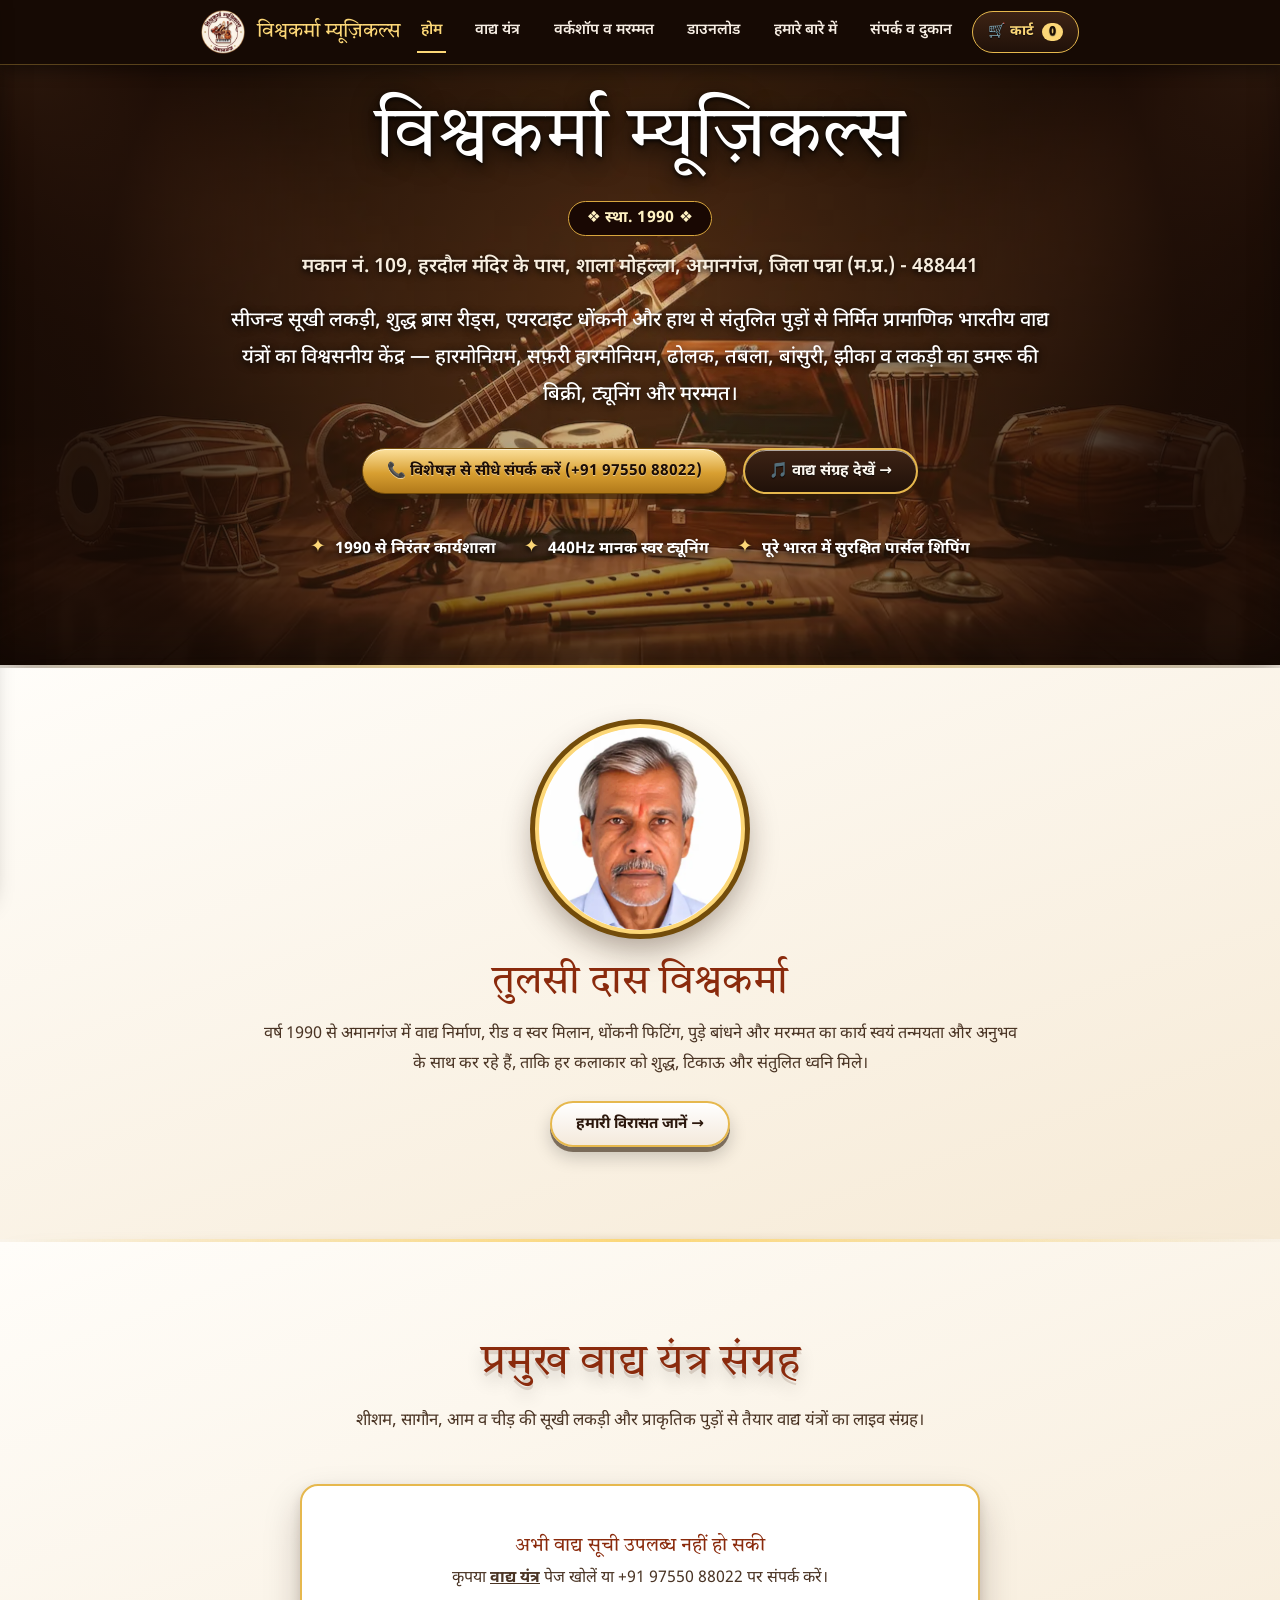
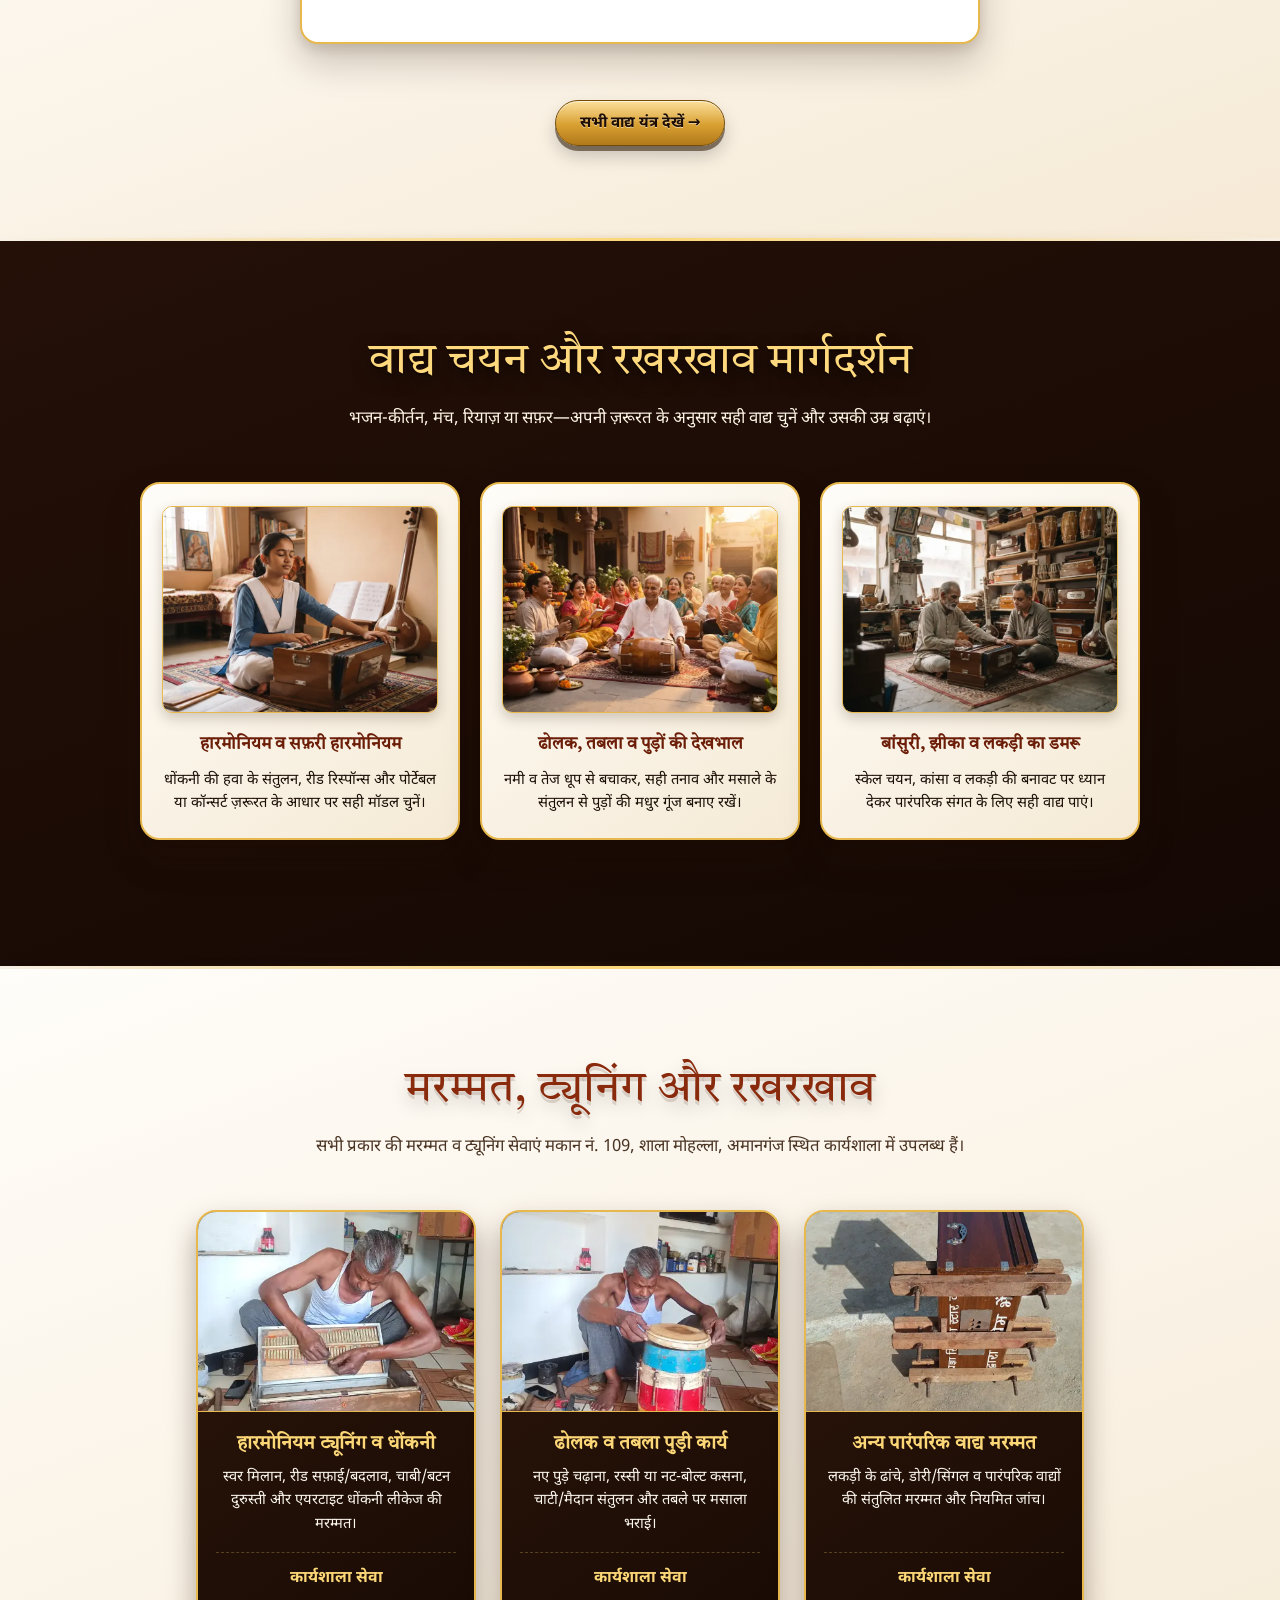
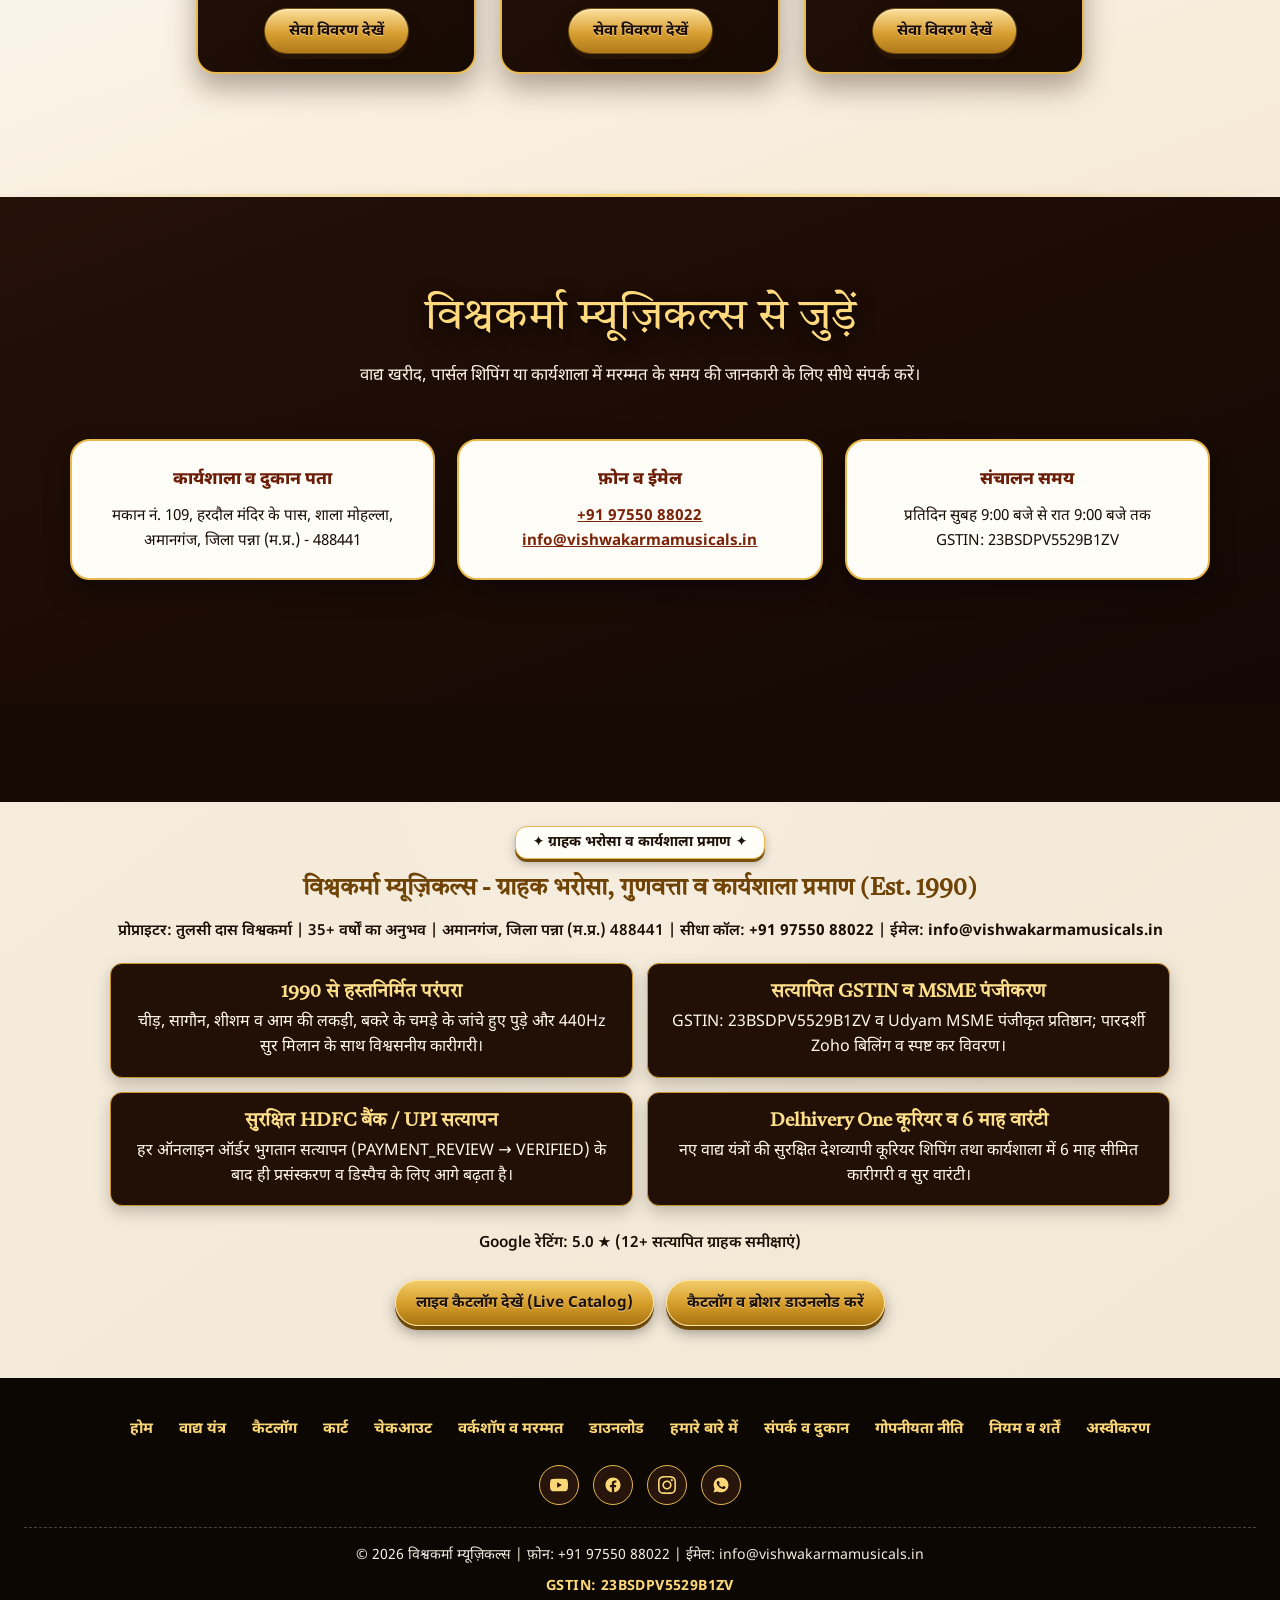
<file: index.html>
<!DOCTYPE html>
<html lang="hi">
<head>
  <link rel="icon" type="image/webp" href="assets/images/brand/favicon.webp">
  <meta charset="utf-8">
  <meta name="viewport" content="width=device-width, initial-scale=1">
  <title>विश्वकर्मा म्यूज़िकल्स अमानगंज | पारंपरिक भारतीय वाद्य यंत्र, बिक्री व मरम्मत (स्था. 1990)</title>
  <meta name="description" content="विश्वकर्मा म्यूज़िकल्स (स्था. 1990), मकान नं. 109, शाला मोहल्ला, अमानगंज, जिला पन्ना (म.प्र.) - 488441। हारमोनियम, सफ़री हारमोनियम, ढोलक, तबला, बांसुरी, झीका व लकड़ी का डमरू की बिक्री, ट्यूनिंग और मरम्मत।">
  <link rel="canonical" href="https://vishwakarmamusicals.in/">
  <link rel="preconnect" href="https://fonts.googleapis.com">
  <link rel="preconnect" href="https://fonts.gstatic.com" crossorigin>
  <link href="https://fonts.googleapis.com/css2?family=Noto+Sans+Devanagari:wght@400;500;600;700;800&family=Tiro+Devanagari+Hindi&display=swap" rel="stylesheet">
  <link rel="stylesheet" href="assets/css/main.css">
  <style>
#contact.sec-light .vcard-dark {
      background: #271309 !important;
      color: #fff8eb !important;
      border: 2.5px solid var(--gold-border) !important;
    }
    #contact.sec-light .vcard-dark b,
    #contact.sec-light .vcard-dark strong {
      color: var(--gold-bright) !important;
    }
    #contact.sec-light .vcard-dark p,
    #contact.sec-light .vcard-dark span {
      color: #fff8eb !important;
    }
    #contact.sec-light .vcard-dark a {
      color: #ffd369 !important;
      font-weight: 700;
      text-decoration: underline;
    }
  </style>
<style id="contactThreeCardsAlignStyle">
  #contact .contact-three-cards {
    display: grid;
    grid-template-columns: repeat(3, minmax(240px, 1fr));
    gap: 22px;
    margin: 34px 0 32px;
    align-items: stretch;
  }
  @media (max-width: 860px) {
    #contact .contact-three-cards {
      grid-template-columns: 1fr;
    }
  }
  #contact .contact-item-card {
    background: #fffdf8 !important;
    color: #1a0d05 !important;
    border: 2.5px solid var(--gold-border, #e6b84d) !important;
    border-radius: 20px;
    padding: 24px 22px;
    text-align: center;
    box-shadow: 0 12px 26px rgba(0, 0, 0, 0.35);
    display: flex;
    flex-direction: column;
    justify-content: center;
    align-items: center;
    gap: 8px;
  }
  #contact .contact-item-card b,
  #contact .contact-item-card strong {
    display: block;
    color: #6b1d07 !important;
    font-size: 1.08rem;
    font-weight: 800;
    margin: 0;
  }
  #contact .contact-item-card p,
  #contact .contact-item-card span {
    color: #1a0d05 !important;
    font-size: 0.95rem;
    line-height: 1.65;
    margin: 0;
  }
  #contact .contact-item-card a {
    color: #7c2308 !important;
    font-weight: 700;
    text-decoration: underline;
  }
</style>
</head>
<body>
  <header class="site-header" id="site-header">
    <div class="container header-inner">
      <a class="brand-logo" href="index.html">
        <img src="assets/images/brand/logo.webp" alt="विश्वकर्मा म्यूज़िकल्स लोगो" onerror="if(!this.dataset.f1){this.dataset.f1='1';this.src='assets/images/brand/favicon.webp';}else{this.style.display='none';}">
        <span class="brand-name">विश्वकर्मा म्यूज़िकल्स</span>
      </a>
      <nav class="main-nav" aria-label="मुख्य नेविगेशन">
        <a href="index.html" class="active">होम</a>
        <a href="instruments.html">वाद्य यंत्र</a>
        <a href="workshop.html">वर्कशॉप व मरम्मत</a>
        <a href="downloads.html">डाउनलोड</a>
        <a href="about.html">हमारे बारे में</a>
        <a href="contact.html">संपर्क व दुकान</a>
      </nav>
      <div class="header-actions">
        <a href="cart.html" class="cart-trigger-btn" id="header-cart-link" aria-label="कार्ट">
          <span>🛒 कार्ट</span>
          <span class="cart-badge" id="header-cart-count">0</span>
        </a>
      </div>
    </div>
  </header>
<main id="main-content">

  <section class="hero" id="home">
    <div class="container">
      <div class="hero-center-box">
        <h1 class="hero-title">विश्वकर्मा म्यूज़िकल्स</h1>
<div id="vm-home-est-wrap-v137" class="vm-home-est-wrap">
  <span id="vm-home-est-badge-v137" class="vm-home-est-badge">❖ स्था. 1990 ❖</span>
</div>
        <p class="hero-address">मकान नं. 109, हरदौल मंदिर के पास, शाला मोहल्ला, अमानगंज, जिला पन्ना (म.प्र.) - 488441</p>
        <p class="hero-desc">
          सीजन्ड सूखी लकड़ी, शुद्ध ब्रास रीड्स, एयरटाइट धोंकनी और हाथ से संतुलित पुड़ों से निर्मित प्रामाणिक भारतीय वाद्य यंत्रों का विश्वसनीय केंद्र — हारमोनियम, सफ़री हारमोनियम, ढोलक, तबला, बांसुरी, झीका व लकड़ी का डमरू की बिक्री, ट्यूनिंग और मरम्मत।
        </p>
        <div class="btn-wrap" style="margin-bottom:14px;">
          <a class="btn btn-gold" href="tel:+919755088022">📞 विशेषज्ञ से सीधे संपर्क करें (+91 97550 88022)</a>
          <a class="btn btn-outline" href="instruments.html">🎵 वाद्य संग्रह देखें →</a>
        </div>
        <div class="hero-trust-strip">
          <div class="trust-item"><span class="icon">✦</span><span>1990 से निरंतर कार्यशाला</span></div>
          <div class="trust-item"><span class="icon">✦</span><span>440Hz मानक स्वर ट्यूनिंग</span></div>
          <div class="trust-item"><span class="icon">✦</span><span>पूरे भारत में सुरक्षित पार्सल शिपिंग</span></div>
        </div>
      </div>
    </div>
  </section>

  <hr class="gold-section-divider">

  <section class="sec-light craftsman-section" id="about-craftsman">
    <div class="container">
      <div class="craftsman-flat-box">
        <div class="craftsman-photo-circle">
          <img src="assets/images/workshop/founder.webp" alt="तुलसी दास विश्वकर्मा — संस्थापक व मुख्य शिल्पकार" onerror="if(!this.dataset.f1){this.dataset.f1='1';this.src='https://drive.google.com/thumbnail?id=1PQw3Oh1VXbBweYBn7uOnp0SO9OljcA7n&sz=w500';}else{this.style.display='none';}" loading="lazy">
        </div>
        <h2 class="serif" style="font-size:clamp(1.8rem,4vw,2.5rem);color:var(--maroon-title);margin-bottom:10px;">तुलसी दास विश्वकर्मा</h2>
        <p style="font-size:1.02rem;color:var(--text-muted-dark);max-width:760px;margin-bottom:22px;">
          वर्ष 1990 से अमानगंज में वाद्य निर्माण, रीड व स्वर मिलान, धोंकनी फिटिंग, पुड़े बांधने और मरम्मत का कार्य स्वयं तन्मयता और अनुभव के साथ कर रहे हैं, ताकि हर कलाकार को शुद्ध, टिकाऊ और संतुलित ध्वनि मिले।
        </p>
        <div class="btn-wrap">
          <a class="btn btn-outline" href="about.html">हमारी विरासत जानें →</a>
        </div>
      </div>
    </div>
  </section>

  <hr class="gold-section-divider">

  <section class="sec-light" id="featured-instruments">
    <div class="container">
      <div class="sec-head">
        <h2>प्रमुख वाद्य यंत्र संग्रह</h2>
        <p>शीशम, सागौन, आम व चीड़ की सूखी लकड़ी और प्राकृतिक पुड़ों से तैयार वाद्य यंत्रों का लाइव संग्रह।</p>
      </div>

      <div class="sheet-loader-box" id="sheet-loader-box">
        <div class="spinner"></div>
        <h3 style="color:var(--maroon-title);margin-bottom:6px;">लाइव वाद्य सूची लोड हो रही है...</h3>
        <p style="color:var(--text-muted-dark);font-size:0.95rem;">Google Sheet से ताज़ा वाद्य विवरण व मूल्य प्राप्त किए जा रहे हैं।</p>
      </div>

      <div class="inst-grid" id="home-products-grid"></div>

      <div class="btn-wrap" style="margin-top:24px;">
        <a class="btn btn-gold" href="instruments.html">सभी वाद्य यंत्र देखें →</a>
      </div>
    </div>
  </section>

  <hr class="gold-section-divider">

  <section class="sec-dark guidance-section" id="guidance">
    <div class="container">
      <div class="sec-head">
        <h2>वाद्य चयन और रखरखाव मार्गदर्शन</h2>
        <p>भजन-कीर्तन, मंच, रियाज़ या सफ़र—अपनी ज़रूरत के अनुसार सही वाद्य चुनें और उसकी उम्र बढ़ाएं।</p>
      </div>
      <div class="guidance-grid">
        <div class="guide-box-light">
          <img class="guide-card-image" src="assets/images/instruments/harmonium-guide.webp" alt="हारमोनियम व सफ़री हारमोनियम" onerror="if(!this.dataset.f1){this.dataset.f1='1';this.src='assets/images/brand/logo.webp';}" loading="lazy">
          <b>हारमोनियम व सफ़री हारमोनियम</b>
          <p>धोंकनी की हवा के संतुलन, रीड रिस्पॉन्स और पोर्टेबल या कॉन्सर्ट ज़रूरत के आधार पर सही मॉडल चुनें।</p>
        </div>
        <div class="guide-box-light">
          <img class="guide-card-image" src="assets/images/instruments/dholak-tabla-guide.webp" alt="ढोलक, तबला व पुड़ों की देखभाल" onerror="if(!this.dataset.f1){this.dataset.f1='1';this.src='assets/images/brand/logo.webp';}" loading="lazy">
          <b>ढोलक, तबला व पुड़ों की देखभाल</b>
          <p>नमी व तेज धूप से बचाकर, सही तनाव और मसाले के संतुलन से पुड़ों की मधुर गूंज बनाए रखें।</p>
        </div>
        <div class="guide-box-light">
          <img class="guide-card-image" src="assets/images/instruments/folk-guide.webp" alt="बांसुरी, झीका व लकड़ी का डमरू" onerror="if(!this.dataset.f1){this.dataset.f1='1';this.src='assets/images/brand/logo.webp';}" loading="lazy">
          <b>बांसुरी, झीका व लकड़ी का डमरू</b>
          <p>स्केल चयन, कांसा व लकड़ी की बनावट पर ध्यान देकर पारंपरिक संगत के लिए सही वाद्य पाएं।</p>
        </div>
      </div>
    </div>
  </section>

  <hr class="gold-section-divider">

  <section class="sec-light workshop-section" id="workshop">
    <div class="container">
      <div class="sec-head">
        <h2>मरम्मत, ट्यूनिंग और रखरखाव</h2>
        <p>सभी प्रकार की मरम्मत व ट्यूनिंग सेवाएं मकान नं. 109, शाला मोहल्ला, अमानगंज स्थित कार्यशाला में उपलब्ध हैं।</p>
      </div>
      <div class="svc-grid">
        <div class="svc-card-light-in-dark">
          <div class="svc-thumb-white">
            <img src="assets/images/workshop/harmonium-repair.webp" alt="हारमोनियम रीड व धोंकनी मरम्मत" onerror="if(!this.dataset.f1){this.dataset.f1='1';this.src='assets/images/brand/logo.webp';}" loading="lazy">
          </div>
          <div class="svc-body">
            <h3 class="svc-title-dark">हारमोनियम ट्यूनिंग व धोंकनी</h3>
            <p class="svc-desc-dark">स्वर मिलान, रीड सफ़ाई/बदलाव, चाबी/बटन दुरुस्ती और एयरटाइट धोंकनी लीकेज की मरम्मत।</p>
            <div class="svc-meta-dark"><span style="color:var(--gold-bright);font-weight:700;">कार्यशाला सेवा</span></div>
            <div class="svc-act-light"><a class="btn btn-gold" href="workshop.html">सेवा विवरण देखें</a></div>
          </div>
        </div>
        <div class="svc-card-light-in-dark">
          <div class="svc-thumb-white">
            <img src="assets/images/workshop/dholak-repair.webp" alt="ढोलक व तबला पुड़ी फिटिंग" onerror="if(!this.dataset.f1){this.dataset.f1='1';this.src='assets/images/brand/logo.webp';}" loading="lazy">
          </div>
          <div class="svc-body">
            <h3 class="svc-title-dark">ढोलक व तबला पुड़ी कार्य</h3>
            <p class="svc-desc-dark">नए पुड़े चढ़ाना, रस्सी या नट-बोल्ट कसना, चाटी/मैदान संतुलन और तबले पर मसाला भराई।</p>
            <div class="svc-meta-dark"><span style="color:var(--gold-bright);font-weight:700;">कार्यशाला सेवा</span></div>
            <div class="svc-act-light"><a class="btn btn-gold" href="workshop.html">सेवा विवरण देखें</a></div>
          </div>
        </div>
        <div class="svc-card-light-in-dark">
          <div class="svc-thumb-white">
            <img src="assets/images/workshop/general-repair.webp" alt="पारंपरिक वाद्यों की देखभाल" onerror="if(!this.dataset.f1){this.dataset.f1='1';this.src='assets/images/brand/logo.webp';}" loading="lazy">
          </div>
          <div class="svc-body">
            <h3 class="svc-title-dark">अन्य पारंपरिक वाद्य मरम्मत</h3>
            <p class="svc-desc-dark">लकड़ी के ढांचे, डोरी/सिंगल व पारंपरिक वाद्यों की संतुलित मरम्मत और नियमित जांच।</p>
            <div class="svc-meta-dark"><span style="color:var(--gold-bright);font-weight:700;">कार्यशाला सेवा</span></div>
            <div class="svc-act-light"><a class="btn btn-gold" href="workshop.html">सेवा विवरण देखें</a></div>
          </div>
        </div>
      </div>
    </div>
  </section>

  <hr class="gold-section-divider">

    <section class="sec-dark" id="contact">
    <div class="container">
      <div class="sec-head">
        <h2>विश्वकर्मा म्यूज़िकल्स से जुड़ें</h2>
        <p>वाद्य खरीद, पार्सल शिपिंग या कार्यशाला में मरम्मत के समय की जानकारी के लिए सीधे संपर्क करें।</p>
      </div>
      <div class="contact-three-cards">
        <div class="contact-item-card">
          <b>कार्यशाला व दुकान पता</b>
          <p>मकान नं. 109, हरदौल मंदिर के पास, शाला मोहल्ला, अमानगंज, जिला पन्ना (म.प्र.) - 488441</p>
        </div>
        <div class="contact-item-card">
          <b>फ़ोन व ईमेल</b>
          <p><a href="tel:+919755088022">+91 97550 88022</a><br><a href="mailto:info@vishwakarmamusicals.in">info@vishwakarmamusicals.in</a></p>
        </div>
        <div class="contact-item-card">
          <b>संचालन समय</b>
          <p>प्रतिदिन सुबह 9:00 बजे से रात 9:00 बजे तक<br>GSTIN: 23BSDPV5529B1ZV</p>
        </div>
      </div>
    </div>
  </section>

  <div class="sec-footer-light-wrap">
    </main>
<section id="vm-customer-trust-hub" style="padding:28px 16px;background:#fffaf0;border-top:1px solid #ead7b7;">
  <div style="max-width:1200px;margin:0 auto;">
    <h2 style="margin:0 0 8px;color:#5c1606;">विश्वकर्मा म्यूज़िकल्स - ग्राहक भरोसा, गुणवत्ता व कार्यशाला प्रमाण (Est. 1990)</h2>
    <p style="margin:0 0 16px;color:#2b1a10;">प्रोप्राइटर: तुलसी दास विश्वकर्मा | 35+ वर्षों का अनुभव | अमानगंज, जिला पन्ना (म.प्र.) 488441 | सीधा कॉल: <strong>+91 97550 88022</strong> | ईमेल: <strong>info@vishwakarmamusicals.in</strong></p>
    <div class="vm-trust-grid">
      <div class="vm-trust-card">
        <strong>1990 से हस्तनिर्मित परंपरा</strong>
        <span>चीड़, सागौन, शीशम व आम की लकड़ी, बकरे के चमड़े के जांचे हुए पुड़े और 440Hz सुर मिलान के साथ विश्वसनीय कारीगरी।</span>
      </div>
      <div class="vm-trust-card">
        <strong>सत्यापित GSTIN व MSME पंजीकरण</strong>
        <span>GSTIN: 23BSDPV5529B1ZV व Udyam MSME पंजीकृत प्रतिष्ठान; पारदर्शी Zoho बिलिंग व स्पष्ट कर विवरण।</span>
      </div>
      <div class="vm-trust-card">
        <strong>सुरक्षित HDFC बैंक / UPI सत्यापन</strong>
        <span>हर ऑनलाइन ऑर्डर भुगतान सत्यापन (PAYMENT_REVIEW → VERIFIED) के बाद ही प्रसंस्करण व डिस्पैच के लिए आगे बढ़ता है।</span>
      </div>
      <div class="vm-trust-card">
        <strong>Delhivery One कूरियर व 6 माह वारंटी</strong>
        <span>नए वाद्य यंत्रों की सुरक्षित देशव्यापी कूरियर शिपिंग तथा कार्यशाला में 6 माह सीमित कारीगरी व सुर वारंटी।</span>
      </div>
    </div>
    <div style="display:flex;flex-wrap:wrap;gap:12px;align-items:center;margin-top:14px;">
      <a href="catalog.html" class="btn" style="padding:10px 16px;background:#6b1d08;color:#fde047;border-radius:8px;text-decoration:none;font-weight:700;">लाइव कैटलॉग देखें (Live Catalog)</a>
      <a href="downloads.html" class="btn" style="padding:10px 16px;background:#fde047;color:#160a04;border-radius:8px;text-decoration:none;font-weight:800;border:1px solid #160a04;">कैटलॉग व ब्रोशर डाउनलोड करें</a>
      <span style="font-weight:700;color:#160a04;">Google रेटिंग: 5.0 ★ (12+ सत्यापित ग्राहक समीक्षाएं)</span>
    </div>
    <div style="margin-top:18px;border-radius:12px;overflow:hidden;border:1px solid #d4a340;">
      <iframe title="विश्वकर्मा म्यूज़िकल्स अमानगंज लोकेशन मैप" src="https://maps.google.com/maps?q=24.4278711,80.0425885&z=16&output=embed" width="100%" height="280" style="border:0;display:block;" loading="lazy" referrerpolicy="no-referrer-when-downgrade"></iframe>
    </div>
  </div>
</section>
<footer class="page-footer-nav-dark">
      <div class="pfn-links">
        <a href="index.html">होम</a>
        <a href="instruments.html">वाद्य यंत्र</a>
        <a href="catalog.html">कैटलॉग</a>
        <a href="cart.html">कार्ट</a>
        <a href="checkout.html">चेकआउट</a>
        <a href="workshop.html">वर्कशॉप व मरम्मत</a>
        <a href="downloads.html">डाउनलोड</a>
        <a href="about.html">हमारे बारे में</a>
        <a href="contact.html">संपर्क व दुकान</a>
        <a href="privacy-policy.html">गोपनीयता नीति</a>
        <a href="terms-and-conditions.html">नियम व शर्तें</a>
        <a href="disclaimer.html">अस्वीकरण</a>
      </div>
      <div class="social-links-footer" aria-label="सोशल मीडिया व व्हाट्सएप लिंक">
        <a class="social-icon-btn" href="https://www.youtube.com/@vishwakarmamusicals" target="_blank" rel="noopener noreferrer" aria-label="YouTube" title="YouTube">
          <svg viewBox="0 0 24 24"><path d="M23.498 6.186a3.016 3.016 0 0 0-2.122-2.136C19.505 3.545 12 3.545 12 3.545s-7.505 0-9.377.505A3.017 3.017 0 0 0 .502 6.186C0 8.07 0 12 0 12s0 3.93.502 5.814a3.016 3.016 0 0 0 2.122 2.136c1.871.505 9.376.505 9.376.505s7.505 0 9.377-.505a3.015 3.015 0 0 0 2.122-2.136C24 15.93 24 12 24 12s0-3.93-.502-5.814zM9.545 15.568V8.432L15.818 12l-6.273 3.568z"/></svg>
        </a>
        <a class="social-icon-btn" href="https://www.facebook.com/vishwakarmamusicalsamanganj/" target="_blank" rel="noopener noreferrer" aria-label="Facebook" title="Facebook">
          <svg viewBox="0 0 24 24"><path d="M12 2C6.477 2 2 6.477 2 12c0 4.991 3.657 9.128 8.438 9.878v-6.987h-2.54V12h2.54V9.797c0-2.506 1.492-3.89 3.777-3.89 1.094 0 2.238.195 2.238.195v2.46h-1.26c-1.243 0-1.63.771-1.63 1.562V12h2.773l-.443 2.89h-2.33v6.988C18.343 21.128 22 16.991 22 12c0-5.523-4.477-10-10-10z"/></svg>
        </a>
        <a class="social-icon-btn" href="https://www.instagram.com/vishwakarmamusicals/" target="_blank" rel="noopener noreferrer" aria-label="Instagram" title="Instagram">
          <svg viewBox="0 0 24 24"><path d="M12 2.163c3.204 0 3.584.012 4.85.07 3.252.148 4.771 1.691 4.919 4.919.058 1.265.069 1.645.069 4.849 0 3.205-.012 3.584-.069 4.849-.149 3.225-1.664 4.771-4.919 4.919-1.266.058-1.644.07-4.85.07-3.204 0-3.584-.012-4.849-.07-3.26-.149-4.771-1.699-4.919-4.92-.058-1.265-.07-1.644-.07-4.849 0-3.204.013-3.583.07-4.849.149-3.227 1.664-4.771 4.919-4.919 1.266-.057 1.645-.069 4.849-.069zm0-2.163c-3.259 0-3.667.014-4.947.072-4.358.2-6.78 2.618-6.98 6.98-.059 1.281-.073 1.689-.073 4.948 0 3.259.014 3.668.072 4.948.2 4.358 2.618 6.78 6.98 6.98 1.281.058 1.689.072 4.948.072 3.259 0 3.668-.014 4.948-.072 4.354-.2 6.782-2.618 6.979-6.98.059-1.28.073-1.689.073-4.948 0-3.259-.014-3.667-.072-4.947-.196-4.354-2.617-6.78-6.979-6.98-1.281-.059-1.69-.073-4.949-.073zm0 5.838c-3.403 0-6.162 2.759-6.162 6.162s2.759 6.163 6.162 6.163 6.162-2.759 6.162-6.163c0-3.403-2.759-6.162-6.162-6.162zm0 10.162c-2.209 0-4-1.79-4-4 0-2.209 1.791-4 4-4s4 1.791 4 4c0 2.21-1.791 4-4 4zm6.406-11.845c-.796 0-1.441.645-1.441 1.44s.645 1.44 1.441 1.44c.795 0 1.439-.645 1.439-1.44s-.644-1.44-1.439-1.44z"/></svg>
        </a>
        <a class="social-icon-btn" href="https://wa.me/919755088022" target="_blank" rel="noopener noreferrer" aria-label="WhatsApp" title="WhatsApp">
          <svg viewBox="0 0 24 24"><path d="M12.04 2C6.58 2 2.13 6.45 2.13 11.91c0 1.75.46 3.45 1.32 4.95L2.05 22l5.25-1.38c1.45.79 3.08 1.21 4.74 1.21 5.46 0 9.91-4.45 9.91-9.91S17.5 2 12.04 2zm5.82 14.02c-.24.68-1.4 1.3-1.92 1.38-.5.08-1.13.11-1.82-.11-.42-.13-.96-.31-1.65-.61-2.91-1.26-4.81-4.19-4.96-4.38-.15-.19-1.18-1.57-1.18-3 0-1.43.75-2.13 1.01-2.42.27-.29.58-.36.78-.36h.56c.18 0 .42-.07.66.5.24.57.82 2 .89 2.15.07.15.12.32.02.51-.1.19-.15.31-.3.48-.15.17-.31.38-.44.51-.15.15-.3.31-.13.6.17.29.76 1.25 1.63 2.02 1.12 1 2.07 1.31 2.36 1.46.29.15.46.12.63-.07.17-.19.72-.84.91-1.13.19-.29.39-.24.65-.14.27.1 1.69.8 1.98.94.29.15.48.22.55.34.07.12.07.7-.17 1.38z"/></svg>
        </a>
      </div>
      <p class="pfn-copy">
        <span class="pfn-copy-main">© 2026 विश्वकर्मा म्यूज़िकल्स | फ़ोन: <a href="tel:+919755088022">+91 97550 88022</a> | ईमेल: <a href="mailto:info@vishwakarmamusicals.in">info@vishwakarmamusicals.in</a></span>
        <span class="pfn-gst-line">GSTIN: 23BSDPV5529B1ZV</span>
      </p>
    </footer>
  </div>

  <div class="mobile-sticky-bar">
    <a class="btn btn-gold" href="tel:+919755088022">📞 विशेषज्ञ को कॉल करें</a>
    <a class="btn btn-outline" href="instruments.html">🎵 वाद्य संग्रह देखें</a>
  </div>

  <script src="assets/js/config.js"></script>
  <script src="assets/js/cart.js"></script>
  <script src="assets/js/catalog.js"></script>
  <script>
    function sanitizeIndexText(s) {
      var out = String(s || "")
        .replace(/धोंकनी|धोंकनी|धोंकनी|धोंकनी/g, "धोंकनी")
        .replace(/सफ़री/g, "सफ़री")
        .replace(/\bsafari\b/gi, "Safri")
        .replace(/झीका/g, "झीका")
        .replace(/लकड़ी का डमरू/g, "लकड़ी का डमरू");
      return (typeof sanitizeVMText === "function") ? sanitizeVMText(out) : out;
    }

    function renderHomeProducts(products) {
      var grid = document.getElementById("home-products-grid");
      var loader = document.getElementById("sheet-loader-box");
      if (!grid) return;
      var list = Array.isArray(products) ? products.slice(0, 8) : [];
      if (!list.length) {
        if (loader) {
          loader.innerHTML = '<h3 style="color:var(--maroon-title);margin-bottom:6px;">अभी वाद्य सूची उपलब्ध नहीं हो सकी</h3><p style="color:var(--text-muted-dark);">कृपया <a href="instruments.html" style="text-decoration:underline;font-weight:700;">वाद्य यंत्र</a> पेज खोलें या +91 97550 88022 पर संपर्क करें।</p>';
        }
        return;
      }
      if (loader) loader.style.display = "none";
      grid.innerHTML = list.map(function (p) {
        var priceText = p.price > 0 ? "₹" + Number(p.price).toLocaleString("en-IN") : "संपर्क करें";
        var imgHtml = p.mainImage
          ? '<img src="' + p.mainImage.replace(/"/g, "&quot;") + '" alt="' + p.nameFull.replace(/"/g, "&quot;") + '" loading="lazy" onerror="this.style.display=\'none\'">'
          : "";
        var specsHtml = (p.features || []).map(function (f) {
          return "<li>" + sanitizeIndexText(f) + "</li>";
        }).join("");
        return (
          '<article class="pcard-dark-in-light" onclick="location.href=\'product.html?slug=' + encodeURIComponent(p.slug) + '\'">' +
            '<div class="pcard-img-box-white">' +
              imgHtml +
              '<span class="pcard-sku-pill">' + sanitizeIndexText(p.sku) + '</span>' +
              '<span class="pcard-price-pill">' + priceText + '</span>' +
            '</div>' +
            '<div class="pcard-body">' +
              '<span class="pcard-tag-gold">' + sanitizeIndexText(p.badgeLabel) + '</span>' +
              '<h3 class="pcard-title-light">' + sanitizeIndexText(p.nameFull) + '</h3>' +
              '<p class="pcard-desc-light">' + sanitizeIndexText(p.shortDesc) + '</p>' +
              '<ul class="pcard-specs-dark">' + specsHtml + '</ul>' +
              '<div class="pcard-act" onclick="event.stopPropagation();">' +
                '<button type="button" class="btn btn-gold" onclick="window.VMCartUI && window.VMCartUI.addItem(\'' + p.sku.replace(/'/g, "\\'") + '\', \'' + p.nameFull.replace(/'/g, "\\'") + '\', ' + Number(p.price || 0) + ')">कार्ट में जोड़ें</button>' +
              '</div>' +
            '</div>' +
          '</article>'
        );
      }).join("");
    }

    document.addEventListener("DOMContentLoaded", async function () {
      if (window.VMCartUI && typeof window.VMCartUI.syncBadge === "function") {
        window.VMCartUI.syncBadge();
      }
      if (window.VMCatalog) {
        var cached = window.VMCatalog.getCachedProducts();
        if (cached && cached.length) renderHomeProducts(cached);
        var live = await window.VMCatalog.fetchLiveProducts();
        if (live && live.length) renderHomeProducts(live);
        else if (!cached || !cached.length) renderHomeProducts([]);
      } else {
        renderHomeProducts([]);
      }
    });
  </script>
<script src="assets/js/vm-ui-v9.js" defer></script>
</body>
</html>
</file>
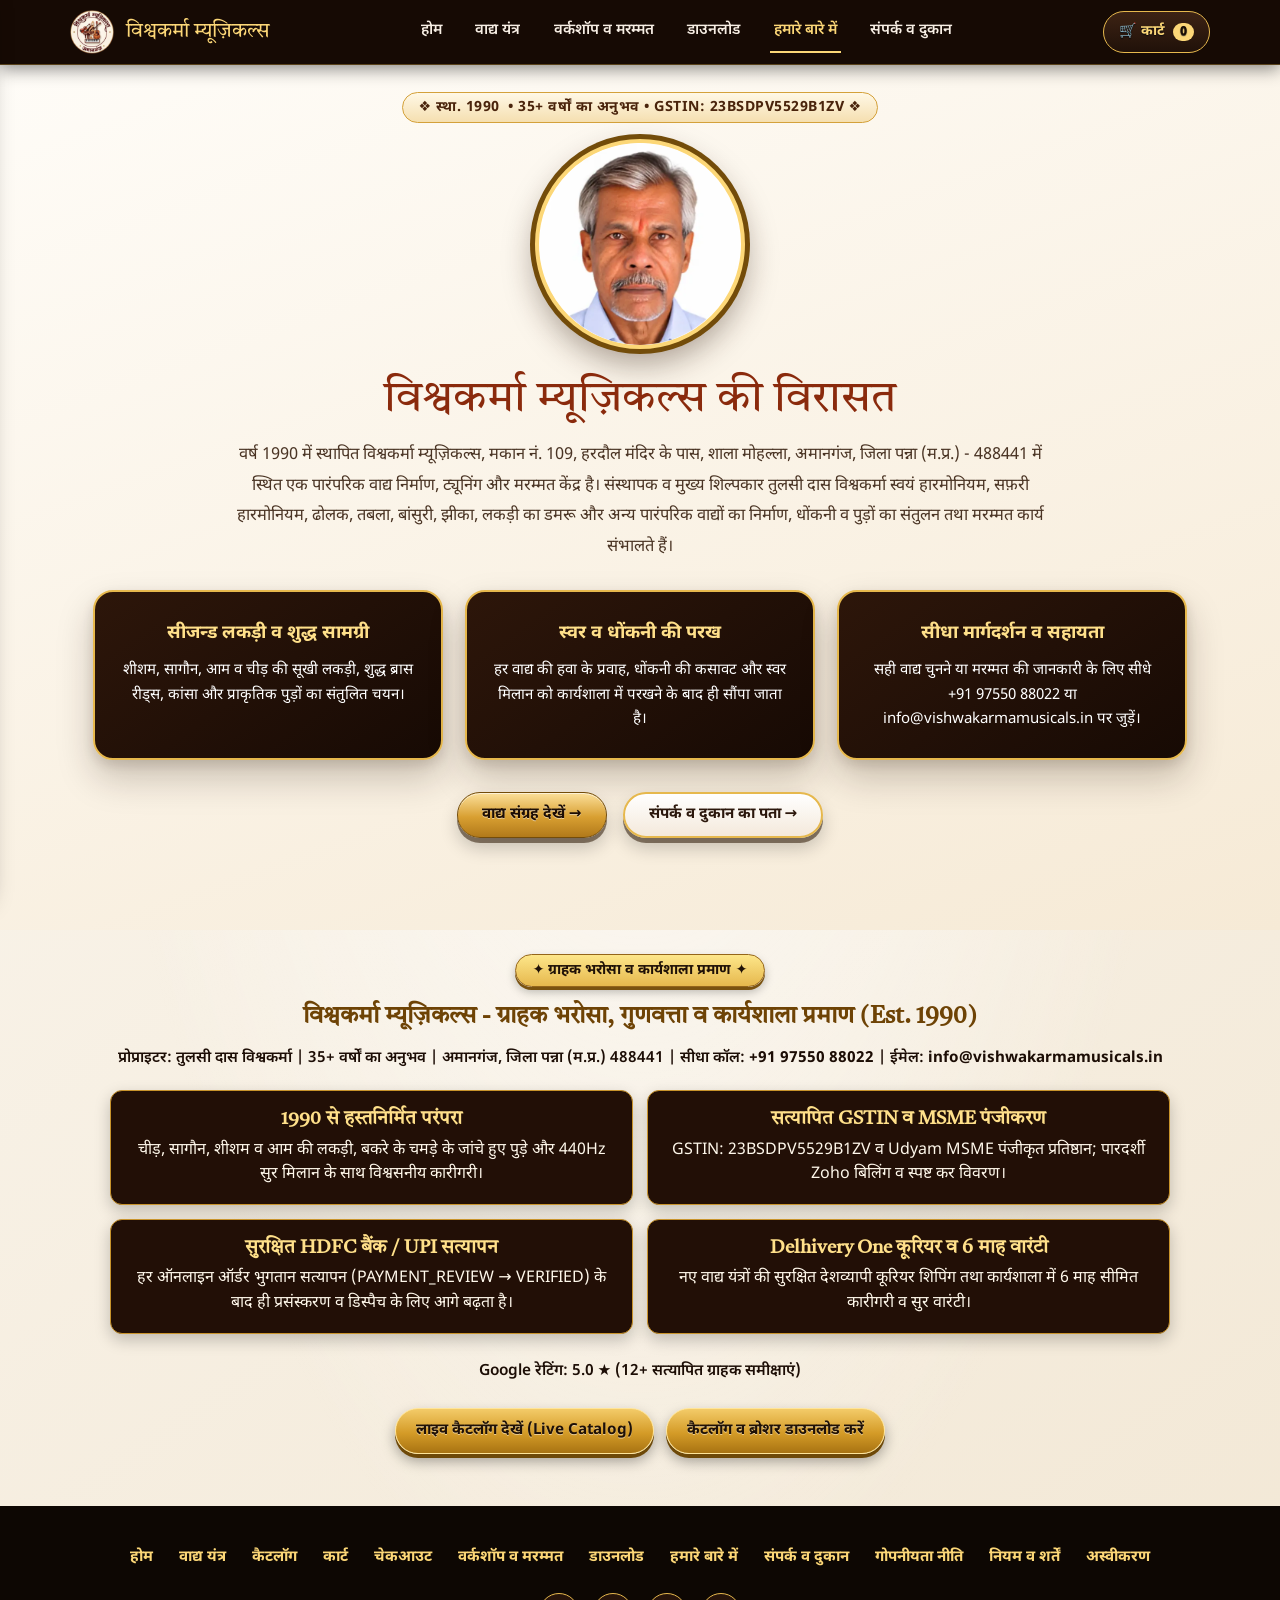
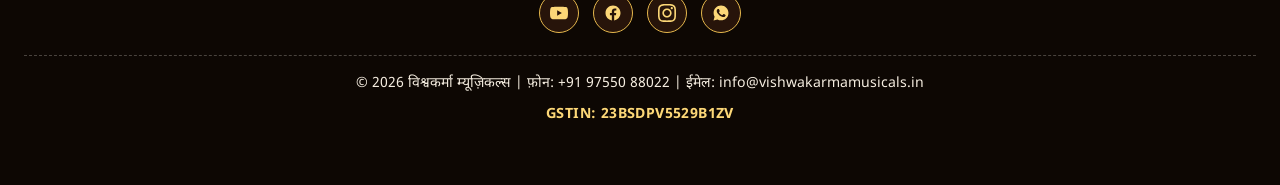
<file: about.html>
<!DOCTYPE html> <html lang="hi"> <head> <link rel="icon" type="image/webp" href="assets/images/brand/favicon.webp"> <meta charset="utf-8"> <meta name="viewport" content="width=device-width, initial-scale=1"> <title>हमारे बारे में | विश्वकर्मा म्यूज़िकल्स अमानगंज (स्था. 1990)</title> <meta name="description" content="विश्वकर्मा म्यूज़िकल्स (स्था. 1990), मकान नं. 109, शाला मोहल्ला, अमानगंज, जिला पन्ना (म.प्र.) - 488441। संस्थापक तुलसी दास विश्वकर्मा के 35+ वर्षों के अनुभव से निर्मित पारंपरिक वाद्य यंत्र।"> <link rel="canonical" href="https://vishwakarmamusicals.in/about.html"> <link rel="preconnect" href="https://fonts.googleapis.com"> <link rel="preconnect" href="https://fonts.gstatic.com" crossorigin> <link href="https://fonts.googleapis.com/css2?family=Noto+Sans+Devanagari:wght@400;500;600;700;800&family=Tiro+Devanagari+Hindi&display=swap" rel="stylesheet"> <link rel="stylesheet" href="assets/css/main.css"> </head> <body> <header class="site-header" id="site-header"> <div class="container header-inner"> <a class="brand-logo" href="index.html"> <img src="assets/images/brand/logo.webp" alt="विश्वकर्मा म्यूज़िकल्स लोगो" onerror="this.style.display='none'"> <span class="brand-name">विश्वकर्मा म्यूज़िकल्स</span> </a> <nav class="main-nav" aria-label="मुख्य नेविगेशन"> <a href="index.html">होम</a> <a href="instruments.html">वाद्य यंत्र</a> <a href="workshop.html">वर्कशॉप व मरम्मत</a> <a href="downloads.html">डाउनलोड</a> <a href="about.html" class="active">हमारे बारे में</a> <a href="contact.html">संपर्क व दुकान</a> </nav> <div class="header-actions"> <a href="cart.html" class="cart-trigger-btn" id="header-cart-link" aria-label="कार्ट"> <span>🛒 कार्ट</span> <span class="cart-badge" id="header-cart-count">0</span> </a> </div> </div> </header> <main id="main-content"> <section class="sec-light" id="about-heritage"> <div class="container"> <div class="craftsman-flat-box"> <span class="badge-tag">❖ स्था. 1990 • 35+ वर्षों का अनुभव • GSTIN: 23BSDPV5529B1ZV ❖</span> <div class="craftsman-photo-circle"> <img src="assets/images/workshop/founder.webp" alt="तुलसी दास विश्वकर्मा — संस्थापक व मुख्य शिल्पकार" onerror="this.style.display='none'" loading="lazy"> </div> <h1 class="serif" style="font-size:clamp(2rem,4.5vw,2.75rem);color:var(--maroon-title);margin-bottom:10px;">विश्वकर्मा म्यूज़िकल्स की विरासत</h1> <p style="font-size:1.03rem;color:var(--text-muted-dark);max-width:820px;margin-bottom:28px;line-height:1.85;"> वर्ष 1990 में स्थापित विश्वकर्मा म्यूज़िकल्स, मकान नं. 109, हरदौल मंदिर के पास, शाला मोहल्ला, अमानगंज, जिला पन्ना (म.प्र.) - 488441 में स्थित एक पारंपरिक वाद्य निर्माण, ट्यूनिंग और मरम्मत केंद्र है। संस्थापक व मुख्य शिल्पकार तुलसी दास विश्वकर्मा स्वयं हारमोनियम, सफ़री हारमोनियम, ढोलक, तबला, बांसुरी, झीका, लकड़ी का डमरू और अन्य पारंपरिक वाद्यों का निर्माण, धोंकनी व पुड़ों का संतुलन तथा मरम्मत कार्य संभालते हैं। </p> </div> <div class="usps-grid"> <div class="usp-card-dark"> <b>सीजन्ड लकड़ी व शुद्ध सामग्री</b> <p>शीशम, सागौन, आम व चीड़ की सूखी लकड़ी, शुद्ध ब्रास रीड्स, कांसा और प्राकृतिक पुड़ों का संतुलित चयन।</p> </div> <div class="usp-card-dark"> <b>स्वर व धोंकनी की परख</b> <p>हर वाद्य की हवा के प्रवाह, धोंकनी की कसावट और स्वर मिलान को कार्यशाला में परखने के बाद ही सौंपा जाता है।</p> </div> <div class="usp-card-dark"> <b>सीधा मार्गदर्शन व सहायता</b> <p>सही वाद्य चुनने या मरम्मत की जानकारी के लिए सीधे +91 97550 88022 या info@vishwakarmamusicals.in पर जुड़ें।</p> </div> </div> <div class="btn-wrap" style="margin-top:32px;"> <a class="btn btn-gold" href="instruments.html">वाद्य संग्रह देखें →</a> <a class="btn btn-outline" href="contact.html">संपर्क व दुकान का पता →</a> </div> </div> </section> <div class="sec-footer-light-wrap"> </main> <footer class="page-footer-nav-dark">
      <div class="pfn-links">
        <a href="index.html">होम</a>
        <a href="instruments.html">वाद्य यंत्र</a>
        <a href="catalog.html">कैटलॉग</a>
        <a href="cart.html">कार्ट</a>
        <a href="checkout.html">चेकआउट</a>
        <a href="workshop.html">वर्कशॉप व मरम्मत</a>
        <a href="downloads.html">डाउनलोड</a>
        <a href="about.html">हमारे बारे में</a>
        <a href="contact.html">संपर्क व दुकान</a>
        <a href="privacy-policy.html">गोपनीयता नीति</a>
        <a href="terms-and-conditions.html">नियम व शर्तें</a>
        <a href="disclaimer.html">अस्वीकरण</a>
      </div>
      <div class="social-links-footer" aria-label="सोशल मीडिया व व्हाट्सएप लिंक">
        <a class="social-icon-btn" href="https://www.youtube.com/@vishwakarmamusicals" target="_blank" rel="noopener noreferrer" aria-label="YouTube" title="YouTube">
          <svg viewBox="0 0 24 24"><path d="M23.498 6.186a3.016 3.016 0 0 0-2.122-2.136C19.505 3.545 12 3.545 12 3.545s-7.505 0-9.377.505A3.017 3.017 0 0 0 .502 6.186C0 8.07 0 12 0 12s0 3.93.502 5.814a3.016 3.016 0 0 0 2.122 2.136c1.871.505 9.376.505 9.376.505s7.505 0 9.377-.505a3.015 3.015 0 0 0 2.122-2.136C24 15.93 24 12 24 12s0-3.93-.502-5.814zM9.545 15.568V8.432L15.818 12l-6.273 3.568z"/></svg>
        </a>
        <a class="social-icon-btn" href="https://www.facebook.com/vishwakarmamusicalsamanganj/" target="_blank" rel="noopener noreferrer" aria-label="Facebook" title="Facebook">
          <svg viewBox="0 0 24 24"><path d="M12 2C6.477 2 2 6.477 2 12c0 4.991 3.657 9.128 8.438 9.878v-6.987h-2.54V12h2.54V9.797c0-2.506 1.492-3.89 3.777-3.89 1.094 0 2.238.195 2.238.195v2.46h-1.26c-1.243 0-1.63.771-1.63 1.562V12h2.773l-.443 2.89h-2.33v6.988C18.343 21.128 22 16.991 22 12c0-5.523-4.477-10-10-10z"/></svg>
        </a>
        <a class="social-icon-btn" href="https://www.instagram.com/vishwakarmamusicals/" target="_blank" rel="noopener noreferrer" aria-label="Instagram" title="Instagram">
          <svg viewBox="0 0 24 24"><path d="M12 2.163c3.204 0 3.584.012 4.85.07 3.252.148 4.771 1.691 4.919 4.919.058 1.265.069 1.645.069 4.849 0 3.205-.012 3.584-.069 4.849-.149 3.225-1.664 4.771-4.919 4.919-1.266.058-1.644.07-4.85.07-3.204 0-3.584-.012-4.849-.07-3.26-.149-4.771-1.699-4.919-4.92-.058-1.265-.07-1.644-.07-4.849 0-3.204.013-3.583.07-4.849.149-3.227 1.664-4.771 4.919-4.919 1.266-.057 1.645-.069 4.849-.069zm0-2.163c-3.259 0-3.667.014-4.947.072-4.358.2-6.78 2.618-6.98 6.98-.059 1.281-.073 1.689-.073 4.948 0 3.259.014 3.668.072 4.948.2 4.358 2.618 6.78 6.98 6.98 1.281.058 1.689.072 4.948.072 3.259 0 3.668-.014 4.948-.072 4.354-.2 6.782-2.618 6.979-6.98.059-1.28.073-1.689.073-4.948 0-3.259-.014-3.667-.072-4.947-.196-4.354-2.617-6.78-6.979-6.98-1.281-.059-1.69-.073-4.949-.073zm0 5.838c-3.403 0-6.162 2.759-6.162 6.162s2.759 6.163 6.162 6.163 6.162-2.759 6.162-6.163c0-3.403-2.759-6.162-6.162-6.162zm0 10.162c-2.209 0-4-1.79-4-4 0-2.209 1.791-4 4-4s4 1.791 4 4c0 2.21-1.791 4-4 4zm6.406-11.845c-.796 0-1.441.645-1.441 1.44s.645 1.44 1.441 1.44c.795 0 1.439-.645 1.439-1.44s-.644-1.44-1.439-1.44z"/></svg>
        </a>
        <a class="social-icon-btn" href="https://wa.me/919755088022" target="_blank" rel="noopener noreferrer" aria-label="WhatsApp" title="WhatsApp">
          <svg viewBox="0 0 24 24"><path d="M12.04 2C6.58 2 2.13 6.45 2.13 11.91c0 1.75.46 3.45 1.32 4.95L2.05 22l5.25-1.38c1.45.79 3.08 1.21 4.74 1.21 5.46 0 9.91-4.45 9.91-9.91S17.5 2 12.04 2zm5.82 14.02c-.24.68-1.4 1.3-1.92 1.38-.5.08-1.13.11-1.82-.11-.42-.13-.96-.31-1.65-.61-2.91-1.26-4.81-4.19-4.96-4.38-.15-.19-1.18-1.57-1.18-3 0-1.43.75-2.13 1.01-2.42.27-.29.58-.36.78-.36h.56c.18 0 .42-.07.66.5.24.57.82 2 .89 2.15.07.15.12.32.02.51-.1.19-.15.31-.3.48-.15.17-.31.38-.44.51-.15.15-.3.31-.13.6.17.29.76 1.25 1.63 2.02 1.12 1 2.07 1.31 2.36 1.46.29.15.46.12.63-.07.17-.19.72-.84.91-1.13.19-.29.39-.24.65-.14.27.1 1.69.8 1.98.94.29.15.48.22.55.34.07.12.07.7-.17 1.38z"/></svg>
        </a>
      </div>
      <p class="pfn-copy">
        <span class="pfn-copy-main">© 2026 विश्वकर्मा म्यूज़िकल्स | फ़ोन: <a href="tel:+919755088022">+91 97550 88022</a> | ईमेल: <a href="mailto:info@vishwakarmamusicals.in">info@vishwakarmamusicals.in</a></span>
        <span class="pfn-gst-line">GSTIN: 23BSDPV5529B1ZV</span>
      </p>
    </footer> </div> <div class="mobile-sticky-bar"> <a class="btn btn-gold" href="tel:+919755088022">📞 विशेषज्ञ को कॉल करें</a> <a class="btn btn-outline" href="instruments.html">🎵 वाद्य संग्रह देखें</a> </div> <script src="assets/js/config.js"></script> <script src="assets/js/cart.js"></script> <script src="assets/js/vm-ui-v9.js" defer></script>
</body> </html>
</file>
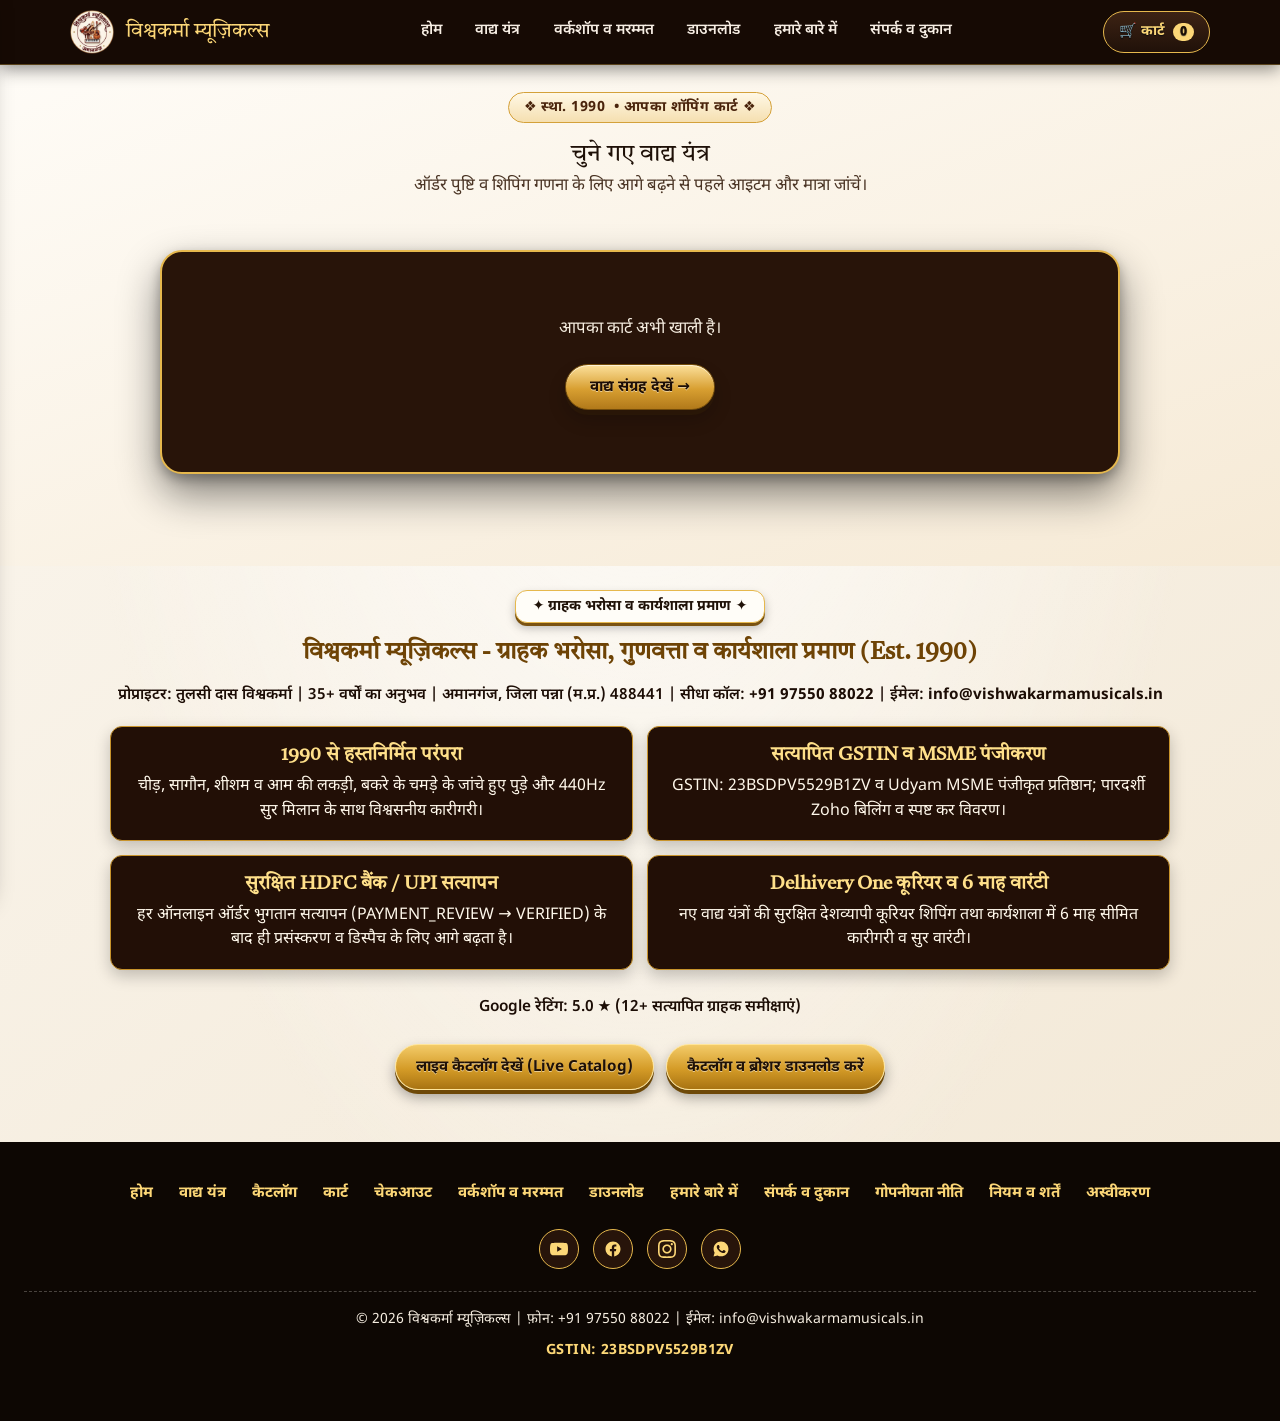
<file: cart.html>
<!DOCTYPE html> <html lang="hi"> <head> <link rel="icon" type="image/webp" href="assets/images/brand/favicon.webp"> <meta charset="utf-8"> <meta name="viewport" content="width=device-width, initial-scale=1"> <title>आपका कार्ट | विश्वकर्मा म्यूज़िकल्स अमानगंज</title> <meta name="description" content="विश्वकर्मा म्यूज़िकल्स अमानगंज के शॉपिंग कार्ट में चुने गए वाद्य यंत्रों की मात्रा बदलें, हटाएं और चेकआउट पर आगे बढ़ें।"> <link rel="canonical" href="https://vishwakarmamusicals.in/cart.html"> <link rel="preconnect" href="https://fonts.googleapis.com"> <link rel="preconnect" href="https://fonts.gstatic.com" crossorigin> <link href="https://fonts.googleapis.com/css2?family=Noto+Sans+Devanagari:wght@400;500;600;700;800&family=Tiro+Devanagari+Hindi&display=swap" rel="stylesheet"> <link rel="stylesheet" href="assets/css/main.css"> <style> .cart-panel { max-width: 960px; margin: 0 auto; background: var(--surface-dark-card); border: 2.5px solid var(--gold-border); border-radius: 22px; padding: clamp(20px, 4vw, 34px); color: var(--text-light); box-shadow: var(--depth-shadow-dark); } .cart-row-item { display: flex; flex-wrap: wrap; justify-content: space-between; align-items: center; gap: 16px; padding: 16px 0; border-bottom: 1.5px dashed rgba(252, 215, 119, 0.25); } .cart-row-item:last-child { border-bottom: none; } .qty-box { display: inline-flex; align-items: center; gap: 10px; background: #190c05; border: 1.5px solid var(--gold-border); border-radius: 999px; padding: 4px 12px; } .qty-btn { background: none; border: none; color: var(--gold-bright); font-size: 1.1rem; font-weight: 800; cursor: pointer; padding: 0 6px; } .remove-btn { background: #3b130a; color: #ffd6cc; border: 1px solid #c95b42; border-radius: 999px; padding: 6px 14px; font-size: 0.84rem; font-weight: 700; cursor: pointer; font-family: inherit; } .cart-summary-bar { margin-top: 24px; padding-top: 20px; border-top: 2px solid var(--gold-border); display: flex; flex-wrap: wrap; justify-content: space-between; align-items: center; gap: 16px; } </style> </head> <body> <header class="site-header" id="site-header"> <div class="container header-inner"> <a class="brand-logo" href="index.html"> <img src="assets/images/brand/logo.webp" alt="विश्वकर्मा म्यूज़िकल्स लोगो" onerror="this.style.display='none'"> <span class="brand-name">विश्वकर्मा म्यूज़िकल्स</span> </a> <nav class="main-nav" aria-label="मुख्य नेविगेशन"> <a href="index.html">होम</a> <a href="instruments.html">वाद्य यंत्र</a> <a href="workshop.html">वर्कशॉप व मरम्मत</a> <a href="downloads.html">डाउनलोड</a> <a href="about.html">हमारे बारे में</a> <a href="contact.html">संपर्क व दुकान</a> </nav> <div class="header-actions"> <a href="cart.html" class="cart-trigger-btn" id="header-cart-link" aria-label="कार्ट"> <span>🛒 कार्ट</span> <span class="cart-badge" id="header-cart-count">0</span> </a> </div> </div> </header> <main id="main-content"> <section class="sec-light" id="cart-section"> <div class="container"> <div class="sec-head"> <span class="badge-tag">❖ स्था. 1990 • आपका शॉपिंग कार्ट ❖</span> <h1>चुने गए वाद्य यंत्र</h1> <p>ऑर्डर पुष्टि व शिपिंग गणना के लिए आगे बढ़ने से पहले आइटम और मात्रा जांचें।</p> </div> <div class="cart-panel" id="cart-page-panel"></div> </div> </section> <div class="sec-footer-light-wrap"> </main> <footer class="page-footer-nav-dark">
      <div class="pfn-links">
        <a href="index.html">होम</a>
        <a href="instruments.html">वाद्य यंत्र</a>
        <a href="catalog.html">कैटलॉग</a>
        <a href="cart.html">कार्ट</a>
        <a href="checkout.html">चेकआउट</a>
        <a href="workshop.html">वर्कशॉप व मरम्मत</a>
        <a href="downloads.html">डाउनलोड</a>
        <a href="about.html">हमारे बारे में</a>
        <a href="contact.html">संपर्क व दुकान</a>
        <a href="privacy-policy.html">गोपनीयता नीति</a>
        <a href="terms-and-conditions.html">नियम व शर्तें</a>
        <a href="disclaimer.html">अस्वीकरण</a>
      </div>
      <div class="social-links-footer" aria-label="सोशल मीडिया व व्हाट्सएप लिंक">
        <a class="social-icon-btn" href="https://www.youtube.com/@vishwakarmamusicals" target="_blank" rel="noopener noreferrer" aria-label="YouTube" title="YouTube">
          <svg viewBox="0 0 24 24"><path d="M23.498 6.186a3.016 3.016 0 0 0-2.122-2.136C19.505 3.545 12 3.545 12 3.545s-7.505 0-9.377.505A3.017 3.017 0 0 0 .502 6.186C0 8.07 0 12 0 12s0 3.93.502 5.814a3.016 3.016 0 0 0 2.122 2.136c1.871.505 9.376.505 9.376.505s7.505 0 9.377-.505a3.015 3.015 0 0 0 2.122-2.136C24 15.93 24 12 24 12s0-3.93-.502-5.814zM9.545 15.568V8.432L15.818 12l-6.273 3.568z"/></svg>
        </a>
        <a class="social-icon-btn" href="https://www.facebook.com/vishwakarmamusicalsamanganj/" target="_blank" rel="noopener noreferrer" aria-label="Facebook" title="Facebook">
          <svg viewBox="0 0 24 24"><path d="M12 2C6.477 2 2 6.477 2 12c0 4.991 3.657 9.128 8.438 9.878v-6.987h-2.54V12h2.54V9.797c0-2.506 1.492-3.89 3.777-3.89 1.094 0 2.238.195 2.238.195v2.46h-1.26c-1.243 0-1.63.771-1.63 1.562V12h2.773l-.443 2.89h-2.33v6.988C18.343 21.128 22 16.991 22 12c0-5.523-4.477-10-10-10z"/></svg>
        </a>
        <a class="social-icon-btn" href="https://www.instagram.com/vishwakarmamusicals/" target="_blank" rel="noopener noreferrer" aria-label="Instagram" title="Instagram">
          <svg viewBox="0 0 24 24"><path d="M12 2.163c3.204 0 3.584.012 4.85.07 3.252.148 4.771 1.691 4.919 4.919.058 1.265.069 1.645.069 4.849 0 3.205-.012 3.584-.069 4.849-.149 3.225-1.664 4.771-4.919 4.919-1.266.058-1.644.07-4.85.07-3.204 0-3.584-.012-4.849-.07-3.26-.149-4.771-1.699-4.919-4.92-.058-1.265-.07-1.644-.07-4.849 0-3.204.013-3.583.07-4.849.149-3.227 1.664-4.771 4.919-4.919 1.266-.057 1.645-.069 4.849-.069zm0-2.163c-3.259 0-3.667.014-4.947.072-4.358.2-6.78 2.618-6.98 6.98-.059 1.281-.073 1.689-.073 4.948 0 3.259.014 3.668.072 4.948.2 4.358 2.618 6.78 6.98 6.98 1.281.058 1.689.072 4.948.072 3.259 0 3.668-.014 4.948-.072 4.354-.2 6.782-2.618 6.979-6.98.059-1.28.073-1.689.073-4.948 0-3.259-.014-3.667-.072-4.947-.196-4.354-2.617-6.78-6.979-6.98-1.281-.059-1.69-.073-4.949-.073zm0 5.838c-3.403 0-6.162 2.759-6.162 6.162s2.759 6.163 6.162 6.163 6.162-2.759 6.162-6.163c0-3.403-2.759-6.162-6.162-6.162zm0 10.162c-2.209 0-4-1.79-4-4 0-2.209 1.791-4 4-4s4 1.791 4 4c0 2.21-1.791 4-4 4zm6.406-11.845c-.796 0-1.441.645-1.441 1.44s.645 1.44 1.441 1.44c.795 0 1.439-.645 1.439-1.44s-.644-1.44-1.439-1.44z"/></svg>
        </a>
        <a class="social-icon-btn" href="https://wa.me/919755088022" target="_blank" rel="noopener noreferrer" aria-label="WhatsApp" title="WhatsApp">
          <svg viewBox="0 0 24 24"><path d="M12.04 2C6.58 2 2.13 6.45 2.13 11.91c0 1.75.46 3.45 1.32 4.95L2.05 22l5.25-1.38c1.45.79 3.08 1.21 4.74 1.21 5.46 0 9.91-4.45 9.91-9.91S17.5 2 12.04 2zm5.82 14.02c-.24.68-1.4 1.3-1.92 1.38-.5.08-1.13.11-1.82-.11-.42-.13-.96-.31-1.65-.61-2.91-1.26-4.81-4.19-4.96-4.38-.15-.19-1.18-1.57-1.18-3 0-1.43.75-2.13 1.01-2.42.27-.29.58-.36.78-.36h.56c.18 0 .42-.07.66.5.24.57.82 2 .89 2.15.07.15.12.32.02.51-.1.19-.15.31-.3.48-.15.17-.31.38-.44.51-.15.15-.3.31-.13.6.17.29.76 1.25 1.63 2.02 1.12 1 2.07 1.31 2.36 1.46.29.15.46.12.63-.07.17-.19.72-.84.91-1.13.19-.29.39-.24.65-.14.27.1 1.69.8 1.98.94.29.15.48.22.55.34.07.12.07.7-.17 1.38z"/></svg>
        </a>
      </div>
      <p class="pfn-copy">
        <span class="pfn-copy-main">© 2026 विश्वकर्मा म्यूज़िकल्स | फ़ोन: <a href="tel:+919755088022">+91 97550 88022</a> | ईमेल: <a href="mailto:info@vishwakarmamusicals.in">info@vishwakarmamusicals.in</a></span>
        <span class="pfn-gst-line">GSTIN: 23BSDPV5529B1ZV</span>
      </p>
    </footer> </div> <div class="mobile-sticky-bar"> <a class="btn btn-gold" href="tel:+919755088022">📞 विशेषज्ञ को कॉल करें</a> <a class="btn btn-outline" href="instruments.html">🎵 वाद्य संग्रह देखें</a> </div> <script src="assets/js/config.js"></script> <script src="assets/js/cart.js"></script> <script> function saveAndRenderCart(items) { var clean = window.VMCartUI.normalizeItems(items); try { localStorage.setItem(window.VMCartUI.storageKey, JSON.stringify(clean)); } catch (e) {} window.VMCartUI.syncBadge(); renderCartPage(); } function changeCartQty(idx, delta) { var items = window.VMCartUI.readCart(); if (!items[idx]) return; var nextQty = items[idx].qty + delta; if (nextQty <= 0) items.splice(idx, 1); else items[idx].qty = Math.min(10000, nextQty); saveAndRenderCart(items); } function removeCartItem(idx) { var items = window.VMCartUI.readCart(); if (!items[idx]) return; items.splice(idx, 1); saveAndRenderCart(items); } function renderCartPage() { var panel = document.getElementById("cart-page-panel"); if (!panel || !window.VMCartUI) return; var items = window.VMCartUI.readCart(); var summary = window.VMCartUI.summarize(items); if (!items.length) { panel.innerHTML = '<div style="text-align:center;padding:28px 12px;">' + '<p style="color:var(--text-muted-light);font-size:1.05rem;margin-bottom:20px;">आपका कार्ट अभी खाली है।</p>' + '<a class="btn btn-gold" href="instruments.html">वाद्य संग्रह देखें →</a>' + '</div>'; return; } var rowsHtml = items.map(function (item, idx) { var lineTotal = (Number(item.price) || 0) * (Number(item.qty) || 1); return ( '<div class="cart-row-item">' + '<div style="flex:1;min-width:210px;">' + '<strong style="color:var(--gold-bright);font-size:1.08rem;display:block;">' + sanitizeVMText(item.name) + '</strong>' + '<span style="color:var(--text-muted-light);font-size:0.86rem;">कोड: ' + sanitizeVMText(item.sku) + ' • दर: ₹' + Number(item.price || 0).toLocaleString("en-IN") + '</span>' + '</div>' + '<div class="qty-box">' + '<button type="button" class="qty-btn" onclick="changeCartQty(' + idx + ', -1)" aria-label="मात्रा घटाएं">−</button>' + '<span style="font-weight:800;min-width:24px;text-align:center;">' + item.qty + '</span>' + '<button type="button" class="qty-btn" onclick="changeCartQty(' + idx + ', 1)" aria-label="मात्रा बढ़ाएं">+</button>' + '</div>' + '<div style="font-weight:800;color:var(--gold-bright);min-width:95px;text-align:right;">₹' + Number(lineTotal).toLocaleString("en-IN") + '</div>' + '<button type="button" class="remove-btn" onclick="removeCartItem(' + idx + ')">हटाएं</button>' + '</div>' ); }).join(""); panel.innerHTML = rowsHtml + '<div class="cart-summary-bar">' + '<div>' + '<span style="color:var(--text-muted-light);font-size:0.95rem;">कुल वाद्य: ' + summary.count + '</span>' + '<div style="font-size:1.35rem;font-weight:800;color:var(--gold-bright);">कुल वाद्य मूल्य: ₹' + Number(summary.total).toLocaleString("en-IN") + '</div>' + '</div>' + '<div class="btn-wrap" style="margin:0;justify-content:flex-end;">' + '<a class="btn btn-outline" href="instruments.html">+ और वाद्य जोड़ें</a>' + '<a class="btn btn-gold" href="checkout.html">चेकआउट पर आगे बढ़ें →</a>' + '</div>' + '</div>'; } document.addEventListener("DOMContentLoaded", renderCartPage); </script> <script src="assets/js/vm-ui-v9.js" defer></script>
</body> </html>
</file>
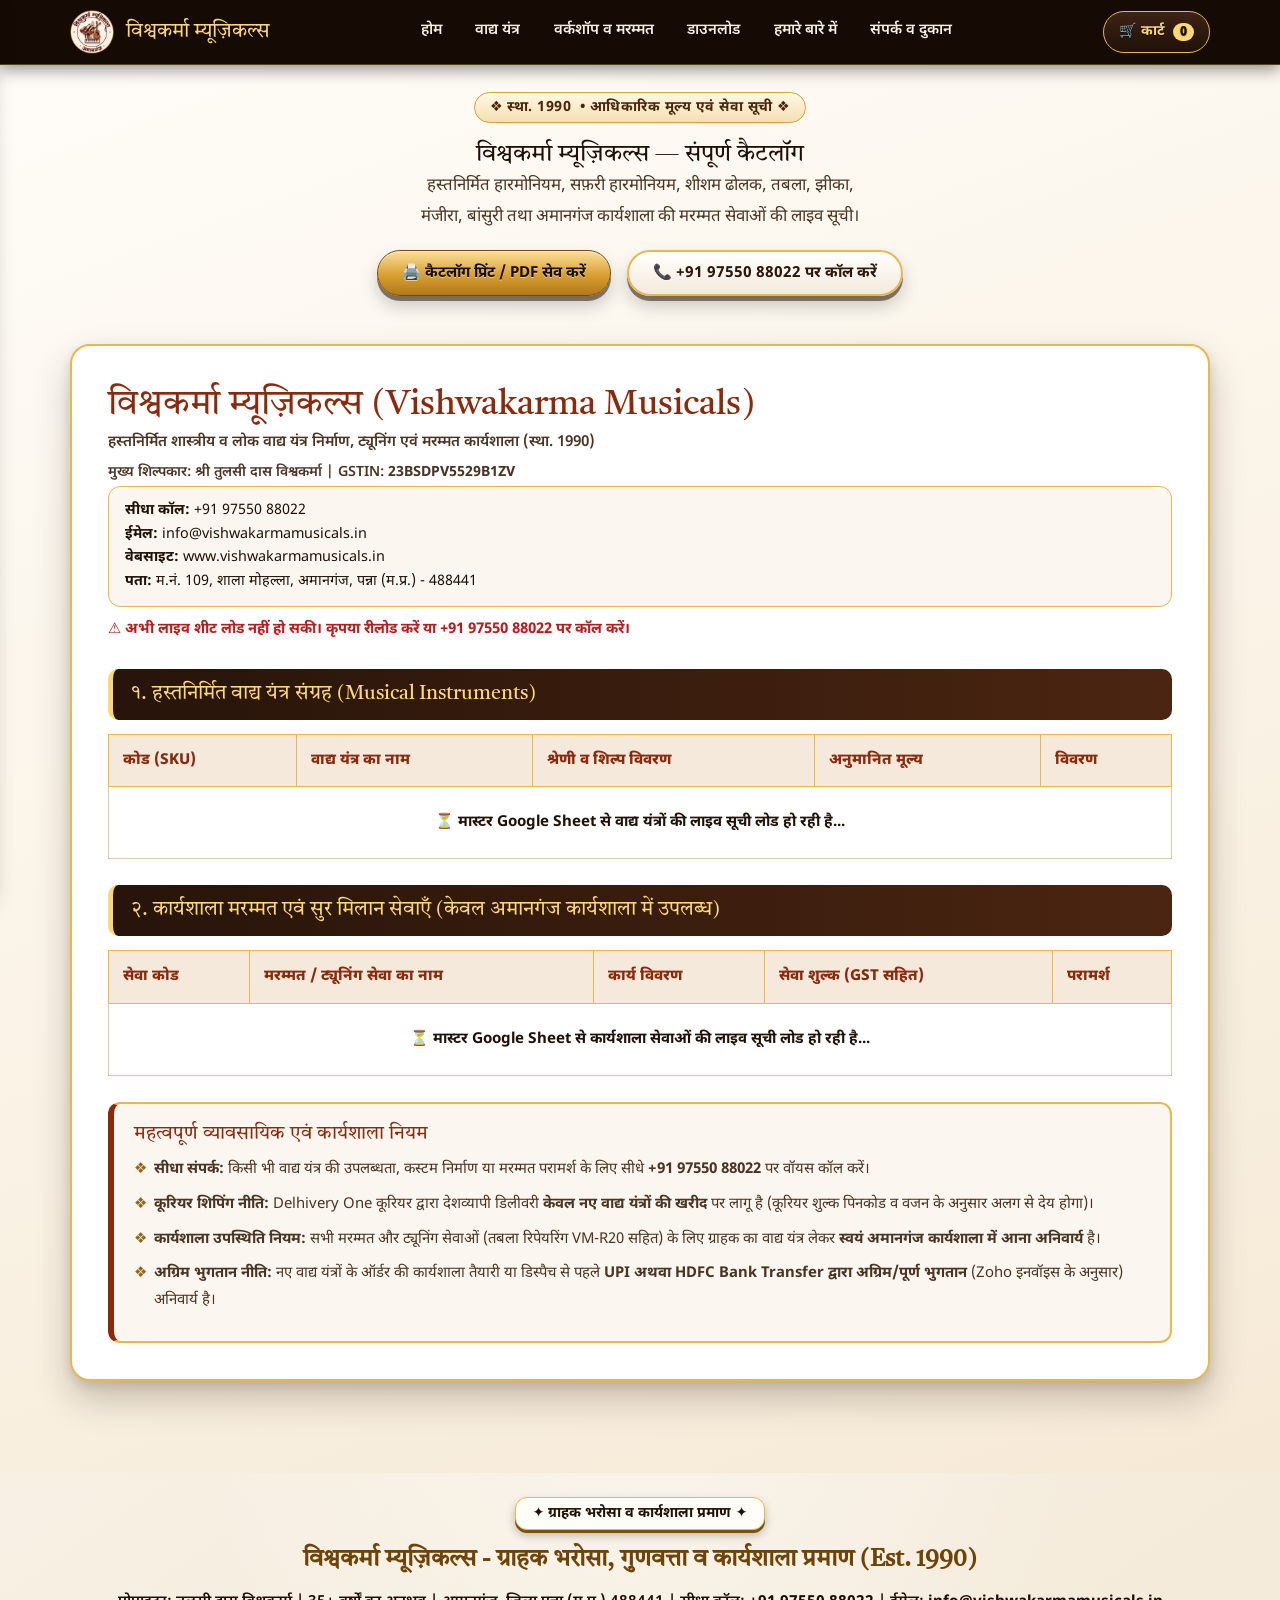
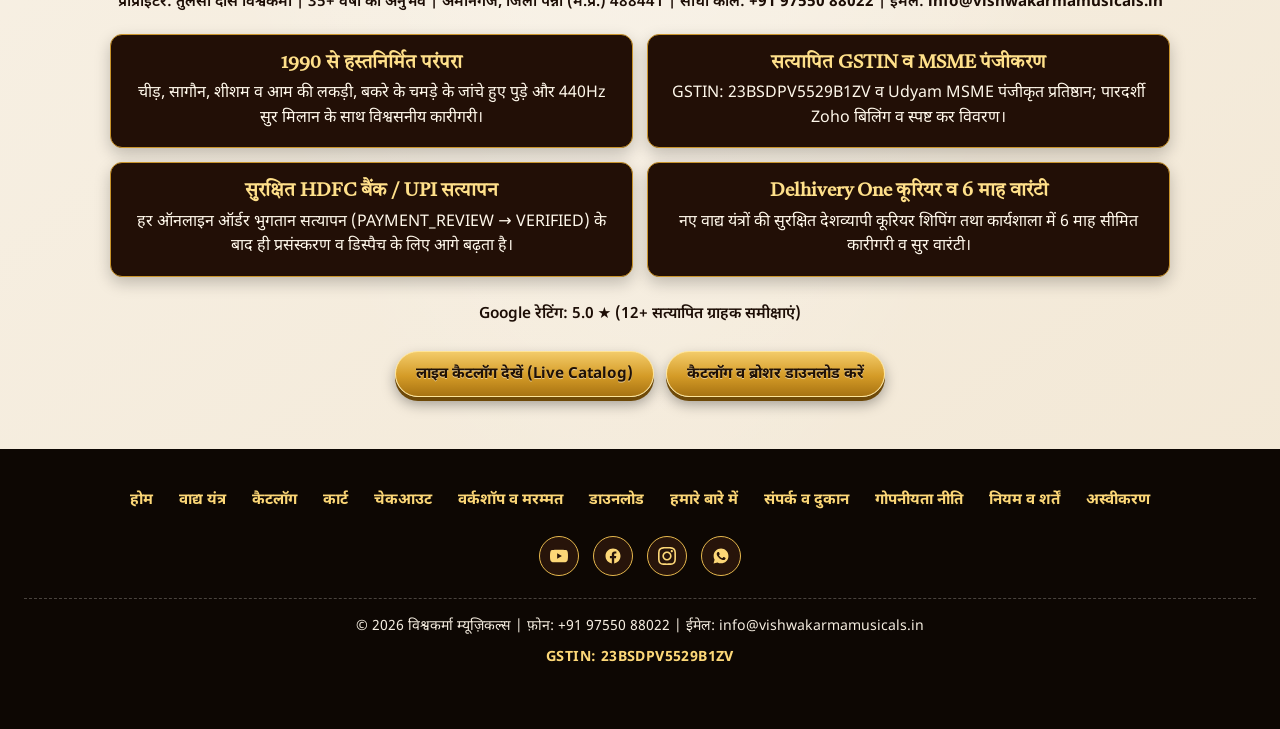
<file: catalog.html>
<!DOCTYPE html>
<html lang="hi">
<head> <link rel="icon" type="image/webp" href="assets/images/brand/favicon.webp"> <meta charset="utf-8"> <meta name="viewport" content="width=device-width, initial-scale=1"> <title>आधिकारिक वाद्य यंत्र एवं कार्यशाला सेवा कैटलॉग | विश्वकर्मा म्यूज़िकल्स अमानगंज</title> <meta name="description" content="विश्वकर्मा म्यूज़िकल्स, अमानगंज (पन्ना) का आधिकारिक वाद्य यंत्र एवं मरम्मत सेवा कैटलॉग। हारमोनियम, सफ़री हारमोनियम, ढोलक, तबला, झीका, मंजीरा, बांसुरी व कार्यशाला दरें।"> <link rel="canonical" href="https://vishwakarmamusicals.in/catalog.html"> <link rel="preconnect" href="https://fonts.googleapis.com"> <link rel="preconnect" href="https://fonts.gstatic.com" crossorigin> <link href="https://fonts.googleapis.com/css2?family=Noto+Sans+Devanagari:wght@400;500;600;700;800&family=Tiro+Devanagari+Hindi&display=swap" rel="stylesheet"> <link rel="stylesheet" href="assets/css/main.css"> <style> .catalog-sheet { background: #ffffff; border: 2.5px solid var(--gold-border); border-radius: 20px; padding: clamp(20px, 4vw, 36px); box-shadow: var(--depth-shadow); color: var(--text-dark); }   .sheet-letterhead,
  .sheet-letterhead * {
    box-shadow: none !important;
    text-shadow: none !important;
  }
  .sheet-letterhead::before,
  .sheet-letterhead::after,
  .catalog-sheet::before,
  .catalog-sheet::after {
    display: none !important;
    content: none !important;
  }
  .sheet-letterhead {
    background: transparent !important;
    border-top: none !important;
    box-shadow: none !important;
    break-inside: avoid !important;
    page-break-inside: avoid !important;
    margin-top: 0 !important;
    margin-bottom: 10px !important;
  } .lh-left h2 { font-size: clamp(1.6rem, 3vw, 2.2rem); color: var(--maroon-title); } .lh-left p { color: var(--text-muted-dark); font-size: 0.94rem; font-weight: 600; } .lh-right { font-size: 0.9rem; color: var(--text-dark); background: #fbf7f0; padding: 12px 16px; border-radius: 12px; border: 1.5px solid var(--gold-border); line-height: 1.65; } .catalog-block-title { background: linear-gradient(90deg, #27140a 0%, #4b2511 100%); color: var(--gold-bright); padding: 12px 18px; border-radius: 10px; font-size: 1.25rem; margin: 26px 0 14px; border-left: 5px solid var(--gold-bright); } .table-wrap { width: 100%; overflow-x: auto; margin-bottom: 20px; } table.catalog-table { width: 100%; border-collapse: collapse; font-size: 0.94rem; } table.catalog-table th { background: #f4e9db; color: var(--maroon-title); font-weight: 800; text-align: left; padding: 12px 14px; border: 1.5px solid var(--gold-border); white-space: nowrap; } table.catalog-table td { padding: 12px 14px; border: 1px solid rgba(148, 101, 26, 0.35); vertical-align: top; color: var(--text-dark); } table.catalog-table tr:nth-child(even) td { background: #fffcf7; } .sku-pill { display: inline-block; background: #27140a; color: var(--gold-bright); font-weight: 700; font-size: 0.82rem; padding: 2px 10px; border-radius: 999px; white-space: nowrap; } .price-cell { font-weight: 800; color: var(--maroon-title); white-space: nowrap; font-size: 1rem; } .action-link { display: inline-block; color: #0b6b36; font-weight: 700; text-decoration: underline; white-space: nowrap; } .policy-notes-box { margin-top: 26px; background: #fbf7f0; border: 2px solid var(--gold-border); border-left: 6px solid var(--maroon-title); border-radius: 12px; padding: 18px 20px; } .policy-notes-box h3 { color: var(--maroon-title); margin-bottom: 10px; font-size: 1.18rem; } .policy-notes-box ul { list-style: none; } .policy-notes-box li { position: relative; padding-left: 20px; margin-bottom: 8px; font-size: 0.93rem; color: var(--text-muted-dark); } .policy-notes-box li::before { content: "❖"; position: absolute; left: 0; color: var(--gold-deep); } @media print {
  @page { size: A4 portrait; margin: 10mm 10mm 12mm 10mm; }
  html, body {
    zoom: 100% !important;
    padding: 0 !important;
    margin: 0 !important;
    background: #ffffff !important;
    color: #111111 !important;
    font-family: 'Noto Sans Devanagari', 'Nirmala UI', 'Mangal', sans-serif !important;
    -webkit-print-color-adjust: exact !important;
    print-color-adjust: exact !important;
  }
  header,
  nav,
  aside,
  footer,
  .site-header,
  .navbar,
  .vm-mobile-menu-btn,
  #vm-left-nav-drawer,
  #vm-left-nav-backdrop,
  .sec-head,
  .btn,
  .btn-wrap,
  button,
  .sec-footer-light-wrap,
  .page-footer-nav-dark,
  .mobile-sticky-bar,
  .no-print,
  #catalog-sync-note,
  [class*="trust"],
  [id*="trust"] {
    display: none !important;
    visibility: hidden !important;
  }
  main,
  .sec-light,
  .container {
    padding: 0 !important;
    margin: 0 !important;
    max-width: 100% !important;
    width: 100% !important;
    background: #ffffff !important;
  }
  .catalog-sheet {
    display: block !important;
    border: none !important;
    box-shadow: none !important;
    padding: 0 !important;
    margin: 0 !important;
    width: 100% !important;
  }
    .sheet-letterhead,
  .sheet-letterhead * {
    box-shadow: none !important;
    text-shadow: none !important;
  }
  .sheet-letterhead::before,
  .sheet-letterhead::after,
  .catalog-sheet::before,
  .catalog-sheet::after {
    display: none !important;
    content: none !important;
  }
  .sheet-letterhead {
    background: transparent !important;
    border-top: none !important;
    box-shadow: none !important;
    break-inside: avoid !important;
    page-break-inside: avoid !important;
    margin-top: 0 !important;
    margin-bottom: 10px !important;
  }
  .catalog-block-title {
    break-after: avoid !important;
    page-break-after: avoid !important;
    margin: 14px 0 8px !important;
    padding: 8px 12px !important;
    font-size: 1.05rem !important;
  }
  .table-wrap {
    overflow: visible !important;
    width: 100% !important;
    margin-bottom: 12px !important;
  }
  table.catalog-table {
    width: 100% !important;
    table-layout: fixed !important;
    border-collapse: collapse !important;
    font-size: 8.8pt !important;
    line-height: 1.4 !important;
  }
  table.catalog-table thead {
    display: table-header-group !important;
  }
  table.catalog-table tr {
    break-inside: avoid !important;
    page-break-inside: avoid !important;
  }
  table.catalog-table th,
  table.catalog-table td {
    white-space: normal !important;
    word-wrap: break-word !important;
    overflow-wrap: break-word !important;
    padding: 6px 7px !important;
    vertical-align: top !important;
  }
  table.catalog-table th:nth-child(1),
  table.catalog-table td:nth-child(1) {
    width: 15% !important;
    white-space: nowrap !important;
    word-break: keep-all !important;
    overflow-wrap: normal !important;
  }
  table.catalog-table th:nth-child(2),
  table.catalog-table td:nth-child(2) { width: 24% !important; }
  table.catalog-table th:nth-child(3),
  table.catalog-table td:nth-child(3) { width: 45% !important; }
  table.catalog-table th:nth-child(4),
  table.catalog-table td:nth-child(4) {
    width: 16% !important;
    text-align: right !important;
    white-space: nowrap !important;
    word-break: keep-all !important;
  }
  .sku-pill {
    font-size: 8pt !important;
    padding: 2px 5px !important;
    white-space: nowrap !important;
    word-break: keep-all !important;
    overflow-wrap: normal !important;
  }
  .policy-notes-box {
    break-inside: avoid !important;
    page-break-inside: avoid !important;
    font-size: 8.8pt !important;
    padding: 10px 12px !important;
  }

  *, *::before, *::after {
    box-shadow: none !important;
    text-shadow: none !important;
  }
  .sheet-letterhead,
  .sheet-letterhead * {
    background: transparent !important;
    box-shadow: none !important;
  }

  .sec-head,
  .catalog-sheet > :first-child:not(.sheet-letterhead),
  .catalog-sheet::before,
  .sheet-letterhead::before,
  .sheet-letterhead::after {
    display: none !important;
    content: none !important;
    background: none !important;
    border: none !important;
    box-shadow: none !important;
    margin: 0 !important;
    padding: 0 !important;
  }
  .sheet-letterhead {
    background: #ffffff !important;
    border: none !important;
    border-top: none !important;
    box-shadow: none !important;
    margin-top: 0 !important;
    padding-top: 0 !important;
  }
}

/* FINAL PRINT SAFETY: never print the screen card shadow or top glow */
@media print {
  html body .catalog-sheet,
  html body .catalog-sheet *,
  html body .sheet-letterhead,
  html body .sheet-letterhead * {
    box-shadow: none !important;
    text-shadow: none !important;
    filter: none !important;
  }
  html body,
  html body main,
  html body main .sec-light,
  html body main .container,
  html body .catalog-sheet,
  html body .sheet-letterhead {
    background: #ffffff !important;
    background-color: #ffffff !important;
    background-image: none !important;
  }
  html body .catalog-sheet::before,
  html body .catalog-sheet::after,
  html body .sheet-letterhead::before,
  html body .sheet-letterhead::after {
    content: none !important;
    display: none !important;
    box-shadow: none !important;
    filter: none !important;
  }
}
</style>
<style id="vm-catalog-print-fix">
@media print {
  @page { size: A4 portrait; margin: 10mm 9mm 11mm 9mm; }
  html, body {
    zoom: 100% !important;
    margin: 0 !important;
    padding: 0 !important;
    background: #ffffff !important;
    color: #111111 !important;
    font-family: "Noto Sans Devanagari", "Tiro Devanagari Hindi", sans-serif !important;
    -webkit-print-color-adjust: exact !important;
    print-color-adjust: exact !important;
  }
  .site-header,
  .sec-footer-light-wrap,
  .page-footer-nav-dark,
  .mobile-sticky-bar,
  .no-print,
  #catalog-sync-note,
  th.no-print,
  td.no-print {
    display: none !important;
  }
  main,
  .sec-light,
  .container,
  .catalog-sheet,
  .table-wrap {
    display: block !important;
    width: 100% !important;
    max-width: 100% !important;
    margin: 0 !important;
    padding: 0 !important;
    background: #ffffff !important;
    border: none !important;
    box-shadow: none !important;
    overflow: visible !important;
  }
  .sheet-letterhead {
    break-inside: avoid !important;
    page-break-inside: avoid !important;
    margin: 0 0 8px 0 !important;
    padding-bottom: 8px !important;
    box-shadow: none !important;
    text-shadow: none !important;
  }
  .catalog-block-title {
    break-after: avoid !important;
    page-break-after: avoid !important;
    margin: 10px 0 6px 0 !important;
    padding: 7px 12px !important;
    font-size: 1.02rem !important;
  }
  table.catalog-table {
    width: 100% !important;
    table-layout: auto !important;
    border-collapse: collapse !important;
    font-size: 8.6pt !important;
    line-height: 1.38 !important;
  }
  table.catalog-table thead {
    display: table-header-group !important;
  }
  table.catalog-table tr {
    break-inside: avoid !important;
    page-break-inside: avoid !important;
  }
  table.catalog-table th,
  table.catalog-table td {
    padding: 5px 7px !important;
    vertical-align: top !important;
    white-space: normal !important;
    word-break: normal !important;
    overflow-wrap: break-word !important;
  }
  table.catalog-table th:first-child,
  table.catalog-table td:first-child {
    white-space: nowrap !important;
  }
  table.catalog-table th:nth-last-child(2),
  table.catalog-table td:nth-last-child(2) {
    white-space: nowrap !important;
    text-align: right !important;
  }
  .sku-pill {
    display: inline-block !important;
    font-size: 7.8pt !important;
    padding: 1px 6px !important;
    white-space: nowrap !important;
  }
  .policy-notes-box {
    break-inside: avoid !important;
    page-break-inside: avoid !important;
    margin-top: 10px !important;
    padding: 9px 12px !important;
    font-size: 8.6pt !important;
  }
}
</style>
</head>
<body> <header class="site-header" id="site-header"> <div class="container header-inner"> <a class="brand-logo" href="index.html"> <img src="assets/images/brand/logo.webp" alt="विश्वकर्मा म्यूज़िकल्स लोगो" onerror="if(!this.dataset.f1){this.dataset.f1='1';this.src='assets/images/brand/favicon.webp';}else{this.style.display='none';}"> <span class="brand-name">विश्वकर्मा म्यूज़िकल्स</span> </a> <nav class="main-nav" aria-label="मुख्य नेविगेशन"> <a href="index.html">होम</a> <a href="instruments.html">वाद्य यंत्र</a> <a href="workshop.html">वर्कशॉप व मरम्मत</a> <a href="downloads.html">डाउनलोड</a> <a href="about.html">हमारे बारे में</a> <a href="contact.html">संपर्क व दुकान</a> </nav> <div class="header-actions"> <a href="cart.html" class="cart-trigger-btn" id="header-cart-link" aria-label="कार्ट"> <span>🛒 कार्ट</span> <span class="cart-badge" id="header-cart-count">0</span> </a> </div> </div> </header>
<main id="main-content"> <section class="sec-light"> <div class="container"> <div class="sec-head"> <span class="badge-tag">❖ स्था. 1990 • आधिकारिक मूल्य एवं सेवा सूची ❖</span> <h1>विश्वकर्मा म्यूज़िकल्स — संपूर्ण कैटलॉग</h1> <p>हस्तनिर्मित हारमोनियम, सफ़री हारमोनियम, शीशम ढोलक, तबला, झीका, मंजीरा, बांसुरी तथा अमानगंज कार्यशाला की मरम्मत सेवाओं की लाइव सूची।</p> <div class="btn-wrap no-print" style="margin-top:18px;"> <button type="button" class="btn btn-gold" onclick="window.print()">🖨️ कैटलॉग प्रिंट / PDF सेव करें</button> <a class="btn btn-outline" href="tel:+919755088022">📞 +91 97550 88022 पर कॉल करें</a> </div> </div> <div class="catalog-sheet"> <div class="sheet-letterhead"> <div class="lh-left"> <h2>विश्वकर्मा म्यूज़िकल्स (Vishwakarma Musicals)</h2> <p>हस्तनिर्मित शास्त्रीय व लोक वाद्य यंत्र निर्माण, ट्यूनिंग एवं मरम्मत कार्यशाला (स्था. 1990)</p> <p style="font-size:0.88rem;margin-top:4px;">मुख्य शिल्पकार: श्री तुलसी दास विश्वकर्मा | GSTIN: <strong>23BSDPV5529B1ZV</strong></p> </div> <div class="lh-right"> <div><strong>सीधा कॉल:</strong> +91 97550 88022</div> <div><strong>ईमेल:</strong> info@vishwakarmamusicals.in</div> <div><strong>वेबसाइट:</strong> www.vishwakarmamusicals.in</div> <div><strong>पता:</strong> म.नं. 109, शाला मोहल्ला, अमानगंज, पन्ना (म.प्र.) - 488441</div> </div> </div> <p id="catalog-sync-note" class="no-print" style="font-size:0.92rem;color:var(--maroon-title);font-weight:700;margin-bottom:10px;"> ⏳ मास्टर Google Sheet से आधिकारिक कैटलॉग लोड हो रहा है... </p> <h3 class="catalog-block-title">१. हस्तनिर्मित वाद्य यंत्र संग्रह (Musical Instruments)</h3> <div class="table-wrap"> <table class="catalog-table"> <thead> <tr> <th>कोड (SKU)</th> <th>वाद्य यंत्र का नाम</th> <th>श्रेणी व शिल्प विवरण</th> <th>अनुमानित मूल्य</th> <th class="no-print">विवरण</th> </tr> </thead> <tbody id="products-table-body"> <tr><td colspan="5" style="text-align:center;padding:22px;font-weight:700;">⏳ मास्टर Google Sheet से वाद्य यंत्रों की लाइव सूची लोड हो रही है...</td></tr> </tbody> </table> </div> <h3 class="catalog-block-title">२. कार्यशाला मरम्मत एवं सुर मिलान सेवाएँ (केवल अमानगंज कार्यशाला में उपलब्ध)</h3> <div class="table-wrap"> <table class="catalog-table"> <thead> <tr> <th>सेवा कोड</th> <th>मरम्मत / ट्यूनिंग सेवा का नाम</th> <th>कार्य विवरण</th> <th>सेवा शुल्क (GST सहित)</th> <th class="no-print">परामर्श</th> </tr> </thead> <tbody id="services-table-body"> <tr><td colspan="5" style="text-align:center;padding:22px;font-weight:700;">⏳ मास्टर Google Sheet से कार्यशाला सेवाओं की लाइव सूची लोड हो रही है...</td></tr> </tbody> </table> </div> <div class="policy-notes-box"> <h3>महत्वपूर्ण व्यावसायिक एवं कार्यशाला नियम</h3> <ul> <li><strong>सीधा संपर्क:</strong> किसी भी वाद्य यंत्र की उपलब्धता, कस्टम निर्माण या मरम्मत परामर्श के लिए सीधे <strong>+91 97550 88022</strong> पर वॉयस कॉल करें।</li> <li><strong>कूरियर शिपिंग नीति:</strong> Delhivery One कूरियर द्वारा देशव्यापी डिलीवरी <strong>केवल नए वाद्य यंत्रों की खरीद</strong> पर लागू है (कूरियर शुल्क पिनकोड व वजन के अनुसार अलग से देय होगा)।</li> <li><strong>कार्यशाला उपस्थिति नियम:</strong> सभी मरम्मत और ट्यूनिंग सेवाओं (तबला रिपेयरिंग VM-R20 सहित) के लिए ग्राहक का वाद्य यंत्र लेकर <strong>स्वयं अमानगंज कार्यशाला में आना अनिवार्य</strong> है।</li> <li><strong>अग्रिम भुगतान नीति:</strong> नए वाद्य यंत्रों के ऑर्डर की कार्यशाला तैयारी या डिस्पैच से पहले <strong>UPI अथवा HDFC Bank Transfer द्वारा अग्रिम/पूर्ण भुगतान</strong> (Zoho इनवॉइस के अनुसार) अनिवार्य है।</li> </ul> </div> </div> </div> </section> <div class="sec-footer-light-wrap"> </main> <footer class="page-footer-nav-dark">
      <div class="pfn-links">
        <a href="index.html">होम</a>
        <a href="instruments.html">वाद्य यंत्र</a>
        <a href="catalog.html">कैटलॉग</a>
        <a href="cart.html">कार्ट</a>
        <a href="checkout.html">चेकआउट</a>
        <a href="workshop.html">वर्कशॉप व मरम्मत</a>
        <a href="downloads.html">डाउनलोड</a>
        <a href="about.html">हमारे बारे में</a>
        <a href="contact.html">संपर्क व दुकान</a>
        <a href="privacy-policy.html">गोपनीयता नीति</a>
        <a href="terms-and-conditions.html">नियम व शर्तें</a>
        <a href="disclaimer.html">अस्वीकरण</a>
      </div>
      <div class="social-links-footer" aria-label="सोशल मीडिया व व्हाट्सएप लिंक">
        <a class="social-icon-btn" href="https://www.youtube.com/@vishwakarmamusicals" target="_blank" rel="noopener noreferrer" aria-label="YouTube" title="YouTube">
          <svg viewBox="0 0 24 24"><path d="M23.498 6.186a3.016 3.016 0 0 0-2.122-2.136C19.505 3.545 12 3.545 12 3.545s-7.505 0-9.377.505A3.017 3.017 0 0 0 .502 6.186C0 8.07 0 12 0 12s0 3.93.502 5.814a3.016 3.016 0 0 0 2.122 2.136c1.871.505 9.376.505 9.376.505s7.505 0 9.377-.505a3.015 3.015 0 0 0 2.122-2.136C24 15.93 24 12 24 12s0-3.93-.502-5.814zM9.545 15.568V8.432L15.818 12l-6.273 3.568z"/></svg>
        </a>
        <a class="social-icon-btn" href="https://www.facebook.com/vishwakarmamusicalsamanganj/" target="_blank" rel="noopener noreferrer" aria-label="Facebook" title="Facebook">
          <svg viewBox="0 0 24 24"><path d="M12 2C6.477 2 2 6.477 2 12c0 4.991 3.657 9.128 8.438 9.878v-6.987h-2.54V12h2.54V9.797c0-2.506 1.492-3.89 3.777-3.89 1.094 0 2.238.195 2.238.195v2.46h-1.26c-1.243 0-1.63.771-1.63 1.562V12h2.773l-.443 2.89h-2.33v6.988C18.343 21.128 22 16.991 22 12c0-5.523-4.477-10-10-10z"/></svg>
        </a>
        <a class="social-icon-btn" href="https://www.instagram.com/vishwakarmamusicals/" target="_blank" rel="noopener noreferrer" aria-label="Instagram" title="Instagram">
          <svg viewBox="0 0 24 24"><path d="M12 2.163c3.204 0 3.584.012 4.85.07 3.252.148 4.771 1.691 4.919 4.919.058 1.265.069 1.645.069 4.849 0 3.205-.012 3.584-.069 4.849-.149 3.225-1.664 4.771-4.919 4.919-1.266.058-1.644.07-4.85.07-3.204 0-3.584-.012-4.849-.07-3.26-.149-4.771-1.699-4.919-4.92-.058-1.265-.07-1.644-.07-4.849 0-3.204.013-3.583.07-4.849.149-3.227 1.664-4.771 4.919-4.919 1.266-.057 1.645-.069 4.849-.069zm0-2.163c-3.259 0-3.667.014-4.947.072-4.358.2-6.78 2.618-6.98 6.98-.059 1.281-.073 1.689-.073 4.948 0 3.259.014 3.668.072 4.948.2 4.358 2.618 6.78 6.98 6.98 1.281.058 1.689.072 4.948.072 3.259 0 3.668-.014 4.948-.072 4.354-.2 6.782-2.618 6.979-6.98.059-1.28.073-1.689.073-4.948 0-3.259-.014-3.667-.072-4.947-.196-4.354-2.617-6.78-6.979-6.98-1.281-.059-1.69-.073-4.949-.073zm0 5.838c-3.403 0-6.162 2.759-6.162 6.162s2.759 6.163 6.162 6.163 6.162-2.759 6.162-6.163c0-3.403-2.759-6.162-6.162-6.162zm0 10.162c-2.209 0-4-1.79-4-4 0-2.209 1.791-4 4-4s4 1.791 4 4c0 2.21-1.791 4-4 4zm6.406-11.845c-.796 0-1.441.645-1.441 1.44s.645 1.44 1.441 1.44c.795 0 1.439-.645 1.439-1.44s-.644-1.44-1.439-1.44z"/></svg>
        </a>
        <a class="social-icon-btn" href="https://wa.me/919755088022" target="_blank" rel="noopener noreferrer" aria-label="WhatsApp" title="WhatsApp">
          <svg viewBox="0 0 24 24"><path d="M12.04 2C6.58 2 2.13 6.45 2.13 11.91c0 1.75.46 3.45 1.32 4.95L2.05 22l5.25-1.38c1.45.79 3.08 1.21 4.74 1.21 5.46 0 9.91-4.45 9.91-9.91S17.5 2 12.04 2zm5.82 14.02c-.24.68-1.4 1.3-1.92 1.38-.5.08-1.13.11-1.82-.11-.42-.13-.96-.31-1.65-.61-2.91-1.26-4.81-4.19-4.96-4.38-.15-.19-1.18-1.57-1.18-3 0-1.43.75-2.13 1.01-2.42.27-.29.58-.36.78-.36h.56c.18 0 .42-.07.66.5.24.57.82 2 .89 2.15.07.15.12.32.02.51-.1.19-.15.31-.3.48-.15.17-.31.38-.44.51-.15.15-.3.31-.13.6.17.29.76 1.25 1.63 2.02 1.12 1 2.07 1.31 2.36 1.46.29.15.46.12.63-.07.17-.19.72-.84.91-1.13.19-.29.39-.24.65-.14.27.1 1.69.8 1.98.94.29.15.48.22.55.34.07.12.07.7-.17 1.38z"/></svg>
        </a>
      </div>
      <p class="pfn-copy">
        <span class="pfn-copy-main">© 2026 विश्वकर्मा म्यूज़िकल्स | फ़ोन: <a href="tel:+919755088022">+91 97550 88022</a> | ईमेल: <a href="mailto:info@vishwakarmamusicals.in">info@vishwakarmamusicals.in</a></span>
        <span class="pfn-gst-line">GSTIN: 23BSDPV5529B1ZV</span>
      </p>
    </footer> </div> <div class="mobile-sticky-bar"> <a class="btn btn-gold" href="tel:+919755088022">📞 अभी कॉल करें</a> <a class="btn btn-outline" href="instruments.html">🎵 वाद्य संग्रह</a> </div> <script src="assets/js/config.js"></script> <script src="assets/js/cart.js"></script> <script src="assets/js/vm-ui-v9.js"></script> <script src="assets/js/catalog.js"></script> <script> (function () { function norm(s) { return String(s || "").replace(/^\uFEFF/, "").replace(/_/g, " ").replace(/\s+/g, " ").trim().toLowerCase(); } function esc(s) { var out = (typeof sanitizeVMText === "function") ? sanitizeVMText(s) : String(s || ""); return out.replace(/&/g, "&amp;").replace(/</g, "&lt;").replace(/>/g, "&gt;").replace(/"/g, "&quot;"); } function parseAllRows(rows) { if (!rows || rows.length < 2) return null; var hIdx = 0; for (var i = 0; i < Math.min(5, rows.length); i++) { if (rows[i].map(norm).some(function (h) { return h.indexOf("sku") !== -1 || h.indexOf("item name") !== -1; })) { hIdx = i; break; } } var headers = rows[hIdx].map(norm); function col(names) { for (var a = 0; a < names.length; a++) { var x = headers.indexOf(norm(names[a])); if (x !== -1) return x; } for (var b = 0; b < names.length; b++) { var y = headers.findIndex(function (h) { return h.indexOf(norm(names[b])) !== -1; }); if (y !== -1) return y; } return -1; } var m = { sku: col(["sku code", "sku", "item code"]), name: col(["item name", "product title", "name"]), cat: col(["category"]), price: col(["final customer price (₹)", "live price", "selling price", "price"]), status: col(["product status", "status"]), type: col(["item type", "type"]), desc: col(["short description", "short desc", "product subtitle"]), slug: col(["page slug", "slug"]) }; var products = [], services = []; for (var r = hIdx + 1; r < rows.length; r++) { var row = rows[r]; var sku = (m.sku !== -1 && row[m.sku] ? String(row[m.sku]) : "").trim().toUpperCase(); if (!sku || norm(sku) === "sku" || norm(sku) === "sku code") continue; var status = (m.status !== -1 && row[m.status] ? String(row[m.status]) : "").trim().toLowerCase(); if (["inactive", "disabled", "hidden", "no", "false", "0", "archived"].indexOf(status) !== -1) continue; var itemType = (m.type !== -1 && row[m.type] ? String(row[m.type]) : "").trim().toLowerCase(); if (itemType.indexOf("raw") !== -1 || itemType.indexOf("pack") !== -1 || sku.indexOf("VM-RM") === 0 || sku.indexOf("VM-PK") === 0) continue; var isSvc = itemType.indexOf("service") !== -1 || itemType.indexOf("repair") !== -1 || sku.indexOf("VM-S") === 0 || sku.indexOf("VM-R") === 0; var name = (m.name !== -1 && row[m.name] ? String(row[m.name]) : sku).trim(); var desc = (m.desc !== -1 && row[m.desc] ? String(row[m.desc]) : (m.cat !== -1 && row[m.cat] ? String(row[m.cat]) : "")).trim(); var price = Number((m.price !== -1 && row[m.price] ? String(row[m.price]) : "0").replace(/[^\d.]/g, "")) || 0; var slug = (m.slug !== -1 && row[m.slug] ? String(row[m.slug]) : sku).trim().toLowerCase(); var obj = { sku: sku, name: name, desc: desc, price: price, slug: slug }; if (isSvc) services.push(obj); else products.push(obj); } return (products.length || services.length) ? { products: products, services: services } : null; } function render(data) { var pb = document.getElementById("products-table-body"); var sb = document.getElementById("services-table-body"); var note = document.getElementById("catalog-sync-note"); if (!data) { if (note) { note.style.color = "#b91c1c"; note.textContent = "⚠️ अभी लाइव शीट लोड नहीं हो सकी। कृपया रीलोड करें या +91 97550 88022 पर कॉल करें।"; } return; } if (pb) { pb.innerHTML = data.products.map(function (p) { return '<tr><td><span class="sku-pill">' + esc(p.sku) + '</span></td><td><strong>' + esc(p.name) + '</strong></td><td>' + esc(p.desc || "हस्तनिर्मित प्रामाणिक वाद्य यंत्र") + '</td><td class="price-cell">' + (p.price > 0 ? "₹" + p.price.toLocaleString("en-IN") : "कॉल पर पुष्टि") + '</td><td class="no-print"><a class="action-link" href="product.html?slug=' + encodeURIComponent(p.slug) + '">देखें →</a></td></tr>'; }).join(""); } if (sb) { sb.innerHTML = data.services.map(function (s) { return '<tr><td><span class="sku-pill">' + esc(s.sku) + '</span></td><td><strong>' + esc(s.name) + '</strong></td><td>' + esc(s.desc || "अमानगंज कार्यशाला में विशेषज्ञ मरम्मत व ट्यूनिंग") + '</td><td class="price-cell">' + (s.price > 0 ? "₹" + s.price.toLocaleString("en-IN") : "जाँच के अनुसार") + '</td><td class="no-print"><a class="action-link" href="tel:+919755088022">कॉल करें</a></td></tr>'; }).join(""); } if (note) { note.style.color = "#0b6b36"; note.textContent = "✓ मास्टर Google Sheet से लाइव कैटलॉग सिंक हो चुका है (" + data.products.length + " वाद्य यंत्र एवं " + data.services.length + " कार्यशाला सेवाएँ)।"; } } document.addEventListener("DOMContentLoaded", async function () { var apiUrl = (typeof VM_CONFIG !== "undefined" && VM_CONFIG.orderApiUrl) ? VM_CONFIG.orderApiUrl : ""; var csvUrls = (typeof VM_CONFIG !== "undefined" && Array.isArray(VM_CONFIG.catalogCsvUrls)) ? VM_CONFIG.catalogCsvUrls : []; if (apiUrl) { try { var r1 = await fetch(apiUrl, { method: "GET", cache: "no-store" }); if (r1.ok) { var j = await r1.json(); if (j && Array.isArray(j.items) && j.items.length) { var h = Object.keys(j.items[0]); var rows = [h].concat(j.items.map(function (o) { return h.map(function (k) { return o[k] !== undefined ? String(o[k]) : ""; }); })); var d1 = parseAllRows(rows); if (d1) { render(d1); return; } } } } catch (e) {} } for (var i = 0; i < csvUrls.length; i++) { try { var r2 = await fetch(csvUrls[i], { cache: "no-store" }); if (!r2.ok) continue; var txt = await r2.text(); var d2 = parseAllRows(window.VMCsv.parse(txt)); if (d2) { render(d2); return; } } catch (e) {} } render(null); }); })(); </script>
</body>
</html>
</file>
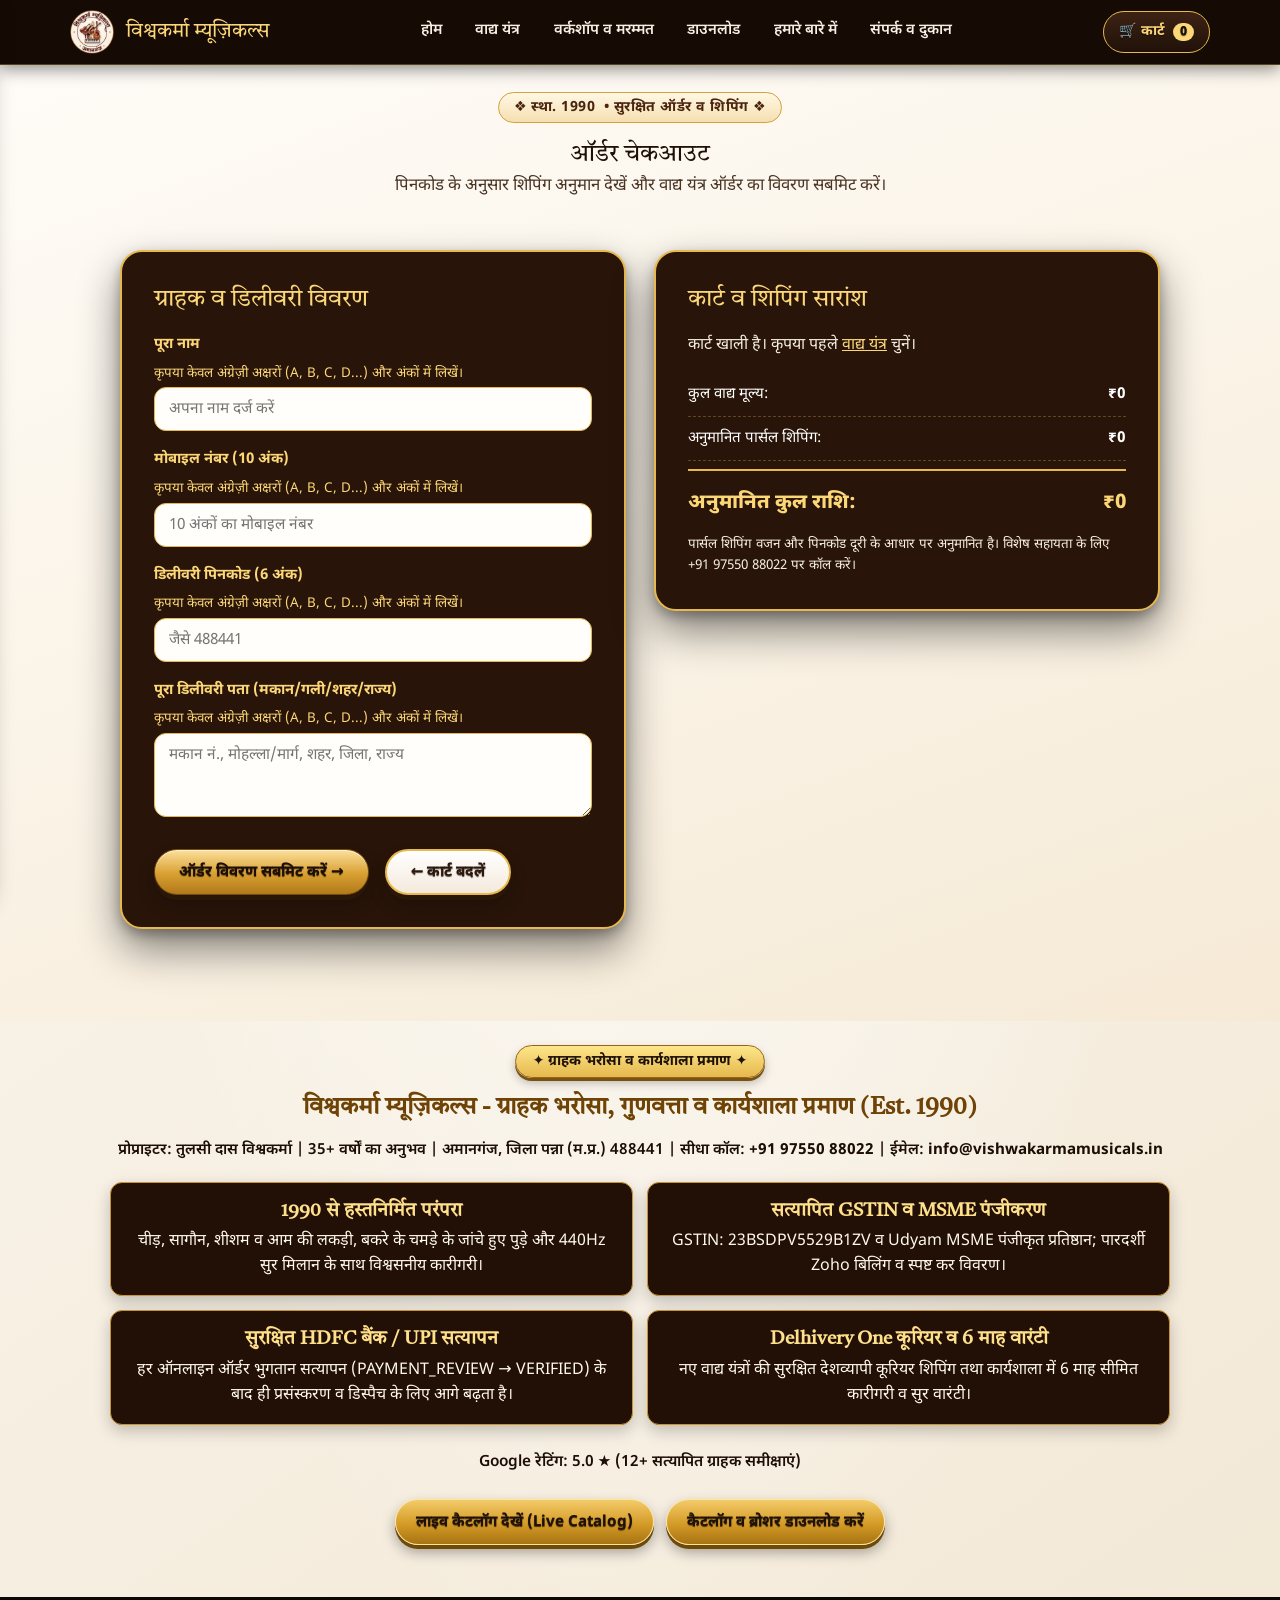
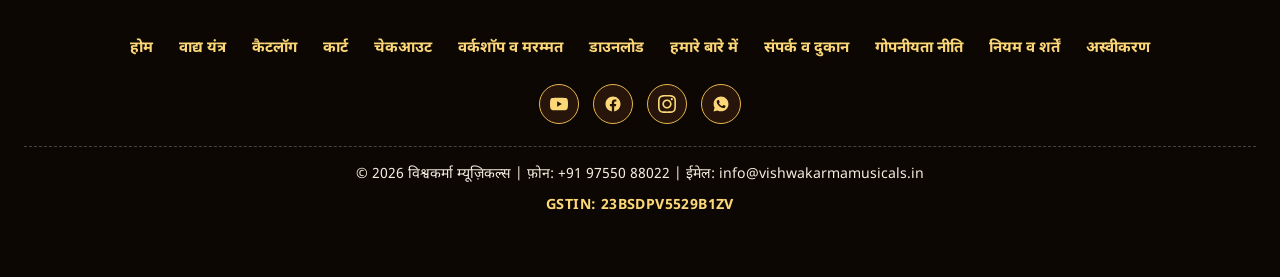
<file: checkout.html>
<!DOCTYPE html> <html lang="hi"> <head> <link rel="icon" type="image/webp" href="assets/images/brand/favicon.webp"> <meta charset="utf-8"> <meta name="viewport" content="width=device-width, initial-scale=1"> <title>चेकआउट व ऑर्डर | विश्वकर्मा म्यूज़िकल्स अमानगंज</title> <meta name="description" content="विश्वकर्मा म्यूज़िकल्स अमानगंज से वाद्य यंत्र ऑर्डर करने के लिए चेकआउट पेज: कार्ट सारांश, शिपिंग अनुमान और ऑर्डर पुष्टि।"> <link rel="canonical" href="https://vishwakarmamusicals.in/checkout.html"> <link rel="preconnect" href="https://fonts.googleapis.com"> <link rel="preconnect" href="https://fonts.gstatic.com" crossorigin> <link href="https://fonts.googleapis.com/css2?family=Noto+Sans+Devanagari:wght@400;500;600;700;800&family=Tiro+Devanagari+Hindi&display=swap" rel="stylesheet"> <link rel="stylesheet" href="assets/css/main.css"> <style> .checkout-layout { max-width: 1040px; margin: 0 auto; display: grid; grid-template-columns: repeat(auto-fit, minmax(310px, 1fr)); gap: 28px; align-items: start; } .checkout-box { background: var(--surface-dark-card); border: 2.5px solid var(--gold-border); border-radius: 22px; padding: clamp(20px, 4vw, 32px); color: var(--text-light); box-shadow: var(--depth-shadow-dark); } .form-group { margin-bottom: 16px; } .form-label { display: block; font-weight: 700; color: var(--gold-bright); margin-bottom: 6px; font-size: 0.92rem; } .form-control { width: 100%; padding: 11px 14px; border-radius: 12px; border: 1.5px solid var(--gold-border); background: #fffefa; color: var(--text-dark); font-size: 0.96rem; font-family: inherit; } .summary-line { display: flex; justify-content: space-between; gap: 12px; padding: 8px 0; border-bottom: 1px dashed rgba(252, 215, 119, 0.25); font-size: 0.94rem; } .summary-total { display: flex; justify-content: space-between; gap: 12px; padding-top: 14px; margin-top: 8px; border-top: 2px solid var(--gold-border); font-size: 1.25rem; font-weight: 800; color: var(--gold-bright); } .order-result-box { margin-top: 16px; padding: 14px 16px; border-radius: 14px; background: #142b1d; border: 1.5px solid #35b56b; color: #e8fff1; font-size: 0.92rem; display: none; } </style> </head> <body> <header class="site-header" id="site-header"> <div class="container header-inner"> <a class="brand-logo" href="index.html"> <img src="assets/images/brand/logo.webp" alt="विश्वकर्मा म्यूज़िकल्स लोगो" onerror="this.style.display='none'"> <span class="brand-name">विश्वकर्मा म्यूज़िकल्स</span> </a> <nav class="main-nav" aria-label="मुख्य नेविगेशन"> <a href="index.html">होम</a> <a href="instruments.html">वाद्य यंत्र</a> <a href="workshop.html">वर्कशॉप व मरम्मत</a> <a href="downloads.html">डाउनलोड</a> <a href="about.html">हमारे बारे में</a> <a href="contact.html">संपर्क व दुकान</a> </nav> <div class="header-actions"> <a href="cart.html" class="cart-trigger-btn" id="header-cart-link" aria-label="कार्ट"> <span>🛒 कार्ट</span> <span class="cart-badge" id="header-cart-count">0</span> </a> </div> </div> </header> <main id="main-content"> <section class="sec-light" id="checkout-section"> <div class="container"> <div class="sec-head"> <span class="badge-tag">❖ स्था. 1990 • सुरक्षित ऑर्डर व शिपिंग ❖</span> <h1>ऑर्डर चेकआउट</h1> <p>पिनकोड के अनुसार शिपिंग अनुमान देखें और वाद्य यंत्र ऑर्डर का विवरण सबमिट करें।</p> </div> <div class="checkout-layout"> <div class="checkout-box"> <h2 class="serif" style="color:var(--gold-bright);margin-bottom:16px;">ग्राहक व डिलीवरी विवरण</h2> <form id="checkout-form"> <div class="form-group"> <label class="form-label" for="cust-name">पूरा नाम</label> <div class='vm-en-input-note' style='font-size:0.84rem;color:#fcd777;margin-bottom:4px;line-height:1.4;'>कृपया केवल अंग्रेज़ी अक्षरों (A, B, C, D...) और अंकों में लिखें।</div><input class="form-control" type="text" id="cust-name" required placeholder="अपना नाम दर्ज करें" autocomplete="on"> </div> <div class="form-group"> <label class="form-label" for="cust-phone">मोबाइल नंबर (10 अंक)</label> <div class='vm-en-input-note' style='font-size:0.84rem;color:#fcd777;margin-bottom:4px;line-height:1.4;'>कृपया केवल अंग्रेज़ी अक्षरों (A, B, C, D...) और अंकों में लिखें।</div><input class="form-control" type="tel" id="cust-phone" required pattern="[0-9]{10}" placeholder="10 अंकों का मोबाइल नंबर" autocomplete="tel"> </div> <div class="form-group"> <label class="form-label" for="cust-pincode">डिलीवरी पिनकोड (6 अंक)</label> <div class='vm-en-input-note' style='font-size:0.84rem;color:#fcd777;margin-bottom:4px;line-height:1.4;'>कृपया केवल अंग्रेज़ी अक्षरों (A, B, C, D...) और अंकों में लिखें।</div><input class="form-control" type="text" id="cust-pincode" required pattern="[0-9]{6}" maxlength="6" placeholder="जैसे 488441" autocomplete="on"> </div> <div class="form-group"> <label class="form-label" for="cust-address">पूरा डिलीवरी पता (मकान/गली/शहर/राज्य)</label> <div class='vm-en-input-note' style='font-size:0.84rem;color:#fcd777;margin-bottom:4px;line-height:1.4;'>कृपया केवल अंग्रेज़ी अक्षरों (A, B, C, D...) और अंकों में लिखें।</div><textarea class="form-control" id="cust-address" rows="3" required placeholder="मकान नं., मोहल्ला/मार्ग, शहर, जिला, राज्य"></textarea> </div> <div class="btn-wrap" style="justify-content:flex-start;margin-top:20px;"> <button type="submit" class="btn btn-gold" id="submit-order-btn">ऑर्डर विवरण सबमिट करें →</button> <a class="btn btn-outline" href="cart.html">← कार्ट बदलें</a> </div> </form> <div class="order-result-box" id="order-result-box"></div> </div> <div class="checkout-box" id="checkout-summary-box"> <h2 class="serif" style="color:var(--gold-bright);margin-bottom:16px;">कार्ट व शिपिंग सारांश</h2> <div id="checkout-items-list"></div> <div class="summary-line"> <span>कुल वाद्य मूल्य:</span> <strong id="sum-subtotal">₹0</strong> </div> <div class="summary-line"> <span>अनुमानित पार्सल शिपिंग:</span> <strong id="sum-shipping">₹0</strong> </div> <div class="summary-total"> <span>अनुमानित कुल राशि:</span> <span id="sum-grand-total">₹0</span> </div> <p style="color:var(--text-muted-light);font-size:0.84rem;margin-top:14px;line-height:1.55;"> पार्सल शिपिंग वजन और पिनकोड दूरी के आधार पर अनुमानित है। विशेष सहायता के लिए +91 97550 88022 पर कॉल करें। </p> </div> </div> </div> </section> <div class="sec-footer-light-wrap"> </main> <footer class="page-footer-nav-dark">
      <div class="pfn-links">
        <a href="index.html">होम</a>
        <a href="instruments.html">वाद्य यंत्र</a>
        <a href="catalog.html">कैटलॉग</a>
        <a href="cart.html">कार्ट</a>
        <a href="checkout.html">चेकआउट</a>
        <a href="workshop.html">वर्कशॉप व मरम्मत</a>
        <a href="downloads.html">डाउनलोड</a>
        <a href="about.html">हमारे बारे में</a>
        <a href="contact.html">संपर्क व दुकान</a>
        <a href="privacy-policy.html">गोपनीयता नीति</a>
        <a href="terms-and-conditions.html">नियम व शर्तें</a>
        <a href="disclaimer.html">अस्वीकरण</a>
      </div>
      <div class="social-links-footer" aria-label="सोशल मीडिया व व्हाट्सएप लिंक">
        <a class="social-icon-btn" href="https://www.youtube.com/@vishwakarmamusicals" target="_blank" rel="noopener noreferrer" aria-label="YouTube" title="YouTube">
          <svg viewBox="0 0 24 24"><path d="M23.498 6.186a3.016 3.016 0 0 0-2.122-2.136C19.505 3.545 12 3.545 12 3.545s-7.505 0-9.377.505A3.017 3.017 0 0 0 .502 6.186C0 8.07 0 12 0 12s0 3.93.502 5.814a3.016 3.016 0 0 0 2.122 2.136c1.871.505 9.376.505 9.376.505s7.505 0 9.377-.505a3.015 3.015 0 0 0 2.122-2.136C24 15.93 24 12 24 12s0-3.93-.502-5.814zM9.545 15.568V8.432L15.818 12l-6.273 3.568z"/></svg>
        </a>
        <a class="social-icon-btn" href="https://www.facebook.com/vishwakarmamusicalsamanganj/" target="_blank" rel="noopener noreferrer" aria-label="Facebook" title="Facebook">
          <svg viewBox="0 0 24 24"><path d="M12 2C6.477 2 2 6.477 2 12c0 4.991 3.657 9.128 8.438 9.878v-6.987h-2.54V12h2.54V9.797c0-2.506 1.492-3.89 3.777-3.89 1.094 0 2.238.195 2.238.195v2.46h-1.26c-1.243 0-1.63.771-1.63 1.562V12h2.773l-.443 2.89h-2.33v6.988C18.343 21.128 22 16.991 22 12c0-5.523-4.477-10-10-10z"/></svg>
        </a>
        <a class="social-icon-btn" href="https://www.instagram.com/vishwakarmamusicals/" target="_blank" rel="noopener noreferrer" aria-label="Instagram" title="Instagram">
          <svg viewBox="0 0 24 24"><path d="M12 2.163c3.204 0 3.584.012 4.85.07 3.252.148 4.771 1.691 4.919 4.919.058 1.265.069 1.645.069 4.849 0 3.205-.012 3.584-.069 4.849-.149 3.225-1.664 4.771-4.919 4.919-1.266.058-1.644.07-4.85.07-3.204 0-3.584-.012-4.849-.07-3.26-.149-4.771-1.699-4.919-4.92-.058-1.265-.07-1.644-.07-4.849 0-3.204.013-3.583.07-4.849.149-3.227 1.664-4.771 4.919-4.919 1.266-.057 1.645-.069 4.849-.069zm0-2.163c-3.259 0-3.667.014-4.947.072-4.358.2-6.78 2.618-6.98 6.98-.059 1.281-.073 1.689-.073 4.948 0 3.259.014 3.668.072 4.948.2 4.358 2.618 6.78 6.98 6.98 1.281.058 1.689.072 4.948.072 3.259 0 3.668-.014 4.948-.072 4.354-.2 6.782-2.618 6.979-6.98.059-1.28.073-1.689.073-4.948 0-3.259-.014-3.667-.072-4.947-.196-4.354-2.617-6.78-6.979-6.98-1.281-.059-1.69-.073-4.949-.073zm0 5.838c-3.403 0-6.162 2.759-6.162 6.162s2.759 6.163 6.162 6.163 6.162-2.759 6.162-6.163c0-3.403-2.759-6.162-6.162-6.162zm0 10.162c-2.209 0-4-1.79-4-4 0-2.209 1.791-4 4-4s4 1.791 4 4c0 2.21-1.791 4-4 4zm6.406-11.845c-.796 0-1.441.645-1.441 1.44s.645 1.44 1.441 1.44c.795 0 1.439-.645 1.439-1.44s-.644-1.44-1.439-1.44z"/></svg>
        </a>
        <a class="social-icon-btn" href="https://wa.me/919755088022" target="_blank" rel="noopener noreferrer" aria-label="WhatsApp" title="WhatsApp">
          <svg viewBox="0 0 24 24"><path d="M12.04 2C6.58 2 2.13 6.45 2.13 11.91c0 1.75.46 3.45 1.32 4.95L2.05 22l5.25-1.38c1.45.79 3.08 1.21 4.74 1.21 5.46 0 9.91-4.45 9.91-9.91S17.5 2 12.04 2zm5.82 14.02c-.24.68-1.4 1.3-1.92 1.38-.5.08-1.13.11-1.82-.11-.42-.13-.96-.31-1.65-.61-2.91-1.26-4.81-4.19-4.96-4.38-.15-.19-1.18-1.57-1.18-3 0-1.43.75-2.13 1.01-2.42.27-.29.58-.36.78-.36h.56c.18 0 .42-.07.66.5.24.57.82 2 .89 2.15.07.15.12.32.02.51-.1.19-.15.31-.3.48-.15.17-.31.38-.44.51-.15.15-.3.31-.13.6.17.29.76 1.25 1.63 2.02 1.12 1 2.07 1.31 2.36 1.46.29.15.46.12.63-.07.17-.19.72-.84.91-1.13.19-.29.39-.24.65-.14.27.1 1.69.8 1.98.94.29.15.48.22.55.34.07.12.07.7-.17 1.38z"/></svg>
        </a>
      </div>
      <p class="pfn-copy">
        <span class="pfn-copy-main">© 2026 विश्वकर्मा म्यूज़िकल्स | फ़ोन: <a href="tel:+919755088022">+91 97550 88022</a> | ईमेल: <a href="mailto:info@vishwakarmamusicals.in">info@vishwakarmamusicals.in</a></span>
        <span class="pfn-gst-line">GSTIN: 23BSDPV5529B1ZV</span>
      </p>
    </footer> </div> <div class="mobile-sticky-bar"> <a class="btn btn-gold" href="tel:+919755088022">📞 विशेषज्ञ को कॉल करें</a> <a class="btn btn-outline" href="instruments.html">🎵 वाद्य संग्रह देखें</a> </div> <script src="assets/js/config.js"></script> <script src="assets/js/cart.js"></script> <script> function estimateShipping(items, pincode) { if (!items || !items.length) return 0; var totalGrams = items.reduce(function (sum, i) { return sum + ((Number(i.weightGrams) || 5000) * (Number(i.qty) || 1)); }, 0); var kg = Math.max(1, Math.ceil(totalGrams / 1000)); var pin = String(pincode || "").trim(); var baseRate = (pin.indexOf("48") === 0) ? 75 : 120; var perKg = (pin.indexOf("48") === 0) ? 25 : 45; return baseRate + Math.max(0, kg - 1) * perKg; } function renderCheckoutSummary() { var listEl = document.getElementById("checkout-items-list"); var subEl = document.getElementById("sum-subtotal"); var shipEl = document.getElementById("sum-shipping"); var grandEl = document.getElementById("sum-grand-total"); var pinEl = document.getElementById("cust-pincode"); if (!listEl || !window.VMCartUI) return; var items = window.VMCartUI.readCart(); var summary = window.VMCartUI.summarize(items); var pinVal = pinEl ? pinEl.value : ""; var shipping = estimateShipping(items, pinVal); var grand = summary.total + shipping; if (!items.length) { listEl.innerHTML = '<p style="color:var(--text-muted-light);margin-bottom:12px;">कार्ट खाली है। कृपया पहले <a href="instruments.html" style="text-decoration:underline;color:var(--gold-bright);">वाद्य यंत्र</a> चुनें।</p>'; } else { listEl.innerHTML = items.map(function (item) { var line = (Number(item.price) || 0) * (Number(item.qty) || 1); return '<div class="summary-line"><span>' + sanitizeVMText(item.name) + ' × ' + item.qty + '</span><strong>₹' + Number(line).toLocaleString("en-IN") + '</strong></div>'; }).join(""); } if (subEl) subEl.textContent = "₹" + Number(summary.total).toLocaleString("en-IN"); if (shipEl) shipEl.textContent = "₹" + Number(shipping).toLocaleString("en-IN"); if (grandEl) grandEl.textContent = "₹" + Number(grand).toLocaleString("en-IN"); } document.addEventListener("DOMContentLoaded", function () { renderCheckoutSummary(); var pinEl = document.getElementById("cust-pincode"); if (pinEl) pinEl.addEventListener("input", renderCheckoutSummary); var form = document.getElementById("checkout-form"); var resBox = document.getElementById("order-result-box"); if (form && resBox) { form.addEventListener("submit", async function (e) { e.preventDefault(); var items = window.VMCartUI.readCart(); if (!items.length) { resBox.style.display = "block"; resBox.style.background = "#3b130a"; resBox.style.borderColor = "#c95b42"; resBox.textContent = "कृपया पहले कार्ट में कम से कम 1 वाद्य यंत्र जोड़ें।"; return; } var summary = window.VMCartUI.summarize(items); var pin = document.getElementById("cust-pincode").value.trim(); var shipping = estimateShipping(items, pin); var payload = { action: "createOrder", customerName: sanitizeVMText(document.getElementById("cust-name").value.trim()), phone: document.getElementById("cust-phone").value.trim(), pincode: pin, address: sanitizeVMText(document.getElementById("cust-address").value.trim()), items: items, subtotal: summary.total, shippingEstimate: shipping, grandTotal: summary.total + shipping, source: "vishwakarmamusicals.in" }; var btn = document.getElementById("submit-order-btn"); if (btn) btn.disabled = true; var apiUrl = (typeof VM_CONFIG !== "undefined" && VM_CONFIG.orderApiUrl) ? VM_CONFIG.orderApiUrl : ""; try { if (apiUrl) { await fetch(apiUrl, { method: "POST", mode: "no-cors", headers: { "Content-Type": "text/plain;charset=utf-8" }, body: JSON.stringify(payload) }); } resBox.style.display = "block"; resBox.style.background = "#142b1d"; resBox.style.borderColor = "#35b56b"; resBox.innerHTML = "<strong>✓ ऑर्डर विवरण दर्ज हो गया है।</strong><br>कुल अनुमानित राशि: <strong>₹" + Number(payload.grandTotal).toLocaleString("en-IN") + "</strong>। पुष्टि या किसी प्रश्न के लिए +91 97550 88022 पर कॉल करें।"; } catch (err) { resBox.style.display = "block"; resBox.style.background = "#3b130a"; resBox.style.borderColor = "#c95b42"; resBox.textContent = "ऑर्डर भेजने में समस्या आई। कृपया +91 97550 88022 पर सीधे संपर्क करें।"; } finally { if (btn) btn.disabled = false; } }); } }); </script> <script src="assets/js/vm-ui-v9.js" defer></script>
</body> </html>
</file>
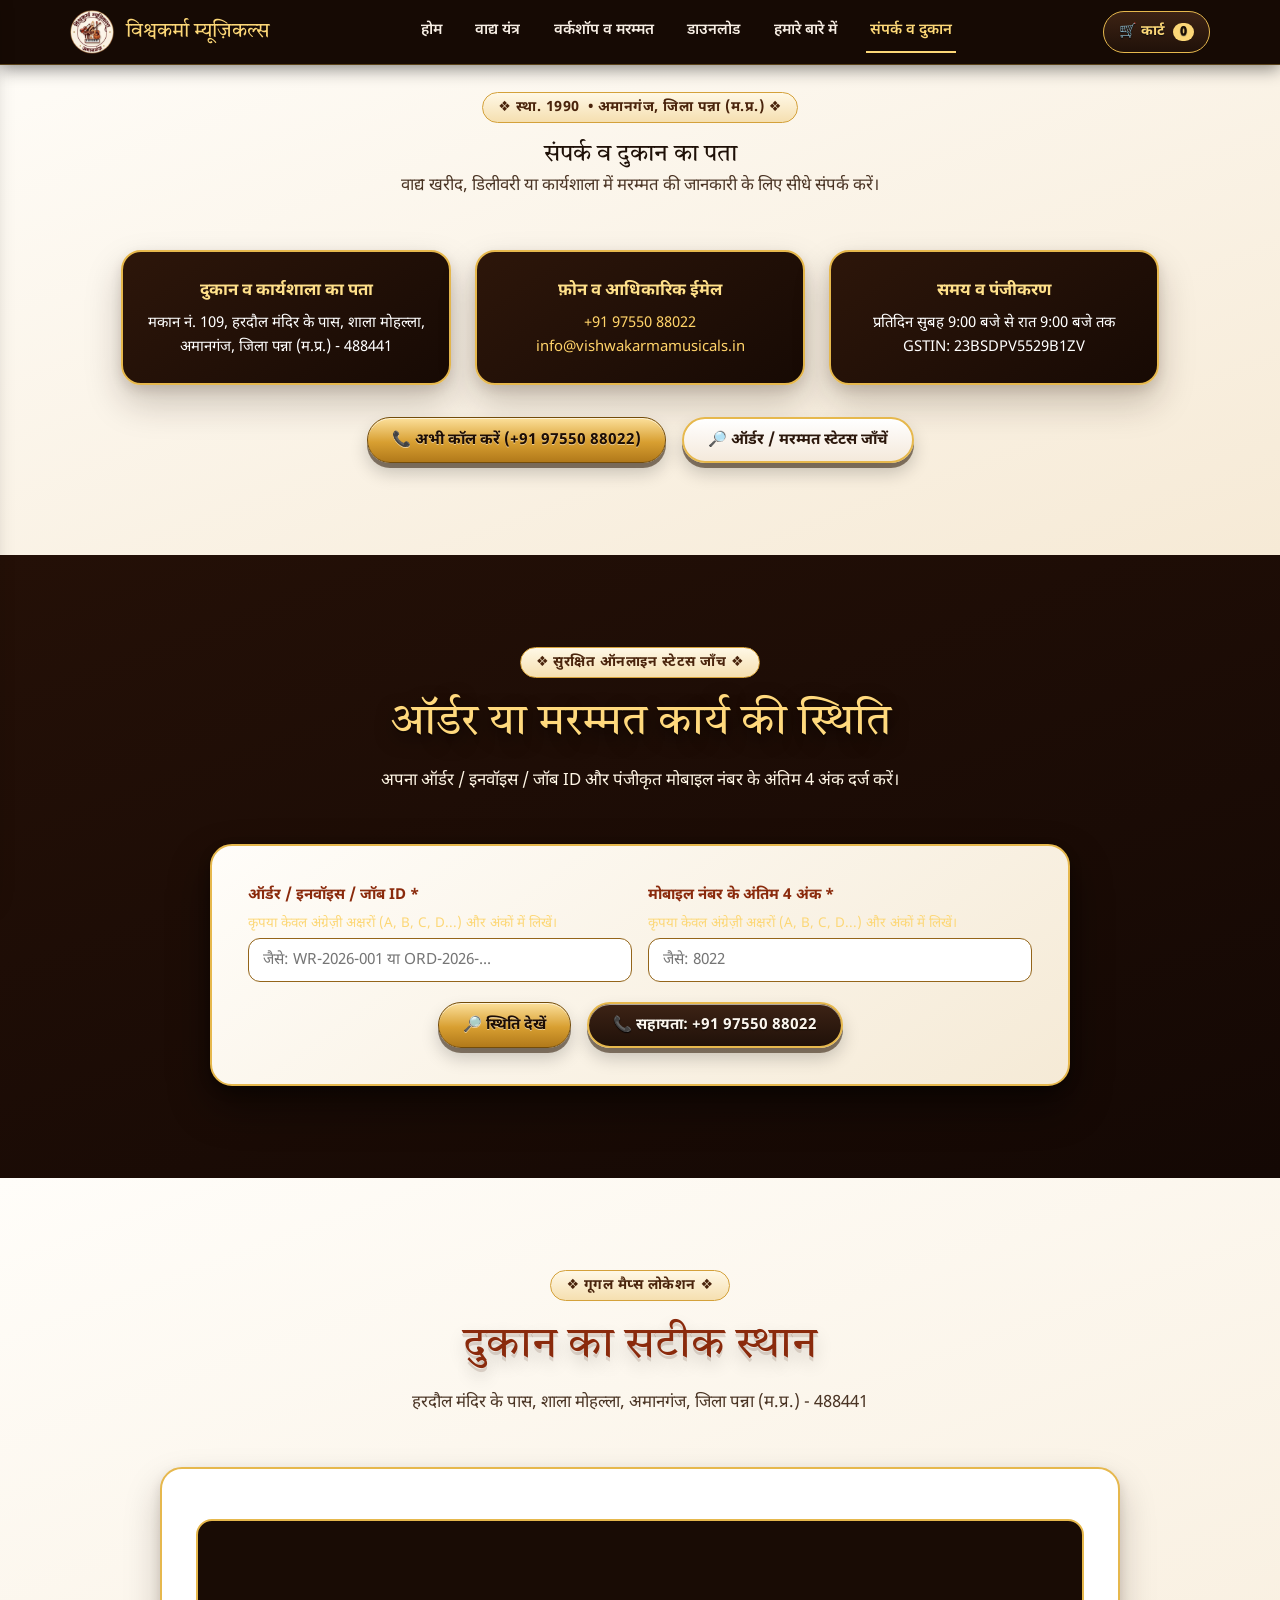
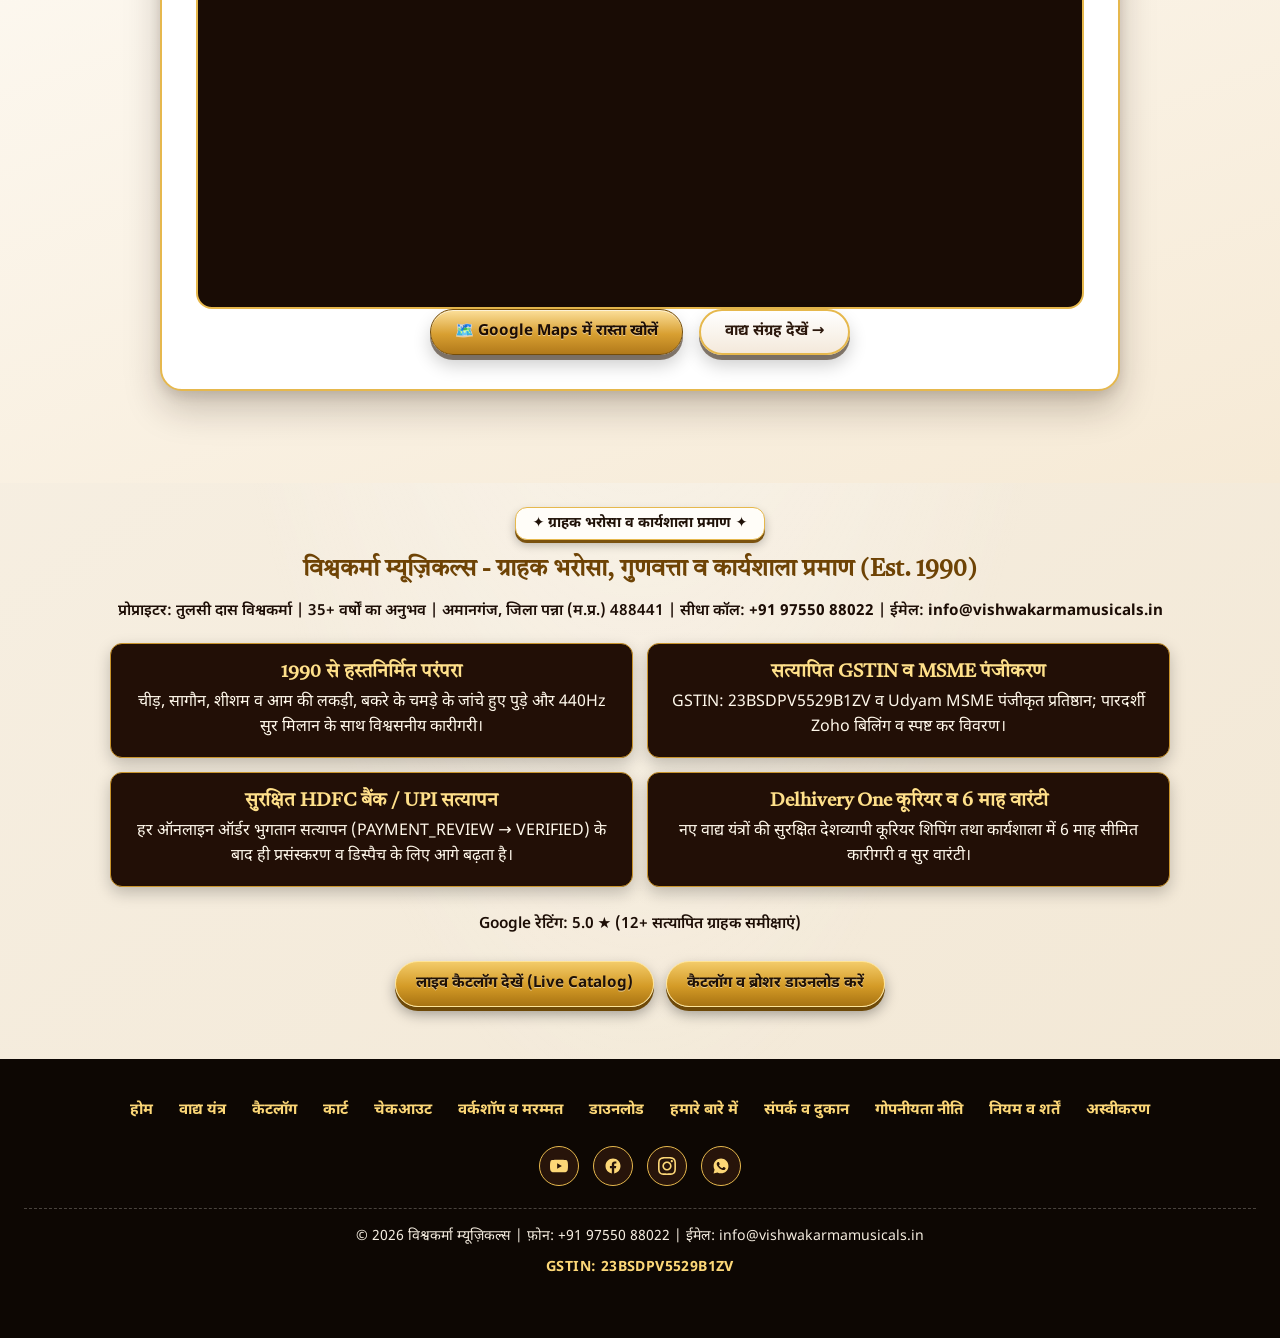
<file: contact.html>
<!DOCTYPE html> <html lang="hi"> <head> <link rel="icon" type="image/webp" href="assets/images/brand/favicon.webp"> <meta charset="utf-8"> <meta name="viewport" content="width=device-width, initial-scale=1"> <title>संपर्क, स्टेटस जाँच व दुकान का पता | विश्वकर्मा म्यूज़िकल्स अमानगंज</title> <meta name="description" content="विश्वकर्मा म्यूज़िकल्स (स्था. 1990), मकान नं. 109, हरदौल मंदिर के पास, शाला मोहल्ला, अमानगंज, जिला पन्ना (म.प्र.) - 488441। फ़ोन: +91 97550 88022, ईमेल: info@vishwakarmamusicals.in।"> <link rel="canonical" href="https://vishwakarmamusicals.in/contact.html"> <link rel="preconnect" href="https://fonts.googleapis.com"> <link rel="preconnect" href="https://fonts.gstatic.com" crossorigin> <link href="https://fonts.googleapis.com/css2?family=Noto+Sans+Devanagari:wght@400;500;600;700;800&family=Tiro+Devanagari+Hindi&display=swap" rel="stylesheet"> <link rel="stylesheet" href="assets/css/main.css"> <style> .status-lookup-card { background: var(--surface-dark-card); border: 2.5px solid var(--gold-border); border-radius: 22px; padding: clamp(22px, 4vw, 36px); max-width: 860px; margin: 0 auto; box-shadow: var(--depth-shadow-dark); color: var(--text-light); } .status-form-grid { display: grid; grid-template-columns: repeat(auto-fit, minmax(220px, 1fr)); gap: 16px; } .status-field label { display: block; font-weight: 700; color: var(--gold-bright); margin-bottom: 6px; font-size: 0.94rem; } .status-field input { width: 100%; padding: 11px 14px; border-radius: 12px; border: 1.5px solid var(--gold-border); background: #190c05; color: #ffffff; font-size: 0.96rem; font-family: inherit; } .status-result-box { margin-top: 18px; display: none; border-radius: 14px; padding: 15px 18px; line-height: 1.7; font-size: 0.94rem; } .status-result-grid { display: grid; grid-template-columns: repeat(auto-fit, minmax(200px, 1fr)); gap: 8px 14px; margin-top: 8px; } .map-card-light { background: #ffffff; border: 2.5px solid var(--gold-border); border-radius: 22px; padding: clamp(20px, 4vw, 34px); max-width: 960px; margin: 0 auto; box-shadow: var(--depth-shadow); text-align: center; } .map-embed-wrapper { width: 100%; height: 390px; border-radius: 16px; overflow: hidden; border: 2px solid var(--gold-border); margin-bottom: 22px; background: #190c05; } .map-embed-wrapper iframe { width: 100%; height: 100%; border: 0; display: block; } </style> </head> <body> <header class="site-header" id="site-header"> <div class="container header-inner"> <a class="brand-logo" href="index.html"> <img src="assets/images/brand/logo.webp" alt="विश्वकर्मा म्यूज़िकल्स लोगो" onerror="this.style.display='none'"> <span class="brand-name">विश्वकर्मा म्यूज़िकल्स</span> </a> <nav class="main-nav" aria-label="मुख्य नेविगेशन"> <a href="index.html">होम</a> <a href="instruments.html">वाद्य यंत्र</a> <a href="workshop.html">वर्कशॉप व मरम्मत</a> <a href="downloads.html">डाउनलोड</a> <a href="about.html">हमारे बारे में</a> <a href="contact.html" class="active">संपर्क व दुकान</a> </nav> <div class="header-actions"> <a href="cart.html" class="cart-trigger-btn" id="header-cart-link" aria-label="कार्ट"> <span>🛒 कार्ट</span> <span class="cart-badge" id="header-cart-count">0</span> </a> </div> </div> </header> <main id="main-content"> <section class="sec-light" id="contact-details"> <div class="container"> <div class="sec-head"> <span class="badge-tag">❖ स्था. 1990 • अमानगंज, जिला पन्ना (म.प्र.) ❖</span> <h1>संपर्क व दुकान का पता</h1> <p>वाद्य खरीद, डिलीवरी या कार्यशाला में मरम्मत की जानकारी के लिए सीधे संपर्क करें।</p> </div> <div class="visit-info-cards"> <div class="vcard-dark"> <b>दुकान व कार्यशाला का पता</b> <p>मकान नं. 109, हरदौल मंदिर के पास, शाला मोहल्ला, अमानगंज, जिला पन्ना (म.प्र.) - 488441</p> </div> <div class="vcard-dark"> <b>फ़ोन व आधिकारिक ईमेल</b> <p><a href="tel:+919755088022">+91 97550 88022</a><br><a href="mailto:info@vishwakarmamusicals.in">info@vishwakarmamusicals.in</a></p> </div> <div class="vcard-dark"> <b>समय व पंजीकरण</b> <p>प्रतिदिन सुबह 9:00 बजे से रात 9:00 बजे तक<br>GSTIN: 23BSDPV5529B1ZV</p> </div> </div> <div class="btn-wrap"> <a class="btn btn-gold" href="tel:+919755088022">📞 अभी कॉल करें (+91 97550 88022)</a> <a class="btn btn-outline" href="#customer-status-lookup">🔎 ऑर्डर / मरम्मत स्टेटस जाँचें</a> </div> </div> </section> <section class="sec-dark" id="customer-status-lookup"> <div class="container"> <div class="sec-head"> <span class="badge-tag">❖ सुरक्षित ऑनलाइन स्टेटस जाँच ❖</span> <h2>ऑर्डर या मरम्मत कार्य की स्थिति</h2> <p>अपना ऑर्डर / इनवॉइस / जॉब ID और पंजीकृत मोबाइल नंबर के अंतिम 4 अंक दर्ज करें।</p> </div> <div class="status-lookup-card"> <form id="vm-status-form"> <div class="status-form-grid"> <div class="status-field"> <label for="vm-lookup-id">ऑर्डर / इनवॉइस / जॉब ID *</label> <div class='vm-en-input-note' style='font-size:0.84rem;color:#fcd777;margin-bottom:4px;line-height:1.4;'>कृपया केवल अंग्रेज़ी अक्षरों (A, B, C, D...) और अंकों में लिखें।</div><input type="text" id="vm-lookup-id" placeholder="जैसे: WR-2026-001 या ORD-2026-..." required autocomplete="off"> </div> <div class="status-field"> <label for="vm-mobile-last4">मोबाइल नंबर के अंतिम 4 अंक *</label> <div class='vm-en-input-note' style='font-size:0.84rem;color:#fcd777;margin-bottom:4px;line-height:1.4;'>कृपया केवल अंग्रेज़ी अक्षरों (A, B, C, D...) और अंकों में लिखें।</div><input type="text" id="vm-mobile-last4" placeholder="जैसे: 8022" maxlength="4" minlength="4" pattern="\d{4}" inputmode="numeric" required autocomplete="off"> </div> </div> <div class="btn-wrap" style="margin-top:20px;"> <button type="submit" id="vm-status-submit" class="btn btn-gold">🔎 स्थिति देखें</button> <a href="tel:+919755088022" class="btn btn-outline">📞 सहायता: +91 97550 88022</a> </div> <div id="vm-status-result" class="status-result-box" role="region" aria-live="polite"></div> </form> </div> </div> </section> <section class="sec-light" id="shop-google-map"> <div class="container"> <div class="sec-head"> <span class="badge-tag">❖ गूगल मैप्स लोकेशन ❖</span> <h2>दुकान का सटीक स्थान</h2> <p>हरदौल मंदिर के पास, शाला मोहल्ला, अमानगंज, जिला पन्ना (म.प्र.) - 488441</p> </div> <div class="map-card-light"> <div class="map-embed-wrapper"> <iframe src="https://maps.google.com/maps?q=24.4278711,80.0425885&hl=hi&z=17&output=embed" title="विश्वकर्मा म्यूज़िकल्स अमानगंज Google Maps लोकेशन" loading="lazy" referrerpolicy="no-referrer-when-downgrade" allowfullscreen></iframe> </div> <div class="btn-wrap"> <a class="btn btn-gold" href="https://maps.google.com/?cid=18073538812924066253" target="_blank" rel="noopener noreferrer">🗺️ Google Maps में रास्ता खोलें</a> <a class="btn btn-outline" href="instruments.html">वाद्य संग्रह देखें →</a> </div> </div> </div> </section> <div class="sec-footer-light-wrap"> </main> <footer class="page-footer-nav-dark">
      <div class="pfn-links">
        <a href="index.html">होम</a>
        <a href="instruments.html">वाद्य यंत्र</a>
        <a href="catalog.html">कैटलॉग</a>
        <a href="cart.html">कार्ट</a>
        <a href="checkout.html">चेकआउट</a>
        <a href="workshop.html">वर्कशॉप व मरम्मत</a>
        <a href="downloads.html">डाउनलोड</a>
        <a href="about.html">हमारे बारे में</a>
        <a href="contact.html">संपर्क व दुकान</a>
        <a href="privacy-policy.html">गोपनीयता नीति</a>
        <a href="terms-and-conditions.html">नियम व शर्तें</a>
        <a href="disclaimer.html">अस्वीकरण</a>
      </div>
      <div class="social-links-footer" aria-label="सोशल मीडिया व व्हाट्सएप लिंक">
        <a class="social-icon-btn" href="https://www.youtube.com/@vishwakarmamusicals" target="_blank" rel="noopener noreferrer" aria-label="YouTube" title="YouTube">
          <svg viewBox="0 0 24 24"><path d="M23.498 6.186a3.016 3.016 0 0 0-2.122-2.136C19.505 3.545 12 3.545 12 3.545s-7.505 0-9.377.505A3.017 3.017 0 0 0 .502 6.186C0 8.07 0 12 0 12s0 3.93.502 5.814a3.016 3.016 0 0 0 2.122 2.136c1.871.505 9.376.505 9.376.505s7.505 0 9.377-.505a3.015 3.015 0 0 0 2.122-2.136C24 15.93 24 12 24 12s0-3.93-.502-5.814zM9.545 15.568V8.432L15.818 12l-6.273 3.568z"/></svg>
        </a>
        <a class="social-icon-btn" href="https://www.facebook.com/vishwakarmamusicalsamanganj/" target="_blank" rel="noopener noreferrer" aria-label="Facebook" title="Facebook">
          <svg viewBox="0 0 24 24"><path d="M12 2C6.477 2 2 6.477 2 12c0 4.991 3.657 9.128 8.438 9.878v-6.987h-2.54V12h2.54V9.797c0-2.506 1.492-3.89 3.777-3.89 1.094 0 2.238.195 2.238.195v2.46h-1.26c-1.243 0-1.63.771-1.63 1.562V12h2.773l-.443 2.89h-2.33v6.988C18.343 21.128 22 16.991 22 12c0-5.523-4.477-10-10-10z"/></svg>
        </a>
        <a class="social-icon-btn" href="https://www.instagram.com/vishwakarmamusicals/" target="_blank" rel="noopener noreferrer" aria-label="Instagram" title="Instagram">
          <svg viewBox="0 0 24 24"><path d="M12 2.163c3.204 0 3.584.012 4.85.07 3.252.148 4.771 1.691 4.919 4.919.058 1.265.069 1.645.069 4.849 0 3.205-.012 3.584-.069 4.849-.149 3.225-1.664 4.771-4.919 4.919-1.266.058-1.644.07-4.85.07-3.204 0-3.584-.012-4.849-.07-3.26-.149-4.771-1.699-4.919-4.92-.058-1.265-.07-1.644-.07-4.849 0-3.204.013-3.583.07-4.849.149-3.227 1.664-4.771 4.919-4.919 1.266-.057 1.645-.069 4.849-.069zm0-2.163c-3.259 0-3.667.014-4.947.072-4.358.2-6.78 2.618-6.98 6.98-.059 1.281-.073 1.689-.073 4.948 0 3.259.014 3.668.072 4.948.2 4.358 2.618 6.78 6.98 6.98 1.281.058 1.689.072 4.948.072 3.259 0 3.668-.014 4.948-.072 4.354-.2 6.782-2.618 6.979-6.98.059-1.28.073-1.689.073-4.948 0-3.259-.014-3.667-.072-4.947-.196-4.354-2.617-6.78-6.979-6.98-1.281-.059-1.69-.073-4.949-.073zm0 5.838c-3.403 0-6.162 2.759-6.162 6.162s2.759 6.163 6.162 6.163 6.162-2.759 6.162-6.163c0-3.403-2.759-6.162-6.162-6.162zm0 10.162c-2.209 0-4-1.79-4-4 0-2.209 1.791-4 4-4s4 1.791 4 4c0 2.21-1.791 4-4 4zm6.406-11.845c-.796 0-1.441.645-1.441 1.44s.645 1.44 1.441 1.44c.795 0 1.439-.645 1.439-1.44s-.644-1.44-1.439-1.44z"/></svg>
        </a>
        <a class="social-icon-btn" href="https://wa.me/919755088022" target="_blank" rel="noopener noreferrer" aria-label="WhatsApp" title="WhatsApp">
          <svg viewBox="0 0 24 24"><path d="M12.04 2C6.58 2 2.13 6.45 2.13 11.91c0 1.75.46 3.45 1.32 4.95L2.05 22l5.25-1.38c1.45.79 3.08 1.21 4.74 1.21 5.46 0 9.91-4.45 9.91-9.91S17.5 2 12.04 2zm5.82 14.02c-.24.68-1.4 1.3-1.92 1.38-.5.08-1.13.11-1.82-.11-.42-.13-.96-.31-1.65-.61-2.91-1.26-4.81-4.19-4.96-4.38-.15-.19-1.18-1.57-1.18-3 0-1.43.75-2.13 1.01-2.42.27-.29.58-.36.78-.36h.56c.18 0 .42-.07.66.5.24.57.82 2 .89 2.15.07.15.12.32.02.51-.1.19-.15.31-.3.48-.15.17-.31.38-.44.51-.15.15-.3.31-.13.6.17.29.76 1.25 1.63 2.02 1.12 1 2.07 1.31 2.36 1.46.29.15.46.12.63-.07.17-.19.72-.84.91-1.13.19-.29.39-.24.65-.14.27.1 1.69.8 1.98.94.29.15.48.22.55.34.07.12.07.7-.17 1.38z"/></svg>
        </a>
      </div>
      <p class="pfn-copy">
        <span class="pfn-copy-main">© 2026 विश्वकर्मा म्यूज़िकल्स | फ़ोन: <a href="tel:+919755088022">+91 97550 88022</a> | ईमेल: <a href="mailto:info@vishwakarmamusicals.in">info@vishwakarmamusicals.in</a></span>
        <span class="pfn-gst-line">GSTIN: 23BSDPV5529B1ZV</span>
      </p>
    </footer> </div> <div class="mobile-sticky-bar"> <a class="btn btn-gold" href="tel:+919755088022">📞 विशेषज्ञ को कॉल करें</a> <a class="btn btn-outline" href="instruments.html">🎵 वाद्य संग्रह देखें</a> </div> <script src="assets/js/config.js"></script> <script src="assets/js/cart.js"></script> <script> (function () { var form = document.getElementById("vm-status-form"); var idInput = document.getElementById("vm-lookup-id"); var last4Input = document.getElementById("vm-mobile-last4"); var btn = document.getElementById("vm-status-submit"); var resultBox = document.getElementById("vm-status-result"); if (!form || !idInput || !last4Input || !btn || !resultBox) return; function esc(v) { return sanitizeVMText(String(v == null ? "" : v)) .replace(/&/g, "&amp;") .replace(/</g, "&lt;") .replace(/>/g, "&gt;") .replace(/"/g, "&quot;"); } function showBox(html, isErr) { resultBox.style.display = "block"; resultBox.style.background = isErr ? "#2b0d0d" : "#0e2618"; resultBox.style.border = isErr ? "1.5px solid #ef4444" : "1.5px solid #22c55e"; resultBox.style.color = isErr ? "#fecaca" : "#dcfce7"; resultBox.innerHTML = html; } form.addEventListener("submit", async function (e) { e.preventDefault(); var lookupId = idInput.value.trim().toUpperCase(); var mobileLast4 = last4Input.value.replace(/\D/g, "").slice(-4); if (!lookupId || mobileLast4.length !== 4) { showBox("कृपया मान्य ऑर्डर / इनवॉइस / जॉब ID और मोबाइल नंबर के सही 4 अंक दर्ज करें।", true); return; } var apiUrl = (typeof VM_CONFIG !== "undefined" && VM_CONFIG.orderApiUrl) ? VM_CONFIG.orderApiUrl : ""; var origText = btn.textContent; btn.disabled = true; btn.textContent = "⏳ स्थिति जाँची जा रही है..."; try { var endpoint = apiUrl + "?action=statusLookup&lookupId=" + encodeURIComponent(lookupId) + "&mobileLast4=" + encodeURIComponent(mobileLast4); var res = await fetch(endpoint, { method: "GET", cache: "no-store" }); if (!res.ok) throw new Error("Network error"); var data = await res.json(); if (data && data.found && data.data) { var d = data.data; if (data.recordType === "repair") { showBox('<strong style="color:#fcd777;">🛠️ मरम्मत कार्य की स्थिति</strong><div class="status-result-grid"><div><strong>जॉब ID:</strong> ' + esc(d.id) + '</div><div><strong>स्थिति:</strong> ' + esc(d.workStatus) + '</div><div><strong>वाद्य:</strong> ' + esc(d.instrument) + '</div><div><strong>संभावित तिथि:</strong> ' + esc(d.promisedDate || "—") + '</div></div>', false); } else { showBox('<strong style="color:#fcd777;">📦 ऑर्डर / बिल की स्थिति</strong><div class="status-result-grid"><div><strong>रिकॉर्ड ID:</strong> ' + esc(d.id) + '</div><div><strong>भुगतान:</strong> ' + esc(d.paymentStatus || "—") + '</div><div><strong>डिलीवरी:</strong> ' + esc(d.fulfillmentStatus || "—") + '</div><div><strong>कूरियर ट्रैकिंग:</strong> ' + esc(d.courierTrackingNo || "—") + '</div></div>', false); } } else { showBox(esc((data && data.message) || "दिए गए विवरण से कोई रिकॉर्ड नहीं मिला। सहायता के लिए +91 97550 88022 पर कॉल करें।"), true); } } catch (err) { showBox("अभी ऑनलाइन स्थिति देखने में समस्या आ रही है। कृपया +91 97550 88022 पर सीधे कॉल करें।", true); } finally { btn.disabled = false; btn.textContent = origText; } }); })(); </script> <script src="assets/js/vm-ui-v9.js" defer></script>
</body> </html>
</file>
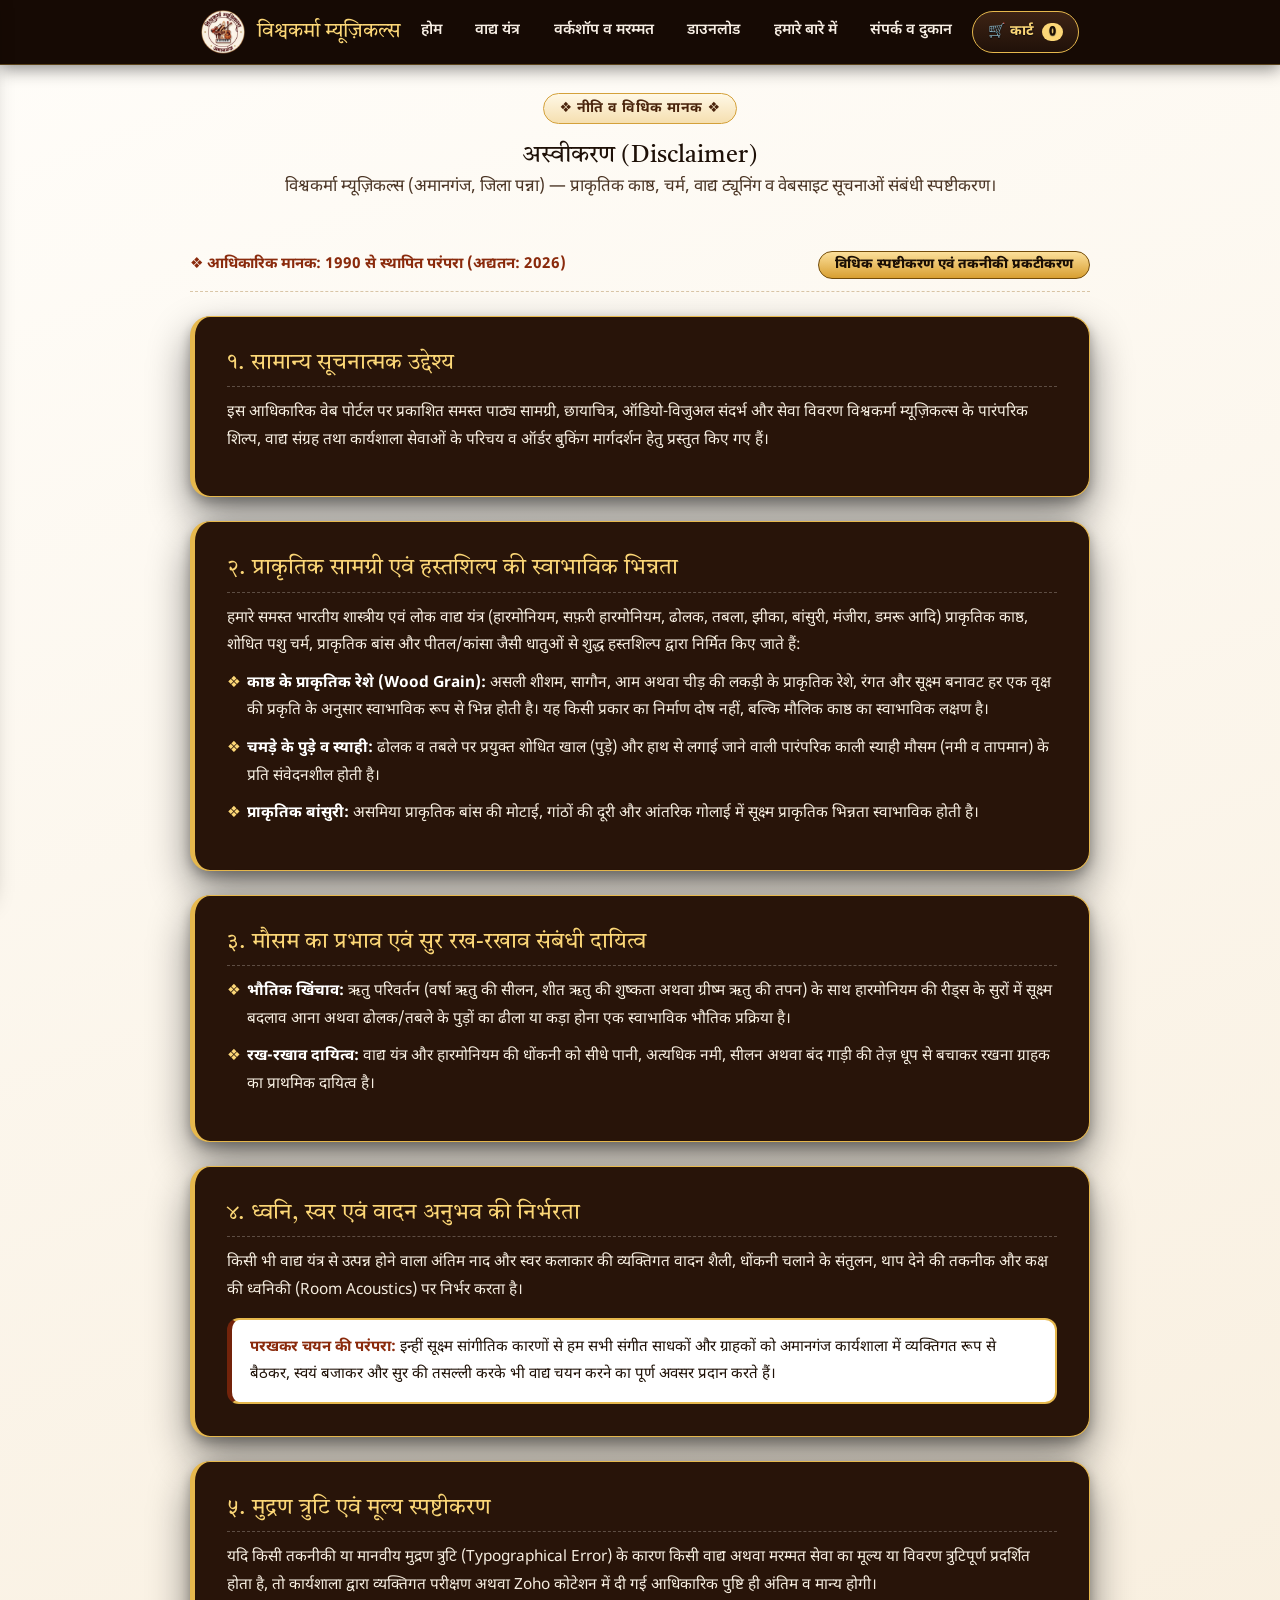
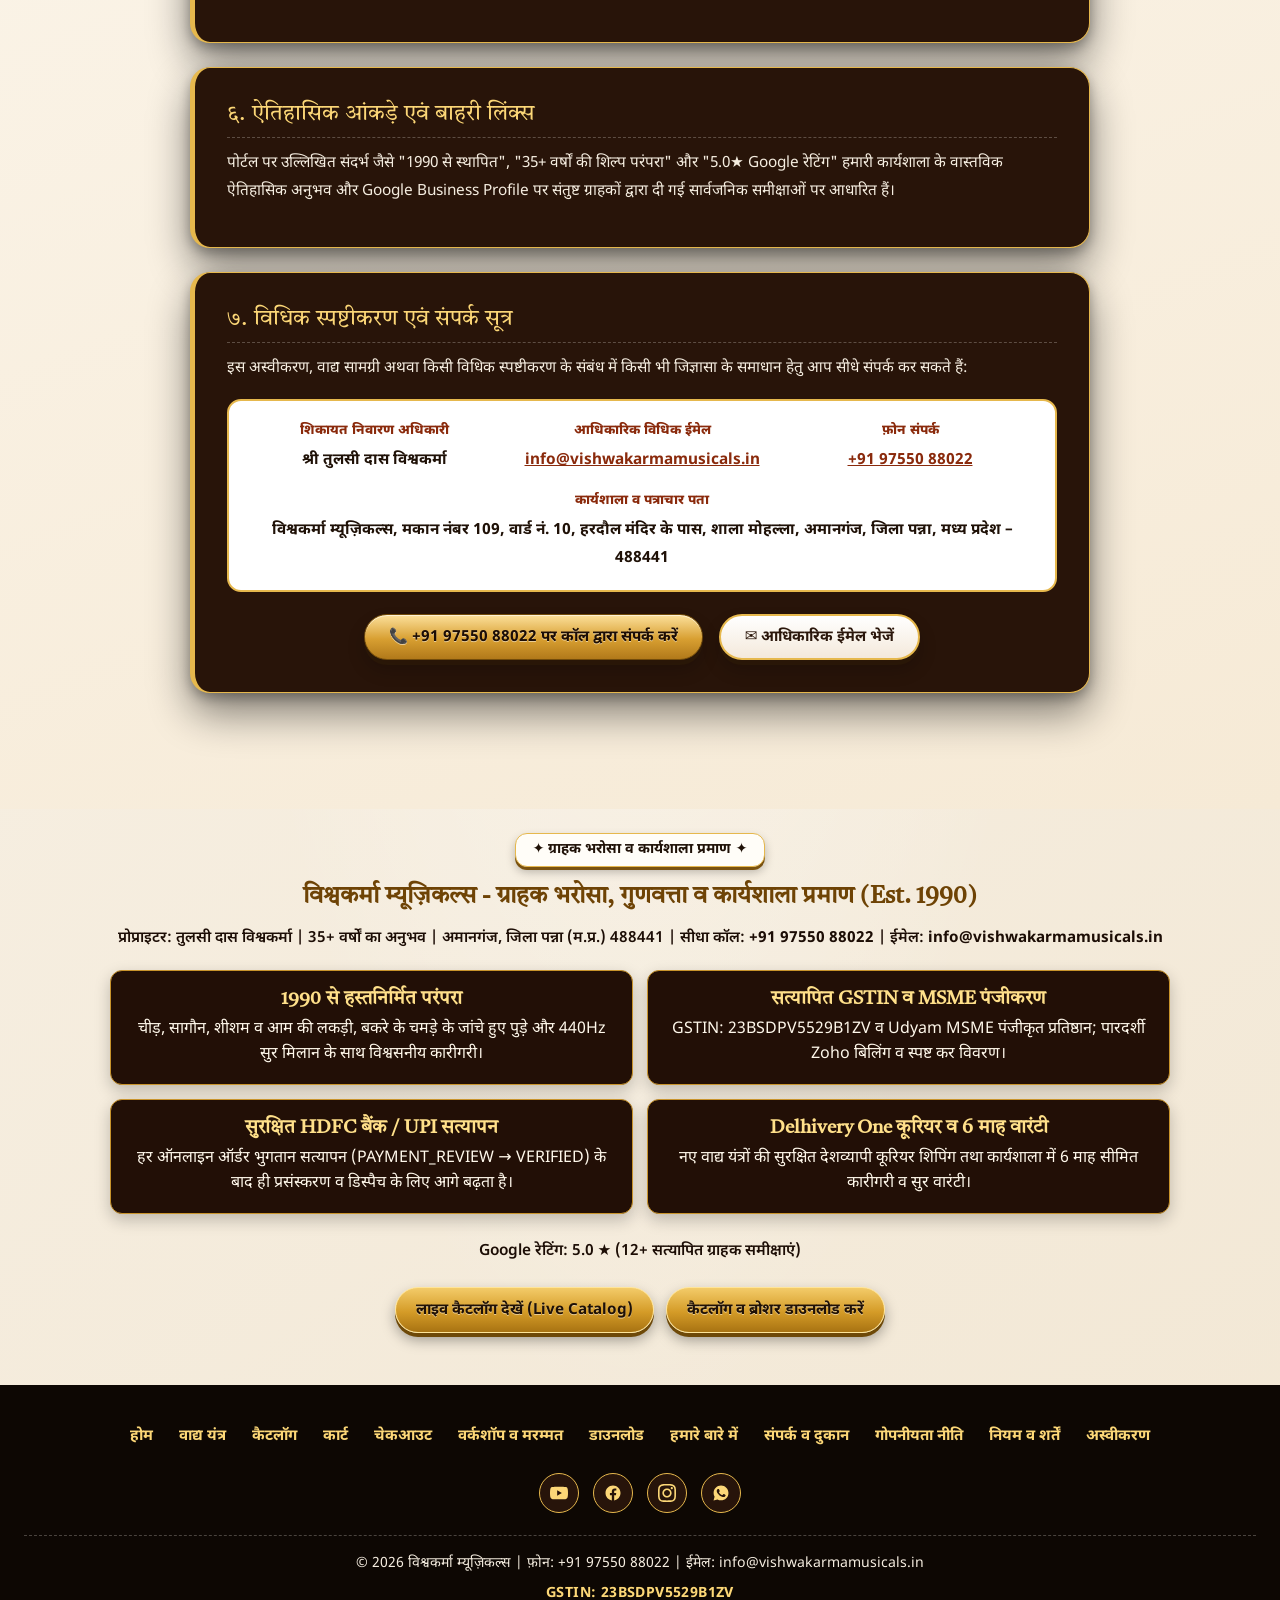
<file: disclaimer.html>
<!DOCTYPE html>
<html lang="hi">
<head> <link rel="icon" type="image/webp" href="assets/images/brand/favicon.webp"> <meta charset="utf-8"> <meta name="viewport" content="width=device-width, initial-scale=1"> <title>अस्वीकरण (Disclaimer) | विश्वकर्मा म्यूज़िकल्स अमानगंज</title> <meta name="description" content="विश्वकर्मा म्यूज़िकल्स, अमानगंज (पन्ना) का आधिकारिक विधिक अस्वीकरण। प्राकृतिक काष्ठ, चर्म, वाद्य ट्यूनिंग, ध्वनिकी व वेबसाइट सूचनाओं संबंधी स्पष्टीकरण।"> <link rel="canonical" href="https://vishwakarmamusicals.in/disclaimer.html"> <link rel="preconnect" href="https://fonts.googleapis.com"> <link rel="preconnect" href="https://fonts.gstatic.com" crossorigin> <link href="https://fonts.googleapis.com/css2?family=Noto+Sans+Devanagari:wght@400;500;600;700;800&family=Tiro+Devanagari+Hindi&display=swap" rel="stylesheet"> <link rel="stylesheet" href="assets/css/main.css"> <style> .meta-bar { max-width: 900px; margin: 0 auto 24px; display: flex; flex-wrap: wrap; align-items: center; justify-content: space-between; gap: 12px; padding-bottom: 12px; border-bottom: 1.5px dashed rgba(148, 101, 26, 0.35); } .updated-date { font-size: 0.94rem; font-weight: 700; color: var(--maroon-title); } .compliance-pill { font-size: 0.85rem; font-weight: 800; color: #1a0e04; background: linear-gradient(180deg, #fce09b 0%, #d89f31 100%); padding: 4px 16px; border-radius: 999px; border: 1px solid #734c0a; } .disclaimer-card-dark { max-width: 900px; margin: 0 auto 24px; background: var(--surface-dark-card); border: 1.5px solid var(--gold-border); border-left: 5px solid var(--gold-border); border-radius: 20px; padding: clamp(22px, 4vw, 32px); color: var(--text-light); box-shadow: var(--depth-shadow-dark); } .disclaimer-card-dark h2 { color: var(--gold-bright); font-size: 1.35rem; margin-bottom: 12px; padding-bottom: 8px; border-bottom: 1px dashed rgba(251, 246, 238, 0.25); } .disclaimer-card-dark p, .disclaimer-card-dark li { color: var(--text-muted-light); font-size: 0.96rem; line-height: 1.8; margin-bottom: 10px; } .disclaimer-card-dark ul { list-style: none; } .disclaimer-card-dark li { position: relative; padding-left: 20px; } .disclaimer-card-dark li::before { content: "❖"; position: absolute; left: 0; color: var(--gold-bright); } .disclaimer-card-dark strong { color: #ffffff; } .info-subbox-light { background: #ffffff; border: 2px solid var(--gold-border); border-left: 5px solid var(--maroon); padding: 14px 18px; border-radius: 12px; margin: 14px 0 0; } .info-subbox-light p { color: var(--text-dark) !important; margin: 0; font-size: 0.94rem; } .info-subbox-light strong { color: var(--maroon-title); } .grievance-details-light { display: grid; grid-template-columns: repeat(auto-fit, minmax(230px, 1fr)); gap: 14px; background: #ffffff; padding: 18px; border-radius: 14px; border: 2px solid var(--gold-border); margin-top: 16px; color: var(--text-dark); } .grievance-item { display: flex; flex-direction: column; gap: 4px; text-align: center; } .grievance-label { font-size: 0.84rem; font-weight: 800; color: var(--maroon-title); } .grievance-value { font-size: 0.96rem; font-weight: 700; color: var(--text-dark); } .grievance-value a { color: #8a2a0c; text-decoration: underline; } </style>
</head>
<body> <header class="site-header" id="site-header"> <div class="container header-inner"> <a class="brand-logo" href="index.html"> <img src="assets/images/brand/logo.webp" alt="विश्वकर्मा म्यूज़िकल्स लोगो" onerror="if(!this.dataset.f1){this.dataset.f1='1';this.src='assets/images/brand/favicon.webp';}else{this.style.display='none';}"> <span class="brand-name">विश्वकर्मा म्यूज़िकल्स</span> </a> <nav class="main-nav" aria-label="मुख्य नेविगेशन"> <a href="index.html">होम</a> <a href="instruments.html">वाद्य यंत्र</a> <a href="workshop.html">वर्कशॉप व मरम्मत</a> <a href="downloads.html">डाउनलोड</a> <a href="about.html">हमारे बारे में</a> <a href="contact.html">संपर्क व दुकान</a> </nav> <div class="header-actions"> <a href="cart.html" class="cart-trigger-btn" id="header-cart-link" aria-label="कार्ट"> <span>🛒 कार्ट</span> <span class="cart-badge" id="header-cart-count">0</span> </a> </div> </div> </header>
<main id="main-content"> <section class="sec-light"> <div class="container"> <div class="sec-head"> <span class="badge-tag">❖ नीति व विधिक मानक ❖</span> <h1>अस्वीकरण (Disclaimer)</h1> <p>विश्वकर्मा म्यूज़िकल्स (अमानगंज, जिला पन्ना) — प्राकृतिक काष्ठ, चर्म, वाद्य ट्यूनिंग व वेबसाइट सूचनाओं संबंधी स्पष्टीकरण।</p> </div> <div class="meta-bar"> <span class="updated-date">❖ आधिकारिक मानक: 1990 से स्थापित परंपरा (अद्यतन: 2026)</span> <span class="compliance-pill">विधिक स्पष्टीकरण एवं तकनीकी प्रकटीकरण</span> </div> <article class="disclaimer-card-dark"> <h2>१. सामान्य सूचनात्मक उद्देश्य</h2> <p>इस आधिकारिक वेब पोर्टल पर प्रकाशित समस्त पाठ्य सामग्री, छायाचित्र, ऑडियो-विजुअल संदर्भ और सेवा विवरण विश्वकर्मा म्यूज़िकल्स के पारंपरिक शिल्प, वाद्य संग्रह तथा कार्यशाला सेवाओं के परिचय व ऑर्डर बुकिंग मार्गदर्शन हेतु प्रस्तुत किए गए हैं।</p> </article> <article class="disclaimer-card-dark"> <h2>२. प्राकृतिक सामग्री एवं हस्तशिल्प की स्वाभाविक भिन्नता</h2> <p>हमारे समस्त भारतीय शास्त्रीय एवं लोक वाद्य यंत्र (हारमोनियम, सफ़री हारमोनियम, ढोलक, तबला, झीका, बांसुरी, मंजीरा, डमरू आदि) प्राकृतिक काष्ठ, शोधित पशु चर्म, प्राकृतिक बांस और पीतल/कांसा जैसी धातुओं से शुद्ध हस्तशिल्प द्वारा निर्मित किए जाते हैं:</p> <ul> <li><strong>काष्ठ के प्राकृतिक रेशे (Wood Grain):</strong> असली शीशम, सागौन, आम अथवा चीड़ की लकड़ी के प्राकृतिक रेशे, रंगत और सूक्ष्म बनावट हर एक वृक्ष की प्रकृति के अनुसार स्वाभाविक रूप से भिन्न होती है। यह किसी प्रकार का निर्माण दोष नहीं, बल्कि मौलिक काष्ठ का स्वाभाविक लक्षण है।</li> <li><strong>चमड़े के पुड़े व स्याही:</strong> ढोलक व तबले पर प्रयुक्त शोधित खाल (पुड़े) और हाथ से लगाई जाने वाली पारंपरिक काली स्याही मौसम (नमी व तापमान) के प्रति संवेदनशील होती है।</li> <li><strong>प्राकृतिक बांसुरी:</strong> असमिया प्राकृतिक बांस की मोटाई, गांठों की दूरी और आंतरिक गोलाई में सूक्ष्म प्राकृतिक भिन्नता स्वाभाविक होती है।</li> </ul> </article> <article class="disclaimer-card-dark"> <h2>३. मौसम का प्रभाव एवं सुर रख-रखाव संबंधी दायित्व</h2> <ul> <li><strong>भौतिक खिंचाव:</strong> ऋतु परिवर्तन (वर्षा ऋतु की सीलन, शीत ऋतु की शुष्कता अथवा ग्रीष्म ऋतु की तपन) के साथ हारमोनियम की रीड्स के सुरों में सूक्ष्म बदलाव आना अथवा ढोलक/तबले के पुड़ों का ढीला या कड़ा होना एक स्वाभाविक भौतिक प्रक्रिया है।</li> <li><strong>रख-रखाव दायित्व:</strong> वाद्य यंत्र और हारमोनियम की धोंकनी को सीधे पानी, अत्यधिक नमी, सीलन अथवा बंद गाड़ी की तेज़ धूप से बचाकर रखना ग्राहक का प्राथमिक दायित्व है।</li> </ul> </article> <article class="disclaimer-card-dark"> <h2>४. ध्वनि, स्वर एवं वादन अनुभव की निर्भरता</h2> <p>किसी भी वाद्य यंत्र से उत्पन्न होने वाला अंतिम नाद और स्वर कलाकार की व्यक्तिगत वादन शैली, धोंकनी चलाने के संतुलन, थाप देने की तकनीक और कक्ष की ध्वनिकी (Room Acoustics) पर निर्भर करता है।</p> <div class="info-subbox-light"> <p><strong>परखकर चयन की परंपरा:</strong> इन्हीं सूक्ष्म सांगीतिक कारणों से हम सभी संगीत साधकों और ग्राहकों को अमानगंज कार्यशाला में व्यक्तिगत रूप से बैठकर, स्वयं बजाकर और सुर की तसल्ली करके भी वाद्य चयन करने का पूर्ण अवसर प्रदान करते हैं।</p> </div> </article> <article class="disclaimer-card-dark"> <h2>५. मुद्रण त्रुटि एवं मूल्य स्पष्टीकरण</h2> <p>यदि किसी तकनीकी या मानवीय मुद्रण त्रुटि (Typographical Error) के कारण किसी वाद्य अथवा मरम्मत सेवा का मूल्य या विवरण त्रुटिपूर्ण प्रदर्शित होता है, तो कार्यशाला द्वारा व्यक्तिगत परीक्षण अथवा Zoho कोटेशन में दी गई आधिकारिक पुष्टि ही अंतिम व मान्य होगी।</p> </article> <article class="disclaimer-card-dark"> <h2>६. ऐतिहासिक आंकड़े एवं बाहरी लिंक्स</h2> <p>पोर्टल पर उल्लिखित संदर्भ जैसे "1990 से स्थापित", "35+ वर्षों की शिल्प परंपरा" और "5.0★ Google रेटिंग" हमारी कार्यशाला के वास्तविक ऐतिहासिक अनुभव और Google Business Profile पर संतुष्ट ग्राहकों द्वारा दी गई सार्वजनिक समीक्षाओं पर आधारित हैं।</p> </article> <article class="disclaimer-card-dark"> <h2>७. विधिक स्पष्टीकरण एवं संपर्क सूत्र</h2> <p>इस अस्वीकरण, वाद्य सामग्री अथवा किसी विधिक स्पष्टीकरण के संबंध में किसी भी जिज्ञासा के समाधान हेतु आप सीधे संपर्क कर सकते हैं:</p> <div class="grievance-details-light"> <div class="grievance-item"> <span class="grievance-label">शिकायत निवारण अधिकारी</span> <span class="grievance-value">श्री तुलसी दास विश्वकर्मा</span> </div> <div class="grievance-item"> <span class="grievance-label">आधिकारिक विधिक ईमेल</span> <span class="grievance-value"><a href="mailto:info@vishwakarmamusicals.in">info@vishwakarmamusicals.in</a></span> </div> <div class="grievance-item"> <span class="grievance-label">फ़ोन संपर्क</span> <span class="grievance-value"><a href="tel:+919755088022">+91 97550 88022</a></span> </div> <div class="grievance-item" style="grid-column: 1 / -1;"> <span class="grievance-label">कार्यशाला व पत्राचार पता</span> <span class="grievance-value">विश्वकर्मा म्यूज़िकल्स, मकान नंबर 109, वार्ड नं. 10, हरदौल मंदिर के पास, शाला मोहल्ला, अमानगंज, जिला पन्ना, मध्य प्रदेश – 488441</span> </div> </div> <div class="btn-wrap" style="margin-top:22px;"> <a href="tel:+919755088022" class="btn btn-gold">📞 +91 97550 88022 पर कॉल द्वारा संपर्क करें</a> <a href="mailto:info@vishwakarmamusicals.in" class="btn btn-outline">✉️ आधिकारिक ईमेल भेजें</a> </div> </article> </div> </section> <div class="sec-footer-light-wrap"> </main> <footer class="page-footer-nav-dark">
      <div class="pfn-links">
        <a href="index.html">होम</a>
        <a href="instruments.html">वाद्य यंत्र</a>
        <a href="catalog.html">कैटलॉग</a>
        <a href="cart.html">कार्ट</a>
        <a href="checkout.html">चेकआउट</a>
        <a href="workshop.html">वर्कशॉप व मरम्मत</a>
        <a href="downloads.html">डाउनलोड</a>
        <a href="about.html">हमारे बारे में</a>
        <a href="contact.html">संपर्क व दुकान</a>
        <a href="privacy-policy.html">गोपनीयता नीति</a>
        <a href="terms-and-conditions.html">नियम व शर्तें</a>
        <a href="disclaimer.html">अस्वीकरण</a>
      </div>
      <div class="social-links-footer" aria-label="सोशल मीडिया व व्हाट्सएप लिंक">
        <a class="social-icon-btn" href="https://www.youtube.com/@vishwakarmamusicals" target="_blank" rel="noopener noreferrer" aria-label="YouTube" title="YouTube">
          <svg viewBox="0 0 24 24"><path d="M23.498 6.186a3.016 3.016 0 0 0-2.122-2.136C19.505 3.545 12 3.545 12 3.545s-7.505 0-9.377.505A3.017 3.017 0 0 0 .502 6.186C0 8.07 0 12 0 12s0 3.93.502 5.814a3.016 3.016 0 0 0 2.122 2.136c1.871.505 9.376.505 9.376.505s7.505 0 9.377-.505a3.015 3.015 0 0 0 2.122-2.136C24 15.93 24 12 24 12s0-3.93-.502-5.814zM9.545 15.568V8.432L15.818 12l-6.273 3.568z"/></svg>
        </a>
        <a class="social-icon-btn" href="https://www.facebook.com/vishwakarmamusicalsamanganj/" target="_blank" rel="noopener noreferrer" aria-label="Facebook" title="Facebook">
          <svg viewBox="0 0 24 24"><path d="M12 2C6.477 2 2 6.477 2 12c0 4.991 3.657 9.128 8.438 9.878v-6.987h-2.54V12h2.54V9.797c0-2.506 1.492-3.89 3.777-3.89 1.094 0 2.238.195 2.238.195v2.46h-1.26c-1.243 0-1.63.771-1.63 1.562V12h2.773l-.443 2.89h-2.33v6.988C18.343 21.128 22 16.991 22 12c0-5.523-4.477-10-10-10z"/></svg>
        </a>
        <a class="social-icon-btn" href="https://www.instagram.com/vishwakarmamusicals/" target="_blank" rel="noopener noreferrer" aria-label="Instagram" title="Instagram">
          <svg viewBox="0 0 24 24"><path d="M12 2.163c3.204 0 3.584.012 4.85.07 3.252.148 4.771 1.691 4.919 4.919.058 1.265.069 1.645.069 4.849 0 3.205-.012 3.584-.069 4.849-.149 3.225-1.664 4.771-4.919 4.919-1.266.058-1.644.07-4.85.07-3.204 0-3.584-.012-4.849-.07-3.26-.149-4.771-1.699-4.919-4.92-.058-1.265-.07-1.644-.07-4.849 0-3.204.013-3.583.07-4.849.149-3.227 1.664-4.771 4.919-4.919 1.266-.057 1.645-.069 4.849-.069zm0-2.163c-3.259 0-3.667.014-4.947.072-4.358.2-6.78 2.618-6.98 6.98-.059 1.281-.073 1.689-.073 4.948 0 3.259.014 3.668.072 4.948.2 4.358 2.618 6.78 6.98 6.98 1.281.058 1.689.072 4.948.072 3.259 0 3.668-.014 4.948-.072 4.354-.2 6.782-2.618 6.979-6.98.059-1.28.073-1.689.073-4.948 0-3.259-.014-3.667-.072-4.947-.196-4.354-2.617-6.78-6.979-6.98-1.281-.059-1.69-.073-4.949-.073zm0 5.838c-3.403 0-6.162 2.759-6.162 6.162s2.759 6.163 6.162 6.163 6.162-2.759 6.162-6.163c0-3.403-2.759-6.162-6.162-6.162zm0 10.162c-2.209 0-4-1.79-4-4 0-2.209 1.791-4 4-4s4 1.791 4 4c0 2.21-1.791 4-4 4zm6.406-11.845c-.796 0-1.441.645-1.441 1.44s.645 1.44 1.441 1.44c.795 0 1.439-.645 1.439-1.44s-.644-1.44-1.439-1.44z"/></svg>
        </a>
        <a class="social-icon-btn" href="https://wa.me/919755088022" target="_blank" rel="noopener noreferrer" aria-label="WhatsApp" title="WhatsApp">
          <svg viewBox="0 0 24 24"><path d="M12.04 2C6.58 2 2.13 6.45 2.13 11.91c0 1.75.46 3.45 1.32 4.95L2.05 22l5.25-1.38c1.45.79 3.08 1.21 4.74 1.21 5.46 0 9.91-4.45 9.91-9.91S17.5 2 12.04 2zm5.82 14.02c-.24.68-1.4 1.3-1.92 1.38-.5.08-1.13.11-1.82-.11-.42-.13-.96-.31-1.65-.61-2.91-1.26-4.81-4.19-4.96-4.38-.15-.19-1.18-1.57-1.18-3 0-1.43.75-2.13 1.01-2.42.27-.29.58-.36.78-.36h.56c.18 0 .42-.07.66.5.24.57.82 2 .89 2.15.07.15.12.32.02.51-.1.19-.15.31-.3.48-.15.17-.31.38-.44.51-.15.15-.3.31-.13.6.17.29.76 1.25 1.63 2.02 1.12 1 2.07 1.31 2.36 1.46.29.15.46.12.63-.07.17-.19.72-.84.91-1.13.19-.29.39-.24.65-.14.27.1 1.69.8 1.98.94.29.15.48.22.55.34.07.12.07.7-.17 1.38z"/></svg>
        </a>
      </div>
      <p class="pfn-copy">
        <span class="pfn-copy-main">© 2026 विश्वकर्मा म्यूज़िकल्स | फ़ोन: <a href="tel:+919755088022">+91 97550 88022</a> | ईमेल: <a href="mailto:info@vishwakarmamusicals.in">info@vishwakarmamusicals.in</a></span>
        <span class="pfn-gst-line">GSTIN: 23BSDPV5529B1ZV</span>
      </p>
    </footer> </div> <div class="mobile-sticky-bar"> <a class="btn btn-gold" href="tel:+919755088022">📞 अभी कॉल करें</a> <a class="btn btn-outline" href="instruments.html">🎵 वाद्य संग्रह</a> </div> <script src="assets/js/config.js"></script> <script src="assets/js/cart.js"></script> <script src="assets/js/vm-ui-v9.js"></script>
</body>
</html>
</file>
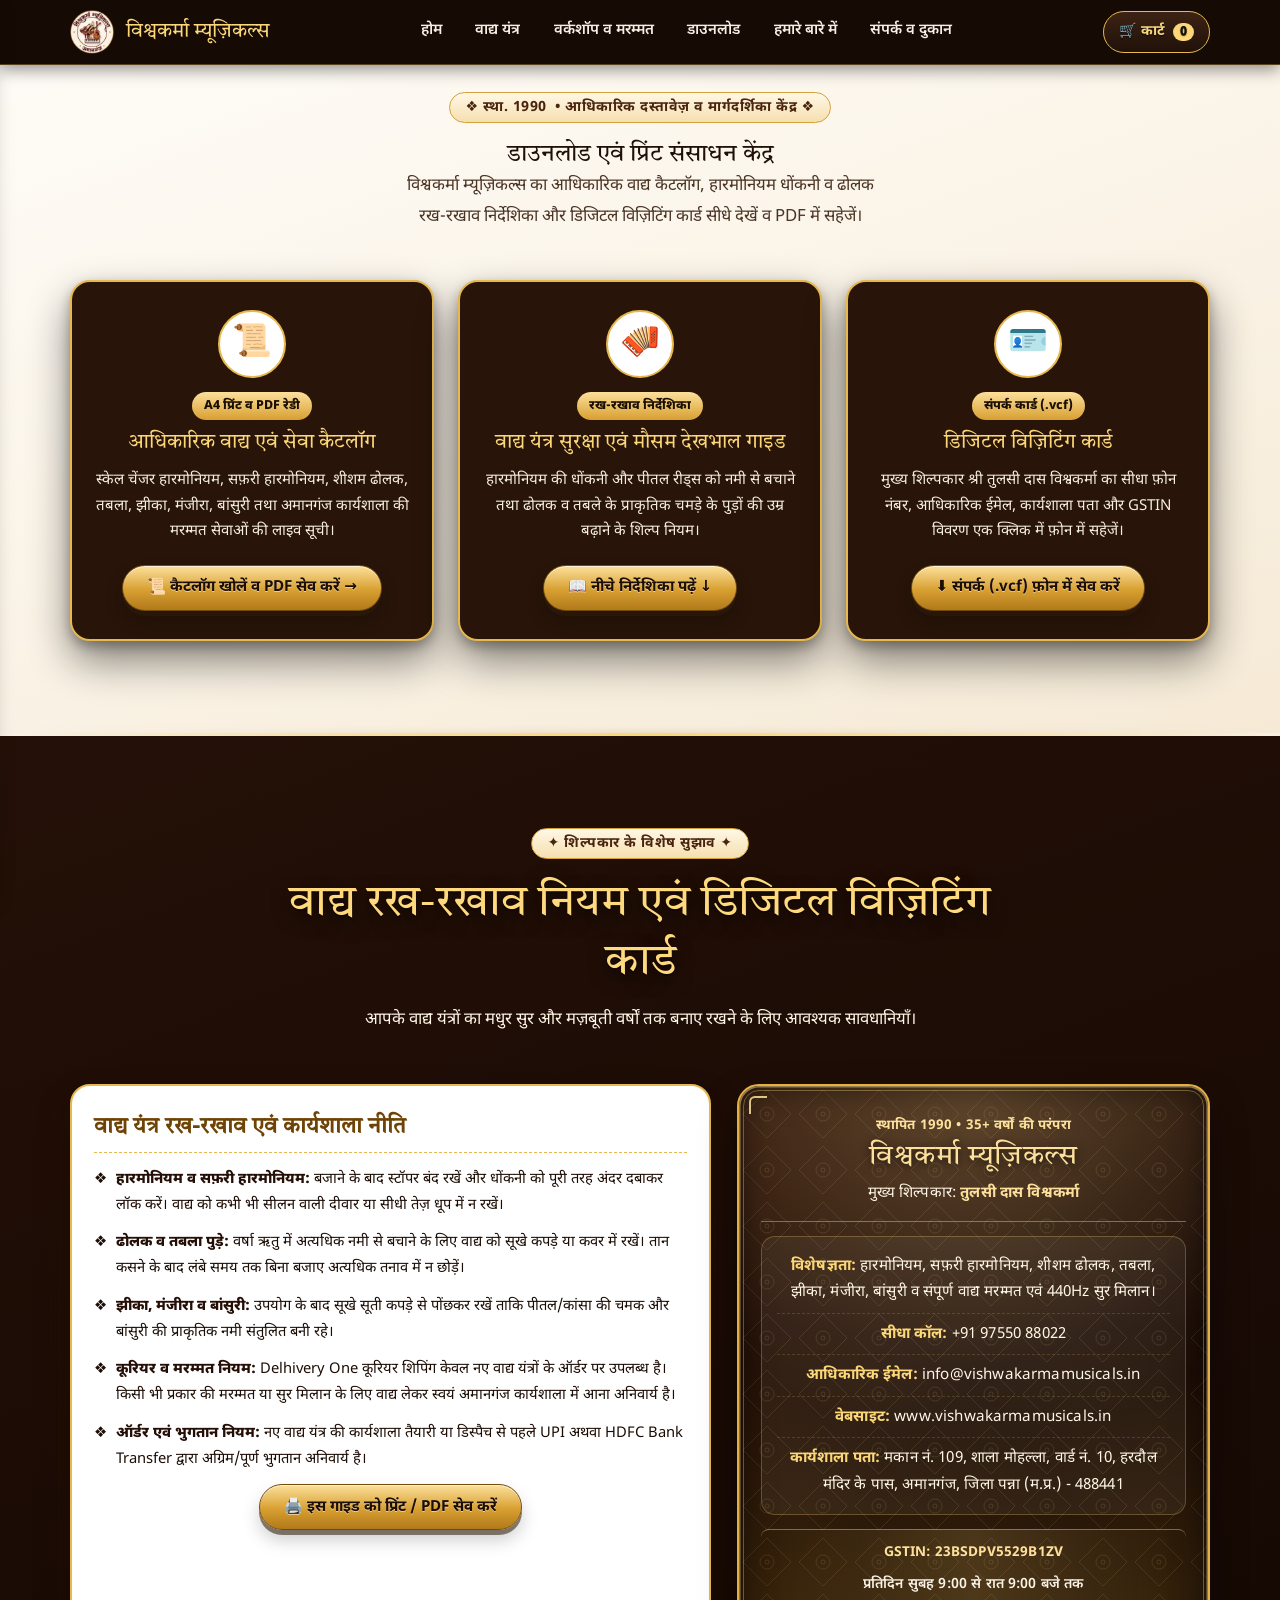
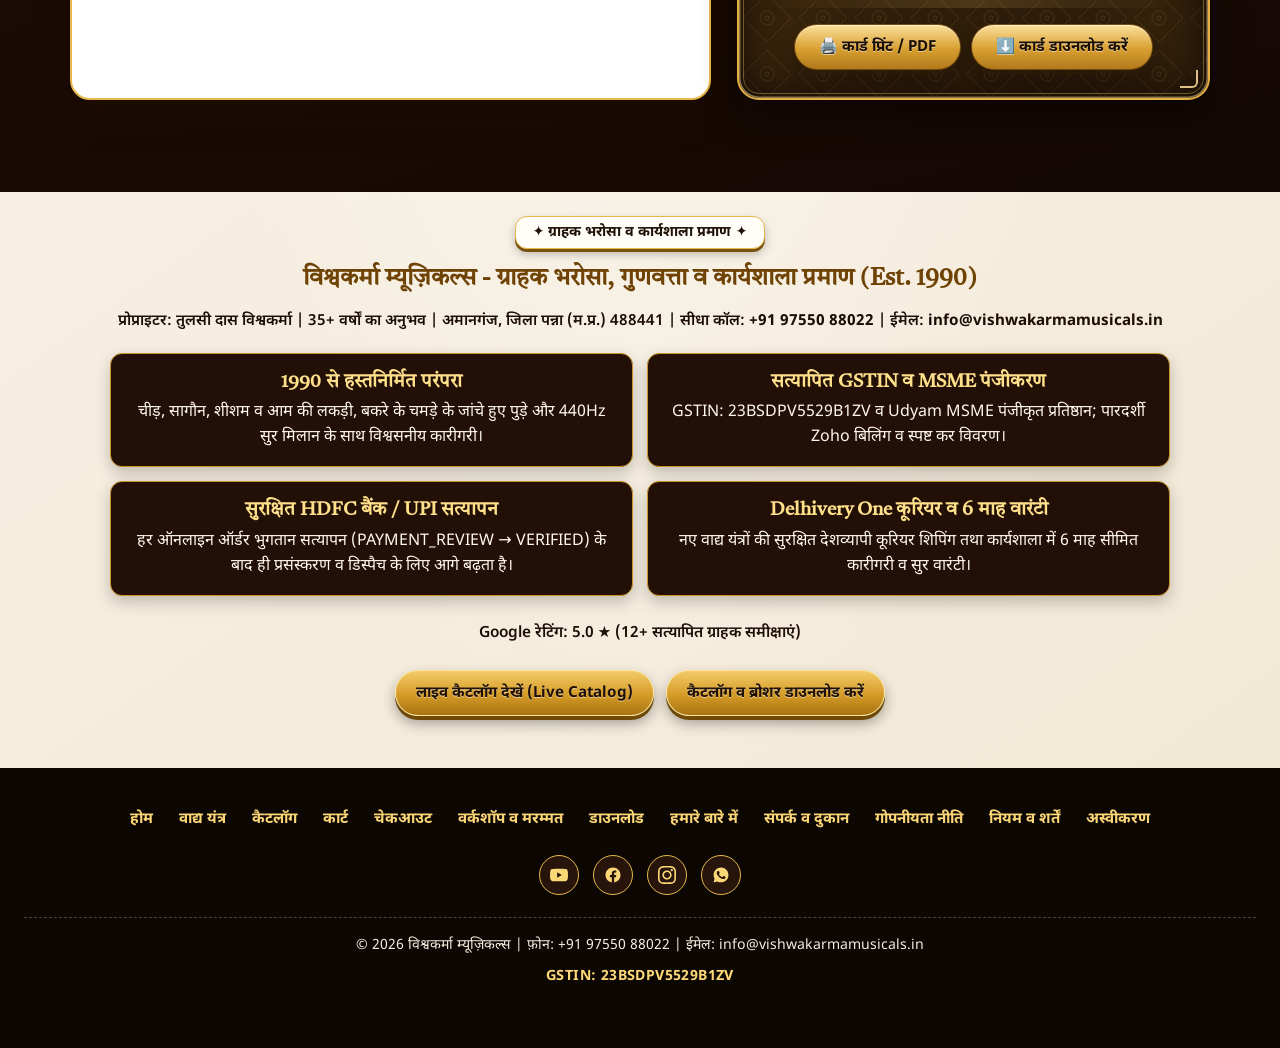
<file: downloads.html>
<!DOCTYPE html>
<html lang="hi">
<head> <link rel="icon" type="image/webp" href="assets/images/brand/favicon.webp"> <meta charset="utf-8"> <meta name="viewport" content="width=device-width, initial-scale=1"> <title>आधिकारिक कैटलॉग, रख-रखाव गाइड व विज़िटिंग कार्ड डाउनलोड | विश्वकर्मा म्यूज़िकल्स अमानगंज</title> <meta name="description" content="विश्वकर्मा म्यूज़िकल्स, अमानगंज (पन्ना) का आधिकारिक वाद्य कैटलॉग, हारमोनियम धोंकनी व ढोलक रख-रखाव गाइड, कार्यशाला मरम्मत नियम व डिजिटल विज़िटिंग कार्ड।"> <link rel="canonical" href="https://vishwakarmamusicals.in/downloads.html"> <link rel="preconnect" href="https://fonts.googleapis.com"> <link rel="preconnect" href="https://fonts.gstatic.com" crossorigin> <link href="https://fonts.googleapis.com/css2?family=Noto+Sans+Devanagari:wght@400;500;600;700;800&family=Tiro+Devanagari+Hindi&display=swap" rel="stylesheet"> <link rel="stylesheet" href="assets/css/main.css"> <style> .downloads-grid { display: grid; grid-template-columns: repeat(auto-fit, minmax(290px, 1fr)); gap: 24px; margin-top: 12px; } .dl-card-dark { background: var(--surface-dark-card); border: 2.5px solid var(--gold-border); border-radius: 20px; padding: 28px 22px; color: var(--text-light); box-shadow: var(--depth-shadow-dark); display: flex; flex-direction: column; text-align: center; } .dl-icon-circle { width: 68px; height: 68px; margin: 0 auto 14px; border-radius: 50%; background: #ffffff; border: 2px solid var(--gold-border); display: flex; align-items: center; justify-content: center; font-size: 2rem; } .dl-tag { display: inline-block; margin: 0 auto 10px; font-size: 0.78rem; font-weight: 800; color: #1a0e04; background: linear-gradient(180deg, #fce09b 0%, #d89f31 100%); padding: 3px 12px; border-radius: 999px; } .dl-card-dark h3 { font-size: 1.28rem; color: var(--gold-bright); margin-bottom: 10px; } .dl-card-dark p { font-size: 0.94rem; color: var(--text-muted-light); margin-bottom: 20px; flex-grow: 1; line-height: 1.7; } .guide-grid { display: grid; grid-template-columns: 1.15fr 0.85fr; gap: 26px; align-items: stretch; } @media (max-width: 900px) { .guide-grid { grid-template-columns: 1fr; } } .care-sheet-light { background: #ffffff; border: 2.5px solid var(--gold-border); border-radius: 20px; padding: 26px 22px; color: var(--text-dark); box-shadow: var(--depth-shadow); } .care-sheet-light h3 { color: var(--maroon-title); font-size: 1.4rem; margin-bottom: 14px; border-bottom: 1.5px dashed var(--gold-border); padding-bottom: 10px; } .care-list { list-style: none; } .care-list li { position: relative; padding-left: 22px; margin-bottom: 12px; color: var(--text-muted-dark); font-size: 0.95rem; line-height: 1.7; } .care-list li::before { content: "❖"; position: absolute; left: 0; color: var(--gold-deep); } .care-list li strong { color: var(--text-dark); } .visiting-card-box { background: linear-gradient(145deg, #2b1509 0%, #140803 100%); border: 2.5px solid var(--gold-border); border-radius: 20px; padding: 26px 22px; color: #ffffff; box-shadow: var(--depth-shadow-dark); display: flex; flex-direction: column; justify-content: space-between; text-align: center; } .vc-top { border-bottom: 1px dashed rgba(252, 215, 119, 0.4); padding-bottom: 14px; margin-bottom: 14px; } .vc-top h3 { color: var(--gold-bright); font-size: 1.55rem; margin-bottom: 4px; } .vc-body { font-size: 0.93rem; color: #f5ede0; line-height: 1.75; } .vc-body strong { color: var(--gold-bright); } .vc-footer { margin-top: 16px; padding-top: 12px; border-top: 1px dashed rgba(252, 215, 119, 0.4); font-size: 0.85rem; color: var(--gold-bright); font-weight: 700; } .visiting-card-box {
  position: relative;
  background:
    radial-gradient(circle at top right, rgba(252, 215, 119, 0.14), transparent 45%),
    radial-gradient(circle at bottom left, rgba(216, 159, 49, 0.12), transparent 45%),
    linear-gradient(145deg, #2b1509 0%, #140803 100%) !important;
  border: 2.5px solid #d89f31 !important;
  outline: 1px solid rgba(252, 215, 119, 0.35);
  outline-offset: -7px;
  border-radius: 20px !important;
  padding: 28px 24px !important;
  color: #ffffff !important;
  font-family: 'Noto Sans Devanagari', 'Tiro Devanagari Hindi', sans-serif !important;
  letter-spacing: 0.01em;
}

@media print {
  @page { size: A4 portrait; margin: 12mm; }
  html, body {
    print-color-adjust: exact !important;
    -webkit-print-color-adjust: exact !important;
    background: #ffffff !important;
    margin: 0 !important;
    padding: 0 !important;
  }
  .site-header,
  .sec-footer-light-wrap,
  .page-footer-nav-dark,
  .mobile-sticky-bar,
  .no-print,
  button,
  .btn-wrap {
    display: none !important;
  }
  body.printing-vcard-only > :not(main),
  body.printing-vcard-only main > :not(#maintenance-guide),
  body.printing-vcard-only #maintenance-guide .sec-head,
  body.printing-vcard-only #maintenance-guide .care-sheet-light,
  body.printing-vcard-only .visiting-card-box .no-print,
  body.printing-vcard-only .visiting-card-box .btn-wrap,
  body.printing-vcard-only .visiting-card-box button {
    display: none !important;
  }
  body.printing-vcard-only main,
  body.printing-vcard-only #maintenance-guide,
  body.printing-vcard-only #maintenance-guide .container,
  body.printing-vcard-only #maintenance-guide .guide-grid {
    display: block !important;
    padding: 0 !important;
    margin: 0 !important;
    width: 100% !important;
    max-width: 100% !important;
    background: transparent !important;
  }
  body.printing-vcard-only .visiting-card-box {
    display: block !important;
    max-width: 460px !important;
    width: 100% !important;
    margin: 12mm auto 0 !important;
    box-shadow: none !important;
    print-color-adjust: exact !important;
    -webkit-print-color-adjust: exact !important;
    break-inside: avoid !important;
    page-break-inside: avoid !important;
  }
} </style>
<!-- VM_PREMIUM_VCARD_START -->
<style id="vm-premium-vcard-style">
  .visiting-card-box {
    position: relative !important;
    background-color: #1a0b05 !important;
    background-image:
      radial-gradient(circle at 50% 0%, rgba(252, 224, 155, 0.25), transparent 55%),
      radial-gradient(circle at 12% 88%, rgba(216, 159, 49, 0.18), transparent 44%),
      radial-gradient(circle at 88% 88%, rgba(216, 159, 49, 0.18), transparent 44%),
      url("data:image/svg+xml,%3Csvg xmlns=%27http://www.w3.org/2000/svg%27 width=%2756%27 height=%2756%27 viewBox=%270 0 56 56%27%3E%3Cg fill=%27none%27 stroke=%27%23fce09b%27 stroke-opacity=%270.11%27 stroke-width=%271%27%3E%3Cpath d=%27M28 4 L52 28 L28 52 L4 28 Z%27/%3E%3Ccircle cx=%2728%27 cy=%2728%27 r=%277%27/%3E%3Ccircle cx=%2728%27 cy=%2728%27 r=%272%27/%3E%3C/g%3E%3C/svg%3E"),
      linear-gradient(155deg, #32170a 0%, #190a04 52%, #0e0502 100%) !important;
    background-size: 100% 100%, 100% 100%, 100% 100%, 56px 56px, 100% 100% !important;
    border: 2.5px solid #e5b042 !important;
    border-radius: 22px !important;
    padding: 28px 22px !important;
    color: #fffdf9 !important;
    font-family: 'Noto Sans Devanagari', 'Tiro Devanagari Hindi', sans-serif !important;
    box-shadow:
      inset 0 0 0 1.5px rgba(252, 224, 155, 0.48),
      inset 0 0 34px rgba(0, 0, 0, 0.58),
      0 18px 36px rgba(0, 0, 0, 0.42) !important;
  }
  .visiting-card-box::before,
  .visiting-card-box::after {
    content: "" !important;
    position: absolute !important;
    width: 18px !important;
    height: 18px !important;
    border-color: #fce09b !important;
    pointer-events: none !important;
    opacity: 0.85 !important;
  }
  .visiting-card-box::before {
    top: 10px !important;
    left: 10px !important;
    border-top: 2px solid #fce09b !important;
    border-left: 2px solid #fce09b !important;
    border-top-left-radius: 6px !important;
  }
  .visiting-card-box::after {
    bottom: 10px !important;
    right: 10px !important;
    border-bottom: 2px solid #fce09b !important;
    border-right: 2px solid #fce09b !important;
    border-bottom-right-radius: 6px !important;
  }
  .visiting-card-box .vc-top {
    border-bottom: 1px solid rgba(252, 215, 119, 0.42) !important;
    padding-bottom: 14px !important;
    margin-bottom: 14px !important;
  }
  .visiting-card-box .vc-top h3 {
    color: #fce09b !important;
    font-size: clamp(1.48rem, 2.2vw, 1.82rem) !important;
    letter-spacing: 0.02em;
    text-shadow: 0 2px 10px rgba(0, 0, 0, 0.65);
  }
  .visiting-card-box .vc-body {
    background: rgba(255, 248, 231, 0.055) !important;
    border: 1px solid rgba(252, 215, 119, 0.25) !important;
    border-radius: 14px !important;
    padding: 14px 15px !important;
    font-size: 0.95rem !important;
    line-height: 1.74 !important;
    color: #fbf4e6 !important;
  }
  .visiting-card-box .vc-body p {
    margin: 0 !important;
    padding: 7px 0 !important;
    border-bottom: 1px dashed rgba(252, 215, 119, 0.16) !important;
  }
  .visiting-card-box .vc-body p:last-child {
    border-bottom: 0 !important;
    padding-bottom: 2px !important;
  }
  .visiting-card-box .vc-body p:first-child {
    padding-top: 2px !important;
  }
  .visiting-card-box .vc-footer {
    margin-top: 14px !important;
    padding: 11px 12px !important;
    border-top: 1px solid rgba(252, 215, 119, 0.42) !important;
    background: linear-gradient(90deg, transparent, rgba(252, 215, 119, 0.15), transparent) !important;
    border-radius: 8px !important;
    color: #fce09b !important;
    font-weight: 700 !important;
    display: flex !important;
    flex-direction: column !important;
    align-items: center !important;
    gap: 4px !important;
  }
  .visiting-card-box .vc-footer > span {
    display: block !important;
    width: 100% !important;
    text-align: center !important;
  }
  .visiting-card-box .btn-wrap {
    margin-top: 16px !important;
    display: flex !important;
    gap: 10px !important;
    justify-content: center !important;
    flex-wrap: wrap !important;
  }

  @media print {
    @page { size: A4 portrait; margin: 12mm; }
    html, body {
      -webkit-print-color-adjust: exact !important;
      print-color-adjust: exact !important;
      background: #ffffff !important;
      margin: 0 !important;
      padding: 0 !important;
    }
    .site-header,
    .sec-footer-light-wrap,
    .page-footer-nav-dark,
    .mobile-sticky-bar,
    .no-print,
    button,
    .btn-wrap {
      display: none !important;
    }
    body.printing-vcard-only > :not(main),
    body.printing-vcard-only main > :not(#maintenance-guide),
    body.printing-vcard-only #maintenance-guide .sec-head,
    body.printing-vcard-only #maintenance-guide .care-sheet-light,
    body.printing-vcard-only .visiting-card-box .no-print,
    body.printing-vcard-only .visiting-card-box .btn-wrap,
    body.printing-vcard-only .visiting-card-box button {
      display: none !important;
    }
    body.printing-vcard-only main,
    body.printing-vcard-only #maintenance-guide,
    body.printing-vcard-only #maintenance-guide .container,
    body.printing-vcard-only #maintenance-guide .guide-grid {
      display: block !important;
      padding: 0 !important;
      margin: 0 !important;
      width: 100% !important;
      max-width: 100% !important;
      background: transparent !important;
    }
    body.printing-vcard-only .visiting-card-box {
      display: block !important;
      max-width: 460px !important;
      width: 100% !important;
      margin: 14mm auto 0 !important;
      -webkit-print-color-adjust: exact !important;
      print-color-adjust: exact !important;
      box-shadow: inset 0 0 0 1.5px rgba(252, 224, 155, 0.48) !important;
      break-inside: avoid !important;
      page-break-inside: avoid !important;
    }
  }
</style>
<!-- VM_PREMIUM_VCARD_END -->
<style id="vm-3d-vcard-btns-style">
  .visiting-card-box .btn-wrap {
    margin-top: 18px;
    display: flex;
    gap: 12px 16px;
    justify-content: center;
    align-items: center;
    flex-wrap: wrap;
  }
  .visiting-card-box .btn.btn-gold {
    display: inline-flex;
    align-items: center;
    justify-content: center;
    gap: 8px;
    min-height: 46px;
    padding: 10px 24px;
    border-radius: 999px;
    font-weight: 700;
    font-size: 0.95rem;
    background: linear-gradient(180deg, #fce09b 0%, #d89f31 55%, #b1791a 100%) !important;
    color: #1a0e04 !important;
    -webkit-text-fill-color: #1a0e04 !important;
    border: 1px solid #734c0a !important;
    box-shadow: 0 5px 0 rgba(48,28,8,.55), 0 10px 18px rgba(0,0,0,.20), inset 0 1px 0 rgba(255,255,255,.6);
    cursor: pointer;
  }
  .visiting-card-box .btn.btn-gold:hover {
    transform: translateY(-3px);
    filter: brightness(1.04);
    box-shadow: 0 8px 0 rgba(48,28,8,.48), 0 16px 24px rgba(0,0,0,.25), inset 0 1px 0 rgba(255,255,255,.68);
  }
  .visiting-card-box .btn.btn-gold:active {
    transform: translateY(3px);
    box-shadow: 0 2px 0 rgba(48,28,8,.55), 0 4px 8px rgba(0,0,0,.18);
  }
  @media print {
    .visiting-card-box .no-print,
    .visiting-card-box .btn-wrap,
    .visiting-card-box button,
    #print-visiting-card-btn,
    #download-visiting-card-btn {
      display: none !important;
    }
  }
</style>

<style id="vm-care-guide-print-style">
#vm-care-print-only {
  display: none;
}
@media print {
  @page { size: A4 portrait; margin: 12mm; }
  body.printing-care-only > :not(#vm-care-print-only) {
    display: none !important;
  }
  body.printing-care-only #vm-care-print-only {
    display: block !important;
    width: 100% !important;
    margin: 0 !important;
    padding: 0 !important;
    background: #ffffff !important;
  }
  body.printing-care-only #vm-care-print-only .care-sheet-light {
    display: block !important;
    width: 100% !important;
    max-width: 100% !important;
    margin: 0 !important;
    padding: 18px 20px !important;
    background: #ffffff !important;
    color: #111111 !important;
    border: 2px solid #d89f31 !important;
    border-radius: 12px !important;
    box-shadow: none !important;
  }
  body.printing-care-only #vm-care-print-only .btn-wrap,
  body.printing-care-only #vm-care-print-only .no-print,
  body.printing-care-only #vm-care-print-only button {
    display: none !important;
  }
}
</style>
</head>
<body> <header class="site-header" id="site-header"> <div class="container header-inner"> <a class="brand-logo" href="index.html"> <img src="assets/images/brand/logo.webp" alt="विश्वकर्मा म्यूज़िकल्स लोगो" onerror="if(!this.dataset.f1){this.dataset.f1='1';this.src='assets/images/brand/favicon.webp';}else{this.style.display='none';}"> <span class="brand-name">विश्वकर्मा म्यूज़िकल्स</span> </a> <nav class="main-nav" aria-label="मुख्य नेविगेशन"> <a href="index.html">होम</a> <a href="instruments.html">वाद्य यंत्र</a> <a href="workshop.html">वर्कशॉप व मरम्मत</a> <a href="downloads.html">डाउनलोड</a> <a href="about.html">हमारे बारे में</a> <a href="contact.html">संपर्क व दुकान</a> </nav> <div class="header-actions"> <a href="cart.html" class="cart-trigger-btn" id="header-cart-link" aria-label="कार्ट"> <span>🛒 कार्ट</span> <span class="cart-badge" id="header-cart-count">0</span> </a> </div> </div> </header>
<main id="main-content"> <section class="sec-light" id="downloads-section"> <div class="container"> <div class="sec-head"> <span class="badge-tag">❖ स्था. 1990 • आधिकारिक दस्तावेज़ व मार्गदर्शिका केंद्र ❖</span> <h1>डाउनलोड एवं प्रिंट संसाधन केंद्र</h1> <p>विश्वकर्मा म्यूज़िकल्स का आधिकारिक वाद्य कैटलॉग, हारमोनियम धोंकनी व ढोलक रख-रखाव निर्देशिका और डिजिटल विज़िटिंग कार्ड सीधे देखें व PDF में सहेजें।</p> </div> <div class="downloads-grid"> <article class="dl-card-dark"> <div class="dl-icon-circle" aria-hidden="true">📜</div> <span class="dl-tag">A4 प्रिंट व PDF रेडी</span> <h3>आधिकारिक वाद्य एवं सेवा कैटलॉग</h3> <p>स्केल चेंजर हारमोनियम, सफ़री हारमोनियम, शीशम ढोलक, तबला, झीका, मंजीरा, बांसुरी तथा अमानगंज कार्यशाला की मरम्मत सेवाओं की लाइव सूची।</p> <div class="btn-wrap"> <a class="btn btn-gold" href="catalog.html">📜 कैटलॉग खोलें व PDF सेव करें →</a> </div> </article> <article class="dl-card-dark"> <div class="dl-icon-circle" aria-hidden="true">🪗</div> <span class="dl-tag">रख-रखाव निर्देशिका</span> <h3>वाद्य यंत्र सुरक्षा एवं मौसम देखभाल गाइड</h3> <p>हारमोनियम की धोंकनी और पीतल रीड्स को नमी से बचाने तथा ढोलक व तबले के प्राकृतिक चमड़े के पुड़ों की उम्र बढ़ाने के शिल्प नियम।</p> <div class="btn-wrap"> <a class="btn btn-gold" href="#maintenance-guide">📖 नीचे निर्देशिका पढ़ें ↓</a> </div> </article> <article class="dl-card-dark"> <div class="dl-icon-circle" aria-hidden="true">🪪</div> <span class="dl-tag">संपर्क कार्ड (.vcf)</span> <h3>डिजिटल विज़िटिंग कार्ड</h3> <p>मुख्य शिल्पकार श्री तुलसी दास विश्वकर्मा का सीधा फ़ोन नंबर, आधिकारिक ईमेल, कार्यशाला पता और GSTIN विवरण एक क्लिक में फ़ोन में सहेजें।</p> <div class="btn-wrap"> <button type="button" class="btn btn-gold" id="download-vcard-btn">⬇️ संपर्क (.vcf) फ़ोन में सेव करें</button> </div> </article> </div> </div> </section> <hr class="gold-section-divider"> <section class="sec-dark" id="maintenance-guide"> <div class="container"> <div class="sec-head"> <span class="badge-tag">✦ शिल्पकार के विशेष सुझाव ✦</span> <h2>वाद्य रख-रखाव नियम एवं डिजिटल विज़िटिंग कार्ड</h2> <p>आपके वाद्य यंत्रों का मधुर सुर और मज़बूती वर्षों तक बनाए रखने के लिए आवश्यक सावधानियाँ।</p> </div> <div class="guide-grid"> <div class="care-sheet-light"> <h3>वाद्य यंत्र रख-रखाव एवं कार्यशाला नीति</h3> <ul class="care-list"> <li><strong>हारमोनियम व सफ़री हारमोनियम:</strong> बजाने के बाद स्टॉपर बंद रखें और धोंकनी को पूरी तरह अंदर दबाकर लॉक करें। वाद्य को कभी भी सीलन वाली दीवार या सीधी तेज़ धूप में न रखें।</li> <li><strong>ढोलक व तबला पुड़े:</strong> वर्षा ऋतु में अत्यधिक नमी से बचाने के लिए वाद्य को सूखे कपड़े या कवर में रखें। तान कसने के बाद लंबे समय तक बिना बजाए अत्यधिक तनाव में न छोड़ें।</li> <li><strong>झीका, मंजीरा व बांसुरी:</strong> उपयोग के बाद सूखे सूती कपड़े से पोंछकर रखें ताकि पीतल/कांसा की चमक और बांसुरी की प्राकृतिक नमी संतुलित बनी रहे।</li> <li><strong>कूरियर व मरम्मत नियम:</strong> Delhivery One कूरियर शिपिंग केवल नए वाद्य यंत्रों के ऑर्डर पर उपलब्ध है। किसी भी प्रकार की मरम्मत या सुर मिलान के लिए वाद्य लेकर स्वयं अमानगंज कार्यशाला में आना अनिवार्य है।</li> <li><strong>ऑर्डर एवं भुगतान नियम:</strong> नए वाद्य यंत्र की कार्यशाला तैयारी या डिस्पैच से पहले UPI अथवा HDFC Bank Transfer द्वारा अग्रिम/पूर्ण भुगतान अनिवार्य है।</li> </ul> <div class="btn-wrap no-print"> <button type="button" class="btn btn-gold" id="print-care-guide-btn">🖨️ इस गाइड को प्रिंट / PDF सेव करें</button> </div> </div> <aside class="visiting-card-box">
  <div class="vc-top">
    <span style="font-size:0.84rem;color:#fce09b;font-weight:700;display:block;">स्थापित 1990 • 35+ वर्षों की परंपरा</span>
    <h3>विश्वकर्मा म्यूज़िकल्स</h3>
    <p style="font-size:0.94rem;color:#fbf4e6;margin:4px 0 0;">मुख्य शिल्पकार: <strong style="color:#fce09b;">तुलसी दास विश्वकर्मा</strong></p>
  </div>
  <div class="vc-body">
    <p><strong>विशेषज्ञता:</strong> हारमोनियम, सफ़री हारमोनियम, शीशम ढोलक, तबला, झीका, मंजीरा, बांसुरी व संपूर्ण वाद्य मरम्मत एवं 440Hz सुर मिलान।</p>
    <p><strong>सीधा कॉल:</strong> +91 97550 88022</p>
    <p><strong>आधिकारिक ईमेल:</strong> info@vishwakarmamusicals.in</p>
    <p><strong>वेबसाइट:</strong> www.vishwakarmamusicals.in</p>
    <p><strong>कार्यशाला पता:</strong> मकान नं. 109, शाला मोहल्ला, वार्ड नं. 10, हरदौल मंदिर के पास, अमानगंज, जिला पन्ना (म.प्र.) - 488441</p>
  </div>
  <div class="vc-footer" style="display:flex;flex-direction:column;align-items:center;gap:4px;">
    <span style="display:block;width:100%;color:#fce09b;font-weight:700;">GSTIN: 23BSDPV5529B1ZV</span>
    <span style="display:block;width:100%;margin-top:2px;font-weight:600;color:#fbf4e6;font-size:0.88rem;">प्रतिदिन सुबह 9:00 से रात 9:00 बजे तक</span>
  </div>
  <div class="btn-wrap no-print">
    <button type="button" class="btn btn-gold" id="print-visiting-card-btn">🖨️ कार्ड प्रिंट / PDF</button>
    <button type="button" class="btn btn-gold" id="download-visiting-card-btn">⬇️ कार्ड डाउनलोड करें</button>
  </div>
</aside> </div> </div> </section> <div class="sec-footer-light-wrap"> </main> <footer class="page-footer-nav-dark">
      <div class="pfn-links">
        <a href="index.html">होम</a>
        <a href="instruments.html">वाद्य यंत्र</a>
        <a href="catalog.html">कैटलॉग</a>
        <a href="cart.html">कार्ट</a>
        <a href="checkout.html">चेकआउट</a>
        <a href="workshop.html">वर्कशॉप व मरम्मत</a>
        <a href="downloads.html">डाउनलोड</a>
        <a href="about.html">हमारे बारे में</a>
        <a href="contact.html">संपर्क व दुकान</a>
        <a href="privacy-policy.html">गोपनीयता नीति</a>
        <a href="terms-and-conditions.html">नियम व शर्तें</a>
        <a href="disclaimer.html">अस्वीकरण</a>
      </div>
      <div class="social-links-footer" aria-label="सोशल मीडिया व व्हाट्सएप लिंक">
        <a class="social-icon-btn" href="https://www.youtube.com/@vishwakarmamusicals" target="_blank" rel="noopener noreferrer" aria-label="YouTube" title="YouTube">
          <svg viewBox="0 0 24 24"><path d="M23.498 6.186a3.016 3.016 0 0 0-2.122-2.136C19.505 3.545 12 3.545 12 3.545s-7.505 0-9.377.505A3.017 3.017 0 0 0 .502 6.186C0 8.07 0 12 0 12s0 3.93.502 5.814a3.016 3.016 0 0 0 2.122 2.136c1.871.505 9.376.505 9.376.505s7.505 0 9.377-.505a3.015 3.015 0 0 0 2.122-2.136C24 15.93 24 12 24 12s0-3.93-.502-5.814zM9.545 15.568V8.432L15.818 12l-6.273 3.568z"/></svg>
        </a>
        <a class="social-icon-btn" href="https://www.facebook.com/vishwakarmamusicalsamanganj/" target="_blank" rel="noopener noreferrer" aria-label="Facebook" title="Facebook">
          <svg viewBox="0 0 24 24"><path d="M12 2C6.477 2 2 6.477 2 12c0 4.991 3.657 9.128 8.438 9.878v-6.987h-2.54V12h2.54V9.797c0-2.506 1.492-3.89 3.777-3.89 1.094 0 2.238.195 2.238.195v2.46h-1.26c-1.243 0-1.63.771-1.63 1.562V12h2.773l-.443 2.89h-2.33v6.988C18.343 21.128 22 16.991 22 12c0-5.523-4.477-10-10-10z"/></svg>
        </a>
        <a class="social-icon-btn" href="https://www.instagram.com/vishwakarmamusicals/" target="_blank" rel="noopener noreferrer" aria-label="Instagram" title="Instagram">
          <svg viewBox="0 0 24 24"><path d="M12 2.163c3.204 0 3.584.012 4.85.07 3.252.148 4.771 1.691 4.919 4.919.058 1.265.069 1.645.069 4.849 0 3.205-.012 3.584-.069 4.849-.149 3.225-1.664 4.771-4.919 4.919-1.266.058-1.644.07-4.85.07-3.204 0-3.584-.012-4.849-.07-3.26-.149-4.771-1.699-4.919-4.92-.058-1.265-.07-1.644-.07-4.849 0-3.204.013-3.583.07-4.849.149-3.227 1.664-4.771 4.919-4.919 1.266-.057 1.645-.069 4.849-.069zm0-2.163c-3.259 0-3.667.014-4.947.072-4.358.2-6.78 2.618-6.98 6.98-.059 1.281-.073 1.689-.073 4.948 0 3.259.014 3.668.072 4.948.2 4.358 2.618 6.78 6.98 6.98 1.281.058 1.689.072 4.948.072 3.259 0 3.668-.014 4.948-.072 4.354-.2 6.782-2.618 6.979-6.98.059-1.28.073-1.689.073-4.948 0-3.259-.014-3.667-.072-4.947-.196-4.354-2.617-6.78-6.979-6.98-1.281-.059-1.69-.073-4.949-.073zm0 5.838c-3.403 0-6.162 2.759-6.162 6.162s2.759 6.163 6.162 6.163 6.162-2.759 6.162-6.163c0-3.403-2.759-6.162-6.162-6.162zm0 10.162c-2.209 0-4-1.79-4-4 0-2.209 1.791-4 4-4s4 1.791 4 4c0 2.21-1.791 4-4 4zm6.406-11.845c-.796 0-1.441.645-1.441 1.44s.645 1.44 1.441 1.44c.795 0 1.439-.645 1.439-1.44s-.644-1.44-1.439-1.44z"/></svg>
        </a>
        <a class="social-icon-btn" href="https://wa.me/919755088022" target="_blank" rel="noopener noreferrer" aria-label="WhatsApp" title="WhatsApp">
          <svg viewBox="0 0 24 24"><path d="M12.04 2C6.58 2 2.13 6.45 2.13 11.91c0 1.75.46 3.45 1.32 4.95L2.05 22l5.25-1.38c1.45.79 3.08 1.21 4.74 1.21 5.46 0 9.91-4.45 9.91-9.91S17.5 2 12.04 2zm5.82 14.02c-.24.68-1.4 1.3-1.92 1.38-.5.08-1.13.11-1.82-.11-.42-.13-.96-.31-1.65-.61-2.91-1.26-4.81-4.19-4.96-4.38-.15-.19-1.18-1.57-1.18-3 0-1.43.75-2.13 1.01-2.42.27-.29.58-.36.78-.36h.56c.18 0 .42-.07.66.5.24.57.82 2 .89 2.15.07.15.12.32.02.51-.1.19-.15.31-.3.48-.15.17-.31.38-.44.51-.15.15-.3.31-.13.6.17.29.76 1.25 1.63 2.02 1.12 1 2.07 1.31 2.36 1.46.29.15.46.12.63-.07.17-.19.72-.84.91-1.13.19-.29.39-.24.65-.14.27.1 1.69.8 1.98.94.29.15.48.22.55.34.07.12.07.7-.17 1.38z"/></svg>
        </a>
      </div>
      <p class="pfn-copy">
        <span class="pfn-copy-main">© 2026 विश्वकर्मा म्यूज़िकल्स | फ़ोन: <a href="tel:+919755088022">+91 97550 88022</a> | ईमेल: <a href="mailto:info@vishwakarmamusicals.in">info@vishwakarmamusicals.in</a></span>
        <span class="pfn-gst-line">GSTIN: 23BSDPV5529B1ZV</span>
      </p>
    </footer> </div> <div class="mobile-sticky-bar"> <a class="btn btn-gold" href="tel:+919755088022">📞 अभी कॉल करें</a> <a class="btn btn-outline" href="instruments.html">🎵 वाद्य संग्रह</a> </div> <script src="assets/js/config.js"></script> <script src="assets/js/cart.js"></script> <script src="assets/js/vm-ui-v9.js"></script> <script id="vm-vcard-actions-script">
(function () {
  var vcfBtn = document.getElementById("download-vcard-btn");
  var printBtn = document.getElementById("print-visiting-card-btn");
  var dlBtn = document.getElementById("download-visiting-card-btn");

  if (vcfBtn) {
    vcfBtn.addEventListener("click", function () {
      var vcardLines = [
        "BEGIN:VCARD",
        "VERSION:3.0",
        "N:Vishwakarma;Tulsidas;;;",
        "FN:Tulsidas Vishwakarma - Vishwakarma Musicals",
        "ORG:Vishwakarma Musicals",
        "TITLE:Master Craftsman",
        "TEL;TYPE=WORK,VOICE:+919755088022",
        "EMAIL;TYPE=PREF,INTERNET:info@vishwakarmamusicals.in",
        "URL:https://vishwakarmamusicals.in",
        "ADR;TYPE=WORK:;;House No. 109, Shala Mohalla, Ward No. 10, Near Hardaul Mandir;Amanganj;Panna;488441;India",
        "NOTE:Est. 1990 | GSTIN: 23BSDPV5529B1ZV | Daily 9:00 AM - 9:00 PM",
        "END:VCARD"
      ];
      var blob = new Blob([vcardLines.join("\r\n")], { type: "text/vcard;charset=utf-8" });
      var url = URL.createObjectURL(blob);
      var a = document.createElement("a");
      a.href = url;
      a.download = "Vishwakarma_Musicals_Tulsidas_Vishwakarma.vcf";
      document.body.appendChild(a);
      a.click();
      document.body.removeChild(a);
      URL.revokeObjectURL(url);
    });
  }

  function clearVcardPrintMode() {
    document.body.classList.remove("printing-vcard-only");
  }
  window.addEventListener("afterprint", clearVcardPrintMode);

  if (printBtn) {
    printBtn.addEventListener("click", function () {
      document.body.classList.add("printing-vcard-only");
      window.print();
      setTimeout(clearVcardPrintMode, 1000);
    });
  }

  if (dlBtn) {
    dlBtn.addEventListener("click", function () {
      var vc = document.querySelector(".visiting-card-box");
      if (!vc) return;
      var clone = vc.cloneNode(true);
      clone.querySelectorAll(".no-print, .btn-wrap, button, #print-visiting-card-btn, #download-visiting-card-btn").forEach(function (el) {
        el.remove();
      });
      var styleTag = document.getElementById("vm-premium-vcard-style");
      var extraCss = styleTag ? styleTag.innerHTML : "";
      var parts = [
        '<!DOCTYPE html><html lang="hi"><head><meta charset="utf-8"><meta name="viewport" content="width=device-width,initial-scale=1">',
        '<title>विश्वकर्मा म्यूज़िकल्स — विज़िटिंग कार्ड</title>',
        '<link href="https://fonts.googleapis.com/css2?family=Noto+Sans+Devanagari:wght@400;600;700;800&family=Tiro+Devanagari+Hindi&display=swap" rel="stylesheet">',
        '<style>*{box-sizing:border-box}body{margin:0;min-height:100vh;display:flex;align-items:center;justify-content:center;padding:20px;background:#f4ede0;font-family:"Noto Sans Devanagari","Tiro Devanagari Hindi",sans-serif;-webkit-print-color-adjust:exact;print-color-adjust:exact}.visiting-card-box{max-width:460px;width:100%;text-align:center}.vc-top span{color:#fce09b;font-weight:700}.vc-body strong{color:#fce09b}.no-print,.btn-wrap,button{display:none!important}',
        extraCss,
        '@media print{body{background:#fff;padding:0;min-height:auto}.visiting-card-box{margin:12mm auto 0}.no-print,.btn-wrap,button{display:none!important}}</style>',
        '</head><body>',
        clone.outerHTML,
        '</body></html>'
      ];
      var blob = new Blob([parts.join("")], { type: "text/html;charset=utf-8" });
      var url = URL.createObjectURL(blob);
      var a = document.createElement("a");
      a.href = url;
      a.download = "Vishwakarma_Musicals_Visiting_Card.html";
      document.body.appendChild(a);
      a.click();
      document.body.removeChild(a);
      URL.revokeObjectURL(url);
    });
  }
})();
</script>
<script id="vm-care-guide-print-script">
(function () {
  var careBtn = document.getElementById("print-care-guide-btn");

  function getOrCreateCarePrintBox() {
    var box = document.getElementById("vm-care-print-only");
    if (!box) {
      box = document.createElement("div");
      box.id = "vm-care-print-only";
      document.body.appendChild(box);
    }
    return box;
  }

  function clearCarePrintBox() {
    document.body.classList.remove("printing-care-only");
    var box = document.getElementById("vm-care-print-only");
    if (box) {
      box.innerHTML = "";
    }
  }

  window.addEventListener("afterprint", clearCarePrintBox);

  if (careBtn) {
    careBtn.addEventListener("click", function () {
      var careSheet = document.querySelector("#maintenance-guide .care-sheet-light");
      if (!careSheet) {
        window.print();
        return;
      }
      var box = getOrCreateCarePrintBox();
      var clone = careSheet.cloneNode(true);
      clone.querySelectorAll(".btn-wrap, .no-print, button").forEach(function (el) {
        el.remove();
      });
      box.innerHTML = "";
      box.appendChild(clone);
      document.body.classList.add("printing-care-only");
      window.print();
      setTimeout(clearCarePrintBox, 1200);
    });
  }
})();
</script>
</body>
</html>
</file>
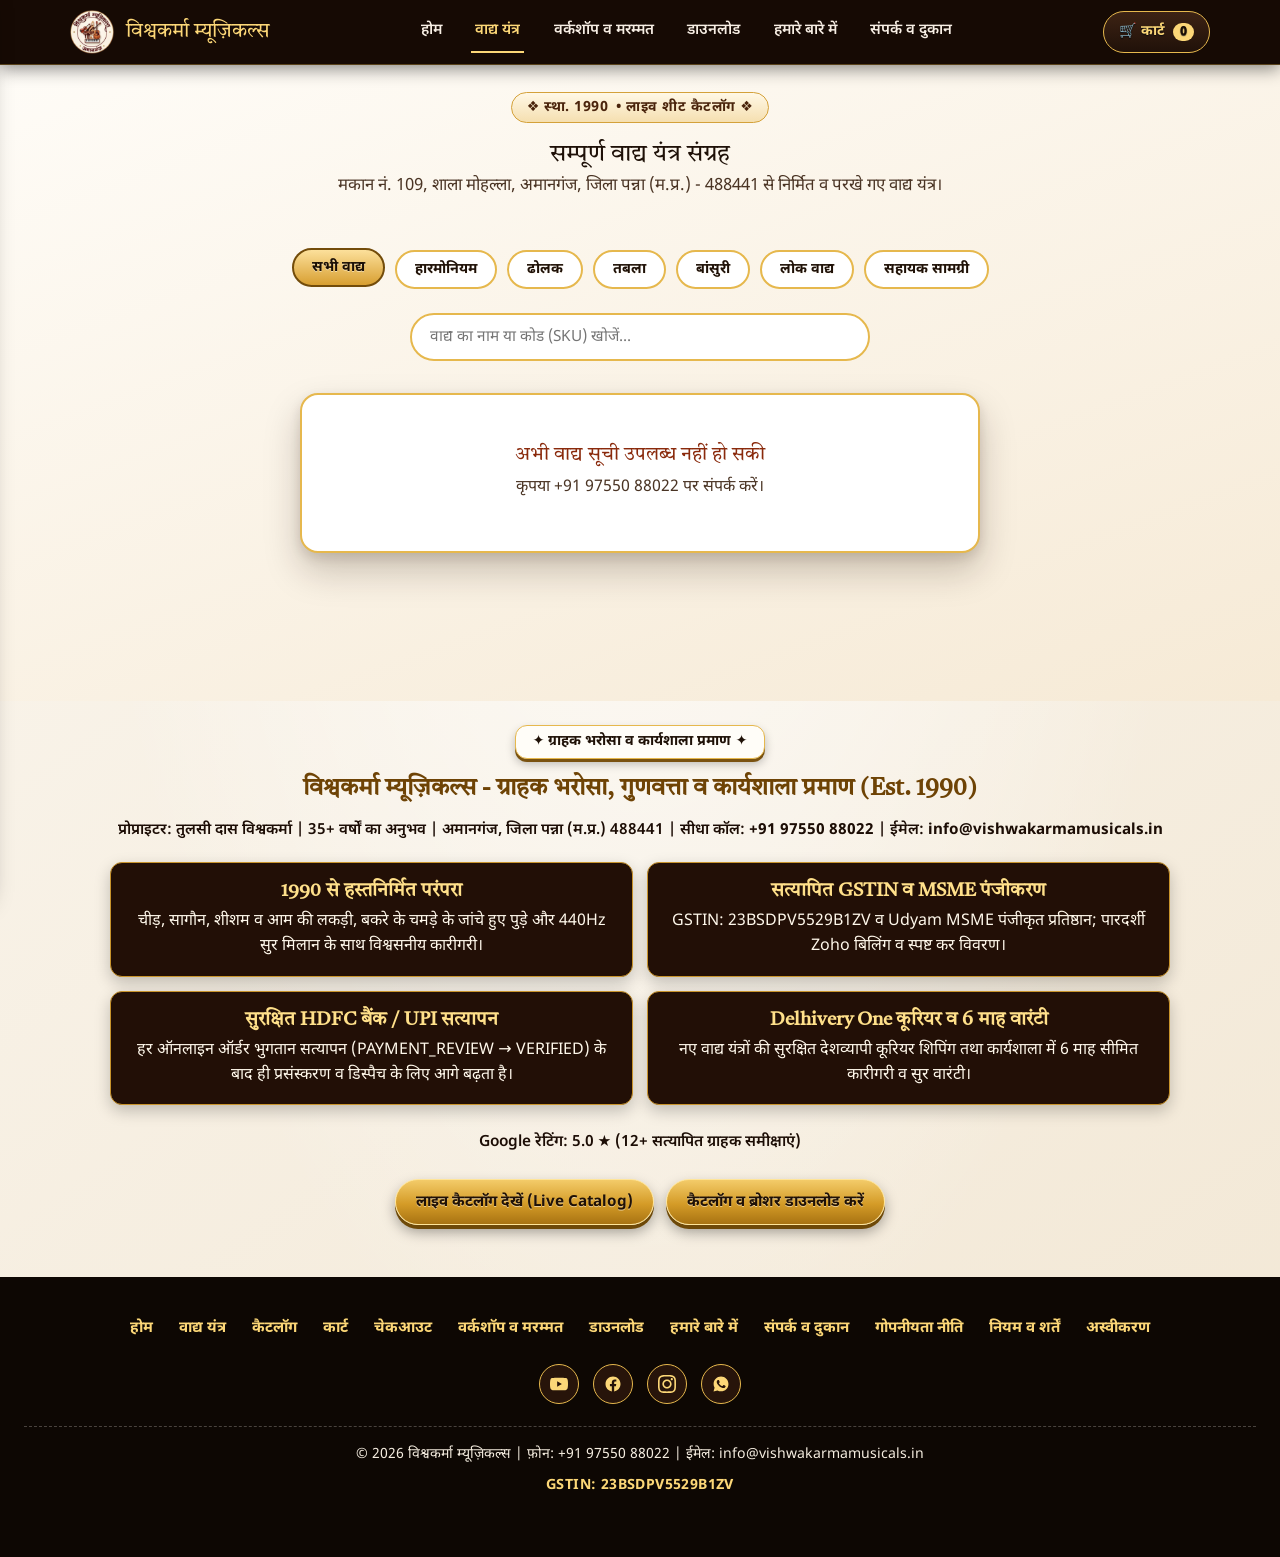
<file: instruments.html>
<!DOCTYPE html> <html lang="hi"> <head> <link rel="icon" type="image/webp" href="assets/images/brand/favicon.webp"> <meta charset="utf-8"> <meta name="viewport" content="width=device-width, initial-scale=1"> <title>हमारे म्यूज़िकल इंस्ट्रूमेंट का कलेक्शन | विश्वकर्मा म्यूज़िकल्स अमानगंज</title> <meta name="description" content="विश्वकर्मा म्यूज़िकल्स अमानगंज का सम्पूर्ण वाद्य यंत्र संग्रह: हारमोनियम, सफ़री हारमोनियम, ढोलक, तबला, बांसुरी, झीका, लकड़ी का डमरू और सहायक सामग्री।"> <link rel="canonical" href="https://vishwakarmamusicals.in/instruments.html"> <link rel="preconnect" href="https://fonts.googleapis.com"> <link rel="preconnect" href="https://fonts.gstatic.com" crossorigin> <link href="https://fonts.googleapis.com/css2?family=Noto+Sans+Devanagari:wght@400;500;600;700;800&family=Tiro+Devanagari+Hindi&display=swap" rel="stylesheet"> <link rel="stylesheet" href="assets/css/main.css"> <style> .filter-bar { position: static; display: flex; flex-wrap: wrap; justify-content: center; align-items: center; gap: 10px; margin-bottom: 24px; } .filter-btn { background: #ffffff; color: var(--text-dark); border: 2px solid var(--gold-border); padding: 8px 18px; border-radius: 999px; font-weight: 700; font-size: 0.9rem; cursor: pointer; font-family: inherit; transition: transform 0.2s ease, background 0.2s ease; } .filter-btn:hover, .filter-btn.active { background: linear-gradient(180deg, #fce09b 0%, #d89f31 100%); color: #1a0e04; border-color: #734c0a; transform: translateY(-2px); } .search-box-wrap { position: static; max-width: 460px; margin: 0 auto 32px; } .search-input { width: 100%; padding: 12px 18px; border-radius: 999px; border: 2px solid var(--gold-border); background: #ffffff; color: var(--text-dark); font-size: 0.96rem; font-family: inherit; outline: none; } .search-input:focus { border-color: var(--maroon-title); box-shadow: 0 0 0 3px rgba(212, 163, 64, 0.28); } </style> </head> <body> <header class="site-header" id="site-header"> <div class="container header-inner"> <a class="brand-logo" href="index.html"> <img src="assets/images/brand/logo.webp" alt="विश्वकर्मा म्यूज़िकल्स लोगो" onerror="if(!this.dataset.f1){this.dataset.f1='1';this.src='assets/images/brand/logo.webp';}"> <span class="brand-name">विश्वकर्मा म्यूज़िकल्स</span> </a> <nav class="main-nav" aria-label="मुख्य नेविगेशन"> <a href="index.html">होम</a> <a href="instruments.html" class="active">वाद्य यंत्र</a> <a href="workshop.html">वर्कशॉप व मरम्मत</a> <a href="downloads.html">डाउनलोड</a> <a href="about.html">हमारे बारे में</a> <a href="contact.html">संपर्क व दुकान</a> </nav> <div class="header-actions"> <a href="cart.html" class="cart-trigger-btn" id="header-cart-link" aria-label="कार्ट"> <span>🛒 कार्ट</span> <span class="cart-badge" id="header-cart-count">0</span> </a> </div> </div> </header> <main id="main-content"> <section class="sec-light" id="collection"> <div class="container"> <div class="sec-head"> <span class="badge-tag">❖ स्था. 1990 • लाइव शीट कैटलॉग ❖</span> <h1>सम्पूर्ण वाद्य यंत्र संग्रह</h1> <p>मकान नं. 109, शाला मोहल्ला, अमानगंज, जिला पन्ना (म.प्र.) - 488441 से निर्मित व परखे गए वाद्य यंत्र।</p> </div> <div class="filter-bar" id="category-filters"> <button type="button" class="filter-btn active" data-cat="all">सभी वाद्य</button> <button type="button" class="filter-btn" data-cat="harmonium">हारमोनियम</button> <button type="button" class="filter-btn" data-cat="dholak">ढोलक</button> <button type="button" class="filter-btn" data-cat="tabla">तबला</button> <button type="button" class="filter-btn" data-cat="flute">बांसुरी</button> <button type="button" class="filter-btn" data-cat="folk">लोक वाद्य</button> <button type="button" class="filter-btn" data-cat="accessories">सहायक सामग्री</button> </div> <div class="search-box-wrap"> <input type="search" class="search-input" id="instrument-search" aria-label="वाद्य खोजें" placeholder="वाद्य का नाम या कोड (SKU) खोजें..." autocomplete="on"> </div> <div class="sheet-loader-box" id="sheet-loader-box"> <div class="spinner"></div> <h3 style="color:var(--maroon-title);margin-bottom:6px;">वाद्य सूची लोड हो रही है...</h3> <p style="color:var(--text-muted-dark);font-size:0.95rem;">Google Sheet से वाद्य विवरण प्राप्त किए जा रहे हैं।</p> </div> <div class="inst-grid" id="all-products-grid"></div> </div> </section> <div class="sec-footer-light-wrap"> </main> <footer class="page-footer-nav-dark">
      <div class="pfn-links">
        <a href="index.html">होम</a>
        <a href="instruments.html">वाद्य यंत्र</a>
        <a href="catalog.html">कैटलॉग</a>
        <a href="cart.html">कार्ट</a>
        <a href="checkout.html">चेकआउट</a>
        <a href="workshop.html">वर्कशॉप व मरम्मत</a>
        <a href="downloads.html">डाउनलोड</a>
        <a href="about.html">हमारे बारे में</a>
        <a href="contact.html">संपर्क व दुकान</a>
        <a href="privacy-policy.html">गोपनीयता नीति</a>
        <a href="terms-and-conditions.html">नियम व शर्तें</a>
        <a href="disclaimer.html">अस्वीकरण</a>
      </div>
      <div class="social-links-footer" aria-label="सोशल मीडिया व व्हाट्सएप लिंक">
        <a class="social-icon-btn" href="https://www.youtube.com/@vishwakarmamusicals" target="_blank" rel="noopener noreferrer" aria-label="YouTube" title="YouTube">
          <svg viewBox="0 0 24 24"><path d="M23.498 6.186a3.016 3.016 0 0 0-2.122-2.136C19.505 3.545 12 3.545 12 3.545s-7.505 0-9.377.505A3.017 3.017 0 0 0 .502 6.186C0 8.07 0 12 0 12s0 3.93.502 5.814a3.016 3.016 0 0 0 2.122 2.136c1.871.505 9.376.505 9.376.505s7.505 0 9.377-.505a3.015 3.015 0 0 0 2.122-2.136C24 15.93 24 12 24 12s0-3.93-.502-5.814zM9.545 15.568V8.432L15.818 12l-6.273 3.568z"/></svg>
        </a>
        <a class="social-icon-btn" href="https://www.facebook.com/vishwakarmamusicalsamanganj/" target="_blank" rel="noopener noreferrer" aria-label="Facebook" title="Facebook">
          <svg viewBox="0 0 24 24"><path d="M12 2C6.477 2 2 6.477 2 12c0 4.991 3.657 9.128 8.438 9.878v-6.987h-2.54V12h2.54V9.797c0-2.506 1.492-3.89 3.777-3.89 1.094 0 2.238.195 2.238.195v2.46h-1.26c-1.243 0-1.63.771-1.63 1.562V12h2.773l-.443 2.89h-2.33v6.988C18.343 21.128 22 16.991 22 12c0-5.523-4.477-10-10-10z"/></svg>
        </a>
        <a class="social-icon-btn" href="https://www.instagram.com/vishwakarmamusicals/" target="_blank" rel="noopener noreferrer" aria-label="Instagram" title="Instagram">
          <svg viewBox="0 0 24 24"><path d="M12 2.163c3.204 0 3.584.012 4.85.07 3.252.148 4.771 1.691 4.919 4.919.058 1.265.069 1.645.069 4.849 0 3.205-.012 3.584-.069 4.849-.149 3.225-1.664 4.771-4.919 4.919-1.266.058-1.644.07-4.85.07-3.204 0-3.584-.012-4.849-.07-3.26-.149-4.771-1.699-4.919-4.92-.058-1.265-.07-1.644-.07-4.849 0-3.204.013-3.583.07-4.849.149-3.227 1.664-4.771 4.919-4.919 1.266-.057 1.645-.069 4.849-.069zm0-2.163c-3.259 0-3.667.014-4.947.072-4.358.2-6.78 2.618-6.98 6.98-.059 1.281-.073 1.689-.073 4.948 0 3.259.014 3.668.072 4.948.2 4.358 2.618 6.78 6.98 6.98 1.281.058 1.689.072 4.948.072 3.259 0 3.668-.014 4.948-.072 4.354-.2 6.782-2.618 6.979-6.98.059-1.28.073-1.689.073-4.948 0-3.259-.014-3.667-.072-4.947-.196-4.354-2.617-6.78-6.979-6.98-1.281-.059-1.69-.073-4.949-.073zm0 5.838c-3.403 0-6.162 2.759-6.162 6.162s2.759 6.163 6.162 6.163 6.162-2.759 6.162-6.163c0-3.403-2.759-6.162-6.162-6.162zm0 10.162c-2.209 0-4-1.79-4-4 0-2.209 1.791-4 4-4s4 1.791 4 4c0 2.21-1.791 4-4 4zm6.406-11.845c-.796 0-1.441.645-1.441 1.44s.645 1.44 1.441 1.44c.795 0 1.439-.645 1.439-1.44s-.644-1.44-1.439-1.44z"/></svg>
        </a>
        <a class="social-icon-btn" href="https://wa.me/919755088022" target="_blank" rel="noopener noreferrer" aria-label="WhatsApp" title="WhatsApp">
          <svg viewBox="0 0 24 24"><path d="M12.04 2C6.58 2 2.13 6.45 2.13 11.91c0 1.75.46 3.45 1.32 4.95L2.05 22l5.25-1.38c1.45.79 3.08 1.21 4.74 1.21 5.46 0 9.91-4.45 9.91-9.91S17.5 2 12.04 2zm5.82 14.02c-.24.68-1.4 1.3-1.92 1.38-.5.08-1.13.11-1.82-.11-.42-.13-.96-.31-1.65-.61-2.91-1.26-4.81-4.19-4.96-4.38-.15-.19-1.18-1.57-1.18-3 0-1.43.75-2.13 1.01-2.42.27-.29.58-.36.78-.36h.56c.18 0 .42-.07.66.5.24.57.82 2 .89 2.15.07.15.12.32.02.51-.1.19-.15.31-.3.48-.15.17-.31.38-.44.51-.15.15-.3.31-.13.6.17.29.76 1.25 1.63 2.02 1.12 1 2.07 1.31 2.36 1.46.29.15.46.12.63-.07.17-.19.72-.84.91-1.13.19-.29.39-.24.65-.14.27.1 1.69.8 1.98.94.29.15.48.22.55.34.07.12.07.7-.17 1.38z"/></svg>
        </a>
      </div>
      <p class="pfn-copy">
        <span class="pfn-copy-main">© 2026 विश्वकर्मा म्यूज़िकल्स | फ़ोन: <a href="tel:+919755088022">+91 97550 88022</a> | ईमेल: <a href="mailto:info@vishwakarmamusicals.in">info@vishwakarmamusicals.in</a></span>
        <span class="pfn-gst-line">GSTIN: 23BSDPV5529B1ZV</span>
      </p>
    </footer> </div> <div class="mobile-sticky-bar"> <a class="btn btn-gold" href="tel:+919755088022">📞 विशेषज्ञ को कॉल करें</a> <a class="btn btn-outline" href="cart.html">🛒 कार्ट देखें</a> </div> <script src="assets/js/config.js"></script> <script src="assets/js/cart.js"></script> <script src="assets/js/catalog.js"></script> <script> var vmAllProducts = []; var vmSelectedCat = "all"; var vmSearchQuery = ""; function applyFiltersAndRender() { var grid = document.getElementById("all-products-grid"); var loader = document.getElementById("sheet-loader-box"); if (!grid) return; var q = String(vmSearchQuery || "").trim().toLowerCase(); var filtered = vmAllProducts.filter(function (p) { var catMatch = vmSelectedCat === "all" || String(p.rawCategory || "").toLowerCase().indexOf(vmSelectedCat) !== -1; var textMatch = !q || String(p.nameFull || "").toLowerCase().indexOf(q) !== -1 || String(p.sku || "").toLowerCase().indexOf(q) !== -1 || String(p.shortDesc || "").toLowerCase().indexOf(q) !== -1; return catMatch && textMatch; }); if (loader && vmAllProducts.length > 0) loader.style.display = "none"; if (!filtered.length) { if (vmAllProducts.length === 0) { if (loader) { loader.style.display = "block"; loader.innerHTML = '<h3 style="color:var(--maroon-title);margin-bottom:6px;">अभी वाद्य सूची उपलब्ध नहीं हो सकी</h3><p style="color:var(--text-muted-dark);">कृपया +91 97550 88022 पर संपर्क करें।</p>'; } grid.innerHTML = ""; return; } grid.innerHTML = '<p style="text-align:center;color:var(--text-muted-dark);padding:24px 0;">इस खोज या श्रेणी के अनुसार कोई वाद्य नहीं मिला।</p>'; return; } grid.innerHTML = filtered.map(function (p) { var priceText = p.price > 0 ? "₹" + Number(p.price).toLocaleString("en-IN") : "संपर्क करें"; var imgHtml = p.mainImage ? '<img src="' + p.mainImage.replace(/"/g, "&quot;") + '" alt="' + p.nameFull.replace(/"/g, "&quot;") + '" loading="lazy" onerror="this.style.display=\'none\'">' : ""; var specsHtml = (p.features || []).map(function (f) { return "<li>" + sanitizeVMText(f) + "</li>"; }).join(""); return ( '<article class="pcard-dark-in-light" onclick="location.href=\'product.html?slug=' + encodeURIComponent(p.slug) + '\'">' + '<div class="pcard-img-box-white">' + imgHtml + '<span class="pcard-sku-pill">' + sanitizeVMText(p.sku) + '</span>' + '<span class="pcard-price-pill">' + priceText + '</span>' + '</div>' + '<div class="pcard-body">' + '<span class="pcard-tag-gold">' + sanitizeVMText(p.badgeLabel) + '</span>' + '<h2 class="pcard-title-light">' + sanitizeVMText(p.nameFull) + '</h2>' + '<p class="pcard-desc-light">' + sanitizeVMText(p.shortDesc) + '</p>' + '<ul class="pcard-specs-dark">' + specsHtml + '</ul>' + '<div class="pcard-act" onclick="event.stopPropagation();">' + '<button type="button" class="btn btn-gold" onclick="window.VMCartUI.addItem(\'' + p.sku.replace(/'/g, "\\'") + '\', \'' + p.nameFull.replace(/'/g, "\\'") + '\', ' + Number(p.price || 0) + ')">कार्ट में जोड़ें</button>' + '</div>' + '</div>' + '</article>' ); }).join(""); } document.addEventListener("DOMContentLoaded", async function () { document.querySelectorAll("#category-filters .filter-btn").forEach(function (btn) { btn.addEventListener("click", function () { document.querySelectorAll("#category-filters .filter-btn").forEach(function (b) { b.classList.remove("active"); }); btn.classList.add("active"); vmSelectedCat = btn.getAttribute("data-cat") || "all"; applyFiltersAndRender(); }); }); var searchEl = document.getElementById("instrument-search"); if (searchEl) { searchEl.addEventListener("input", function () { vmSearchQuery = searchEl.value || ""; applyFiltersAndRender(); }); } if (window.VMCatalog) { var cached = window.VMCatalog.getCachedProducts(); if (cached && cached.length) { vmAllProducts = cached; applyFiltersAndRender(); } var live = await window.VMCatalog.fetchLiveProducts(); if (live && live.length) { vmAllProducts = live; applyFiltersAndRender(); } else { applyFiltersAndRender(); } } }); </script> <script src="assets/js/vm-ui-v9.js" defer></script>
</body> </html>
</file>
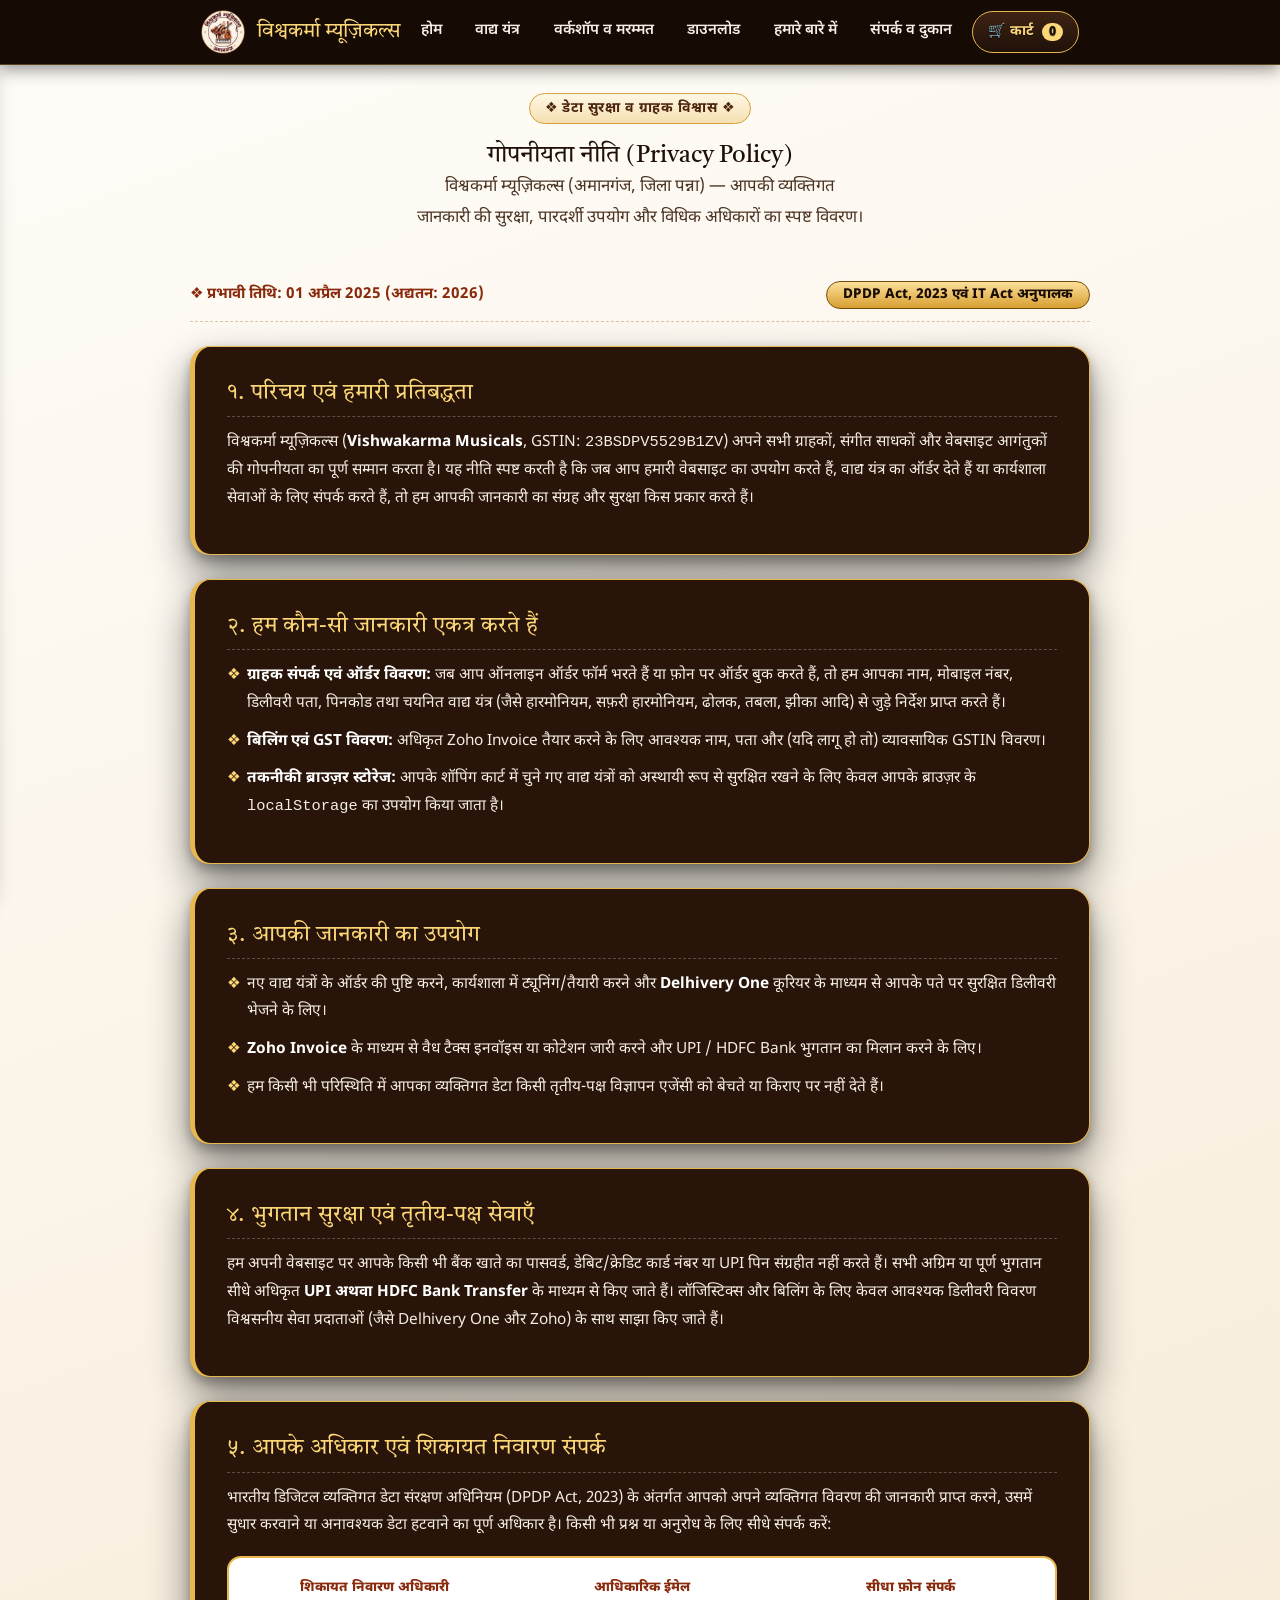
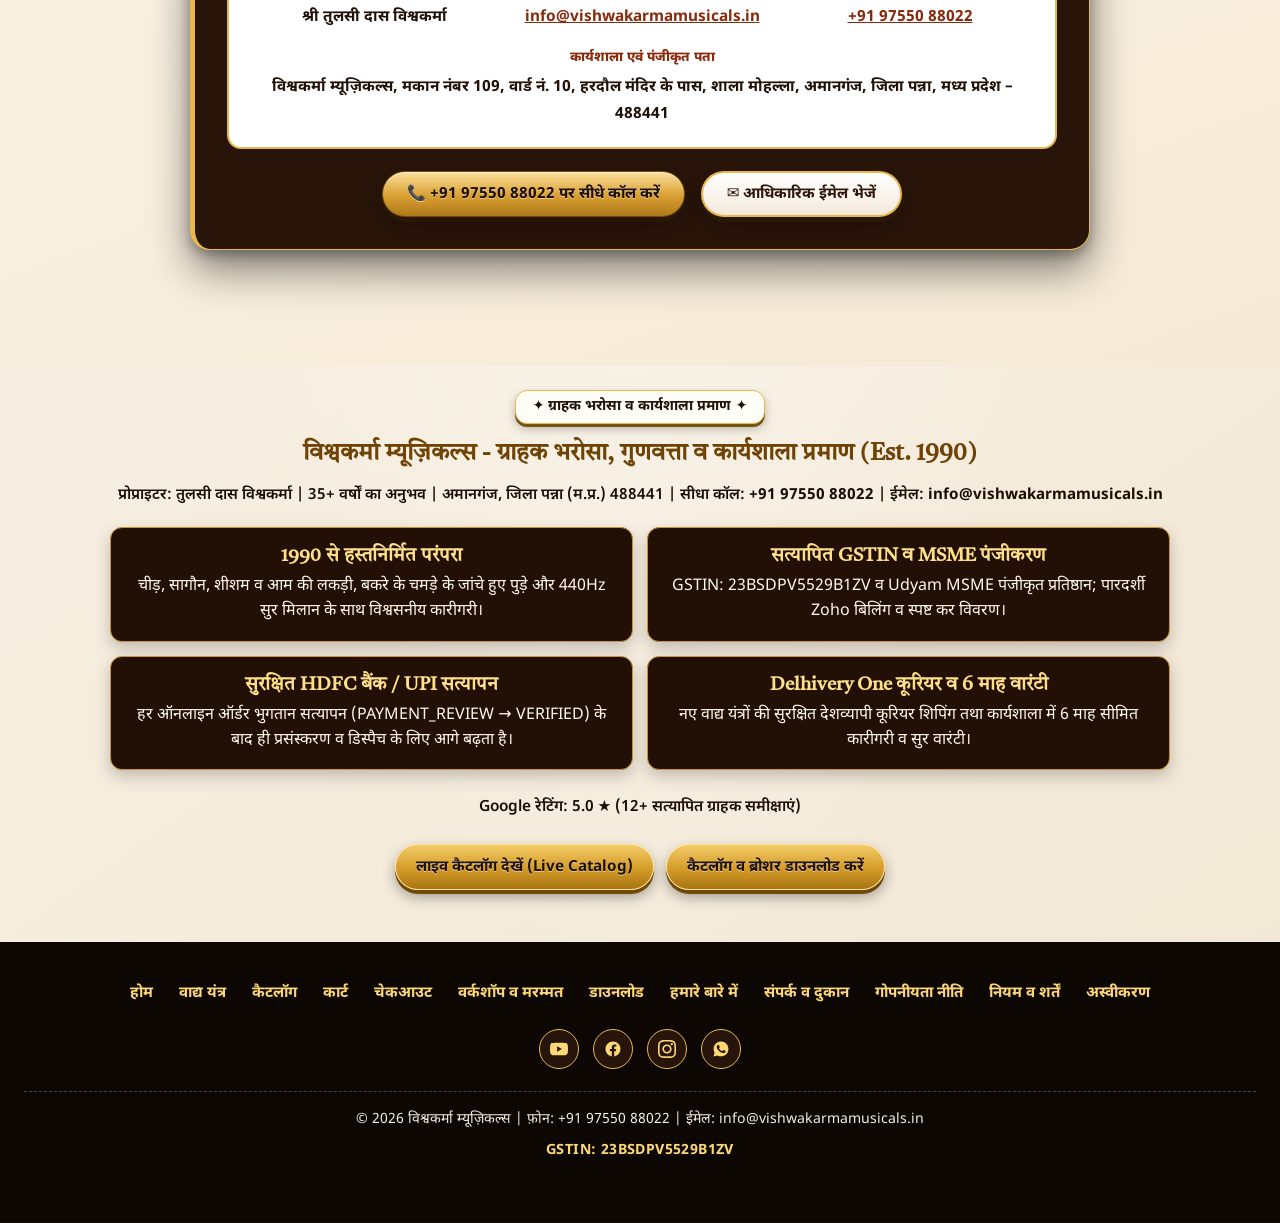
<file: privacy-policy.html>
<!DOCTYPE html>
<html lang="hi">
<head> <link rel="icon" type="image/webp" href="assets/images/brand/favicon.webp"> <meta charset="utf-8"> <meta name="viewport" content="width=device-width, initial-scale=1"> <title>गोपनीयता नीति (Privacy Policy) | विश्वकर्मा म्यूज़िकल्स अमानगंज</title> <meta name="description" content="विश्वकर्मा म्यूज़िकल्स, अमानगंज (पन्ना) की आधिकारिक गोपनीयता नीति। डिजिटल व्यक्तिगत डेटा संरक्षण अधिनियम (DPDP Act, 2023) के अनुरूप ग्राहक डेटा सुरक्षा नियम।"> <link rel="canonical" href="https://vishwakarmamusicals.in/privacy-policy.html"> <link rel="preconnect" href="https://fonts.googleapis.com"> <link rel="preconnect" href="https://fonts.gstatic.com" crossorigin> <link href="https://fonts.googleapis.com/css2?family=Noto+Sans+Devanagari:wght@400;500;600;700;800&family=Tiro+Devanagari+Hindi&display=swap" rel="stylesheet"> <link rel="stylesheet" href="assets/css/main.css"> <style> .meta-bar { max-width: 900px; margin: 0 auto 24px; display: flex; flex-wrap: wrap; align-items: center; justify-content: space-between; gap: 12px; padding-bottom: 12px; border-bottom: 1.5px dashed rgba(148, 101, 26, 0.35); } .updated-date { font-size: 0.94rem; font-weight: 700; color: var(--maroon-title); } .compliance-pill { font-size: 0.85rem; font-weight: 800; color: #1a0e04; background: linear-gradient(180deg, #fce09b 0%, #d89f31 100%); padding: 4px 16px; border-radius: 999px; border: 1px solid #734c0a; } .legal-card-dark { max-width: 900px; margin: 0 auto 24px; background: var(--surface-dark-card); border: 1.5px solid var(--gold-border); border-left: 5px solid var(--gold-border); border-radius: 20px; padding: clamp(22px, 4vw, 32px); color: var(--text-light); box-shadow: var(--depth-shadow-dark); } .legal-card-dark h2 { color: var(--gold-bright); font-size: 1.35rem; margin-bottom: 12px; padding-bottom: 8px; border-bottom: 1px dashed rgba(251, 246, 238, 0.25); } .legal-card-dark p, .legal-card-dark li { color: var(--text-muted-light); font-size: 0.96rem; line-height: 1.8; margin-bottom: 10px; } .legal-card-dark ul { list-style: none; } .legal-card-dark li { position: relative; padding-left: 20px; } .legal-card-dark li::before { content: "❖"; position: absolute; left: 0; color: var(--gold-bright); } .legal-card-dark strong { color: #ffffff; } .grievance-details-light { display: grid; grid-template-columns: repeat(auto-fit, minmax(230px, 1fr)); gap: 14px; background: #ffffff; padding: 18px; border-radius: 14px; border: 2px solid var(--gold-border); margin-top: 16px; color: var(--text-dark); } .grievance-item { display: flex; flex-direction: column; gap: 4px; text-align: center; } .grievance-label { font-size: 0.84rem; font-weight: 800; color: var(--maroon-title); } .grievance-value { font-size: 0.96rem; font-weight: 700; color: var(--text-dark); } .grievance-value a { color: #8a2a0c; text-decoration: underline; } </style>
</head>
<body> <header class="site-header" id="site-header"> <div class="container header-inner"> <a class="brand-logo" href="index.html"> <img src="assets/images/brand/logo.webp" alt="विश्वकर्मा म्यूज़िकल्स लोगो" onerror="if(!this.dataset.f1){this.dataset.f1='1';this.src='assets/images/brand/favicon.webp';}else{this.style.display='none';}"> <span class="brand-name">विश्वकर्मा म्यूज़िकल्स</span> </a> <nav class="main-nav" aria-label="मुख्य नेविगेशन"> <a href="index.html">होम</a> <a href="instruments.html">वाद्य यंत्र</a> <a href="workshop.html">वर्कशॉप व मरम्मत</a> <a href="downloads.html">डाउनलोड</a> <a href="about.html">हमारे बारे में</a> <a href="contact.html">संपर्क व दुकान</a> </nav> <div class="header-actions"> <a href="cart.html" class="cart-trigger-btn" id="header-cart-link" aria-label="कार्ट"> <span>🛒 कार्ट</span> <span class="cart-badge" id="header-cart-count">0</span> </a> </div> </div> </header>
<main id="main-content"> <section class="sec-light"> <div class="container"> <div class="sec-head"> <span class="badge-tag">❖ डेटा सुरक्षा व ग्राहक विश्वास ❖</span> <h1>गोपनीयता नीति (Privacy Policy)</h1> <p>विश्वकर्मा म्यूज़िकल्स (अमानगंज, जिला पन्ना) — आपकी व्यक्तिगत जानकारी की सुरक्षा, पारदर्शी उपयोग और विधिक अधिकारों का स्पष्ट विवरण।</p> </div> <div class="meta-bar"> <span class="updated-date">❖ प्रभावी तिथि: 01 अप्रैल 2025 (अद्यतन: 2026)</span> <span class="compliance-pill">DPDP Act, 2023 एवं IT Act अनुपालक</span> </div> <article class="legal-card-dark"> <h2>१. परिचय एवं हमारी प्रतिबद्धता</h2> <p>विश्वकर्मा म्यूज़िकल्स (<strong>Vishwakarma Musicals</strong>, GSTIN: <code>23BSDPV5529B1ZV</code>) अपने सभी ग्राहकों, संगीत साधकों और वेबसाइट आगंतुकों की गोपनीयता का पूर्ण सम्मान करता है। यह नीति स्पष्ट करती है कि जब आप हमारी वेबसाइट का उपयोग करते हैं, वाद्य यंत्र का ऑर्डर देते हैं या कार्यशाला सेवाओं के लिए संपर्क करते हैं, तो हम आपकी जानकारी का संग्रह और सुरक्षा किस प्रकार करते हैं।</p> </article> <article class="legal-card-dark"> <h2>२. हम कौन-सी जानकारी एकत्र करते हैं</h2> <ul> <li><strong>ग्राहक संपर्क एवं ऑर्डर विवरण:</strong> जब आप ऑनलाइन ऑर्डर फॉर्म भरते हैं या फ़ोन पर ऑर्डर बुक करते हैं, तो हम आपका नाम, मोबाइल नंबर, डिलीवरी पता, पिनकोड तथा चयनित वाद्य यंत्र (जैसे हारमोनियम, सफ़री हारमोनियम, ढोलक, तबला, झीका आदि) से जुड़े निर्देश प्राप्त करते हैं।</li> <li><strong>बिलिंग एवं GST विवरण:</strong> अधिकृत Zoho Invoice तैयार करने के लिए आवश्यक नाम, पता और (यदि लागू हो तो) व्यावसायिक GSTIN विवरण।</li> <li><strong>तकनीकी ब्राउज़र स्टोरेज:</strong> आपके शॉपिंग कार्ट में चुने गए वाद्य यंत्रों को अस्थायी रूप से सुरक्षित रखने के लिए केवल आपके ब्राउज़र के <code>localStorage</code> का उपयोग किया जाता है।</li> </ul> </article> <article class="legal-card-dark"> <h2>३. आपकी जानकारी का उपयोग</h2> <ul> <li>नए वाद्य यंत्रों के ऑर्डर की पुष्टि करने, कार्यशाला में ट्यूनिंग/तैयारी करने और <strong>Delhivery One</strong> कूरियर के माध्यम से आपके पते पर सुरक्षित डिलीवरी भेजने के लिए।</li> <li><strong>Zoho Invoice</strong> के माध्यम से वैध टैक्स इनवॉइस या कोटेशन जारी करने और UPI / HDFC Bank भुगतान का मिलान करने के लिए।</li> <li>हम किसी भी परिस्थिति में आपका व्यक्तिगत डेटा किसी तृतीय-पक्ष विज्ञापन एजेंसी को बेचते या किराए पर नहीं देते हैं।</li> </ul> </article> <article class="legal-card-dark"> <h2>४. भुगतान सुरक्षा एवं तृतीय-पक्ष सेवाएँ</h2> <p>हम अपनी वेबसाइट पर आपके किसी भी बैंक खाते का पासवर्ड, डेबिट/क्रेडिट कार्ड नंबर या UPI पिन संग्रहीत नहीं करते हैं। सभी अग्रिम या पूर्ण भुगतान सीधे अधिकृत <strong>UPI अथवा HDFC Bank Transfer</strong> के माध्यम से किए जाते हैं। लॉजिस्टिक्स और बिलिंग के लिए केवल आवश्यक डिलीवरी विवरण विश्वसनीय सेवा प्रदाताओं (जैसे Delhivery One और Zoho) के साथ साझा किए जाते हैं।</p> </article> <article class="legal-card-dark"> <h2>५. आपके अधिकार एवं शिकायत निवारण संपर्क</h2> <p>भारतीय डिजिटल व्यक्तिगत डेटा संरक्षण अधिनियम (DPDP Act, 2023) के अंतर्गत आपको अपने व्यक्तिगत विवरण की जानकारी प्राप्त करने, उसमें सुधार करवाने या अनावश्यक डेटा हटवाने का पूर्ण अधिकार है। किसी भी प्रश्न या अनुरोध के लिए सीधे संपर्क करें:</p> <div class="grievance-details-light"> <div class="grievance-item"> <span class="grievance-label">शिकायत निवारण अधिकारी</span> <span class="grievance-value">श्री तुलसी दास विश्वकर्मा</span> </div> <div class="grievance-item"> <span class="grievance-label">आधिकारिक ईमेल</span> <span class="grievance-value"><a href="mailto:info@vishwakarmamusicals.in">info@vishwakarmamusicals.in</a></span> </div> <div class="grievance-item"> <span class="grievance-label">सीधा फ़ोन संपर्क</span> <span class="grievance-value"><a href="tel:+919755088022">+91 97550 88022</a></span> </div> <div class="grievance-item" style="grid-column: 1 / -1;"> <span class="grievance-label">कार्यशाला एवं पंजीकृत पता</span> <span class="grievance-value">विश्वकर्मा म्यूज़िकल्स, मकान नंबर 109, वार्ड नं. 10, हरदौल मंदिर के पास, शाला मोहल्ला, अमानगंज, जिला पन्ना, मध्य प्रदेश – 488441</span> </div> </div> <div class="btn-wrap" style="margin-top:22px;"> <a href="tel:+919755088022" class="btn btn-gold">📞 +91 97550 88022 पर सीधे कॉल करें</a> <a href="mailto:info@vishwakarmamusicals.in" class="btn btn-outline">✉️ आधिकारिक ईमेल भेजें</a> </div> </article> </div> </section> <div class="sec-footer-light-wrap"> </main> <footer class="page-footer-nav-dark">
      <div class="pfn-links">
        <a href="index.html">होम</a>
        <a href="instruments.html">वाद्य यंत्र</a>
        <a href="catalog.html">कैटलॉग</a>
        <a href="cart.html">कार्ट</a>
        <a href="checkout.html">चेकआउट</a>
        <a href="workshop.html">वर्कशॉप व मरम्मत</a>
        <a href="downloads.html">डाउनलोड</a>
        <a href="about.html">हमारे बारे में</a>
        <a href="contact.html">संपर्क व दुकान</a>
        <a href="privacy-policy.html">गोपनीयता नीति</a>
        <a href="terms-and-conditions.html">नियम व शर्तें</a>
        <a href="disclaimer.html">अस्वीकरण</a>
      </div>
      <div class="social-links-footer" aria-label="सोशल मीडिया व व्हाट्सएप लिंक">
        <a class="social-icon-btn" href="https://www.youtube.com/@vishwakarmamusicals" target="_blank" rel="noopener noreferrer" aria-label="YouTube" title="YouTube">
          <svg viewBox="0 0 24 24"><path d="M23.498 6.186a3.016 3.016 0 0 0-2.122-2.136C19.505 3.545 12 3.545 12 3.545s-7.505 0-9.377.505A3.017 3.017 0 0 0 .502 6.186C0 8.07 0 12 0 12s0 3.93.502 5.814a3.016 3.016 0 0 0 2.122 2.136c1.871.505 9.376.505 9.376.505s7.505 0 9.377-.505a3.015 3.015 0 0 0 2.122-2.136C24 15.93 24 12 24 12s0-3.93-.502-5.814zM9.545 15.568V8.432L15.818 12l-6.273 3.568z"/></svg>
        </a>
        <a class="social-icon-btn" href="https://www.facebook.com/vishwakarmamusicalsamanganj/" target="_blank" rel="noopener noreferrer" aria-label="Facebook" title="Facebook">
          <svg viewBox="0 0 24 24"><path d="M12 2C6.477 2 2 6.477 2 12c0 4.991 3.657 9.128 8.438 9.878v-6.987h-2.54V12h2.54V9.797c0-2.506 1.492-3.89 3.777-3.89 1.094 0 2.238.195 2.238.195v2.46h-1.26c-1.243 0-1.63.771-1.63 1.562V12h2.773l-.443 2.89h-2.33v6.988C18.343 21.128 22 16.991 22 12c0-5.523-4.477-10-10-10z"/></svg>
        </a>
        <a class="social-icon-btn" href="https://www.instagram.com/vishwakarmamusicals/" target="_blank" rel="noopener noreferrer" aria-label="Instagram" title="Instagram">
          <svg viewBox="0 0 24 24"><path d="M12 2.163c3.204 0 3.584.012 4.85.07 3.252.148 4.771 1.691 4.919 4.919.058 1.265.069 1.645.069 4.849 0 3.205-.012 3.584-.069 4.849-.149 3.225-1.664 4.771-4.919 4.919-1.266.058-1.644.07-4.85.07-3.204 0-3.584-.012-4.849-.07-3.26-.149-4.771-1.699-4.919-4.92-.058-1.265-.07-1.644-.07-4.849 0-3.204.013-3.583.07-4.849.149-3.227 1.664-4.771 4.919-4.919 1.266-.057 1.645-.069 4.849-.069zm0-2.163c-3.259 0-3.667.014-4.947.072-4.358.2-6.78 2.618-6.98 6.98-.059 1.281-.073 1.689-.073 4.948 0 3.259.014 3.668.072 4.948.2 4.358 2.618 6.78 6.98 6.98 1.281.058 1.689.072 4.948.072 3.259 0 3.668-.014 4.948-.072 4.354-.2 6.782-2.618 6.979-6.98.059-1.28.073-1.689.073-4.948 0-3.259-.014-3.667-.072-4.947-.196-4.354-2.617-6.78-6.979-6.98-1.281-.059-1.69-.073-4.949-.073zm0 5.838c-3.403 0-6.162 2.759-6.162 6.162s2.759 6.163 6.162 6.163 6.162-2.759 6.162-6.163c0-3.403-2.759-6.162-6.162-6.162zm0 10.162c-2.209 0-4-1.79-4-4 0-2.209 1.791-4 4-4s4 1.791 4 4c0 2.21-1.791 4-4 4zm6.406-11.845c-.796 0-1.441.645-1.441 1.44s.645 1.44 1.441 1.44c.795 0 1.439-.645 1.439-1.44s-.644-1.44-1.439-1.44z"/></svg>
        </a>
        <a class="social-icon-btn" href="https://wa.me/919755088022" target="_blank" rel="noopener noreferrer" aria-label="WhatsApp" title="WhatsApp">
          <svg viewBox="0 0 24 24"><path d="M12.04 2C6.58 2 2.13 6.45 2.13 11.91c0 1.75.46 3.45 1.32 4.95L2.05 22l5.25-1.38c1.45.79 3.08 1.21 4.74 1.21 5.46 0 9.91-4.45 9.91-9.91S17.5 2 12.04 2zm5.82 14.02c-.24.68-1.4 1.3-1.92 1.38-.5.08-1.13.11-1.82-.11-.42-.13-.96-.31-1.65-.61-2.91-1.26-4.81-4.19-4.96-4.38-.15-.19-1.18-1.57-1.18-3 0-1.43.75-2.13 1.01-2.42.27-.29.58-.36.78-.36h.56c.18 0 .42-.07.66.5.24.57.82 2 .89 2.15.07.15.12.32.02.51-.1.19-.15.31-.3.48-.15.17-.31.38-.44.51-.15.15-.3.31-.13.6.17.29.76 1.25 1.63 2.02 1.12 1 2.07 1.31 2.36 1.46.29.15.46.12.63-.07.17-.19.72-.84.91-1.13.19-.29.39-.24.65-.14.27.1 1.69.8 1.98.94.29.15.48.22.55.34.07.12.07.7-.17 1.38z"/></svg>
        </a>
      </div>
      <p class="pfn-copy">
        <span class="pfn-copy-main">© 2026 विश्वकर्मा म्यूज़िकल्स | फ़ोन: <a href="tel:+919755088022">+91 97550 88022</a> | ईमेल: <a href="mailto:info@vishwakarmamusicals.in">info@vishwakarmamusicals.in</a></span>
        <span class="pfn-gst-line">GSTIN: 23BSDPV5529B1ZV</span>
      </p>
    </footer> </div> <div class="mobile-sticky-bar"> <a class="btn btn-gold" href="tel:+919755088022">📞 अभी कॉल करें</a> <a class="btn btn-outline" href="instruments.html">🎵 वाद्य संग्रह</a> </div> <script src="assets/js/config.js"></script> <script src="assets/js/cart.js"></script> <script src="assets/js/vm-ui-v9.js"></script>
</body>
</html>
</file>
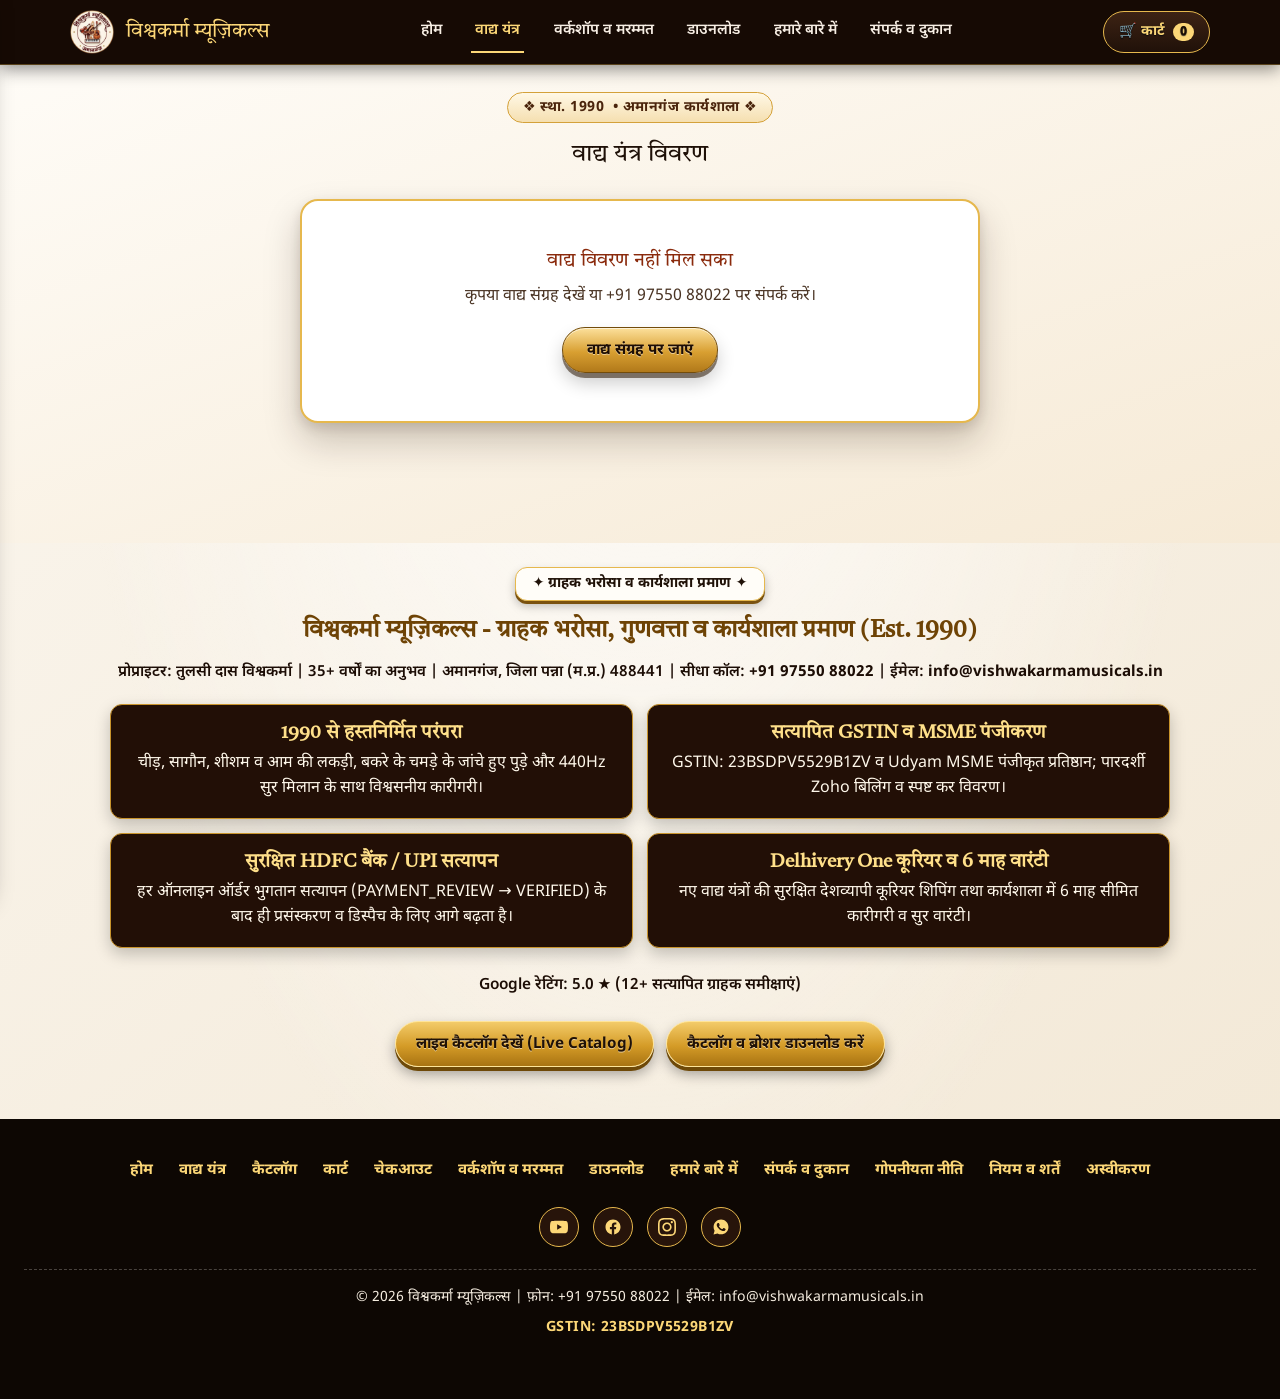
<file: product.html>
<!DOCTYPE html> <html lang="hi"> <head> <link rel="icon" type="image/webp" href="assets/images/brand/favicon.webp"> <meta charset="utf-8"> <meta name="viewport" content="width=device-width, initial-scale=1"> <title>वाद्य विवरण | विश्वकर्मा म्यूज़िकल्स अमानगंज</title> <meta name="description" content="विश्वकर्मा म्यूज़िकल्स अमानगंज के वाद्य यंत्र का विस्तृत विवरण, मूल्य, विशेषताएं और कार्ट में जोड़ने की सुविधा।"> <link rel="canonical" href="https://vishwakarmamusicals.in/product.html"> <link rel="preconnect" href="https://fonts.googleapis.com"> <link rel="preconnect" href="https://fonts.gstatic.com" crossorigin> <link href="https://fonts.googleapis.com/css2?family=Noto+Sans+Devanagari:wght@400;500;600;700;800&family=Tiro+Devanagari+Hindi&display=swap" rel="stylesheet"> <link rel="stylesheet" href="assets/css/main.css"> <style> .product-detail-card { background: var(--surface-dark-card); border: 2.5px solid var(--gold-border); border-radius: 22px; padding: clamp(22px, 4vw, 38px); color: var(--text-light); box-shadow: var(--depth-shadow-dark); display: grid; grid-template-columns: repeat(auto-fit, minmax(290px, 1fr)); gap: 32px; align-items: start; max-width: 1020px; margin: 0 auto; } .product-media-box { background: #ffffff; border-radius: 16px; overflow: hidden; border: 2px solid var(--gold-border); aspect-ratio: 4 / 3; display: flex; align-items: center; justify-content: center; } .product-media-box img { width: 100%; height: 100%; object-fit: cover; } .product-price-big { font-size: 1.65rem; font-weight: 800; color: var(--gold-bright); margin: 12px 0 18px; } .product-features-list { list-style: none; background: #190c05; border: 1.5px dashed rgba(243, 198, 93, 0.45); border-radius: 14px; padding: 16px 18px; margin-bottom: 22px; } .product-features-list li { margin-bottom: 8px; color: #ffffff; font-size: 0.94rem; } .product-features-list li:last-child { margin-bottom: 0; } .product-features-list li::before { content: "❖ "; color: var(--gold-bright); font-weight: 700; } </style> </head> <body> <header class="site-header" id="site-header"> <div class="container header-inner"> <a class="brand-logo" href="index.html"> <img src="assets/images/brand/logo.webp" alt="विश्वकर्मा म्यूज़िकल्स लोगो" onerror="if(!this.dataset.f1){this.dataset.f1='1';this.src='assets/images/brand/logo.webp';}"> <span class="brand-name">विश्वकर्मा म्यूज़िकल्स</span> </a> <nav class="main-nav" aria-label="मुख्य नेविगेशन"> <a href="index.html">होम</a> <a href="instruments.html" class="active">वाद्य यंत्र</a> <a href="workshop.html">वर्कशॉप व मरम्मत</a> <a href="downloads.html">डाउनलोड</a> <a href="about.html">हमारे बारे में</a> <a href="contact.html">संपर्क व दुकान</a> </nav> <div class="header-actions"> <a href="cart.html" class="cart-trigger-btn" id="header-cart-link" aria-label="कार्ट"> <span>🛒 कार्ट</span> <span class="cart-badge" id="header-cart-count">0</span> </a> </div> </div> </header> <main id="main-content"> <section class="sec-light" id="product-detail-section"> <div class="container"> <div class="sec-head" style="margin-bottom:28px;"> <span class="badge-tag">❖ स्था. 1990 • अमानगंज कार्यशाला ❖</span> <h1 id="product-heading">वाद्य यंत्र विवरण</h1> </div> <div id="product-detail-container"> <div class="sheet-loader-box"> <div class="spinner"></div> <h3 style="color:var(--maroon-title);margin-bottom:6px;">वाद्य विवरण लोड हो रहा है...</h3> <p style="color:var(--text-muted-dark);font-size:0.95rem;">Google Sheet से जानकारी प्राप्त की जा रही है।</p> </div> </div> </div> </section> <div class="sec-footer-light-wrap"> </main> <footer class="page-footer-nav-dark">
      <div class="pfn-links">
        <a href="index.html">होम</a>
        <a href="instruments.html">वाद्य यंत्र</a>
        <a href="catalog.html">कैटलॉग</a>
        <a href="cart.html">कार्ट</a>
        <a href="checkout.html">चेकआउट</a>
        <a href="workshop.html">वर्कशॉप व मरम्मत</a>
        <a href="downloads.html">डाउनलोड</a>
        <a href="about.html">हमारे बारे में</a>
        <a href="contact.html">संपर्क व दुकान</a>
        <a href="privacy-policy.html">गोपनीयता नीति</a>
        <a href="terms-and-conditions.html">नियम व शर्तें</a>
        <a href="disclaimer.html">अस्वीकरण</a>
      </div>
      <div class="social-links-footer" aria-label="सोशल मीडिया व व्हाट्सएप लिंक">
        <a class="social-icon-btn" href="https://www.youtube.com/@vishwakarmamusicals" target="_blank" rel="noopener noreferrer" aria-label="YouTube" title="YouTube">
          <svg viewBox="0 0 24 24"><path d="M23.498 6.186a3.016 3.016 0 0 0-2.122-2.136C19.505 3.545 12 3.545 12 3.545s-7.505 0-9.377.505A3.017 3.017 0 0 0 .502 6.186C0 8.07 0 12 0 12s0 3.93.502 5.814a3.016 3.016 0 0 0 2.122 2.136c1.871.505 9.376.505 9.376.505s7.505 0 9.377-.505a3.015 3.015 0 0 0 2.122-2.136C24 15.93 24 12 24 12s0-3.93-.502-5.814zM9.545 15.568V8.432L15.818 12l-6.273 3.568z"/></svg>
        </a>
        <a class="social-icon-btn" href="https://www.facebook.com/vishwakarmamusicalsamanganj/" target="_blank" rel="noopener noreferrer" aria-label="Facebook" title="Facebook">
          <svg viewBox="0 0 24 24"><path d="M12 2C6.477 2 2 6.477 2 12c0 4.991 3.657 9.128 8.438 9.878v-6.987h-2.54V12h2.54V9.797c0-2.506 1.492-3.89 3.777-3.89 1.094 0 2.238.195 2.238.195v2.46h-1.26c-1.243 0-1.63.771-1.63 1.562V12h2.773l-.443 2.89h-2.33v6.988C18.343 21.128 22 16.991 22 12c0-5.523-4.477-10-10-10z"/></svg>
        </a>
        <a class="social-icon-btn" href="https://www.instagram.com/vishwakarmamusicals/" target="_blank" rel="noopener noreferrer" aria-label="Instagram" title="Instagram">
          <svg viewBox="0 0 24 24"><path d="M12 2.163c3.204 0 3.584.012 4.85.07 3.252.148 4.771 1.691 4.919 4.919.058 1.265.069 1.645.069 4.849 0 3.205-.012 3.584-.069 4.849-.149 3.225-1.664 4.771-4.919 4.919-1.266.058-1.644.07-4.85.07-3.204 0-3.584-.012-4.849-.07-3.26-.149-4.771-1.699-4.919-4.92-.058-1.265-.07-1.644-.07-4.849 0-3.204.013-3.583.07-4.849.149-3.227 1.664-4.771 4.919-4.919 1.266-.057 1.645-.069 4.849-.069zm0-2.163c-3.259 0-3.667.014-4.947.072-4.358.2-6.78 2.618-6.98 6.98-.059 1.281-.073 1.689-.073 4.948 0 3.259.014 3.668.072 4.948.2 4.358 2.618 6.78 6.98 6.98 1.281.058 1.689.072 4.948.072 3.259 0 3.668-.014 4.948-.072 4.354-.2 6.782-2.618 6.979-6.98.059-1.28.073-1.689.073-4.948 0-3.259-.014-3.667-.072-4.947-.196-4.354-2.617-6.78-6.979-6.98-1.281-.059-1.69-.073-4.949-.073zm0 5.838c-3.403 0-6.162 2.759-6.162 6.162s2.759 6.163 6.162 6.163 6.162-2.759 6.162-6.163c0-3.403-2.759-6.162-6.162-6.162zm0 10.162c-2.209 0-4-1.79-4-4 0-2.209 1.791-4 4-4s4 1.791 4 4c0 2.21-1.791 4-4 4zm6.406-11.845c-.796 0-1.441.645-1.441 1.44s.645 1.44 1.441 1.44c.795 0 1.439-.645 1.439-1.44s-.644-1.44-1.439-1.44z"/></svg>
        </a>
        <a class="social-icon-btn" href="https://wa.me/919755088022" target="_blank" rel="noopener noreferrer" aria-label="WhatsApp" title="WhatsApp">
          <svg viewBox="0 0 24 24"><path d="M12.04 2C6.58 2 2.13 6.45 2.13 11.91c0 1.75.46 3.45 1.32 4.95L2.05 22l5.25-1.38c1.45.79 3.08 1.21 4.74 1.21 5.46 0 9.91-4.45 9.91-9.91S17.5 2 12.04 2zm5.82 14.02c-.24.68-1.4 1.3-1.92 1.38-.5.08-1.13.11-1.82-.11-.42-.13-.96-.31-1.65-.61-2.91-1.26-4.81-4.19-4.96-4.38-.15-.19-1.18-1.57-1.18-3 0-1.43.75-2.13 1.01-2.42.27-.29.58-.36.78-.36h.56c.18 0 .42-.07.66.5.24.57.82 2 .89 2.15.07.15.12.32.02.51-.1.19-.15.31-.3.48-.15.17-.31.38-.44.51-.15.15-.3.31-.13.6.17.29.76 1.25 1.63 2.02 1.12 1 2.07 1.31 2.36 1.46.29.15.46.12.63-.07.17-.19.72-.84.91-1.13.19-.29.39-.24.65-.14.27.1 1.69.8 1.98.94.29.15.48.22.55.34.07.12.07.7-.17 1.38z"/></svg>
        </a>
      </div>
      <p class="pfn-copy">
        <span class="pfn-copy-main">© 2026 विश्वकर्मा म्यूज़िकल्स | फ़ोन: <a href="tel:+919755088022">+91 97550 88022</a> | ईमेल: <a href="mailto:info@vishwakarmamusicals.in">info@vishwakarmamusicals.in</a></span>
        <span class="pfn-gst-line">GSTIN: 23BSDPV5529B1ZV</span>
      </p>
    </footer> </div> <div class="mobile-sticky-bar"> <a class="btn btn-gold" href="tel:+919755088022">📞 विशेषज्ञ को कॉल करें</a> <a class="btn btn-outline" href="cart.html">🛒 कार्ट देखें</a> </div> <script src="assets/js/config.js"></script> <script src="assets/js/cart.js"></script> <script src="assets/js/catalog.js"></script> <script> function findProductByParam(products) { if (!Array.isArray(products) || !products.length) return null; var params = new URLSearchParams(location.search); var slug = String(params.get("slug") || "").trim().toLowerCase(); var sku = String(params.get("sku") || "").trim().toUpperCase(); if (slug) { var bySlug = products.find(function (p) { return String(p.slug || "").toLowerCase() === slug || String(p.sku || "").toLowerCase() === slug; }); if (bySlug) return bySlug; } if (sku) { var bySku = products.find(function (p) { return String(p.sku || "").toUpperCase() === sku; }); if (bySku) return bySku; } return products[0]; } function renderProductDetail(product) { var box = document.getElementById("product-detail-container"); var heading = document.getElementById("product-heading"); if (!box) return; if (!product) { box.innerHTML = '<div class="sheet-loader-box"><h3 style="color:var(--maroon-title);margin-bottom:8px;">वाद्य विवरण नहीं मिल सका</h3><p style="color:var(--text-muted-dark);margin-bottom:16px;">कृपया वाद्य संग्रह देखें या +91 97550 88022 पर संपर्क करें।</p><a class="btn btn-gold" href="instruments.html">वाद्य संग्रह पर जाएं</a></div>'; return; } var cleanName = sanitizeVMText(product.nameFull); if (heading) heading.textContent = cleanName; document.title = cleanName + " | विश्वकर्मा म्यूज़िकल्स अमानगंज"; var priceText = product.price > 0 ? "₹" + Number(product.price).toLocaleString("en-IN") : "संपर्क करें"; var imgHtml = product.mainImage ? '<img src="' + product.mainImage.replace(/"/g, "&quot;") + '" alt="' + cleanName.replace(/"/g, "&quot;") + '" onerror="this.style.display=\'none\'" loading="lazy">' : '<span style="color:#4a3424;font-weight:700;">' + sanitizeVMText(product.sku) + '</span>'; var featuresHtml = (product.features || []).map(function (f) { return "<li>" + sanitizeVMText(f) + "</li>"; }).join(""); box.innerHTML = '<div class="product-detail-card">' + '<div class="product-media-box">' + imgHtml + '</div>' + '<div>' + '<span class="pcard-tag-gold" style="display:inline-block;margin-bottom:10px;">' + sanitizeVMText(product.badgeLabel) + ' • कोड: ' + sanitizeVMText(product.sku) + '</span>' + '<h2 class="serif" style="font-size:clamp(1.6rem,3.5vw,2.2rem);color:var(--gold-bright);">' + cleanName + '</h2>' + '<div class="product-price-big">' + priceText + '</div>' + '<p style="color:var(--text-muted-light);margin-bottom:18px;line-height:1.7;">' + sanitizeVMText(product.shortDesc) + '</p>' + '<ul class="product-features-list">' + featuresHtml + '</ul>' + '<div class="btn-wrap" style="justify-content:flex-start;">' + '<button type="button" class="btn btn-gold" onclick="window.VMCartUI.addItem(\'' + product.sku.replace(/'/g, "\\'") + '\', \'' + cleanName.replace(/'/g, "\\'") + '\', ' + Number(product.price || 0) + ')">कार्ट में जोड़ें</button>' + '<a class="btn btn-outline" href="cart.html">कार्ट देखें →</a>' + '<a class="btn btn-outline" href="tel:+919755088022">📞 कॉल करें</a>' + '</div>' + '</div>' + '</div>'; } document.addEventListener("DOMContentLoaded", async function () { if (window.VMCatalog) { var cached = window.VMCatalog.getCachedProducts(); if (cached && cached.length) renderProductDetail(findProductByParam(cached)); var live = await window.VMCatalog.fetchLiveProducts(); if (live && live.length) renderProductDetail(findProductByParam(live)); else if (!cached || !cached.length) renderProductDetail(null); } }); </script> <script src="assets/js/vm-ui-v9.js" defer></script>
</body> </html>
</file>
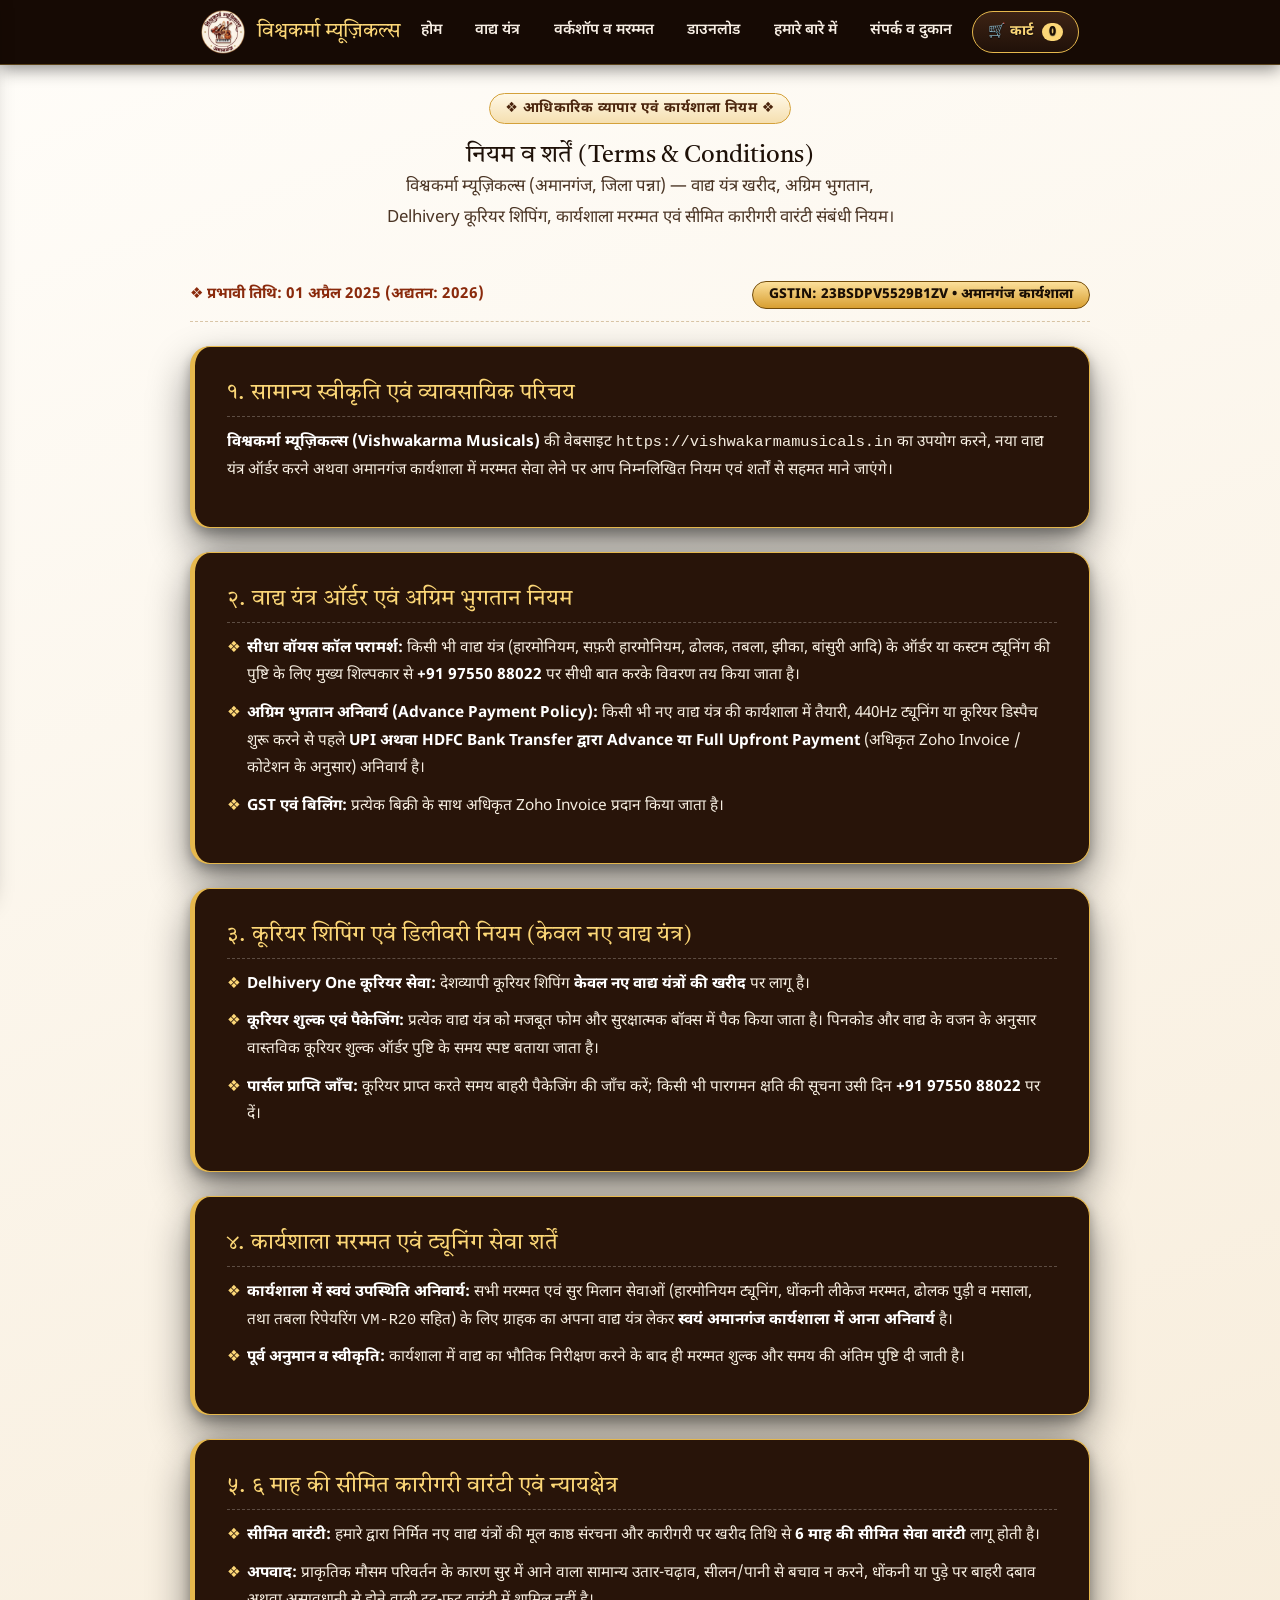
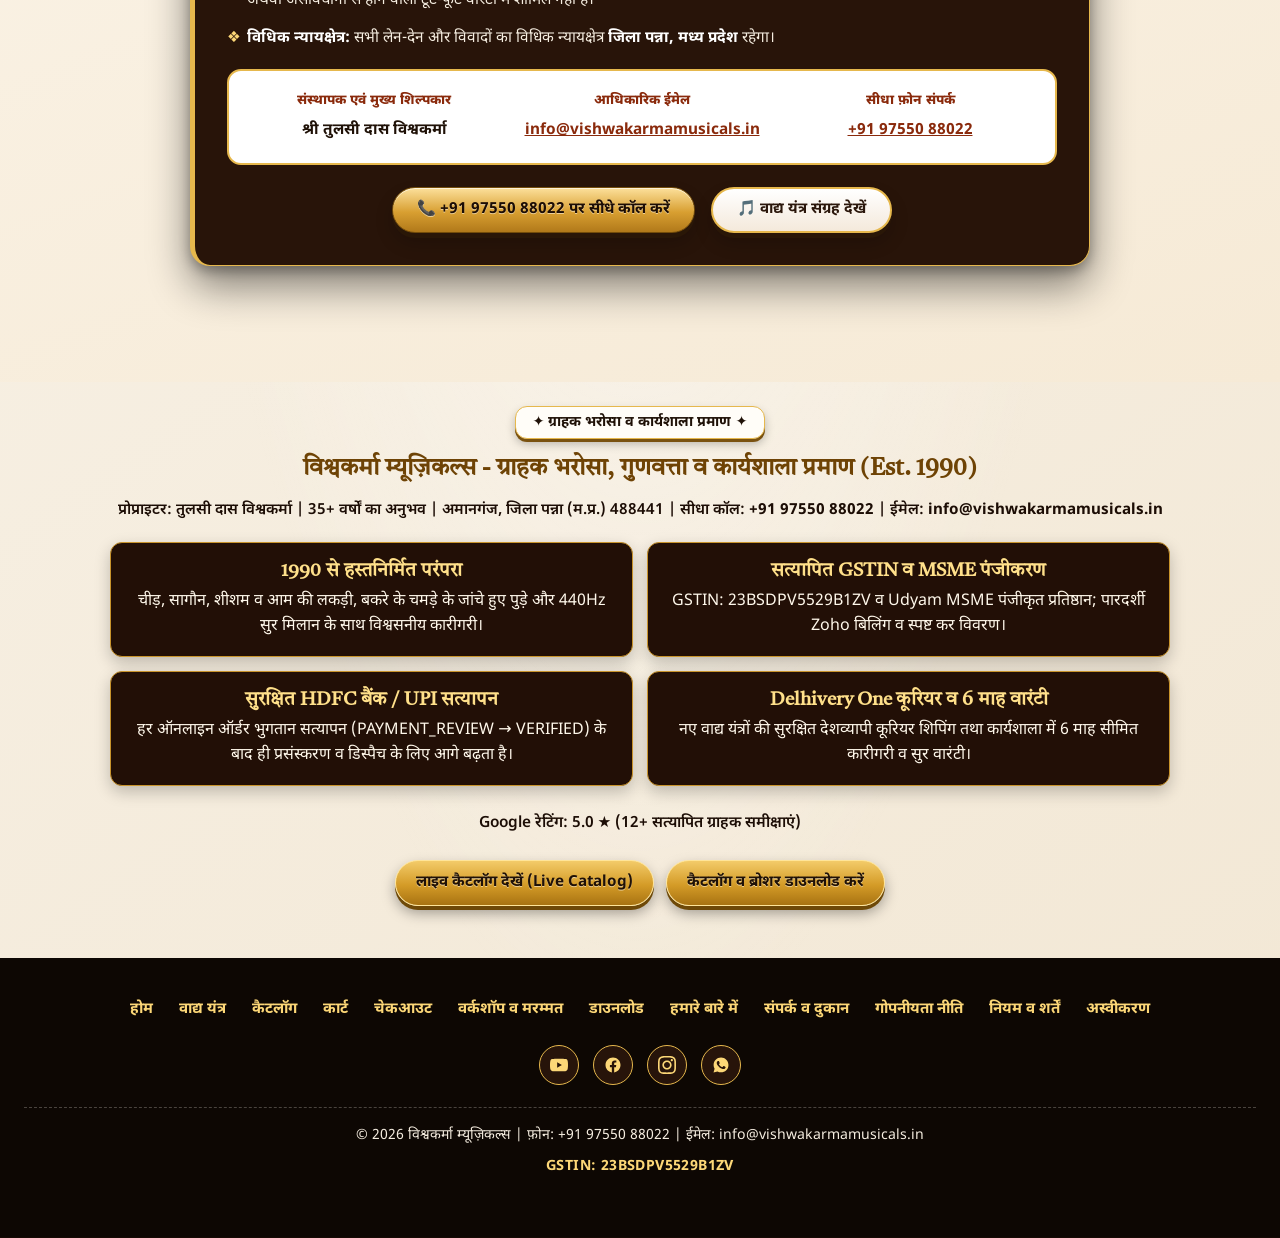
<file: terms-and-conditions.html>
<!DOCTYPE html>
<html lang="hi">
<head> <link rel="icon" type="image/webp" href="assets/images/brand/favicon.webp"> <meta charset="utf-8"> <meta name="viewport" content="width=device-width, initial-scale=1"> <title>नियम व शर्तें (Terms & Conditions) | विश्वकर्मा म्यूज़िकल्स अमानगंज</title> <meta name="description" content="विश्वकर्मा म्यूज़िकल्स, अमानगंज (पन्ना) की आधिकारिक नियम व शर्तें। वाद्य यंत्र खरीद, अग्रिम भुगतान, Delhivery कूरियर शिपिंग, कार्यशाला मरम्मत व 6 माह कारीगरी वारंटी नियम।"> <link rel="canonical" href="https://vishwakarmamusicals.in/terms-and-conditions.html"> <link rel="preconnect" href="https://fonts.googleapis.com"> <link rel="preconnect" href="https://fonts.gstatic.com" crossorigin> <link href="https://fonts.googleapis.com/css2?family=Noto+Sans+Devanagari:wght@400;500;600;700;800&family=Tiro+Devanagari+Hindi&display=swap" rel="stylesheet"> <link rel="stylesheet" href="assets/css/main.css"> <style> .meta-bar { max-width: 900px; margin: 0 auto 24px; display: flex; flex-wrap: wrap; align-items: center; justify-content: space-between; gap: 12px; padding-bottom: 12px; border-bottom: 1.5px dashed rgba(148, 101, 26, 0.35); } .updated-date { font-size: 0.94rem; font-weight: 700; color: var(--maroon-title); } .compliance-pill { font-size: 0.85rem; font-weight: 800; color: #1a0e04; background: linear-gradient(180deg, #fce09b 0%, #d89f31 100%); padding: 4px 16px; border-radius: 999px; border: 1px solid #734c0a; } .legal-card-dark { max-width: 900px; margin: 0 auto 24px; background: var(--surface-dark-card); border: 1.5px solid var(--gold-border); border-left: 5px solid var(--gold-border); border-radius: 20px; padding: clamp(22px, 4vw, 32px); color: var(--text-light); box-shadow: var(--depth-shadow-dark); } .legal-card-dark h2 { color: var(--gold-bright); font-size: 1.35rem; margin-bottom: 12px; padding-bottom: 8px; border-bottom: 1px dashed rgba(251, 246, 238, 0.25); } .legal-card-dark p, .legal-card-dark li { color: var(--text-muted-light); font-size: 0.96rem; line-height: 1.8; margin-bottom: 10px; } .legal-card-dark ul { list-style: none; } .legal-card-dark li { position: relative; padding-left: 20px; } .legal-card-dark li::before { content: "❖"; position: absolute; left: 0; color: var(--gold-bright); } .legal-card-dark strong { color: #ffffff; } .grievance-details-light { display: grid; grid-template-columns: repeat(auto-fit, minmax(230px, 1fr)); gap: 14px; background: #ffffff; padding: 18px; border-radius: 14px; border: 2px solid var(--gold-border); margin-top: 16px; color: var(--text-dark); } .grievance-item { display: flex; flex-direction: column; gap: 4px; text-align: center; } .grievance-label { font-size: 0.84rem; font-weight: 800; color: var(--maroon-title); } .grievance-value { font-size: 0.96rem; font-weight: 700; color: var(--text-dark); } .grievance-value a { color: #8a2a0c; text-decoration: underline; } </style>
</head>
<body> <header class="site-header" id="site-header"> <div class="container header-inner"> <a class="brand-logo" href="index.html"> <img src="assets/images/brand/logo.webp" alt="विश्वकर्मा म्यूज़िकल्स लोगो" onerror="if(!this.dataset.f1){this.dataset.f1='1';this.src='assets/images/brand/favicon.webp';}else{this.style.display='none';}"> <span class="brand-name">विश्वकर्मा म्यूज़िकल्स</span> </a> <nav class="main-nav" aria-label="मुख्य नेविगेशन"> <a href="index.html">होम</a> <a href="instruments.html">वाद्य यंत्र</a> <a href="workshop.html">वर्कशॉप व मरम्मत</a> <a href="downloads.html">डाउनलोड</a> <a href="about.html">हमारे बारे में</a> <a href="contact.html">संपर्क व दुकान</a> </nav> <div class="header-actions"> <a href="cart.html" class="cart-trigger-btn" id="header-cart-link" aria-label="कार्ट"> <span>🛒 कार्ट</span> <span class="cart-badge" id="header-cart-count">0</span> </a> </div> </div> </header>
<main id="main-content"> <section class="sec-light"> <div class="container"> <div class="sec-head"> <span class="badge-tag">❖ आधिकारिक व्यापार एवं कार्यशाला नियम ❖</span> <h1>नियम व शर्तें (Terms & Conditions)</h1> <p>विश्वकर्मा म्यूज़िकल्स (अमानगंज, जिला पन्ना) — वाद्य यंत्र खरीद, अग्रिम भुगतान, Delhivery कूरियर शिपिंग, कार्यशाला मरम्मत एवं सीमित कारीगरी वारंटी संबंधी नियम।</p> </div> <div class="meta-bar"> <span class="updated-date">❖ प्रभावी तिथि: 01 अप्रैल 2025 (अद्यतन: 2026)</span> <span class="compliance-pill">GSTIN: 23BSDPV5529B1ZV • अमानगंज कार्यशाला</span> </div> <article class="legal-card-dark"> <h2>१. सामान्य स्वीकृति एवं व्यावसायिक परिचय</h2> <p><strong>विश्वकर्मा म्यूज़िकल्स (Vishwakarma Musicals)</strong> की वेबसाइट <code>https://vishwakarmamusicals.in</code> का उपयोग करने, नया वाद्य यंत्र ऑर्डर करने अथवा अमानगंज कार्यशाला में मरम्मत सेवा लेने पर आप निम्नलिखित नियम एवं शर्तों से सहमत माने जाएंगे।</p> </article> <article class="legal-card-dark"> <h2>२. वाद्य यंत्र ऑर्डर एवं अग्रिम भुगतान नियम</h2> <ul> <li><strong>सीधा वॉयस कॉल परामर्श:</strong> किसी भी वाद्य यंत्र (हारमोनियम, सफ़री हारमोनियम, ढोलक, तबला, झीका, बांसुरी आदि) के ऑर्डर या कस्टम ट्यूनिंग की पुष्टि के लिए मुख्य शिल्पकार से <strong>+91 97550 88022</strong> पर सीधी बात करके विवरण तय किया जाता है।</li> <li><strong>अग्रिम भुगतान अनिवार्य (Advance Payment Policy):</strong> किसी भी नए वाद्य यंत्र की कार्यशाला में तैयारी, 440Hz ट्यूनिंग या कूरियर डिस्पैच शुरू करने से पहले <strong>UPI अथवा HDFC Bank Transfer द्वारा Advance या Full Upfront Payment</strong> (अधिकृत Zoho Invoice / कोटेशन के अनुसार) अनिवार्य है।</li> <li><strong>GST एवं बिलिंग:</strong> प्रत्येक बिक्री के साथ अधिकृत Zoho Invoice प्रदान किया जाता है।</li> </ul> </article> <article class="legal-card-dark"> <h2>३. कूरियर शिपिंग एवं डिलीवरी नियम (केवल नए वाद्य यंत्र)</h2> <ul> <li><strong>Delhivery One कूरियर सेवा:</strong> देशव्यापी कूरियर शिपिंग <strong>केवल नए वाद्य यंत्रों की खरीद</strong> पर लागू है।</li> <li><strong>कूरियर शुल्क एवं पैकेजिंग:</strong> प्रत्येक वाद्य यंत्र को मजबूत फोम और सुरक्षात्मक बॉक्स में पैक किया जाता है। पिनकोड और वाद्य के वजन के अनुसार वास्तविक कूरियर शुल्क ऑर्डर पुष्टि के समय स्पष्ट बताया जाता है।</li> <li><strong>पार्सल प्राप्ति जाँच:</strong> कूरियर प्राप्त करते समय बाहरी पैकेजिंग की जाँच करें; किसी भी पारगमन क्षति की सूचना उसी दिन <strong>+91 97550 88022</strong> पर दें।</li> </ul> </article> <article class="legal-card-dark"> <h2>४. कार्यशाला मरम्मत एवं ट्यूनिंग सेवा शर्तें</h2> <ul> <li><strong>कार्यशाला में स्वयं उपस्थिति अनिवार्य:</strong> सभी मरम्मत एवं सुर मिलान सेवाओं (हारमोनियम ट्यूनिंग, धोंकनी लीकेज मरम्मत, ढोलक पुड़ी व मसाला, तथा तबला रिपेयरिंग <code>VM-R20</code> सहित) के लिए ग्राहक का अपना वाद्य यंत्र लेकर <strong>स्वयं अमानगंज कार्यशाला में आना अनिवार्य</strong> है।</li> <li><strong>पूर्व अनुमान व स्वीकृति:</strong> कार्यशाला में वाद्य का भौतिक निरीक्षण करने के बाद ही मरम्मत शुल्क और समय की अंतिम पुष्टि दी जाती है।</li> </ul> </article> <article class="legal-card-dark"> <h2>५. ६ माह की सीमित कारीगरी वारंटी एवं न्यायक्षेत्र</h2> <ul> <li><strong>सीमित वारंटी:</strong> हमारे द्वारा निर्मित नए वाद्य यंत्रों की मूल काष्ठ संरचना और कारीगरी पर खरीद तिथि से <strong>6 माह की सीमित सेवा वारंटी</strong> लागू होती है।</li> <li><strong>अपवाद:</strong> प्राकृतिक मौसम परिवर्तन के कारण सुर में आने वाला सामान्य उतार-चढ़ाव, सीलन/पानी से बचाव न करने, धोंकनी या पुड़े पर बाहरी दबाव अथवा असावधानी से होने वाली टूट-फूट वारंटी में शामिल नहीं है।</li> <li><strong>विधिक न्यायक्षेत्र:</strong> सभी लेन-देन और विवादों का विधिक न्यायक्षेत्र <strong>जिला पन्ना, मध्य प्रदेश</strong> रहेगा।</li> </ul> <div class="grievance-details-light"> <div class="grievance-item"> <span class="grievance-label">संस्थापक एवं मुख्य शिल्पकार</span> <span class="grievance-value">श्री तुलसी दास विश्वकर्मा</span> </div> <div class="grievance-item"> <span class="grievance-label">आधिकारिक ईमेल</span> <span class="grievance-value"><a href="mailto:info@vishwakarmamusicals.in">info@vishwakarmamusicals.in</a></span> </div> <div class="grievance-item"> <span class="grievance-label">सीधा फ़ोन संपर्क</span> <span class="grievance-value"><a href="tel:+919755088022">+91 97550 88022</a></span> </div> </div> <div class="btn-wrap" style="margin-top:22px;"> <a href="tel:+919755088022" class="btn btn-gold">📞 +91 97550 88022 पर सीधे कॉल करें</a> <a href="instruments.html" class="btn btn-outline">🎵 वाद्य यंत्र संग्रह देखें</a> </div> </article> </div> </section> <div class="sec-footer-light-wrap"> </main> <footer class="page-footer-nav-dark">
      <div class="pfn-links">
        <a href="index.html">होम</a>
        <a href="instruments.html">वाद्य यंत्र</a>
        <a href="catalog.html">कैटलॉग</a>
        <a href="cart.html">कार्ट</a>
        <a href="checkout.html">चेकआउट</a>
        <a href="workshop.html">वर्कशॉप व मरम्मत</a>
        <a href="downloads.html">डाउनलोड</a>
        <a href="about.html">हमारे बारे में</a>
        <a href="contact.html">संपर्क व दुकान</a>
        <a href="privacy-policy.html">गोपनीयता नीति</a>
        <a href="terms-and-conditions.html">नियम व शर्तें</a>
        <a href="disclaimer.html">अस्वीकरण</a>
      </div>
      <div class="social-links-footer" aria-label="सोशल मीडिया व व्हाट्सएप लिंक">
        <a class="social-icon-btn" href="https://www.youtube.com/@vishwakarmamusicals" target="_blank" rel="noopener noreferrer" aria-label="YouTube" title="YouTube">
          <svg viewBox="0 0 24 24"><path d="M23.498 6.186a3.016 3.016 0 0 0-2.122-2.136C19.505 3.545 12 3.545 12 3.545s-7.505 0-9.377.505A3.017 3.017 0 0 0 .502 6.186C0 8.07 0 12 0 12s0 3.93.502 5.814a3.016 3.016 0 0 0 2.122 2.136c1.871.505 9.376.505 9.376.505s7.505 0 9.377-.505a3.015 3.015 0 0 0 2.122-2.136C24 15.93 24 12 24 12s0-3.93-.502-5.814zM9.545 15.568V8.432L15.818 12l-6.273 3.568z"/></svg>
        </a>
        <a class="social-icon-btn" href="https://www.facebook.com/vishwakarmamusicalsamanganj/" target="_blank" rel="noopener noreferrer" aria-label="Facebook" title="Facebook">
          <svg viewBox="0 0 24 24"><path d="M12 2C6.477 2 2 6.477 2 12c0 4.991 3.657 9.128 8.438 9.878v-6.987h-2.54V12h2.54V9.797c0-2.506 1.492-3.89 3.777-3.89 1.094 0 2.238.195 2.238.195v2.46h-1.26c-1.243 0-1.63.771-1.63 1.562V12h2.773l-.443 2.89h-2.33v6.988C18.343 21.128 22 16.991 22 12c0-5.523-4.477-10-10-10z"/></svg>
        </a>
        <a class="social-icon-btn" href="https://www.instagram.com/vishwakarmamusicals/" target="_blank" rel="noopener noreferrer" aria-label="Instagram" title="Instagram">
          <svg viewBox="0 0 24 24"><path d="M12 2.163c3.204 0 3.584.012 4.85.07 3.252.148 4.771 1.691 4.919 4.919.058 1.265.069 1.645.069 4.849 0 3.205-.012 3.584-.069 4.849-.149 3.225-1.664 4.771-4.919 4.919-1.266.058-1.644.07-4.85.07-3.204 0-3.584-.012-4.849-.07-3.26-.149-4.771-1.699-4.919-4.92-.058-1.265-.07-1.644-.07-4.849 0-3.204.013-3.583.07-4.849.149-3.227 1.664-4.771 4.919-4.919 1.266-.057 1.645-.069 4.849-.069zm0-2.163c-3.259 0-3.667.014-4.947.072-4.358.2-6.78 2.618-6.98 6.98-.059 1.281-.073 1.689-.073 4.948 0 3.259.014 3.668.072 4.948.2 4.358 2.618 6.78 6.98 6.98 1.281.058 1.689.072 4.948.072 3.259 0 3.668-.014 4.948-.072 4.354-.2 6.782-2.618 6.979-6.98.059-1.28.073-1.689.073-4.948 0-3.259-.014-3.667-.072-4.947-.196-4.354-2.617-6.78-6.979-6.98-1.281-.059-1.69-.073-4.949-.073zm0 5.838c-3.403 0-6.162 2.759-6.162 6.162s2.759 6.163 6.162 6.163 6.162-2.759 6.162-6.163c0-3.403-2.759-6.162-6.162-6.162zm0 10.162c-2.209 0-4-1.79-4-4 0-2.209 1.791-4 4-4s4 1.791 4 4c0 2.21-1.791 4-4 4zm6.406-11.845c-.796 0-1.441.645-1.441 1.44s.645 1.44 1.441 1.44c.795 0 1.439-.645 1.439-1.44s-.644-1.44-1.439-1.44z"/></svg>
        </a>
        <a class="social-icon-btn" href="https://wa.me/919755088022" target="_blank" rel="noopener noreferrer" aria-label="WhatsApp" title="WhatsApp">
          <svg viewBox="0 0 24 24"><path d="M12.04 2C6.58 2 2.13 6.45 2.13 11.91c0 1.75.46 3.45 1.32 4.95L2.05 22l5.25-1.38c1.45.79 3.08 1.21 4.74 1.21 5.46 0 9.91-4.45 9.91-9.91S17.5 2 12.04 2zm5.82 14.02c-.24.68-1.4 1.3-1.92 1.38-.5.08-1.13.11-1.82-.11-.42-.13-.96-.31-1.65-.61-2.91-1.26-4.81-4.19-4.96-4.38-.15-.19-1.18-1.57-1.18-3 0-1.43.75-2.13 1.01-2.42.27-.29.58-.36.78-.36h.56c.18 0 .42-.07.66.5.24.57.82 2 .89 2.15.07.15.12.32.02.51-.1.19-.15.31-.3.48-.15.17-.31.38-.44.51-.15.15-.3.31-.13.6.17.29.76 1.25 1.63 2.02 1.12 1 2.07 1.31 2.36 1.46.29.15.46.12.63-.07.17-.19.72-.84.91-1.13.19-.29.39-.24.65-.14.27.1 1.69.8 1.98.94.29.15.48.22.55.34.07.12.07.7-.17 1.38z"/></svg>
        </a>
      </div>
      <p class="pfn-copy">
        <span class="pfn-copy-main">© 2026 विश्वकर्मा म्यूज़िकल्स | फ़ोन: <a href="tel:+919755088022">+91 97550 88022</a> | ईमेल: <a href="mailto:info@vishwakarmamusicals.in">info@vishwakarmamusicals.in</a></span>
        <span class="pfn-gst-line">GSTIN: 23BSDPV5529B1ZV</span>
      </p>
    </footer> </div> <div class="mobile-sticky-bar"> <a class="btn btn-gold" href="tel:+919755088022">📞 अभी कॉल करें</a> <a class="btn btn-outline" href="instruments.html">🎵 वाद्य संग्रह</a> </div> <script src="assets/js/config.js"></script> <script src="assets/js/cart.js"></script> <script src="assets/js/vm-ui-v9.js"></script>
</body>
</html>
</file>
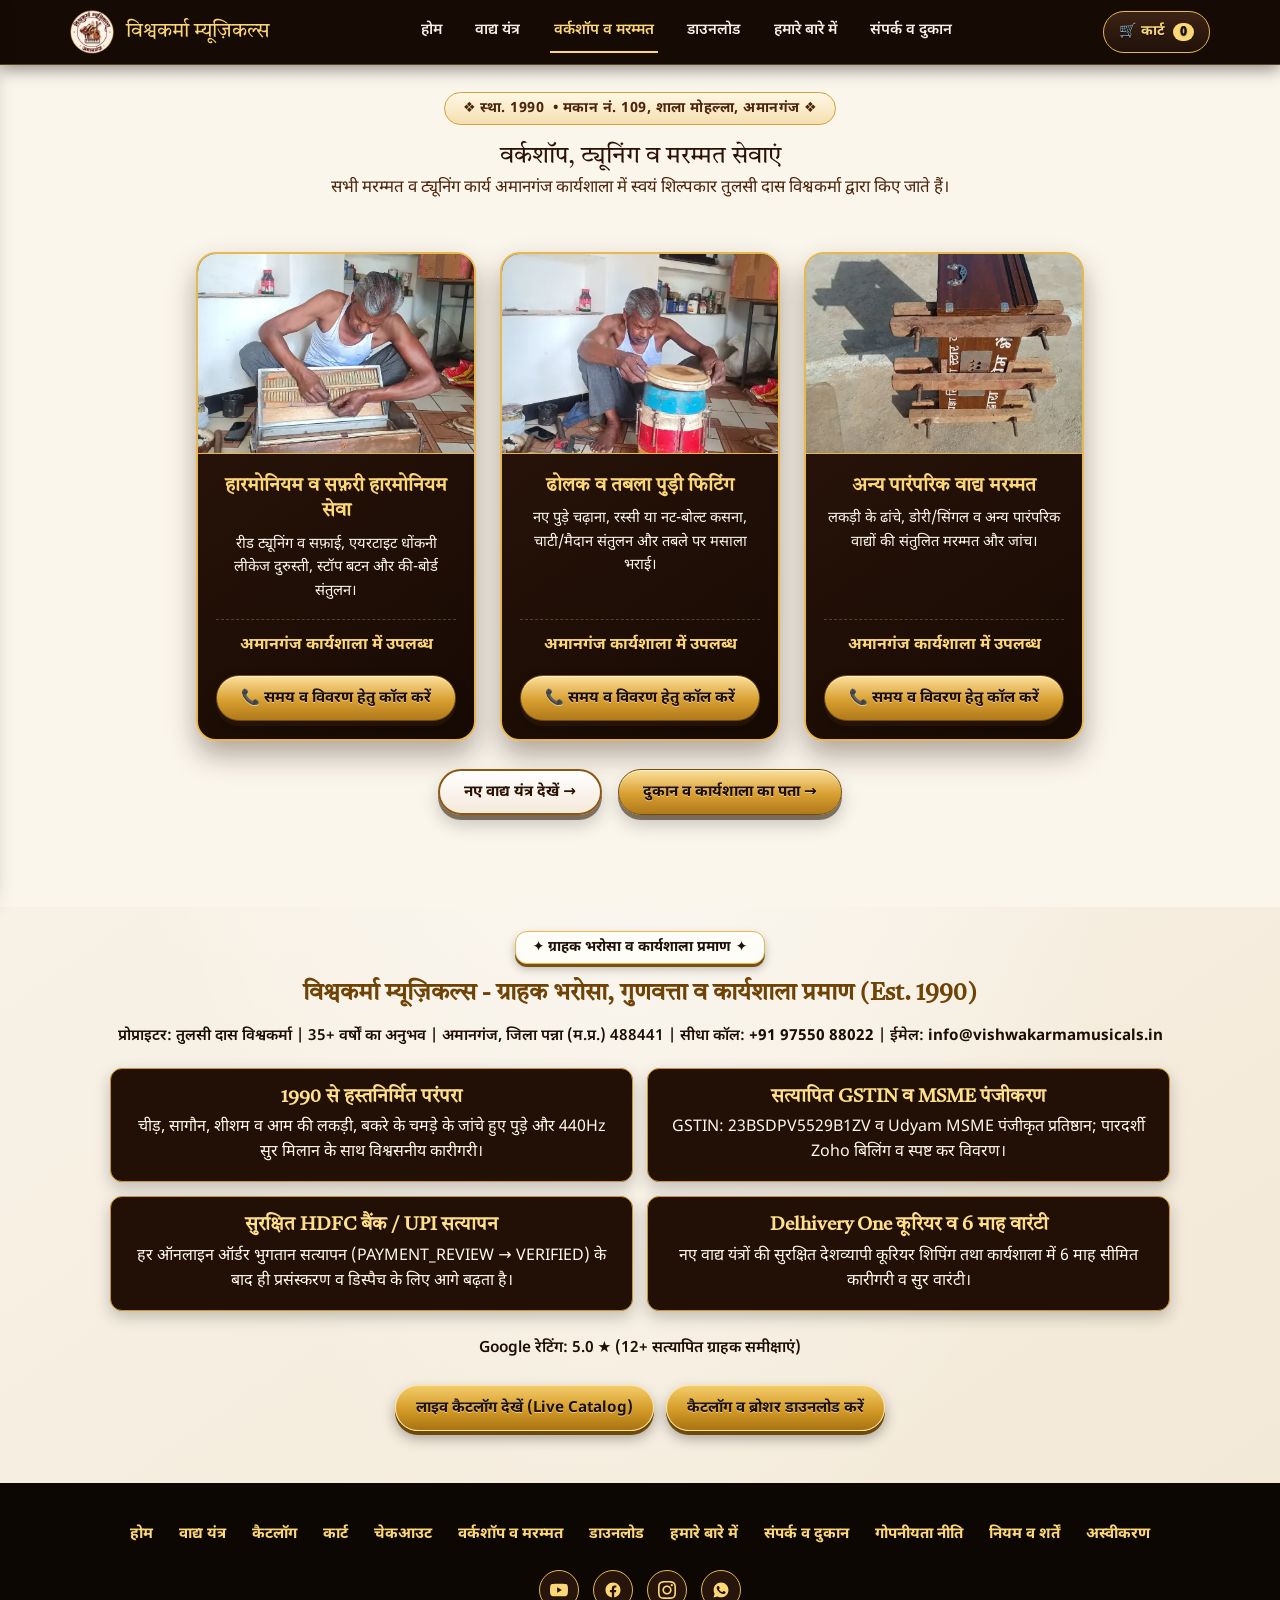
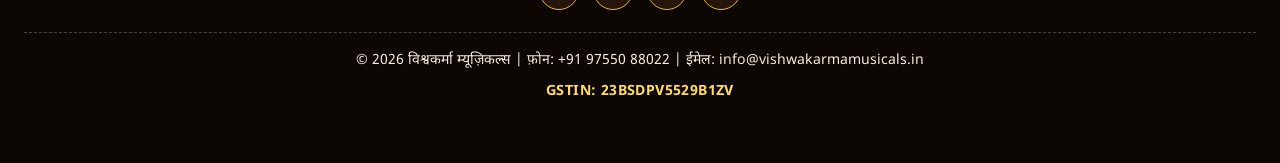
<file: workshop.html>
<!DOCTYPE html>
<html lang="hi">
<head>
  <link rel="icon" type="image/webp" href="assets/images/brand/favicon.webp">
  <meta charset="utf-8">
  <meta name="viewport" content="width=device-width, initial-scale=1">
  <title>वर्कशॉप, ट्यूनिंग व मरम्मत सेवाएं | विश्वकर्मा म्यूज़िकल्स अमानगंज</title>
  <meta name="description" content="विश्वकर्मा म्यूज़िकल्स अमानगंज (स्था. 1990) में हारमोनियम, सफ़री हारमोनियम, ढोलक, तबला, धोंकनी व पुड़ों की ट्यूनिंग और मरम्मत सेवाएं।">
  <link rel="canonical" href="https://vishwakarmamusicals.in/workshop.html">
  <link rel="preconnect" href="https://fonts.googleapis.com">
  <link rel="preconnect" href="https://fonts.gstatic.com" crossorigin>
  <link href="https://fonts.googleapis.com/css2?family=Noto+Sans+Devanagari:wght@400;500;600;700;800&family=Tiro+Devanagari+Hindi&display=swap" rel="stylesheet">
  <link rel="stylesheet" href="assets/css/main.css">
</head>
<body>
  <header class="site-header" id="site-header">
    <div class="container header-inner">
      <a class="brand-logo" href="index.html">
        <img src="assets/images/brand/logo.webp" alt="विश्वकर्मा म्यूज़िकल्स लोगो" onerror="this.style.display='none'">
        <span class="brand-name">विश्वकर्मा म्यूज़िकल्स</span>
      </a>
      <nav class="main-nav" aria-label="मुख्य नेविगेशन">
        <a href="index.html">होम</a>
        <a href="instruments.html">वाद्य यंत्र</a>
        <a href="workshop.html" class="active">वर्कशॉप व मरम्मत</a>
        <a href="downloads.html">डाउनलोड</a>
        <a href="about.html">हमारे बारे में</a>
        <a href="contact.html">संपर्क व दुकान</a>
      </nav>
      <div class="header-actions">
        <a href="cart.html" class="cart-trigger-btn" id="header-cart-link" aria-label="कार्ट">
          <span>🛒 कार्ट</span>
          <span class="cart-badge" id="header-cart-count">0</span>
        </a>
      </div>
    </div>
  </header>
<main id="main-content">

  <section class="sec-light workshop-section" id="workshop-services">
    <div class="container">
      <div class="sec-head">
        <span id="vm-ws-light-badge-v1315" class="badge-tag vm-ws-fresh-light-badge">❖ स्था. 1990 • मकान नं. 109, शाला मोहल्ला, अमानगंज ❖</span>
        <h1>वर्कशॉप, ट्यूनिंग व मरम्मत सेवाएं</h1>
        <p>सभी मरम्मत व ट्यूनिंग कार्य अमानगंज कार्यशाला में स्वयं शिल्पकार तुलसी दास विश्वकर्मा द्वारा किए जाते हैं।</p>
      </div>

      <div class="svc-grid">
        <div class="svc-card-light-in-dark">
          <div class="svc-thumb-white">
            <img src="assets/images/workshop/harmonium-repair.webp" alt="हारमोनियम रीड, स्वर व धोंकनी मरम्मत" onerror="this.style.display='none'" loading="lazy">
          </div>
          <div class="svc-body">
            <h2 class="svc-title-dark">हारमोनियम व सफ़री हारमोनियम सेवा</h2>
            <p class="svc-desc-dark">रीड ट्यूनिंग व सफ़ाई, एयरटाइट धोंकनी लीकेज दुरुस्ती, स्टॉप बटन और की-बोर्ड संतुलन।</p>
            <div class="svc-meta-dark"><span style="color:var(--gold-bright);font-weight:700;">अमानगंज कार्यशाला में उपलब्ध</span></div>
            <div class="svc-act-light"><a class="btn btn-gold" href="tel:+919755088022">📞 समय व विवरण हेतु कॉल करें</a></div>
          </div>
        </div>

        <div class="svc-card-light-in-dark">
          <div class="svc-thumb-white">
            <img src="assets/images/workshop/dholak-repair.webp" alt="ढोलक व तबला पुड़ी फिटिंग" onerror="this.style.display='none'" loading="lazy">
          </div>
          <div class="svc-body">
            <h2 class="svc-title-dark">ढोलक व तबला पुड़ी फिटिंग</h2>
            <p class="svc-desc-dark">नए पुड़े चढ़ाना, रस्सी या नट-बोल्ट कसना, चाटी/मैदान संतुलन और तबले पर मसाला भराई।</p>
            <div class="svc-meta-dark"><span style="color:var(--gold-bright);font-weight:700;">अमानगंज कार्यशाला में उपलब्ध</span></div>
            <div class="svc-act-light"><a class="btn btn-gold" href="tel:+919755088022">📞 समय व विवरण हेतु कॉल करें</a></div>
          </div>
        </div>

        <div class="svc-card-light-in-dark">
          <div class="svc-thumb-white">
            <img src="assets/images/workshop/general-repair.webp" alt="अन्य पारंपरिक वाद्यों की मरम्मत" onerror="this.style.display='none'" loading="lazy">
          </div>
          <div class="svc-body">
            <h2 class="svc-title-dark">अन्य पारंपरिक वाद्य मरम्मत</h2>
            <p class="svc-desc-dark">लकड़ी के ढांचे, डोरी/सिंगल व अन्य पारंपरिक वाद्यों की संतुलित मरम्मत और जांच।</p>
            <div class="svc-meta-dark"><span style="color:var(--gold-bright);font-weight:700;">अमानगंज कार्यशाला में उपलब्ध</span></div>
            <div class="svc-act-light"><a class="btn btn-gold" href="tel:+919755088022">📞 समय व विवरण हेतु कॉल करें</a></div>
          </div>
        </div>
      </div>

      <div class="btn-wrap" style="margin-top:16px;">
        <a class="btn btn-outline" href="instruments.html">नए वाद्य यंत्र देखें →</a>
        <a class="btn btn-gold" href="contact.html">दुकान व कार्यशाला का पता →</a>
      </div>
    </div>
  </section>

  <div class="sec-footer-light-wrap">
    </main>
<footer class="page-footer-nav-dark">
      <div class="pfn-links">
        <a href="index.html">होम</a>
        <a href="instruments.html">वाद्य यंत्र</a>
        <a href="catalog.html">कैटलॉग</a>
        <a href="cart.html">कार्ट</a>
        <a href="checkout.html">चेकआउट</a>
        <a href="workshop.html">वर्कशॉप व मरम्मत</a>
        <a href="downloads.html">डाउनलोड</a>
        <a href="about.html">हमारे बारे में</a>
        <a href="contact.html">संपर्क व दुकान</a>
        <a href="privacy-policy.html">गोपनीयता नीति</a>
        <a href="terms-and-conditions.html">नियम व शर्तें</a>
        <a href="disclaimer.html">अस्वीकरण</a>
      </div>
      <div class="social-links-footer" aria-label="सोशल मीडिया व व्हाट्सएप लिंक">
        <a class="social-icon-btn" href="https://www.youtube.com/@vishwakarmamusicals" target="_blank" rel="noopener noreferrer" aria-label="YouTube" title="YouTube">
          <svg viewBox="0 0 24 24"><path d="M23.498 6.186a3.016 3.016 0 0 0-2.122-2.136C19.505 3.545 12 3.545 12 3.545s-7.505 0-9.377.505A3.017 3.017 0 0 0 .502 6.186C0 8.07 0 12 0 12s0 3.93.502 5.814a3.016 3.016 0 0 0 2.122 2.136c1.871.505 9.376.505 9.376.505s7.505 0 9.377-.505a3.015 3.015 0 0 0 2.122-2.136C24 15.93 24 12 24 12s0-3.93-.502-5.814zM9.545 15.568V8.432L15.818 12l-6.273 3.568z"/></svg>
        </a>
        <a class="social-icon-btn" href="https://www.facebook.com/vishwakarmamusicalsamanganj/" target="_blank" rel="noopener noreferrer" aria-label="Facebook" title="Facebook">
          <svg viewBox="0 0 24 24"><path d="M12 2C6.477 2 2 6.477 2 12c0 4.991 3.657 9.128 8.438 9.878v-6.987h-2.54V12h2.54V9.797c0-2.506 1.492-3.89 3.777-3.89 1.094 0 2.238.195 2.238.195v2.46h-1.26c-1.243 0-1.63.771-1.63 1.562V12h2.773l-.443 2.89h-2.33v6.988C18.343 21.128 22 16.991 22 12c0-5.523-4.477-10-10-10z"/></svg>
        </a>
        <a class="social-icon-btn" href="https://www.instagram.com/vishwakarmamusicals/" target="_blank" rel="noopener noreferrer" aria-label="Instagram" title="Instagram">
          <svg viewBox="0 0 24 24"><path d="M12 2.163c3.204 0 3.584.012 4.85.07 3.252.148 4.771 1.691 4.919 4.919.058 1.265.069 1.645.069 4.849 0 3.205-.012 3.584-.069 4.849-.149 3.225-1.664 4.771-4.919 4.919-1.266.058-1.644.07-4.85.07-3.204 0-3.584-.012-4.849-.07-3.26-.149-4.771-1.699-4.919-4.92-.058-1.265-.07-1.644-.07-4.849 0-3.204.013-3.583.07-4.849.149-3.227 1.664-4.771 4.919-4.919 1.266-.057 1.645-.069 4.849-.069zm0-2.163c-3.259 0-3.667.014-4.947.072-4.358.2-6.78 2.618-6.98 6.98-.059 1.281-.073 1.689-.073 4.948 0 3.259.014 3.668.072 4.948.2 4.358 2.618 6.78 6.98 6.98 1.281.058 1.689.072 4.948.072 3.259 0 3.668-.014 4.948-.072 4.354-.2 6.782-2.618 6.979-6.98.059-1.28.073-1.689.073-4.948 0-3.259-.014-3.667-.072-4.947-.196-4.354-2.617-6.78-6.979-6.98-1.281-.059-1.69-.073-4.949-.073zm0 5.838c-3.403 0-6.162 2.759-6.162 6.162s2.759 6.163 6.162 6.163 6.162-2.759 6.162-6.163c0-3.403-2.759-6.162-6.162-6.162zm0 10.162c-2.209 0-4-1.79-4-4 0-2.209 1.791-4 4-4s4 1.791 4 4c0 2.21-1.791 4-4 4zm6.406-11.845c-.796 0-1.441.645-1.441 1.44s.645 1.44 1.441 1.44c.795 0 1.439-.645 1.439-1.44s-.644-1.44-1.439-1.44z"/></svg>
        </a>
        <a class="social-icon-btn" href="https://wa.me/919755088022" target="_blank" rel="noopener noreferrer" aria-label="WhatsApp" title="WhatsApp">
          <svg viewBox="0 0 24 24"><path d="M12.04 2C6.58 2 2.13 6.45 2.13 11.91c0 1.75.46 3.45 1.32 4.95L2.05 22l5.25-1.38c1.45.79 3.08 1.21 4.74 1.21 5.46 0 9.91-4.45 9.91-9.91S17.5 2 12.04 2zm5.82 14.02c-.24.68-1.4 1.3-1.92 1.38-.5.08-1.13.11-1.82-.11-.42-.13-.96-.31-1.65-.61-2.91-1.26-4.81-4.19-4.96-4.38-.15-.19-1.18-1.57-1.18-3 0-1.43.75-2.13 1.01-2.42.27-.29.58-.36.78-.36h.56c.18 0 .42-.07.66.5.24.57.82 2 .89 2.15.07.15.12.32.02.51-.1.19-.15.31-.3.48-.15.17-.31.38-.44.51-.15.15-.3.31-.13.6.17.29.76 1.25 1.63 2.02 1.12 1 2.07 1.31 2.36 1.46.29.15.46.12.63-.07.17-.19.72-.84.91-1.13.19-.29.39-.24.65-.14.27.1 1.69.8 1.98.94.29.15.48.22.55.34.07.12.07.7-.17 1.38z"/></svg>
        </a>
      </div>
      <p class="pfn-copy">
        <span class="pfn-copy-main">© 2026 विश्वकर्मा म्यूज़िकल्स | फ़ोन: <a href="tel:+919755088022">+91 97550 88022</a> | ईमेल: <a href="mailto:info@vishwakarmamusicals.in">info@vishwakarmamusicals.in</a></span>
        <span class="pfn-gst-line">GSTIN: 23BSDPV5529B1ZV</span>
      </p>
    </footer>
  </div>

  <div class="mobile-sticky-bar">
    <a class="btn btn-gold" href="tel:+919755088022">📞 विशेषज्ञ को कॉल करें</a>
    <a class="btn btn-outline" href="instruments.html">🎵 वाद्य संग्रह देखें</a>
  </div>

  <script src="assets/js/config.js"></script>
  <script src="assets/js/cart.js"></script>
<script src="assets/js/vm-ui-v9.js" defer></script>
</body>
</html>
</file>
<file: assets/css/main.css>
:root {
  --bg-light: #fbf7f0;
  --surface-light: #ffffff;
  --surface-light-card: #ffffff;
  --text-dark: #1f1107;
  --text-muted-dark: #4a3424;
  --border-inverse-light: #2c160a;
  --bg-dark: #190c05;
  --surface-dark: #27140a;
  --surface-dark-card: #281409;
  --text-light: #ffffff;
  --text-muted-light: #f5ede0;
  --border-inverse-dark: #fbf6ee;
  --gold: #d4a340;
  --gold-bright: #fcd777;
  --gold-deep: #94651a;
  --gold-border: #e6b84d;
  --maroon: #73230a;
  --maroon-title: #8a2a0c;
  --star: #f59e0b;
  --radius: 18px;
  --depth-shadow: 0 18px 36px rgba(35, 17, 5, 0.22), 0 5px 12px rgba(35, 17, 5, 0.12);
  --depth-shadow-dark: 0 20px 42px rgba(0, 0, 0, 0.48), 0 5px 12px rgba(0, 0, 0, 0.28);
}

* { box-sizing: border-box; margin: 0; padding: 0; }
html {
  scroll-behavior: smooth;
}
body {
  font-family: 'Noto Sans Devanagari', system-ui, -apple-system, sans-serif;
  background-color: var(--bg-light);
  background-image: radial-gradient(ellipse at 50% 0%, rgba(255,255,255,.92), transparent 66%),
                    linear-gradient(145deg, #fbf7f0 0%, #f2e7d4 100%);
  color: var(--text-dark);
  line-height: 1.8;
  -webkit-font-smoothing: antialiased;
  padding-top: 64px;
  padding-bottom: calc(74px + env(safe-area-inset-bottom, 0px));
  overflow-x: hidden;
}
@media (min-width: 769px) { body { padding-bottom: 0; } }

h1, h2, h3, h4, .serif {
  font-family: 'Tiro Devanagari Hindi', serif;
  font-weight: normal;
  line-height: 1.35;
}
a { color: inherit; text-decoration: none; }
img { max-width: 100%; height: auto; display: block; }
.container { max-width: 1180px; margin: 0 auto; padding: 0 20px; }
section { padding: clamp(60px, 8vw, 92px) 0; position: relative; isolation: isolate; }

.gold-section-divider {
  height: 3px;
  width: 100%;
  background: linear-gradient(90deg, transparent, var(--gold-bright), transparent);
  margin: 0;
  border: none;
  filter: drop-shadow(0 2px 4px rgba(148, 101, 26, 0.5));
}

.site-header {
  background: #160a04;
  position: fixed;
  top: 0; left: 0; right: 0;
  z-index: 150;
  border-bottom: 1.5px solid rgba(230, 184, 77, 0.32);
  box-shadow: 0 4px 16px rgba(0, 0, 0, 0.45);
}
.header-inner {
  display: flex;
  justify-content: space-between;
  align-items: center;
  min-height: 64px;
  gap: 16px;
}
.brand-logo {
  display: flex;
  align-items: center;
  gap: 12px;
  flex-shrink: 0;
}
.brand-logo img {
  height: 44px;
  width: auto;
  object-fit: contain;
}
.brand-name {
  font-family: 'Tiro Devanagari Hindi', serif;
  color: var(--gold-bright);
  font-size: clamp(1.1rem, 1.6vw, 1.4rem);
  white-space: nowrap;
}
.main-nav {
  display: flex;
  align-items: center;
  gap: clamp(14px, 2vw, 26px);
  overflow-x: auto;
  scrollbar-width: none;
}
.main-nav::-webkit-scrollbar { display: none; }
.main-nav a {
  color: #f7eee4;
  font-weight: 600;
  font-size: 0.94rem;
  white-space: nowrap;
  padding: 6px 4px;
  border-bottom: 2px solid transparent;
  transition: color 0.2s, border-color 0.2s;
}
.main-nav a:hover, .main-nav a.active {
  color: var(--gold-bright);
  border-bottom-color: var(--gold-bright);
}
.header-actions {
  display: flex;
  align-items: center;
  gap: 10px;
  flex-shrink: 0;
}
.cart-trigger-btn {
  display: inline-flex;
  align-items: center;
  gap: 8px;
  background: linear-gradient(180deg, #3d2314 0%, #201109 100%);
  color: var(--gold-bright);
  border: 1.5px solid var(--gold-border);
  padding: 7px 15px;
  border-radius: 999px;
  font-weight: 700;
  font-size: 0.88rem;
  cursor: pointer;
  transition: transform 0.2s ease, filter 0.2s ease;
}
.cart-trigger-btn:hover {
  transform: translateY(-1px);
  filter: brightness(1.08);
}
.cart-badge {
  background: var(--gold-bright);
  color: #1a0e04;
  border-radius: 999px;
  padding: 1px 7px;
  font-size: 0.78rem;
  font-weight: 800;
}

.badge-tag {
  display: inline-flex;
  align-items: center;
  justify-content: center;
  gap: 8px;
  font-size: 0.88rem;
  font-weight: 700;
  padding: 6px 22px;
  border-radius: 999px;
  margin-bottom: 16px;
  text-align: center;
  letter-spacing: 0.5px;
  box-shadow: 0 4px 0 rgba(80, 45, 8, 0.18), 0 8px 14px rgba(35, 17, 5, 0.12), inset 0 1px 0 rgba(255, 255, 255, 0.75);
  transition: transform 0.32s cubic-bezier(0.22, 1, 0.36, 1);
}
.badge-tag:hover { transform: scale(1.04) translateY(-2px); }

.sec-dark .badge-tag, .hero .badge-tag {
  color: #ffffff;
  background: linear-gradient(180deg, #3d2314 0%, #201109 100%);
  border: 1.5px solid var(--gold-border);
  box-shadow: inset 0 1px 2px rgba(255, 235, 190, 0.45), inset 0 -2px 3px rgba(0, 0, 0, 0.8), 0 6px 14px rgba(0, 0, 0, 0.5);
  text-shadow: 0 1px 2px rgba(0, 0, 0, 0.9);
}
.sec-light .badge-tag {
  color: #2b170c;
  background: linear-gradient(180deg, #fcedd8 0%, #ebd4b5 100%);
  border: 2px solid var(--gold-border);
  box-shadow: inset 0 1px 2px rgba(255, 255, 255, 0.9), inset 0 -2px 3px rgba(138, 86, 27, 0.3), 0 5px 12px rgba(44, 22, 10, 0.18);
}

.sec-head { text-align: center; max-width: 760px; margin: 0 auto 48px; }
.sec-light .sec-head h2 {
  font-size: clamp(2rem, 4.5vw, 2.75rem);
  color: var(--maroon-title);
  margin-bottom: 12px;
  text-shadow: 0 1px 0 rgba(255,255,255,.26), 0 4px 0 rgba(70,31,8,.14), 0 9px 18px rgba(0,0,0,.20);
}
.sec-light .sec-head p { font-size: 1.05rem; color: var(--text-muted-dark); }
.sec-dark .sec-head h2 {
  font-size: clamp(2rem, 4.5vw, 2.75rem);
  color: #ffffff;
  margin-bottom: 12px;
  text-shadow: 0 2px 0 rgba(0,0,0,.3), 0 7px 18px rgba(0,0,0,.62);
}
.sec-dark .sec-head p { font-size: 1.05rem; color: var(--text-muted-light); }

.sec-light {
  background-color: var(--bg-light);
  background-image: radial-gradient(ellipse at 50% 0%, rgba(255,255,255,.92), transparent 66%),
                    linear-gradient(145deg, #fbf7f0 0%, #f2e7d4 100%);
  color: var(--text-dark);
}
.sec-dark {
  background-color: var(--bg-dark);
  background-image: radial-gradient(ellipse at 50% 0%, rgba(125,78,30,.20), transparent 62%),
                    linear-gradient(145deg, #211006 0%, #120802 100%);
  color: var(--text-light);
}

.btn-wrap {
  display: flex;
  flex-wrap: wrap;
  gap: 12px 16px;
  align-items: center;
  justify-content: center;
  width: 100%;
  margin: 0 auto;
}
.btn {
  display: inline-flex;
  align-items: center;
  justify-content: center;
  gap: 8px;
  width: auto !important;
  max-width: max-content !important;
  white-space: nowrap;
  min-height: 46px;
  padding: 10px 24px;
  border-radius: 999px;
  font-weight: 700;
  font-size: 0.95rem;
  cursor: pointer;
  text-align: center;
  user-select: none;
  position: relative;
  flex: 0 0 auto;
  border: none;
  font-family: inherit;
  transform: translateY(0);
  box-shadow: 0 5px 0 rgba(48,28,8,.55), 0 10px 18px rgba(0,0,0,.20), inset 0 1px 0 rgba(255,255,255,.6);
  transition: transform 0.32s cubic-bezier(0.22, 1, 0.36, 1), box-shadow 0.32s ease, filter 0.32s ease;
}
.btn:hover {
  transform: translateY(-3px);
  filter: brightness(1.04);
  box-shadow: 0 8px 0 rgba(48,28,8,.48), 0 16px 24px rgba(0,0,0,.25), inset 0 1px 0 rgba(255,255,255,.68);
}
.btn:active {
  transform: translateY(3px);
  box-shadow: 0 2px 0 rgba(48,28,8,.55), 0 4px 8px rgba(0,0,0,.18);
}
.btn-gold {
  background: linear-gradient(180deg, #fce09b 0%, #d89f31 55%, #b1791a 100%);
  color: #1a0e04 !important;
  border: 1px solid #734c0a;
  text-shadow: 0 1px 0 rgba(255, 255, 255, 0.6);
}
.sec-light .btn-outline {
  background: linear-gradient(180deg, #ffffff 0%, #f4e9db 100%);
  color: #2b170c !important;
  border: 2px solid var(--gold-border);
}
.sec-dark .btn-outline, .hero .btn-outline {
  background: linear-gradient(180deg, #3d2315 0%, #201109 100%);
  color: #fbf6ee !important;
  border: 2px solid var(--gold-border);
}

.hero {
  position: relative;
  padding: clamp(72px, 11vw, 120px) 0 clamp(62px, 8vw, 100px);
  background-color: #1a0e06;
  background-image:
    radial-gradient(circle at center, rgba(212, 163, 64, 0.22) 0%, rgba(25, 12, 5, 0.9) 75%),
    url('../images/brand/hero-bg.webp');
  background-position: center center;
  background-repeat: no-repeat;
  background-size: cover;
  box-shadow: inset 0 -16px 32px rgba(0,0,0,.26), 0 12px 30px rgba(25,12,5,.34);
  overflow: hidden;
}
.hero-center-box {
  display: flex;
  flex-direction: column;
  align-items: center;
  justify-content: center;
  text-align: center;
  margin: 0 auto;
  max-width: 920px;
}
.hero-title {
  font-family: 'Tiro Devanagari Hindi', serif;
  font-size: clamp(2.8rem, 6.8vw, 4.5rem);
  color: #ffffff;
  line-height: 1.25;
  margin-bottom: 8px;
  text-shadow: 0 2px 4px rgba(0, 0, 0, 0.9), 0 6px 24px rgba(0, 0, 0, 0.95);
  letter-spacing: 0.5px;
}
.hero-address {
  font-size: clamp(1.02rem, 2.3vw, 1.22rem);
  color: #f7eedf;
  margin-bottom: 18px;
  font-weight: 600;
  text-shadow: 0 2px 6px rgba(0, 0, 0, 0.95);
}
.hero-desc {
  font-size: clamp(1.08rem, 2.3vw, 1.25rem);
  color: #ffffff;
  max-width: 840px;
  margin: 0 auto 34px;
  line-height: 1.85;
  font-weight: 500;
  text-shadow: 0 2px 8px rgba(0, 0, 0, 0.95);
}
.hero-trust-strip {
  display: flex;
  flex-wrap: wrap;
  justify-content: center;
  gap: 20px 28px;
  padding-top: 24px;
  width: 100%;
}
.trust-item {
  display: flex;
  align-items: center;
  gap: 9px;
  font-size: 0.98rem;
  font-weight: 700;
  color: #ffffff;
  text-shadow: 0 2px 6px rgba(0, 0, 0, 0.95);
}
.trust-item span.icon { font-size: 1.15rem; color: var(--gold-bright); }

.craftsman-section { padding-top: clamp(36px, 5vw, 56px); }
.craftsman-flat-box {
  text-align: center;
  display: flex;
  flex-direction: column;
  align-items: center;
  max-width: 860px;
  margin: 0 auto;
}
.craftsman-photo-circle {
  width: clamp(170px, 22vw, 210px);
  height: clamp(170px, 22vw, 210px);
  border-radius: 50%;
  border: 4px solid var(--gold-bright);
  box-shadow: 0 0 0 5px #734c0a, 0 14px 32px rgba(44, 22, 10, 0.4);
  background: #ffffff;
  margin: 0 auto 22px;
  overflow: hidden;
  transition: transform 0.35s ease, box-shadow 0.35s ease;
}
.craftsman-photo-circle:hover {
  transform: scale(1.05);
  box-shadow: 0 0 0 5px var(--gold-bright), 0 18px 40px rgba(44, 22, 10, 0.55);
}
.craftsman-photo-circle img {
  width: 100%; height: 100%;
  object-fit: cover;
  object-position: center 15%;
}

.sheet-loader-box {
  text-align: center;
  padding: 48px 24px;
  margin: 0 auto 28px;
  max-width: 680px;
  background: #ffffff;
  border: 2.5px solid var(--gold-border);
  border-radius: var(--radius);
  box-shadow: var(--depth-shadow);
}
.spinner {
  width: 44px;
  height: 44px;
  border: 4px solid #fcedd8;
  border-top-color: var(--maroon-title);
  border-radius: 50%;
  animation: spin 0.9s linear infinite;
  margin: 0 auto 16px;
}
@keyframes spin { to { transform: rotate(360deg); } }

.inst-grid {
  display: flex;
  flex-wrap: wrap;
  justify-content: center;
  align-items: stretch;
  gap: 26px;
  margin-bottom: 28px;
}
.pcard-dark-in-light {
  background: var(--surface-dark-card);
  border: 2.5px solid var(--gold-border) !important;
  border-radius: 20px;
  overflow: hidden;
  box-shadow: 0 12px 32px rgba(44, 22, 10, 0.35), 0 0 18px rgba(230, 184, 77, 0.4);
  display: flex;
  flex-direction: column;
  flex: 1 1 250px;
  max-width: 270px;
  position: relative;
  cursor: pointer;
  transition: transform 0.32s cubic-bezier(0.22, 1, 0.36, 1), box-shadow 0.32s ease;
}
.pcard-dark-in-light:hover {
  transform: translateY(-8px);
  box-shadow: 0 26px 46px rgba(35,17,5,.28), 0 0 22px rgba(230,184,77,.38);
}
.pcard-img-box-white {
  width: 100%;
  height: 220px;
  background: #ffffff;
  border-bottom: 2px solid var(--gold-border);
  overflow: hidden;
  position: relative;
}
.pcard-img-box-white img {
  width: 100%; height: 100%;
  object-fit: cover;
  object-position: 50% 50%;
  transition: transform 0.32s cubic-bezier(0.22, 1, 0.36, 1);
}
.pcard-img-box-white:hover img { transform: scale(1.045); }
.pcard-price-pill {
  position: absolute;
  bottom: 10px; right: 10px;
  background: rgba(25, 12, 5, 0.92);
  color: var(--gold-bright);
  border: 1.5px solid var(--gold-border);
  padding: 3px 12px;
  border-radius: 999px;
  font-weight: 800;
  font-size: 0.9rem;
}
.pcard-sku-pill {
  position: absolute;
  top: 10px; left: 10px;
  background: rgba(25, 12, 5, 0.88);
  color: #f5ede0;
  border: 1px solid rgba(230, 184, 77, 0.65);
  padding: 2px 9px;
  border-radius: 999px;
  font-weight: 700;
  font-size: 0.74rem;
}
.pcard-body {
  padding: 20px 18px;
  display: flex;
  flex-direction: column;
  flex-grow: 1;
  text-align: center;
}
.pcard-tag-gold {
  font-size: 0.76rem;
  font-weight: 700;
  color: #1a0e04;
  background: linear-gradient(180deg, #fce09b 0%, #d89f31 100%);
  border: 1px solid #734c0a;
  padding: 3px 12px;
  border-radius: 999px;
  align-self: center;
  margin-bottom: 12px;
}
.pcard-title-light {
  font-family: 'Tiro Devanagari Hindi', serif;
  font-size: 1.18rem;
  font-weight: 700;
  color: var(--gold-bright);
  margin-bottom: 10px;
  line-height: 1.35;
}
.pcard-desc-light {
  font-size: 0.88rem;
  color: var(--text-muted-light);
  margin-bottom: 14px;
  flex-grow: 1;
  line-height: 1.55;
}
.pcard-specs-dark {
  background: #190c05;
  border-radius: 10px;
  padding: 10px 12px;
  font-size: 0.82rem;
  margin-bottom: 16px;
  border: 1.5px dashed rgba(243, 198, 93, 0.4);
  text-align: left;
  list-style: none;
}
.pcard-specs-dark li { margin-bottom: 4px; color: #ffffff; line-height: 1.4; }
.pcard-specs-dark li:last-child { margin-bottom: 0; }
.pcard-specs-dark li::before { content: "❖ "; color: var(--gold-bright); font-weight: 700; }
.pcard-act {
  margin-top: auto;
  padding-top: 14px;
  border-top: 1.5px dashed rgba(243, 198, 93, 0.4);
  display: flex;
  flex-direction: column;
  align-items: center;
  width: 100%;
}

.sec-dark.guidance-section {
  position: relative;
  isolation: isolate;
  overflow: hidden;
  color: #ffffff;
  background-color: #261207;
  background-image:
    linear-gradient(180deg, rgba(18, 8, 2, 0.58) 0%, rgba(18, 8, 2, 0.72) 52%, rgba(18, 8, 2, 0.82) 100%),
    url("../images/workshop/guidance-bg.webp");
  background-position: center center;
  background-repeat: no-repeat;
  background-size: cover;
}
.guidance-grid {
  display: flex;
  flex-wrap: wrap;
  justify-content: center;
  gap: 20px;
  margin: 30px 0 34px;
  text-align: center;
}
.guide-box-light {
  background: rgba(255, 255, 255, 0.95);
  backdrop-filter: blur(4px);
  border: 2.5px solid var(--gold-border) !important;
  border-radius: 20px;
  padding: 22px 20px;
  flex: 1 1 260px;
  max-width: 320px;
  display: flex;
  flex-direction: column;
  align-items: center;
  box-shadow: var(--depth-shadow);
  transition: transform 0.32s cubic-bezier(0.22, 1, 0.36, 1), box-shadow 0.32s ease;
}
.guide-box-light:hover {
  transform: translateY(-8px);
  box-shadow: 0 26px 46px rgba(35,17,5,.28), 0 0 22px rgba(230,184,77,.38);
}
.guide-card-image {
  display: block;
  width: 100%;
  aspect-ratio: 4 / 3;
  object-fit: cover;
  border-radius: 10px;
  margin: 0 0 16px;
  border: 1.5px solid var(--gold-border);
  box-shadow: 0 5px 14px rgba(44, 22, 10, 0.22);
}
.guide-box-light b {
  font-size: 1.08rem;
  color: var(--maroon-title);
  margin-bottom: 8px;
  display: block;
  font-family: 'Tiro Devanagari Hindi', serif;
}
.guide-box-light p { font-size: 0.92rem; color: var(--text-muted-dark); line-height: 1.6; }

.svc-grid {
  display: flex;
  flex-wrap: wrap;
  justify-content: center;
  align-items: stretch;
  gap: 24px;
  margin-bottom: 28px;
}
.workshop-section .svc-card-light-in-dark {
  background: linear-gradient(145deg, #32190b 0%, #170a04 100%);
  border: 2.5px solid var(--gold-border) !important;
  border-radius: 20px;
  overflow: hidden;
  color: var(--text-light);
  box-shadow: 0 14px 28px rgba(44, 22, 10, 0.36), inset 0 1px 0 rgba(255, 235, 190, 0.14);
  display: flex;
  flex-direction: column;
  flex: 1 1 255px;
  max-width: 280px;
  transition: transform 0.32s cubic-bezier(0.22, 1, 0.36, 1), box-shadow 0.32s ease;
}
.workshop-section .svc-card-light-in-dark:hover {
  transform: translateY(-8px);
  border-color: var(--gold-bright) !important;
  box-shadow: 0 20px 38px rgba(44, 22, 10, 0.48), 0 0 20px rgba(230, 184, 77, 0.32);
}
.svc-thumb-white {
  width: 100%;
  height: 200px;
  overflow: hidden;
  background: #ffffff;
  border-bottom: 1.5px solid var(--gold-border);
}
.svc-thumb-white img {
  width: 100%; height: 100%;
  object-fit: cover;
  transition: transform 0.35s ease;
}
.svc-card-light-in-dark:hover .svc-thumb-white img { transform: scale(1.045); }
.svc-body {
  padding: 20px 18px 18px;
  display: flex;
  flex-direction: column;
  flex-grow: 1;
  text-align: center;
}
.svc-title-dark {
  font-size: 1.18rem;
  font-weight: 700;
  color: var(--gold-bright);
  margin-bottom: 8px;
  font-family: 'Tiro Devanagari Hindi', serif;
}
.svc-desc-dark {
  font-size: 0.92rem;
  color: var(--text-muted-light);
  margin-bottom: 16px;
  flex-grow: 1;
  line-height: 1.6;
}
.svc-meta-dark {
  border-top: 1.5px dashed rgba(252, 215, 119, 0.25);
  padding-top: 12px;
  margin-top: auto;
  margin-bottom: 14px;
}
.svc-act-light { display: flex; justify-content: center; width: 100%; }

.rating-score-box {
  display: flex;
  flex-direction: column;
  align-items: center;
  justify-content: center;
  text-align: center;
  margin-bottom: 30px;
}
.rating-num {
  font-size: 4.2rem;
  font-family: 'Tiro Devanagari Hindi', serif;
  line-height: 1;
  color: var(--gold-bright);
  text-shadow: 0 2px 5px rgba(0, 0, 0, 0.72);
}
.stars {
  color: var(--star);
  font-size: 1.4rem;
  letter-spacing: 2px;
  margin: 8px 0;
}
.rating-sub { font-size: 0.95rem; color: var(--text-muted-light); }
.verified-pill {
  display: inline-flex;
  align-items: center;
  gap: 6px;
  font-size: 0.85rem;
  font-weight: 700;
  color: #0b6b36;
  background: #e8f7ee;
  padding: 5px 16px;
  border-radius: 999px;
  border: 1.5px solid #0b6b36;
  margin-top: 12px;
}
.reviews-list {
  display: flex;
  flex-wrap: wrap;
  justify-content: center;
  align-items: stretch;
  gap: 24px;
}
.reviews-section .review-card-dark {
  background: linear-gradient(145deg, #fffefa 0%, #f5e9d3 100%);
  border: 1px solid var(--gold-border) !important;
  border-left: 6px solid var(--gold-deep);
  border-radius: 20px;
  padding: 22px 24px 24px;
  display: flex;
  flex-direction: column;
  flex: 1 1 290px;
  max-width: 360px;
  min-height: 230px;
  color: var(--text-dark);
  box-shadow: 0 14px 28px rgba(0, 0, 0, 0.30), inset 0 1px 0 rgba(255, 255, 255, 0.95);
  transition: transform 0.32s cubic-bezier(0.22, 1, 0.36, 1), box-shadow 0.32s ease;
}
.reviews-section .review-card-dark:hover {
  transform: translateY(-6px);
  box-shadow: 0 20px 38px rgba(0, 0, 0, 0.42), 0 0 20px rgba(230, 184, 77, 0.34);
}
.review-card-top { display: flex; align-items: center; justify-content: space-between; gap: 12px; }
.reviewer-identity { display: flex; align-items: center; gap: 12px; min-width: 0; }
.reviewer-avatar-img {
  width: 48px; height: 48px;
  border-radius: 50%;
  border: 2px solid var(--gold-border);
  object-fit: cover;
}
.reviewer-name-gold { display: block; font-weight: 700; color: var(--maroon-title); font-size: 0.91rem; line-height: 1.4; }
.reviewer-place-light {
  display: flex;
  align-items: center;
  gap: 5px;
  font-size: 0.76rem;
  color: var(--text-muted-dark);
  margin-top: 3px;
}
.reviewer-place-light::before {
  content: "✓";
  display: inline-grid;
  place-items: center;
  width: 14px; height: 14px;
  border-radius: 50%;
  background: #0e8342;
  color: #fff;
  font-size: 9px;
  font-weight: 800;
  flex: 0 0 14px;
}
.review-rating-pill {
  border: 1px solid var(--gold-border);
  border-radius: 999px;
  color: #5b3a0d;
  background: #fff8e8;
  padding: 5px 9px;
  font-size: 0.72rem;
  white-space: nowrap;
  font-weight: 700;
}
.review-card-dark .stars { font-size: 1.05rem; letter-spacing: 2px; margin-top: 16px; text-align: left; }
.review-text-light { font-size: 0.94rem; color: var(--text-muted-dark); font-style: italic; margin: 8px 0 0; line-height: 1.75; text-align: left; flex-grow: 1; }

.usps-grid {
  display: flex;
  flex-wrap: wrap;
  justify-content: center;
  align-items: stretch;
  gap: 22px;
}
.usp-card-dark {
  background: var(--surface-dark-card);
  border: 2.5px solid var(--gold-border) !important;
  border-radius: 20px;
  padding: 26px;
  box-shadow: var(--depth-shadow);
  flex: 1 1 260px;
  max-width: 350px;
  text-align: center;
  transition: transform 0.32s cubic-bezier(0.22, 1, 0.36, 1), box-shadow 0.32s ease;
}
.usp-card-dark:hover {
  transform: translateY(-6px);
  box-shadow: 0 26px 46px rgba(35,17,5,.25), 0 8px 16px rgba(35,17,5,.12);
}
.usp-card-dark b { display: block; font-size: 1.15rem; color: var(--gold-bright); margin-bottom: 8px; font-weight: 700; }
.usp-card-dark p { font-size: 0.94rem; color: var(--text-muted-light); line-height: 1.6; }

.faq-list { max-width: 840px; margin: 0 auto; display: flex; flex-direction: column; gap: 16px; }
.faq-item-light {
  background: #ffffff;
  border: 2.5px solid var(--gold-border) !important;
  border-radius: 20px;
  overflow: hidden;
  box-shadow: var(--depth-shadow);
  transition: transform 0.32s cubic-bezier(0.22, 1, 0.36, 1), box-shadow 0.32s ease;
}
.faq-item-light:hover { transform: translateY(-4px); }
.faq-item-light summary {
  padding: 20px 24px;
  font-weight: 700;
  font-size: 1.08rem;
  color: var(--maroon-title);
  cursor: pointer;
  list-style: none;
  display: flex;
  justify-content: space-between;
  align-items: center;
}
.faq-item-light summary::-webkit-details-marker { display: none; }
.faq-item-light summary::after { content: "+"; font-size: 1.6rem; line-height: 1; color: var(--maroon-title); }
.faq-item-light[open] summary::after { content: "−"; color: var(--maroon-title); }
.faq-body-dark {
  padding: 14px 24px 20px;
  color: var(--text-muted-dark);
  font-size: 0.98rem;
  border-top: 1px dashed rgba(44, 22, 10, 0.15);
  line-height: 1.7;
}

.visit-info-cards {
  display: flex;
  flex-wrap: wrap;
  justify-content: center;
  align-items: stretch;
  gap: 24px;
  margin: 36px 0 32px;
  text-align: center;
}
.vcard-dark {
  background: var(--surface-dark-card);
  border: 2.5px solid var(--gold-border) !important;
  border-radius: 20px;
  padding: 24px;
  flex: 1 1 240px;
  max-width: 330px;
  box-shadow: var(--depth-shadow);
  transition: transform 0.32s cubic-bezier(0.22, 1, 0.36, 1), box-shadow 0.32s ease;
}
.vcard-dark:hover {
  transform: translate3d(0, -7px, 0);
  box-shadow: 0 22px 38px rgba(35,17,5,.24), 0 7px 14px rgba(35,17,5,.13);
}
.vcard-dark b { display: block; color: var(--gold-bright); font-size: 1.05rem; margin-bottom: 6px; font-weight: 700; }
.vcard-dark p, .vcard-dark a { font-size: 0.93rem; color: var(--text-muted-light); line-height: 1.6; }

.map-wrap {
  max-width: 1000px;
  margin: 0 auto 36px;
  border-radius: 22px;
  overflow: hidden;
  border: 3px solid var(--gold-border);
  box-shadow: var(--depth-shadow);
  height: 380px;
  background: #eae0d0;
}
.map-wrap iframe { width: 100%; height: 100%; border: 0; display: block; }

.sec-footer-light-wrap { background-color: var(--bg-light); padding: 40px 0 24px; }
.page-footer-nav-dark {
  padding: 38px 24px 32px;
  border: 2.5px solid var(--gold-border);
  background: #0d0703 !important;
  border-radius: var(--radius);
  text-align: center;
  box-shadow: 0 -10px 28px rgba(0,0,0,.34), inset 0 1px 0 rgba(230,184,77,.45);
  max-width: 1140px;
  margin: 0 auto;
}
.pfn-links { display: flex; flex-wrap: wrap; justify-content: center; gap: 14px 26px; margin-bottom: 22px; }
.pfn-links a { font-weight: 700; color: #fcd777 !important; font-size: 0.95rem; display: inline-block; }
.pfn-links a:hover { color: #ffffff !important; transform: translateY(-2px); text-decoration: underline; }
.social-links-footer { display: flex; justify-content: center; align-items: center; gap: 14px; margin-bottom: 22px; }
.social-icon-btn {
  display: inline-flex;
  align-items: center;
  justify-content: center;
  width: 40px; height: 40px;
  border-radius: 50%;
  background: #27140a;
  border: 1.5px solid var(--gold-border);
  color: var(--gold-bright);
}
.social-icon-btn svg { width: 18px; height: 18px; fill: currentColor; }
.social-icon-btn:hover { background: var(--gold-bright); color: #1a0e04; transform: translateY(-3px); }
.pfn-copy {
  font-size: 0.88rem;
  color: #f5ede0 !important;
  line-height: 1.6;
  margin-top: 10px;
  border-top: 1px dashed rgba(251, 246, 238, 0.25);
  padding-top: 16px;
}

.mobile-sticky-bar {
  position: fixed;
  bottom: 0; left: 0; right: 0;
  z-index: 180;
  background: rgba(26, 14, 6, 0.96);
  backdrop-filter: blur(8px);
  border-top: 1.5px solid var(--gold-deep);
  padding: 10px 16px calc(10px + env(safe-area-inset-bottom, 0px));
  display: flex;
  align-items: center;
  justify-content: center;
  gap: 12px;
  box-shadow: 0 -8px 24px rgba(0,0,0,.28);
}
.mobile-sticky-bar a {
  flex: 1;
  padding: 10px 14px;
  font-size: 0.92rem;
  min-height: 44px;
  max-width: 100% !important;
  border-radius: 999px;
  text-align: center;
  justify-content: center;
}
@media (min-width: 769px) { .mobile-sticky-bar { display: none !important; } }
@media (max-width: 860px) { .map-wrap { height: 300px; } }
@media (max-width: 600px) {
  .review-card-dark { padding: 20px 18px; }
  .btn-wrap { flex-direction: column; align-items: center; }
  .btn { width: auto !important; max-width: 90% !important; }
  .hero-trust-strip { flex-direction: column; align-items: center; gap: 14px; }
  .pcard-dark-in-light, .svc-card-light-in-dark, .usp-card-dark, .vcard-dark, .review-card-dark, .guide-box-light { max-width: 100%; }
  .brand-name { font-size: 1rem; }
}
@media (max-width: 860px) {
  .header-inner { gap: 10px; }
  .main-nav { min-width: 0; gap: 12px; }
  .main-nav a { font-size: 0.84rem; }
  .brand-logo { gap: 8px; }
  .brand-logo img { height: 40px; }
}
@media (max-width: 600px) {
  .header-inner { gap: 8px; }
  .main-nav { min-width: 0; gap: 10px; }
  .main-nav a { font-size: 0.8rem; }
  .brand-logo img { height: 36px; }
  .cart-trigger-btn { padding: 6px 9px; font-size: 0.78rem; }
}
/* ALTERNATING LIGHT/DARK SECTIONS & INVERSE HIGH-CONTRAST CARDS */
.sec-light .pcard-dark-in-light,
.sec-light .svc-card-light-in-dark,
.sec-light .usp-card-dark,
.sec-light .vcard-dark,
.sec-light .doc-box {
  background: linear-gradient(145deg, #2d160a 0%, #170a04 100%) !important;
  color: #ffffff !important;
  border-color: var(--gold-border) !important;
}

.sec-light .pcard-dark-in-light h3,
.sec-light .svc-card-light-in-dark h3,
.sec-light .usp-card-dark b,
.sec-light .vcard-dark b,
.sec-light .doc-box h2 {
  color: var(--gold-bright) !important;
}

.sec-light .pcard-dark-in-light p,
.sec-light .pcard-dark-in-light li,
.sec-light .svc-card-light-in-dark p,
.sec-light .usp-card-dark p,
.sec-light .vcard-dark p,
.sec-light .vcard-dark a,
.sec-light .doc-box p {
  color: #fbf6ee !important;
}

.sec-dark .guide-box-light,
.sec-dark .review-card-dark,
.sec-dark .faq-item-light,
.sec-dark .status-lookup-card {
  background: linear-gradient(145deg, #fffdf9 0%, #f5ead6 100%) !important;
  color: #1f1107 !important;
  border-color: var(--gold-border) !important;
}

.sec-dark .guide-box-light b,
.sec-dark .review-card-dark .reviewer-name-gold,
.sec-dark .faq-item-light summary {
  color: var(--maroon-title) !important;
}

.sec-dark .guide-box-light p,
.sec-dark .review-card-dark p,
.sec-dark .review-card-dark .reviewer-place-light,
.sec-dark .faq-item-light .faq-body-dark {
  color: #2b170c !important;
}

.sec-dark .status-lookup-card label {
  color: var(--maroon-title) !important;
}

.sec-dark .status-lookup-card input {
  background: #ffffff !important;
  color: #1f1107 !important;
  border-color: var(--gold-deep) !important;
}
/* INNER CARD CONTENT 100% CONTRAST ADJUSTMENT */
.sec-light .pcard-dark-in-light *,
.sec-light .usp-card-dark *,
.sec-light .vcard-dark *,
.sec-light .doc-box * {
  border-color: rgba(252, 215, 119, 0.35);
}

.sec-light .pcard-dark-in-light h3,
.sec-light .pcard-dark-in-light h4,
.sec-light .usp-card-dark h3,
.sec-light .usp-card-dark b,
.sec-light .vcard-dark h3,
.sec-light .vcard-dark b {
  color: #ffe08a !important;
}

.sec-light .pcard-dark-in-light p,
.sec-light .pcard-dark-in-light li,
.sec-light .pcard-dark-in-light span,
.sec-light .usp-card-dark p,
.sec-light .usp-card-dark span,
.sec-light .vcard-dark p,
.sec-light .vcard-dark span {
  color: #ffffff !important;
}

.sec-light .pcard-dark-in-light a:not(.btn),
.sec-light .vcard-dark a:not(.btn) {
  color: #ffd369 !important;
}

.sec-dark .guide-box-light h3,
.sec-dark .guide-box-light h4,
.sec-dark .guide-box-light b,
.sec-dark .review-card-dark h3,
.sec-dark .review-card-dark b,
.sec-dark .faq-item-light summary {
  color: #6b1d07 !important;
}

.sec-dark .guide-box-light p,
.sec-dark .guide-box-light li,
.sec-dark .guide-box-light span,
.sec-dark .review-card-dark p,
.sec-dark .review-card-dark span,
.sec-dark .faq-item-light p,
.sec-dark .faq-item-light div {
  color: #1c0f06 !important;
}

.sec-dark .guide-box-light a:not(.btn),
.sec-dark .review-card-dark a:not(.btn) {
  color: #7c2308 !important;
}
/* FORCE ALTERNATING DARK SECTION BACKGROUND & TEXT */
section.sec-dark,
.sec-dark {
  background: linear-gradient(160deg, #241007 0%, #140804 100%) !important;
  color: #fff8eb !important;
}

section.sec-dark h1,
section.sec-dark h2,
section.sec-dark h3,
.sec-dark .section-title {
  color: #ffd97d !important;
}

section.sec-dark p,
section.sec-dark li,
.sec-dark .section-subtitle {
  color: #fff6e5 !important;
}

section.sec-light,
.sec-light {
  background: linear-gradient(160deg, #fffdf9 0%, #f6ead6 100%) !important;
  color: #1e1007 !important;
}
/* CONTACT THREE LIGHT CARDS & 100% CONTRAST */
section#contact.sec-light {
  background: linear-gradient(160deg, #fffdf9 0%, #f6ead6 100%) !important;
  color: #1c0f06 !important;
}

section#contact.sec-light .sec-head h2,
section#contact.sec-light .sec-head h3 {
  color: #6b1d07 !important;
  background: transparent !important;
}

section#contact.sec-light .sec-head p,
section#contact.sec-light .sec-head span:not(.badge-tag) {
  color: #1e1007 !important;
  background: transparent !important;
}

section#contact.sec-light .visit-info-cards {
  display: grid;
  grid-template-columns: repeat(3, minmax(240px, 1fr));
  gap: 20px;
  margin-top: 24px;
  align-items: stretch;
}

@media (max-width: 860px) {
  section#contact.sec-light .visit-info-cards {
    grid-template-columns: 1fr;
  }
}

section#contact.sec-light .visit-info-cards > div,
section#contact.sec-light .contact-item-card {
  background: linear-gradient(155deg, #2a1208 0%, #160904 100%) !important;
  color: #fff9ed !important;
  border: 2px solid #9c6221 !important;
  border-radius: 14px !important;
  padding: 22px 20px !important;
  box-shadow: 0 8px 22px rgba(28, 15, 6, 0.22) !important;
}

section#contact.sec-light .visit-info-cards > div b,
section#contact.sec-light .visit-info-cards > div strong,
section#contact.sec-light .visit-info-cards > div h3,
section#contact.sec-light .visit-info-cards > div h4 {
  display: block;
  margin-bottom: 8px;
  color: #ffe08a !important;
  background: transparent !important;
  font-size: 1.05rem;
}

section#contact.sec-light .visit-info-cards > div p,
section#contact.sec-light .visit-info-cards > div span,
section#contact.sec-light .visit-info-cards > div li,
section#contact.sec-light .visit-info-cards > div div {
  color: #fff9ed !important;
  background: transparent !important;
  margin: 0;
  line-height: 1.65;
}

section#contact.sec-light .visit-info-cards > div a {
  color: #ffd369 !important;
  background: transparent !important;
  font-weight: 700 !important;
  text-decoration: underline !important;
}

/* === Safe Line Wrapping & Two-Line Footer Rules === */
html, body {
  overflow-x: clip;
}
body, p, li, summary, details, h1, h2, h3, h4, .hero-desc, .pcard-desc-light, .svc-desc-dark, .faq-body-dark {
  overflow-wrap: break-word;
  word-wrap: break-word;
  word-break: normal;
}
a[href^="mailto:"], a[href^="tel:"], .contact-item-card p, .vcard-dark p {
  overflow-wrap: anywhere;
}
.btn, .badge-tag, .cart-trigger-btn, .cart-badge, .pcard-price-pill, .pcard-sku-pill, .pcard-tag-gold, .pfn-gst-line {
  white-space: nowrap;
  max-width: 100%;
}
.header-inner, .main-nav, .pfn-links, .contact-three-cards > *, .visit-info-cards > *, .inst-grid > *, .svc-grid > *, .guidance-grid > * {
  min-width: 0;
}
.pfn-copy {
  text-align: center;
  line-height: 1.75;
}
.pfn-copy-main {
  display: block;
}
.pfn-gst-line {
  display: block;
  text-align: center;
  margin-top: 6px;
  font-weight: 700;
  color: var(--gold-bright, #fcd777) !important;
  letter-spacing: 0.4px;
}

/* === Contact & Address Cards Hover Effect === */
.contact-item-card,
.vcard-dark,
.visit-info-card,
.contact-three-cards .card,
.contact-three-cards > div,
.contact-three-cards > article {
  transition: transform 0.22s ease, box-shadow 0.22s ease, border-color 0.22s ease, background-color 0.22s ease;
}
.contact-item-card:hover,
.contact-item-card:focus-within,
.vcard-dark:hover,
.vcard-dark:focus-within,
.visit-info-card:hover,
.visit-info-card:focus-within,
.contact-three-cards .card:hover,
.contact-three-cards .card:focus-within,
.contact-three-cards > div:hover,
.contact-three-cards > div:focus-within,
.contact-three-cards > article:hover,
.contact-three-cards > article:focus-within {
  transform: translateY(-4px);
  box-shadow: 0 12px 26px rgba(0, 0, 0, 0.22);
  border-color: var(--gold-bright, #d4a017);
}
@media (prefers-reduced-motion: reduce) {
  .contact-item-card,
  .vcard-dark,
  .visit-info-card,
  .contact-three-cards .card,
  .contact-three-cards > div,
  .contact-three-cards > article {
    transition: none;
  }
  .contact-item-card:hover,
  .contact-item-card:focus-within,
  .vcard-dark:hover,
  .vcard-dark:focus-within,
  .visit-info-card:hover,
  .visit-info-card:focus-within,
  .contact-three-cards .card:hover,
  .contact-three-cards .card:focus-within,
  .contact-three-cards > div:hover,
  .contact-three-cards > div:focus-within,
  .contact-three-cards > article:hover,
  .contact-three-cards > article:focus-within {
    transform: none;
  }
}

/* === VISHWAKARMA MUSICALS MODERN E-COMMERCE & MOBILE UI UPGRADE (v9.0) === */
*, *::before, *::after {
  box-sizing: border-box;
  max-width: 100%;
}

html {
  -webkit-text-size-adjust: 100%;
  scroll-behavior: smooth;
  overflow-x: hidden;
}

body {
  margin: 0;
  padding-bottom: 84px;
  overflow-x: hidden;
  background-color: #fbf7f0;
  color: #1f1107;
}

button, .btn, .badge, .category-badge, .cat-badge, [class*="badge"], [class*="pill"], [class*="chip"] {
  max-width: 100%;
  overflow-wrap: anywhere;
  word-break: break-word;
  white-space: normal;
  line-height: 1.35;
}

/* Category Badge: High-Contrast Dark Text on Warm Gold/Yellow */
.category-badge, .cat-badge, .card-category, .product-category-badge, [data-role="category-badge"] {
  background-color: #fde047 !important;
  color: #160a04 !important;
  border: 1px solid #92400e !important;
  font-weight: 800 !important;
  opacity: 1 !important;
}

/* Two-line Hindi + (English) Instrument Name */
.vm-two-line-title {
  display: flex;
  flex-direction: column;
  gap: 2px;
  line-height: 1.3;
}
.vm-two-line-title .vm-name-hi {
  display: block;
  font-weight: 800;
  color: #1f1107;
}
.vm-two-line-title .vm-name-en {
  display: block;
  font-size: 0.88em;
  font-weight: 600;
  color: #4b2e16;
}

/* Equal Card Width Parity between Live Sheet Catalog & Workshop Services */
.catalog-grid, .sheet-catalog-grid, .products-grid, .workshop-grid, .services-grid {
  display: grid;
  grid-template-columns: repeat(auto-fill, minmax(270px, 1fr));
  gap: 18px;
  width: 100%;
  align-items: stretch;
}

/* Left-side Mobile Hamburger + Slide Drawer */
.vm-mobile-menu-btn {
  display: none;
  align-items: center;
  justify-content: center;
  width: 42px;
  height: 42px;
  border-radius: 10px;
  border: 1.5px solid #d4a340;
  background: #2b1307;
  color: #fde68a;
  font-size: 20px;
  font-weight: 800;
  cursor: pointer;
  flex-shrink: 0;
}

.vm-drawer-backdrop {
  display: none;
  position: fixed;
  inset: 0;
  background: rgba(15, 7, 3, 0.62);
  z-index: 1090;
}
.vm-drawer-backdrop.open {
  display: block;
}

.vm-side-drawer {
  position: fixed;
  top: 0;
  left: -320px;
  width: 300px;
  max-width: 85vw;
  height: 100vh;
  background: #1b0d06;
  color: #fff8eb;
  z-index: 1100;
  padding: 18px 16px 96px;
  overflow-y: auto;
  transition: left 0.25s ease;
  box-shadow: 6px 0 24px rgba(0, 0, 0, 0.45);
}
.vm-side-drawer.open {
  left: 0;
}
.vm-side-drawer a {
  display: block;
  padding: 10px 12px;
  margin-bottom: 6px;
  color: #fff8eb;
  text-decoration: none;
  border-radius: 8px;
  font-weight: 600;
}
.vm-side-drawer a:hover {
  background: rgba(253, 230, 138, 0.16);
  color: #fde047;
}

/* Trust Strip & E-Commerce Assurance Cards */
.vm-trust-grid {
  display: grid;
  grid-template-columns: repeat(auto-fit, minmax(210px, 1fr));
  gap: 14px;
  margin: 18px 0;
}
.vm-trust-card {
  background: #ffffff;
  border: 1px solid #e5d2b0;
  border-radius: 12px;
  padding: 14px;
  box-shadow: 0 2px 10px rgba(31, 17, 7, 0.06);
}
.vm-trust-card strong {
  display: block;
  color: #6b1d08;
  font-size: 15px;
  margin-bottom: 4px;
}
.vm-trust-card span {
  display: block;
  color: #2b1a10;
  font-size: 13.5px;
  line-height: 1.45;
}

/* Full-Width Dark Footer with Zero Gap/Border to Sticky Bar */
footer, .site-footer, .vm-footer {
  width: 100% !important;
  max-width: 100% !important;
  margin-left: 0 !important;
  margin-right: 0 !important;
  margin-bottom: 0 !important;
  border-radius: 0 !important;
  border-bottom: none !important;
  background-color: #160a04 !important;
  color: #f8fafc !important;
  padding-bottom: 88px !important;
}

/* Sticky Action Bar: Second Button High Contrast & Seamless Join */
.sticky-bar, .sticky-footer-bar, .mobile-sticky-cta, [class*="sticky-bar"] {
  position: fixed;
  left: 0;
  right: 0;
  bottom: 0;
  width: 100%;
  z-index: 1050;
  background: #160a04 !important;
  border-top: none !important;
  box-shadow: none !important;
  display: flex;
  gap: 10px;
  padding: 10px 12px;
}

.sticky-bar button:nth-child(2),
.sticky-bar a:nth-child(2),
.sticky-footer-bar button:nth-child(2),
.sticky-footer-bar a:nth-child(2),
.vm-sticky-secondary {
  background-color: #fde047 !important;
  color: #160a04 !important;
  border: 1.5px solid #160a04 !important;
  font-weight: 800 !important;
  opacity: 1 !important;
}

@media (max-width: 900px) {
  .vm-mobile-menu-btn {
    display: inline-flex;
  }
  .desktop-nav, .nav-links, .header-nav {
    display: none !important;
  }
  .header-inner, .navbar-inner, .site-header > div {
    display: flex;
    align-items: center;
    justify-content: space-between;
    gap: 8px;
  }
  .catalog-grid, .sheet-catalog-grid, .products-grid, .workshop-grid, .services-grid {
    grid-template-columns: 1fr !important;
    gap: 14px;
  }
}


/* === VM UI v9.1: MOBILE HAMBURGER, TWO-LINE NAMES, CONTRAST, FOOTER GAP & TRUST ALIGNMENT === */
.vm-two-line-title,
.product-title,
.card-title-two-line {
  display: -webkit-box;
  -webkit-line-clamp: 2;
  -webkit-box-orient: vertical;
  overflow: hidden;
  line-height: 1.38;
  min-height: 2.76em;
  word-break: break-word;
}

.category-badge,
.cat-badge,
.badge-category {
  background-color: #fde68a !important;
  color: #1f1107 !important;
  border: 1.5px solid #94651a !important;
  font-weight: 700 !important;
}

.mobile-sticky-bar .btn:nth-child(2),
.mobile-sticky-bar a:nth-child(2),
.sticky-cta-bar .btn:nth-child(2),
.sticky-cta-bar a:nth-child(2) {
  background: linear-gradient(180deg, #3d2315 0%, #1d0e06 100%) !important;
  color: #fcd777 !important;
  border: 2px solid #e6b84d !important;
  opacity: 1 !important;
  visibility: visible !important;
}

.sec-footer-light-wrap,
footer.sec-footer-light-wrap,
.site-footer-wrap {
  margin-bottom: 0 !important;
  padding-bottom: 0 !important;
  background: #160a04 !important;
}

@media (max-width: 768px) {
  .main-nav,
  nav.main-nav,
  .header-nav-links {
    display: none !important;
  }
  .mobile-sticky-bar,
  .sticky-cta-bar {
    bottom: 0 !important;
    margin: 0 !important;
  }
  body {
    padding-bottom: calc(68px + env(safe-area-inset-bottom, 0px)) !important;
    background-color: #160a04 !important;
  }
}

#vm-customer-trust-hub,
.vm-trust-section {
  max-width: 1180px;
  margin: 0 auto;
}
#vm-customer-trust-hub .btn,
.vm-trust-section .btn {
  transition: transform 0.25s ease, box-shadow 0.25s ease, background-color 0.25s ease;
}
#vm-customer-trust-hub .btn:hover,
.vm-trust-section .btn:hover {
  transform: translateY(-2px);
}


/* === VM UI v9.3: SINGLE HAMBURGER, TWO-LINE NAMES, NARROWER CARDS, ZERO FOOTER LINE, MAP & TRUST MATCH === */
html,
body {
  background-color: #160a04 !important;
  margin: 0 !important;
  padding: 0 !important;
  overflow-x: clip;
}

.product-card,
.instrument-card,
.catalog-card,
[class*="product-card"] {
  max-width: 340px !important;
  width: 100% !important;
  margin-left: auto !important;
  margin-right: auto !important;
}

.vm-two-line-title,
.product-title,
.card-title-two-line,
.item-title {
  display: flex !important;
  flex-direction: column !important;
  gap: 2px;
  line-height: 1.35 !important;
  min-height: 2.75em;
}
.vm-name-hi {
  display: block !important;
  font-weight: 700 !important;
}
.vm-name-en {
  display: block !important;
  font-size: 0.88em !important;
  opacity: 0.92 !important;
}

.category-badge,
.cat-badge,
.badge-category {
  background-color: #fde68a !important;
  color: #1f1107 !important;
  border: 1.5px solid #94651a !important;
  font-weight: 700 !important;
}

.mobile-sticky-bar,
.sticky-cta-bar {
  position: fixed !important;
  left: 0 !important;
  right: 0 !important;
  bottom: 0 !important;
  margin: 0 !important;
  padding-bottom: env(safe-area-inset-bottom, 0px) !important;
  background: #160a04 !important;
  border-top: none !important;
  box-shadow: none !important;
}

.mobile-sticky-bar .btn:nth-child(2),
.mobile-sticky-bar a:nth-child(2),
.sticky-cta-bar .btn:nth-child(2),
.sticky-cta-bar a:nth-child(2) {
  background: linear-gradient(180deg, #3d2315 0%, #1d0e06 100%) !important;
  color: #fcd777 !important;
  border: 1.5px solid #e6b84d !important;
  opacity: 1 !important;
  visibility: visible !important;
}

footer,
.site-footer,
.sec-footer-light-wrap,
.site-footer-wrap {
  margin: 0 !important;
  padding-bottom: 58px !important;
  background-color: #160a04 !important;
  border: none !important;
  box-shadow: none !important;
}

#vm-customer-trust-hub,
.vm-trust-section,
[data-vm-trust-section] {
  max-width: 1120px !important;
  margin: 28px auto !important;
  padding: 24px !important;
  border-radius: 16px !important;
  border: 1.5px solid rgba(230, 184, 77, 0.45) !important;
  background: #241107 !important;
  color: #fff8ee !important;
  box-shadow: 0 8px 24px rgba(0, 0, 0, 0.22) !important;
}

#vm-customer-trust-hub a,
#vm-customer-trust-hub button,
.vm-trust-section a,
.vm-trust-section button {
  transition: transform 0.22s ease, background-color 0.22s ease, color 0.22s ease, box-shadow 0.22s ease !important;
}

#vm-customer-trust-hub a:hover,
#vm-customer-trust-hub button:hover,
.vm-trust-section a:hover,
.vm-trust-section button:hover {
  transform: translateY(-2px) !important;
}

.vm-map-frame-wrap {
  width: 100%;
  max-width: 720px;
  margin: 14px auto 0 auto;
}
.vm-map-frame-wrap iframe {
  width: 100% !important;
  max-width: 720px !important;
  height: 290px;
  border-radius: 12px;
  border: 1.5px solid #e6b84d;
  display: block;
}
.vm-map-below-actions {
  margin-top: 14px;
  text-align: center;
}

@media (max-width: 768px) {
  .main-nav,
  nav.main-nav,
  .header-nav-links {
    display: none !important;
  }
}


/* === VM UI v9.5: MOBILE HERO TOP BADGE CLEARANCE, TWO-LINE NAMES, STICKY WHATSAPP, MAP & TRUST === */
html,
body {
  background-color: #160a04 !important;
  margin: 0 !important;
  padding: 0 !important;
  overflow-x: clip;
}

.vm-two-line-title,
.product-title,
.card-title-two-line,
.item-title,
[class*="product-title"] {
  display: flex !important;
  flex-direction: column !important;
  align-items: center !important;
  justify-content: center !important;
  text-align: center !important;
  gap: 3px !important;
  line-height: 1.35 !important;
  min-height: 2.8em;
}
.vm-name-hi {
  display: block !important;
  font-weight: 700 !important;
}
.vm-name-en {
  display: block !important;
  font-size: 0.88em !important;
  opacity: 0.94 !important;
}

.category-badge,
.cat-badge,
.badge-category {
  background-color: #fde68a !important;
  color: #1f1107 !important;
  border: 1.5px solid #94651a !important;
  font-weight: 700 !important;
}

.mobile-sticky-bar,
.sticky-cta-bar {
  position: fixed !important;
  left: 0 !important;
  right: 0 !important;
  bottom: 0 !important;
  margin: 0 !important;
  padding-bottom: env(safe-area-inset-bottom, 0px) !important;
  background: #160a04 !important;
  border-top: none !important;
  box-shadow: none !important;
}

.mobile-sticky-bar .btn:nth-child(2),
.mobile-sticky-bar a:nth-child(2),
.sticky-cta-bar .btn:nth-child(2),
.sticky-cta-bar a:nth-child(2) {
  background: linear-gradient(180deg, #1f5c36 0%, #133b22 100%) !important;
  color: #ffffff !important;
  border: 1.5px solid #5ad488 !important;
  opacity: 1 !important;
  visibility: visible !important;
}

footer,
.site-footer,
.sec-footer-light-wrap,
.site-footer-wrap {
  margin: 0 !important;
  padding-bottom: 58px !important;
  background-color: #160a04 !important;
  border: none !important;
  box-shadow: none !important;
}

.vm-map-frame-wrap {
  width: 100% !important;
  max-width: 1120px !important;
  margin: 16px auto 0 auto !important;
}
.vm-map-frame-wrap iframe {
  width: 100% !important;
  max-width: 1120px !important;
  height: 310px;
  border-radius: 12px;
  border: 1.5px solid #e6b84d;
  display: block;
}

.vm-map-below-actions {
  margin-top: 14px;
  display: flex;
  flex-direction: column;
  align-items: center;
  justify-content: center;
  gap: 10px;
  text-align: center;
}
.vm-map-top-row {
  display: flex;
  flex-direction: row;
  flex-wrap: wrap;
  gap: 12px;
  align-items: center;
  justify-content: center;
}
.vm-map-bottom-row {
  display: flex;
  justify-content: center;
  width: 100%;
}

#vm-customer-trust-hub,
.vm-trust-section,
[data-vm-trust-section] {
  max-width: 1120px !important;
  margin: 28px auto !important;
  padding: 24px !important;
  border-radius: 16px !important;
  border: 1.5px solid rgba(230, 184, 77, 0.45) !important;
  background: #241107 !important;
  color: #ffffff !important;
  box-shadow: 0 8px 24px rgba(0, 0, 0, 0.22) !important;
}

#vm-customer-trust-hub h1,
#vm-customer-trust-hub h2,
#vm-customer-trust-hub h3,
.vm-trust-section h1,
.vm-trust-section h2,
.vm-trust-section h3 {
  color: #fcd777 !important;
  text-align: center !important;
  opacity: 1 !important;
  visibility: visible !important;
}

.vm-trust-bottom-cta-row {
  margin-top: 16px;
  display: flex;
  flex-direction: row;
  flex-wrap: wrap;
  gap: 12px;
  align-items: center;
  justify-content: center;
}

#vm-customer-trust-hub a,
#vm-customer-trust-hub button,
.vm-trust-section a,
.vm-trust-section button {
  transition: transform 0.22s ease, background-color 0.22s ease, color 0.22s ease, box-shadow 0.22s ease !important;
}

#vm-customer-trust-hub a:hover,
#vm-customer-trust-hub button:hover,
.vm-trust-section a:hover,
.vm-trust-section button:hover {
  transform: translateY(-2px) !important;
}

@media (max-width: 768px) {
  .main-nav,
  nav.main-nav,
  .header-nav-links {
    display: none !important;
  }

  .hero-section,
  .hero-banner,
  main > section:first-of-type {
    padding-top: 76px !important;
  }

  .hero-badge,
  .hero-top-badge,
  .vm-hero-badge,
  .hero-section .badge,
  .hero-banner .badge {
    position: relative !important;
    z-index: 5 !important;
    margin-top: 12px !important;
    display: inline-flex !important;
    opacity: 1 !important;
    visibility: visible !important;
  }
}


/* === VM UI v9.6: UNIFORM 100% ZOOM ON ALL PAGES + SCREENSHOT ALIGNMENT FIXES === */
html,
body {
transform: none !important;
  background-color: #160a04 !important;
  margin: 0 !important;
  padding: 0 !important;
  overflow-x: clip;
}

.vm-two-line-title,
.product-title,
.card-title-two-line,
.item-title,
[class*="product-title"] {
  display: flex !important;
  flex-direction: column !important;
  align-items: center !important;
  justify-content: center !important;
  text-align: center !important;
  gap: 3px !important;
  line-height: 1.35 !important;
  min-height: 2.8em;
}
.vm-name-hi {
  display: block !important;
  font-weight: 700 !important;
}
.vm-name-en {
  display: block !important;
  font-size: 0.88em !important;
  opacity: 0.94 !important;
}

.category-badge,
.cat-badge,
.badge-category {
  background-color: #fde68a !important;
  color: #1f1107 !important;
  border: 1.5px solid #94651a !important;
  font-weight: 700 !important;
}

.mobile-sticky-bar,
.sticky-cta-bar {
  position: fixed !important;
  left: 0 !important;
  right: 0 !important;
  bottom: 0 !important;
  margin: 0 !important;
  padding-bottom: env(safe-area-inset-bottom, 0px) !important;
  background: #160a04 !important;
  border-top: none !important;
  box-shadow: none !important;
}

.mobile-sticky-bar .btn:nth-child(2),
.mobile-sticky-bar a:nth-child(2),
.sticky-cta-bar .btn:nth-child(2),
.sticky-cta-bar a:nth-child(2) {
  background: linear-gradient(180deg, #1f5c36 0%, #133b22 100%) !important;
  color: #ffffff !important;
  border: 1.5px solid #5ad488 !important;
  opacity: 1 !important;
  visibility: visible !important;
}

footer,
.site-footer,
.sec-footer-light-wrap,
.site-footer-wrap {
  margin: 0 !important;
  padding-bottom: 58px !important;
  background-color: #160a04 !important;
  border: none !important;
  box-shadow: none !important;
}

.vm-map-frame-wrap {
  width: 100% !important;
  max-width: 1120px !important;
  margin: 16px auto 0 auto !important;
}
.vm-map-frame-wrap iframe {
  width: 100% !important;
  max-width: 1120px !important;
  height: 310px;
  border-radius: 12px;
  border: 1.5px solid #e6b84d;
  display: block;
}

.vm-map-below-actions {
  margin-top: 14px;
  display: flex;
  flex-direction: column;
  align-items: center;
  justify-content: center;
  gap: 10px;
  text-align: center;
}
.vm-map-top-row {
  display: flex;
  flex-direction: row;
  flex-wrap: wrap;
  gap: 12px;
  align-items: center;
  justify-content: center;
}
.vm-map-bottom-row {
  display: flex;
  justify-content: center;
  width: 100%;
}

#vm-customer-trust-hub,
.vm-trust-section,
[data-vm-trust-section] {
  max-width: 1120px !important;
  margin: 28px auto !important;
  padding: 24px !important;
  border-radius: 16px !important;
  border: 1.5px solid rgba(230, 184, 77, 0.45) !important;
  background: #241107 !important;
  color: #ffffff !important;
  box-shadow: 0 8px 24px rgba(0, 0, 0, 0.22) !important;
}

#vm-customer-trust-hub h1,
#vm-customer-trust-hub h2,
#vm-customer-trust-hub h3,
.vm-trust-section h1,
.vm-trust-section h2,
.vm-trust-section h3 {
  color: #fcd777 !important;
  text-align: center !important;
  opacity: 1 !important;
  visibility: visible !important;
}

.vm-trust-bottom-cta-row {
  margin-top: 16px;
  display: flex;
  flex-direction: row;
  flex-wrap: wrap;
  gap: 12px;
  align-items: center;
  justify-content: center;
}

#vm-customer-trust-hub a,
#vm-customer-trust-hub button,
.vm-trust-section a,
.vm-trust-section button {
  transition: transform 0.22s ease, background-color 0.22s ease, color 0.22s ease, box-shadow 0.22s ease !important;
}

#vm-customer-trust-hub a:hover,
#vm-customer-trust-hub button:hover,
.vm-trust-section a:hover,
.vm-trust-section button:hover {
  transform: translateY(-2px) !important;
}

@media (max-width: 768px) {
  .main-nav,
  nav.main-nav,
  .header-nav-links {
    display: none !important;
  }

  .hero-section,
  .hero-banner,
  main > section:first-of-type {
    padding-top: 76px !important;
  }

  .hero-badge,
  .hero-top-badge,
  .vm-hero-badge,
  .hero-section .badge,
  .hero-banner .badge {
    position: relative !important;
    z-index: 5 !important;
    margin-top: 12px !important;
    display: inline-flex !important;
    opacity: 1 !important;
    visibility: visible !important;
  }
}


/* === VM UI v9.7: UNIFORM 3D BUTTONS, TRUST TOP BADGE, SECTION LOOK & HOVER + 100% ZOOM === */
html,
body {
transform: none !important;
  background-color: #160a04 !important;
  margin: 0 !important;
  padding: 0 !important;
  overflow-x: clip;
}

.vm-3d-btn,
.vm-map-below-actions a.btn,
.vm-map-below-actions a,
#vm-customer-trust-hub a.btn,
#vm-customer-trust-hub button.btn,
.vm-trust-section a.btn,
.vm-trust-section button.btn,
.vm-trust-section a,
.vm-trust-section button {
  display: inline-flex !important;
  align-items: center !important;
  justify-content: center !important;
  gap: 8px !important;
  padding: 11px 20px !important;
  border-radius: 10px !important;
  background: linear-gradient(180deg, #f3cb69 0%, #d49b27 55%, #a87312 100%) !important;
  color: #1f1107 !important;
  border: 1.5px solid #ffe599 !important;
  font-weight: 700 !important;
  text-decoration: none !important;
  cursor: pointer !important;
  box-shadow: 0 4px 0 #6e4908, 0 7px 14px rgba(0, 0, 0, 0.35) !important;
  transition: transform 0.2s ease, box-shadow 0.2s ease, filter 0.2s ease !important;
}

.vm-3d-btn:hover,
.vm-map-below-actions a.btn:hover,
.vm-map-below-actions a:hover,
#vm-customer-trust-hub a.btn:hover,
#vm-customer-trust-hub button.btn:hover,
.vm-trust-section a.btn:hover,
.vm-trust-section button.btn:hover,
.vm-trust-section a:hover,
.vm-trust-section button:hover {
  transform: translateY(-2px) !important;
  box-shadow: 0 6px 0 #6e4908, 0 10px 18px rgba(0, 0, 0, 0.42) !important;
  filter: brightness(1.05) !important;
}

.vm-3d-btn:active,
.vm-map-below-actions a.btn:active,
.vm-map-below-actions a:active,
#vm-customer-trust-hub a.btn:active,
#vm-customer-trust-hub button.btn:active,
.vm-trust-section a.btn:active,
.vm-trust-section button.btn:active,
.vm-trust-section a:active,
.vm-trust-section button:active {
  transform: translateY(2px) !important;
  box-shadow: 0 1px 0 #6e4908, 0 3px 6px rgba(0, 0, 0, 0.3) !important;
}

.vm-section-top-badge {
  display: inline-flex !important;
  align-items: center !important;
  justify-content: center !important;
  margin: 0 auto 12px auto !important;
  padding: 6px 16px !important;
  border-radius: 999px !important;
  background: linear-gradient(180deg, #fde68a 0%, #e6b84d 100%) !important;
  color: #1f1107 !important;
  border: 1.5px solid #94651a !important;
  font-weight: 700 !important;
  font-size: 0.9rem !important;
  box-shadow: 0 3px 0 #7a5210, 0 5px 10px rgba(0, 0, 0, 0.25) !important;
}

#vm-customer-trust-hub,
.vm-trust-section,
[data-vm-trust-section] {
  max-width: 1120px !important;
  margin: 28px auto !important;
  padding: 28px 24px !important;
  border-radius: 16px !important;
  border: 1.5px solid rgba(230, 184, 77, 0.55) !important;
  background: #241107 !important;
  color: #fff8ee !important;
  text-align: center !important;
  box-shadow: 0 8px 24px rgba(0, 0, 0, 0.28) !important;
  transition: transform 0.22s ease, box-shadow 0.22s ease, border-color 0.22s ease !important;
}

#vm-customer-trust-hub:hover,
.vm-trust-section:hover,
[data-vm-trust-section]:hover {
  transform: translateY(-2px) !important;
  border-color: #e6b84d !important;
  box-shadow: 0 12px 28px rgba(0, 0, 0, 0.36) !important;
}

#vm-customer-trust-hub h1,
#vm-customer-trust-hub h2,
#vm-customer-trust-hub h3,
.vm-trust-section h1,
.vm-trust-section h2,
.vm-trust-section h3 {
  color: #fcd777 !important;
  text-align: center !important;
  opacity: 1 !important;
  visibility: visible !important;
  margin-top: 4px !important;
  margin-bottom: 12px !important;
}

#vm-customer-trust-hub .card,
#vm-customer-trust-hub [class*="card"],
.vm-trust-section .card,
.vm-trust-section [class*="card"] {
  background: #1a0c05 !important;
  color: #fff8ee !important;
  border: 1.5px solid rgba(230, 184, 77, 0.4) !important;
  border-radius: 12px !important;
  transition: transform 0.22s ease, box-shadow 0.22s ease, border-color 0.22s ease !important;
}

#vm-customer-trust-hub .card:hover,
#vm-customer-trust-hub [class*="card"]:hover,
.vm-trust-section .card:hover,
.vm-trust-section [class*="card"]:hover {
  transform: translateY(-3px) !important;
  border-color: #fcd777 !important;
  box-shadow: 0 8px 18px rgba(0, 0, 0, 0.35) !important;
}

.vm-two-line-title,
.product-title,
.card-title-two-line,
.item-title,
[class*="product-title"] {
  display: flex !important;
  flex-direction: column !important;
  align-items: center !important;
  justify-content: center !important;
  text-align: center !important;
  gap: 3px !important;
  line-height: 1.35 !important;
  min-height: 2.8em;
}
.vm-name-hi {
  display: block !important;
  font-weight: 700 !important;
}
.vm-name-en {
  display: block !important;
  font-size: 0.88em !important;
  opacity: 0.94 !important;
}

.category-badge,
.cat-badge,
.badge-category {
  background-color: #fde68a !important;
  color: #1f1107 !important;
  border: 1.5px solid #94651a !important;
  font-weight: 700 !important;
}

.mobile-sticky-bar,
.sticky-cta-bar {
  position: fixed !important;
  left: 0 !important;
  right: 0 !important;
  bottom: 0 !important;
  margin: 0 !important;
  padding-bottom: env(safe-area-inset-bottom, 0px) !important;
  background: #160a04 !important;
  border-top: none !important;
  box-shadow: none !important;
}

.mobile-sticky-bar .btn:nth-child(2),
.mobile-sticky-bar a:nth-child(2),
.sticky-cta-bar .btn:nth-child(2),
.sticky-cta-bar a:nth-child(2) {
  background: linear-gradient(180deg, #f3cb69 0%, #d49b27 55%, #a87312 100%) !important;
  color: #1f1107 !important;
  border: 1.5px solid #ffe599 !important;
  box-shadow: 0 3px 0 #6e4908 !important;
  opacity: 1 !important;
  visibility: visible !important;
}

footer,
.site-footer,
.sec-footer-light-wrap,
.site-footer-wrap {
  margin: 0 !important;
  padding-bottom: 58px !important;
  background-color: #160a04 !important;
  border: none !important;
  box-shadow: none !important;
}

.vm-map-frame-wrap {
  width: 100% !important;
  max-width: 1120px !important;
  margin: 16px auto 0 auto !important;
}
.vm-map-frame-wrap iframe {
  width: 100% !important;
  max-width: 1120px !important;
  height: 310px;
  border-radius: 12px;
  border: 1.5px solid #e6b84d;
  display: block;
}

.vm-map-below-actions {
  margin-top: 14px;
  display: flex;
  flex-direction: column;
  align-items: center;
  justify-content: center;
  gap: 10px;
  text-align: center;
}
.vm-map-top-row {
  display: flex;
  flex-direction: row;
  flex-wrap: wrap;
  gap: 12px;
  align-items: center;
  justify-content: center;
}
.vm-map-bottom-row {
  display: flex;
  justify-content: center;
  width: 100%;
}
.vm-trust-bottom-cta-row {
  margin-top: 16px;
  display: flex;
  flex-direction: row;
  flex-wrap: wrap;
  gap: 12px;
  align-items: center;
  justify-content: center;
}

@media (max-width: 768px) {
  .main-nav,
  nav.main-nav,
  .header-nav-links {
    display: none !important;
  }

  .hero-section,
  .hero-banner,
  main > section:first-of-type {
    padding-top: 76px !important;
  }

  .hero-badge,
  .hero-top-badge,
  .vm-hero-badge,
  .hero-section .badge,
  .hero-banner .badge {
    position: relative !important;
    z-index: 5 !important;
    margin-top: 12px !important;
    display: inline-flex !important;
    opacity: 1 !important;
    visibility: visible !important;
  }
}


/* === VM UI v9.8: HIGH-CONTRAST THEME CATEGORY BADGES & SQUARE-CORNER NEW BUTTONS === */
html,
body {
transform: none !important;
  background-color: #160a04 !important;
  margin: 0 !important;
  padding: 0 !important;
  overflow-x: clip;
}

.category-badge,
.cat-badge,
.badge-category,
[class*="category-badge"],
[class*="cat-badge"],
.product-card .badge,
.instrument-card .badge {
  background: linear-gradient(180deg, #3b180c 0%, #240e06 100%) !important;
  color: #ffe89e !important;
  border: 1.5px solid #e6b84d !important;
  font-weight: 700 !important;
  text-shadow: 0 1px 2px rgba(0, 0, 0, 0.85) !important;
  box-shadow: 0 2px 6px rgba(0, 0, 0, 0.35) !important;
}

.vm-3d-btn,
.vm-map-below-actions a.btn,
.vm-map-below-actions a,
#vm-customer-trust-hub a.btn,
#vm-customer-trust-hub button.btn,
.vm-trust-section a.btn,
.vm-trust-section button.btn,
.vm-trust-section a,
.vm-trust-section button,
.mobile-sticky-bar .btn:nth-child(2),
.mobile-sticky-bar a:nth-child(2),
.sticky-cta-bar .btn:nth-child(2),
.sticky-cta-bar a:nth-child(2) {
  border-radius: 0px !important;
}

.vm-section-top-badge {
  border-radius: 0px !important;
}


/* === VM UI v9.9: ROUNDED NEW BUTTONS & BADGES + READABLE LIGHT TRUST CARDS + 100% ZOOM === */
html,
body {
transform: none !important;
  background-color: #160a04 !important;
  margin: 0 !important;
  padding: 0 !important;
  overflow-x: clip;
}

.vm-3d-btn,
.vm-map-below-actions a.btn,
.vm-map-below-actions a,
#vm-customer-trust-hub a.btn,
#vm-customer-trust-hub button.btn,
.vm-trust-section a.btn,
.vm-trust-section button.btn,
.vm-trust-section a,
.vm-trust-section button,
.mobile-sticky-bar .btn:nth-child(2),
.mobile-sticky-bar a:nth-child(2),
.sticky-cta-bar .btn:nth-child(2),
.sticky-cta-bar a:nth-child(2) {
  border-radius: 999px !important;
}

.vm-section-top-badge,
.category-badge,
.cat-badge,
.badge-category {
  border-radius: 999px !important;
}

#vm-customer-trust-hub .card,
#vm-customer-trust-hub [class*="card"],
#vm-customer-trust-hub div[style*="border"],
.vm-trust-section .card,
.vm-trust-section [class*="card"],
.vm-trust-section div[style*="border"] {
  background: #fffdf8 !important;
  color: #1f1107 !important;
  border: 1.5px solid #e6b84d !important;
  border-radius: 12px !important;
}

#vm-customer-trust-hub .card *,
#vm-customer-trust-hub [class*="card"] *,
.vm-trust-section .card *,
.vm-trust-section [class*="card"] * {
  color: #1f1107 !important;
  opacity: 1 !important;
  visibility: visible !important;
}


/* === VM UI v9.10: SINGLE-ROW MOBILE HEADER (MENU + LOGO + CART SIDE-BY-SIDE) & ZERO TOP OVERLAP === */
@media (max-width: 768px) {
  header,
  header.site-header,
  .site-header,
  .topbar,
  .navbar {
    display: flex !important;
    flex-direction: row !important;
    align-items: center !important;
    justify-content: space-between !important;
    flex-wrap: nowrap !important;
    gap: 8px !important;
    min-height: 56px !important;
    padding: 6px 10px !important;
    width: 100% !important;
    box-sizing: border-box !important;
  }

  header > *,
  header .header-inner,
  header .nav-container,
  header .container {
    display: flex !important;
    flex-direction: row !important;
    align-items: center !important;
    justify-content: space-between !important;
    flex-wrap: nowrap !important;
    gap: 8px !important;
    width: 100% !important;
    margin: 0 !important;
    padding: 0 !important;
  }

  header .brand,
  header .logo,
  header .site-logo,
  header [class*="brand"],
  header [class*="logo"] {
    display: inline-flex !important;
    align-items: center !important;
    gap: 6px !important;
    flex: 1 1 auto !important;
    min-width: 0 !important;
    white-space: nowrap !important;
    overflow: hidden !important;
    text-overflow: ellipsis !important;
    font-size: 0.92rem !important;
  }

  header .brand img,
  header .logo img,
  header .site-logo img,
  header [class*="logo"] img {
    width: 28px !important;
    height: 28px !important;
    flex-shrink: 0 !important;
  }

  header .cart-btn,
  header .cart-link,
  header [class*="cart"] {
    flex-shrink: 0 !important;
    white-space: nowrap !important;
    padding: 5px 9px !important;
    font-size: 0.8rem !important;
  }

  body {
    padding-top: 68px !important;
  }

  .hero-section,
  .hero-banner,
  main > section:first-of-type {
    padding-top: 16px !important;
    margin-top: 0 !important;
  }
}


/* === VM UI v9.11: ONLY 3 SMALL TRUST CARDS, HI/EN TWO ROWS, SINGLE-LINE SMALL EN NAME & DARK BADGE + WHITE TEXT === */
html,
body {
transform: none !important;
}

#vm-customer-trust-hub,
.vm-trust-section,
[data-vm-trust-section] {
  max-width: 1120px !important;
  margin: 28px auto !important;
  padding: 24px 18px !important;
  background: transparent !important;
  border: none !important;
  box-shadow: none !important;
  text-align: center !important;
}

#vm-customer-trust-hub > div:not(.vm-trust-small-cards-row):not(.vm-trust-bottom-cta-row),
.vm-trust-section > div:not(.vm-trust-small-cards-row):not(.vm-trust-bottom-cta-row),
#vm-customer-trust-hub > p,
.vm-trust-section > p {
  background: transparent !important;
  border: none !important;
  box-shadow: none !important;
}

.vm-trust-small-cards-row {
  display: grid !important;
  grid-template-columns: repeat(3, minmax(0, 1fr)) !important;
  gap: 14px !important;
  max-width: 960px !important;
  margin: 16px auto !important;
}

@media (max-width: 768px) {
  .vm-trust-small-cards-row {
    grid-template-columns: 1fr !important;
  }
}

.vm-trust-small-card {
  background: #fffdf8 !important;
  color: #1f1107 !important;
  border: 1.5px solid #e6b84d !important;
  border-radius: 12px !important;
  padding: 14px !important;
  box-shadow: 0 4px 12px rgba(0, 0, 0, 0.16) !important;
}

.vm-two-line-title,
.product-title,
.card-title-two-line,
.item-title,
[class*="product-title"] {
  display: flex !important;
  flex-direction: column !important;
  align-items: center !important;
  justify-content: center !important;
  text-align: center !important;
  gap: 3px !important;
  line-height: 1.3 !important;
}

.vm-name-hi {
  display: block !important;
  width: 100% !important;
  font-weight: 700 !important;
}

.vm-name-en {
  display: block !important;
  width: 100% !important;
  font-size: 0.72em !important;
  line-height: 1.2 !important;
  white-space: nowrap !important;
  overflow: hidden !important;
  text-overflow: ellipsis !important;
  opacity: 0.96 !important;
}

@media (max-width: 768px) {
  .vm-name-en {
    font-size: 11px !important;
    white-space: nowrap !important;
  }
}

.category-badge,
.cat-badge,
.badge-category,
[class*="category-badge"],
[class*="cat-badge"],
.product-card .badge,
.instrument-card .badge {
  background: #240e06 !important;
  background-color: #240e06 !important;
  color: #ffffff !important;
  border: 1.5px solid #e6b84d !important;
  font-weight: 700 !important;
}


/* === VM UI v9.12: CLEAN ORDERED TRUST SECTION (BADGE -> HEADING -> INFO -> 4 SMALL CARDS -> RATING -> BUTTONS) === */
html,
body {
transform: none !important;
}

#vm-customer-trust-hub,
.vm-trust-section,
[data-vm-trust-section] {
  max-width: 1120px !important;
  margin: 28px auto !important;
  padding: 24px 18px !important;
  background: transparent !important;
  border: none !important;
  box-shadow: none !important;
  text-align: center !important;
}

.vm-trust-clean-wrap {
  max-width: 1060px;
  margin: 0 auto;
  display: flex;
  flex-direction: column;
  align-items: center;
  gap: 12px;
  text-align: center;
}

.vm-trust-clean-wrap .vm-section-top-badge {
  margin: 0 auto !important;
}

.vm-trust-clean-wrap .vm-trust-heading {
  margin: 2px 0 !important;
  color: #e6b84d !important;
  font-weight: 700 !important;
  text-align: center !important;
}

.vm-trust-clean-wrap .vm-trust-meta-line {
  margin: 0 !important;
  color: #1f1107 !important;
  font-size: 0.95rem !important;
  line-height: 1.5 !important;
}

.vm-trust-cards-grid {
  width: 100%;
  display: grid !important;
  grid-template-columns: repeat(2, minmax(0, 1fr)) !important;
  gap: 14px !important;
  margin: 6px 0 !important;
}

@media (max-width: 768px) {
  .vm-trust-cards-grid {
    grid-template-columns: 1fr !important;
  }
}

.vm-trust-small-card {
  background: #fffdf8 !important;
  color: #1f1107 !important;
  border: 1.5px solid #e6b84d !important;
  border-radius: 12px !important;
  padding: 14px 16px !important;
  box-shadow: 0 3px 10px rgba(0, 0, 0, 0.08) !important;
  text-align: center !important;
}

.vm-trust-rating-plain {
  margin: 4px 0 !important;
  padding: 0 !important;
  background: transparent !important;
  border: none !important;
  box-shadow: none !important;
  border-radius: 0 !important;
  color: #1f1107 !important;
  font-weight: 700 !important;
  font-size: 0.96rem !important;
  text-align: center !important;
}

.vm-trust-bottom-cta-row {
  margin-top: 6px !important;
  display: flex !important;
  flex-direction: row !important;
  flex-wrap: wrap !important;
  gap: 12px !important;
  align-items: center !important;
  justify-content: center !important;
}


/* === VM UI v9.13: FRESH REBUILD OF TRUST SECTION AFTER FULL REMOVAL === */
html,
body {
transform: none !important;
}

#vm-trust-rebuilt-section {
  max-width: 1120px !important;
  margin: 28px auto !important;
  padding: 24px 18px !important;
  background: transparent !important;
  border: none !important;
  box-shadow: none !important;
  text-align: center !important;
  display: flex !important;
  flex-direction: column !important;
  align-items: center !important;
  gap: 12px !important;
}

#vm-trust-rebuilt-section .vm-section-top-badge {
  margin: 0 auto !important;
}

#vm-trust-rebuilt-section .vm-trust-heading {
  margin: 2px 0 !important;
  color: #e6b84d !important;
  font-weight: 700 !important;
  text-align: center !important;
}

#vm-trust-rebuilt-section .vm-trust-meta-line {
  margin: 0 !important;
  color: #1f1107 !important;
  font-size: 0.95rem !important;
  line-height: 1.5 !important;
  text-align: center !important;
}

#vm-trust-rebuilt-section .vm-trust-cards-grid {
  width: 100% !important;
  max-width: 1060px !important;
  display: grid !important;
  grid-template-columns: repeat(2, minmax(0, 1fr)) !important;
  gap: 14px !important;
  margin: 6px auto !important;
}

@media (max-width: 768px) {
  #vm-trust-rebuilt-section .vm-trust-cards-grid {
    grid-template-columns: 1fr !important;
  }
}

#vm-trust-rebuilt-section .vm-trust-small-card {
  background: #fffdf8 !important;
  color: #1f1107 !important;
  border: 1.5px solid #e6b84d !important;
  border-radius: 12px !important;
  padding: 14px 16px !important;
  box-shadow: 0 3px 10px rgba(0, 0, 0, 0.08) !important;
  text-align: center !important;
}

#vm-trust-rebuilt-section .vm-trust-small-card h3,
#vm-trust-rebuilt-section .vm-trust-small-card p {
  margin: 4px 0 !important;
  color: #1f1107 !important;
}

#vm-trust-rebuilt-section .vm-trust-rating-plain {
  margin: 4px 0 !important;
  padding: 0 !important;
  background: transparent !important;
  border: none !important;
  box-shadow: none !important;
  border-radius: 0 !important;
  color: #1f1107 !important;
  font-weight: 700 !important;
  font-size: 0.96rem !important;
  text-align: center !important;
}

#vm-trust-rebuilt-section .vm-trust-bottom-cta-row {
  margin-top: 6px !important;
  display: flex !important;
  flex-direction: row !important;
  flex-wrap: wrap !important;
  gap: 12px !important;
  align-items: center !important;
  justify-content: center !important;
}


/* === VM UI v9.14: 4 DARK TRUST CARDS, NO BACK CARD, 100% HIGH CONTRAST === */
html,
body {
transform: none !important;
}

#vm-trust-rebuilt-section,
#vm-customer-trust-hub,
.vm-trust-section,
[data-vm-trust-section] {
  max-width: 1120px !important;
  margin: 28px auto !important;
  padding: 24px 18px !important;
  background: transparent !important;
  background-color: transparent !important;
  border: none !important;
  box-shadow: none !important;
  text-align: center !important;
}

#vm-trust-rebuilt-section .vm-trust-heading,
.vm-trust-section .vm-trust-heading {
  color: #6e4305 !important;
  font-weight: 800 !important;
  text-align: center !important;
}

#vm-trust-rebuilt-section .vm-trust-meta-line,
#vm-trust-rebuilt-section .vm-trust-rating-plain,
.vm-trust-section .vm-trust-meta-line,
.vm-trust-section .vm-trust-rating-plain {
  color: #1c0d05 !important;
  font-weight: 600 !important;
  background: transparent !important;
  border: none !important;
  box-shadow: none !important;
}

#vm-trust-rebuilt-section .vm-trust-cards-grid,
.vm-trust-section .vm-trust-cards-grid {
  width: 100% !important;
  max-width: 1060px !important;
  display: grid !important;
  grid-template-columns: repeat(2, minmax(0, 1fr)) !important;
  gap: 14px !important;
  margin: 8px auto !important;
  background: transparent !important;
  border: none !important;
  box-shadow: none !important;
}

@media (max-width: 768px) {
  #vm-trust-rebuilt-section .vm-trust-cards-grid,
  .vm-trust-section .vm-trust-cards-grid {
    grid-template-columns: 1fr !important;
  }
}

#vm-trust-rebuilt-section .vm-trust-small-card,
.vm-trust-section .vm-trust-small-card {
  background: #220f06 !important;
  background-color: #220f06 !important;
  color: #fff8eb !important;
  border: 1.5px solid #c9942c !important;
  border-radius: 12px !important;
  padding: 16px !important;
  box-shadow: 0 6px 16px rgba(0, 0, 0, 0.22) !important;
  text-align: center !important;
}

#vm-trust-rebuilt-section .vm-trust-small-card h3,
.vm-trust-section .vm-trust-small-card h3 {
  color: #ffe08a !important;
  margin: 0 0 6px 0 !important;
  font-weight: 700 !important;
}

#vm-trust-rebuilt-section .vm-trust-small-card p,
.vm-trust-section .vm-trust-small-card p {
  color: #fff8eb !important;
  margin: 0 !important;
  line-height: 1.55 !important;
}


/* === VM UI v9.15: REMOVE HOVER EFFECT ON TRANSPARENT CARDS === */
html,
body {
transform: none !important;
}

.transparent-card,
.transparent-card:hover,
.card-transparent,
.card-transparent:hover,
[class*="transparent"][class*="card"],
[class*="transparent"][class*="card"]:hover,
#vm-trust-rebuilt-section,
#vm-trust-rebuilt-section:hover,
#vm-customer-trust-hub,
#vm-customer-trust-hub:hover,
.vm-trust-section,
.vm-trust-section:hover,
[data-vm-trust-section],
[data-vm-trust-section]:hover {
  transform: none !important;
  filter: none !important;
}

.transparent-card:hover,
.card-transparent:hover,
[class*="transparent"][class*="card"]:hover {
  background: transparent !important;
  background-color: transparent !important;
  border-color: transparent !important;
  box-shadow: none !important;
  transform: none !important;
}

#vm-trust-rebuilt-section:hover,
#vm-customer-trust-hub:hover,
.vm-trust-section:hover,
[data-vm-trust-section]:hover {
  background: transparent !important;
  background-color: transparent !important;
  border: none !important;
  box-shadow: none !important;
  transform: none !important;
}


/* === VM UI v9.16: REMOVE UNWANTED TRANSPARENT CARD BOXES & ISOLATE PER-CARD HOVER === */
html,
body {
transform: none !important;
}

.transparent-card,
.card-transparent,
[class*="transparent"][class*="card"] {
  background: transparent !important;
  background-color: transparent !important;
  border: none !important;
  box-shadow: none !important;
  transform: none !important;
  filter: none !important;
}

.transparent-card:hover,
.card-transparent:hover,
[class*="transparent"][class*="card"]:hover {
  background: transparent !important;
  background-color: transparent !important;
  border: none !important;
  box-shadow: none !important;
  transform: none !important;
  filter: none !important;
}

.product-card,
.instrument-card,
.vm-trust-small-card,
#vm-trust-rebuilt-section .vm-trust-small-card {
  position: relative !important;
  isolation: isolate !important;
}

.product-card:hover ~ .product-card,
.instrument-card:hover ~ .instrument-card,
.vm-trust-small-card:hover ~ .vm-trust-small-card {
  transform: none !important;
  box-shadow: none !important;
  filter: none !important;
}


/* === VM UI v9.17: ZERO CARD HOVER MOVEMENT & DARK BROWN (#240e06) CATEGORY BADGE WITH BRIGHT CREAM/GOLD TEXT === */
html,
body {
transform: none !important;
}

#vm-trust-rebuilt-section .vm-trust-small-card,
#vm-trust-rebuilt-section .vm-trust-small-card:hover,
.vm-trust-small-card,
.vm-trust-small-card:hover,
.product-card,
.product-card:hover,
.instrument-card,
.instrument-card:hover,
.card,
.card:hover {
  transform: none !important;
}

#vm-trust-rebuilt-section .vm-trust-small-card:hover,
.vm-trust-small-card:hover {
  border-color: #ffe08a !important;
  box-shadow: 0 6px 16px rgba(0, 0, 0, 0.24) !important;
}

.category-badge,
.cat-badge,
.badge-category,
[class*="category-badge"],
[class*="cat-badge"],
.product-card .badge,
.instrument-card .badge {
  background: #240e06 !important;
  background-color: #240e06 !important;
  color: #fff4cc !important;
  border: 1.5px solid #e6b84d !important;
  border-radius: 999px !important;
  font-weight: 700 !important;
  text-shadow: none !important;
}


/* === VM UI v9.19: STRICT SINGLE-CARD TRUST HOVER, #240e06 / #fff4cc INSTRUMENT BADGE & 100% ZOOM === */
html,
body {
transform: none !important;
}

#vm-trust-rebuilt-section,
#vm-trust-rebuilt-section:hover,
#vm-trust-rebuilt-section .vm-trust-cards-grid,
#vm-trust-rebuilt-section .vm-trust-cards-grid:hover {
  transform: none !important;
  translate: none !important;
  border-color: transparent !important;
  box-shadow: none !important;
  background: transparent !important;
}

#vm-trust-rebuilt-section .vm-trust-small-card {
  position: relative !important;
  isolation: isolate !important;
  transform: none !important;
  translate: none !important;
  background: #220f06 !important;
  background-color: #220f06 !important;
  color: #fff8eb !important;
  border: 1.5px solid #c9942c !important;
}

#vm-trust-rebuilt-section .vm-trust-small-card:hover {
  transform: none !important;
  translate: none !important;
  border-color: #ffe08a !important;
  box-shadow: 0 8px 18px rgba(0, 0, 0, 0.28) !important;
}

#vm-trust-rebuilt-section .vm-trust-small-card:not(:hover),
#vm-trust-rebuilt-section .vm-trust-small-card:not(:hover) * {
  filter: none !important;
}

.category-badge,
.cat-badge,
.badge-category,
[class*="category-badge"],
[class*="cat-badge"],
[class*="category"][class*="badge"],
[class*="badge"][class*="category"],
.instrument-card .badge,
.instrument-card [class*="badge"],
.product-card .badge,
.product-card [class*="badge"] {
  background: #240e06 !important;
  background-color: #240e06 !important;
  color: #fff4cc !important;
  -webkit-text-fill-color: #fff4cc !important;
  border: 1.5px solid #e6b84d !important;
  border-radius: 999px !important;
  font-weight: 700 !important;
  text-shadow: none !important;
}

.category-badge *,
.cat-badge *,
.badge-category *,
[class*="category-badge"] *,
[class*="cat-badge"] *,
[class*="category"][class*="badge"] *,
[class*="badge"][class*="category"] *,
.instrument-card [class*="badge"] *,
.product-card [class*="badge"] * {
  color: #fff4cc !important;
  -webkit-text-fill-color: #fff4cc !important;
}


/* === VM UI v9.20: REMOVE PARENT/GRID HOVER & KEEP HOVER STRICTLY ON TARGET CARD === */
#vm-trust-rebuilt-section,
#vm-trust-rebuilt-section:hover,
#vm-trust-rebuilt-section .vm-trust-cards-grid,
#vm-trust-rebuilt-section .vm-trust-cards-grid:hover,
.vm-trust-cards-grid,
.vm-trust-cards-grid:hover {
  transform: none !important;
  translate: none !important;
  transition: none !important;
  filter: none !important;
}

#vm-trust-rebuilt-section .vm-trust-small-card {
  position: relative !important;
  isolation: isolate !important;
  transform: none !important;
  translate: none !important;
}

#vm-trust-rebuilt-section .vm-trust-small-card:hover {
  transform: none !important;
  translate: none !important;
  border-color: #ffe08a !important;
  box-shadow: 0 8px 18px rgba(0, 0, 0, 0.28) !important;
}


/* === VM UI v9.21: APPLY MATCHING CARD HOVER TO THE 4 TRUST CARDS WITHOUT AFFECTING OTHER CARDS === */
#vm-trust-rebuilt-section .vm-trust-cards-grid,
#vm-trust-rebuilt-section .vm-trust-cards-grid:hover,
.vm-trust-cards-grid,
.vm-trust-cards-grid:hover {
  transform: none !important;
  translate: none !important;
  transition: none !important;
}

#vm-trust-rebuilt-section .vm-trust-small-card {
  position: relative !important;
  isolation: isolate !important;
  transition: border-color 0.22s ease, box-shadow 0.22s ease, background-color 0.22s ease !important;
}

#vm-trust-rebuilt-section .vm-trust-small-card:hover {
  background: #2b1308 !important;
  background-color: #2b1308 !important;
  border-color: #ffe08a !important;
  box-shadow: 0 10px 22px rgba(0, 0, 0, 0.30) !important;
}

#vm-trust-rebuilt-section .vm-trust-small-card:hover h3 {
  color: #fff4cc !important;
}


/* === VM UI v9.22: LIFT HOVER ON 4 TRUST CARDS & 100% HIGH CONTRAST ON INSTRUMENT CARDS === */
#vm-trust-rebuilt-section .vm-trust-cards-grid,
#vm-trust-rebuilt-section .vm-trust-cards-grid:hover,
.vm-trust-cards-grid,
.vm-trust-cards-grid:hover {
  transform: none !important;
  translate: none !important;
}

#vm-trust-rebuilt-section .vm-trust-small-card {
  position: relative !important;
  isolation: isolate !important;
  background: #220f06 !important;
  background-color: #220f06 !important;
  color: #fff8eb !important;
  border: 1.5px solid #c9942c !important;
  transition: transform 0.22s ease, border-color 0.22s ease, box-shadow 0.22s ease, background-color 0.22s ease !important;
}

#vm-trust-rebuilt-section .vm-trust-small-card:hover {
  transform: translateY(-4px) !important;
  background: #2b1308 !important;
  background-color: #2b1308 !important;
  border-color: #ffe08a !important;
  box-shadow: 0 12px 24px rgba(0, 0, 0, 0.30) !important;
}

.instrument-card,
.product-card {
  opacity: 1 !important;
}

.instrument-card h3,
.instrument-card h4,
.instrument-card p,
.instrument-card .price,
.instrument-card .meta,
.instrument-card .desc,
.instrument-card .subtitle,
.product-card h3,
.product-card h4,
.product-card p,
.product-card .price,
.product-card .meta,
.product-card .desc,
.product-card .subtitle {
  opacity: 1 !important;
}

.instrument-card p:not([class*="badge"]):not([class*="category"]),
.instrument-card .meta,
.instrument-card .desc,
.instrument-card .subtitle,
.product-card p:not([class*="badge"]):not([class*="category"]),
.product-card .meta,
.product-card .desc,
.product-card .subtitle {
  color: #fff6e0 !important;
  -webkit-text-fill-color: #fff6e0 !important;
}

.instrument-card h3,
.instrument-card h4,
.instrument-card .title,
.product-card h3,
.product-card h4,
.product-card .title {
  color: #ffe28a !important;
  -webkit-text-fill-color: #ffe28a !important;
  font-weight: 700 !important;
}

.instrument-card .price,
.product-card .price {
  color: #ffffff !important;
  -webkit-text-fill-color: #ffffff !important;
  font-weight: 700 !important;
}


/* === VM UI v9.23: SUBTLE INVERSE TEXT-SHADOW ON BUTTONS FOR CRISP LEGIBILITY === */
html,
body {
transform: none !important;
}

.btn,
button,
.vm-3d-btn,
[class*="btn"] {
  text-shadow: 0 1px 1px rgba(15, 6, 2, 0.55) !important;
}

.btn.btn-light,
.btn-cream,
.btn-gold,
.btn-yellow,
[class*="btn-gold"],
[class*="btn-light"] {
  text-shadow: 0 1px 0 rgba(255, 248, 235, 0.50) !important;
}


/* === VM UI v9.24: SUBTLE INVERSE TEXT-SHADOW & 100% CONTRAST ON ALL BUTTONS === */
.btn,
button,
.vm-3d-btn,
[class*="btn"] {
  opacity: 1 !important;
  text-shadow: 0 1px 1px rgba(15, 6, 2, 0.78) !important;
}

.btn.btn-light,
.btn-cream,
.btn-gold,
.btn-yellow,
[class*="btn-gold"],
[class*="btn-light"] {
  color: #1c0d05 !important;
  -webkit-text-fill-color: #1c0d05 !important;
  text-shadow: 0 1px 0 rgba(255, 248, 235, 0.55) !important;
}


/* === VM UI v10.0 PHASE 2: SMART TEXT WRAPPING, MOBILE CARD LAYOUT, WCAG BADGE, CONTACT SHADOW REMOVAL & SMART STICKY BAR === */
.vm-nowrap {
  display: inline-block !important;
  white-space: nowrap !important;
}

.badge-tag,
.sec-head p,
.pfn-copy,
.vm-trust-meta-line {
  text-wrap: balance;
}

/* Mobile Instrument Card: Stacked Hindi + English Names & Adaptive English Font Size */
@media (max-width: 768px) {
  .instrument-card h3,
  .product-card h3,
  .instrument-card .card-title,
  .product-card .card-title {
    display: flex !important;
    flex-direction: column !important;
    align-items: center !important;
    gap: 4px !important;
    line-height: 1.32 !important;
  }

  .instrument-card h3 .en-name,
  .product-card h3 .en-name,
  .instrument-card .en-title,
  .product-card .en-title,
  .instrument-card .vm-en-sub,
  .product-card .vm-en-sub {
    display: block !important;
    width: 100% !important;
    font-size: clamp(0.76rem, 3.1vw, 0.90rem) !important;
    line-height: 1.3 !important;
    word-break: normal !important;
    overflow-wrap: break-word !important;
    margin-top: 2px !important;
  }
}

/* WCAG AAA High-Contrast Category Badge */
.category-badge,
.cat-badge,
.badge-category,
[class*="category-badge"],
[class*="cat-badge"],
.instrument-card .badge,
.product-card .badge {
  background: #240e06 !important;
  background-color: #240e06 !important;
  color: #fff4cc !important;
  -webkit-text-fill-color: #fff4cc !important;
  border: 1.5px solid #e6b84d !important;
  border-radius: 999px !important;
  font-weight: 700 !important;
  text-shadow: none !important;
}

/* Remove Text-Shadow on Buttons in 'सीधा संपर्क व पता' Section */
.vm-contact-no-shadow .btn,
.vm-contact-no-shadow button,
.vm-contact-no-shadow a.btn,
.vm-map-below-actions a,
.vm-map-below-actions .btn {
  text-shadow: none !important;
}

/* Mobile Sticky CTA Bar: Reveal Only Near Bottom, Hide on Upward Scroll, Single-Line Buttons & Matching Footer Cushion */
@media (max-width: 768px) {
  body {
    padding-bottom: 0 !important;
  }

  footer,
  .sec-footer-light-wrap {
    padding-bottom: calc(88px + env(safe-area-inset-bottom, 0px)) !important;
  }

  .mobile-sticky-bar,
  .sticky-cta-bar {
    position: fixed !important;
    left: 0 !important;
    right: 0 !important;
    bottom: 0 !important;
    z-index: 185 !important;
    background: #160a04 !important;
    border-top: 1.5px solid #e6b84d !important;
    padding: 8px 12px calc(8px + env(safe-area-inset-bottom, 0px)) !important;
    display: flex !important;
    flex-direction: row !important;
    align-items: center !important;
    justify-content: center !important;
    gap: 8px !important;
    transform: translateY(115%) !important;
    opacity: 0 !important;
    pointer-events: none !important;
    transition: transform 0.28s cubic-bezier(0.22, 1, 0.36, 1), opacity 0.24s ease !important;
    will-change: transform, opacity !important;
  }

  .mobile-sticky-bar.vm-sticky-visible,
  .sticky-cta-bar.vm-sticky-visible {
    transform: translateY(0) !important;
    opacity: 1 !important;
    pointer-events: auto !important;
  }

  .mobile-sticky-bar a,
  .mobile-sticky-bar button,
  .sticky-cta-bar a,
  .sticky-cta-bar button {
    flex: 1 1 0 !important;
    min-width: 0 !important;
    min-height: 40px !important;
    max-height: 44px !important;
    padding: 7px 10px !important;
    font-size: clamp(0.76rem, 3.2vw, 0.86rem) !important;
    line-height: 1.15 !important;
    white-space: nowrap !important;
    overflow: hidden !important;
    text-overflow: ellipsis !important;
    display: inline-flex !important;
    align-items: center !important;
    justify-content: center !important;
    gap: 5px !important;
  }
}


/* === VM UI v10.2 PRIORITY 1: MOBILE HEADER CLARITY, CLIPPING GUARD & BOTTOM-ONLY STICKY BAR === */
@media (max-width: 768px) {
  .site-header .header-inner {
    display: flex !important;
    align-items: center !important;
    justify-content: space-between !important;
    gap: 8px !important;
    padding: 8px 10px !important;
  }

  .site-header .brand-logo {
    display: inline-flex !important;
    align-items: center !important;
    gap: 7px !important;
    min-width: 0 !important;
    flex: 1 1 auto !important;
  }

  .site-header .brand-logo img {
    width: 30px !important;
    height: 30px !important;
    flex-shrink: 0 !important;
  }

  .site-header .brand-name {
    font-size: clamp(0.86rem, 3.8vw, 1.02rem) !important;
    font-weight: 700 !important;
    line-height: 1.2 !important;
    white-space: nowrap !important;
    overflow: hidden !important;
    text-overflow: ellipsis !important;
  }

  .site-header .cart-trigger-btn {
    flex-shrink: 0 !important;
    padding: 6px 10px !important;
    font-size: 0.82rem !important;
    white-space: nowrap !important;
  }

  /* Prevent accidental fixed/sticky duplication artifacts */
  body > header:not(#site-header),
  main > header:not(#site-header) {
    position: static !important;
  }

  /* Footer cushion matching dark footer background so content is never hidden behind sticky bar */
  footer.page-footer-nav-dark,
  .sec-footer-light-wrap footer {
    background-color: #140803 !important;
    padding-bottom: calc(92px + env(safe-area-inset-bottom, 0px)) !important;
  }

  .mobile-sticky-bar,
  .sticky-cta-bar {
    position: fixed !important;
    left: 0 !important;
    right: 0 !important;
    bottom: 0 !important;
    z-index: 185 !important;
    background: #140803 !important;
    border-top: 1.5px solid #e6b84d !important;
    padding: 8px 12px calc(8px + env(safe-area-inset-bottom, 0px)) !important;
    display: flex !important;
    flex-direction: row !important;
    align-items: center !important;
    justify-content: center !important;
    gap: 8px !important;
    transform: translateY(120%) !important;
    opacity: 0 !important;
    visibility: hidden !important;
    pointer-events: none !important;
    transition: transform 0.28s cubic-bezier(0.22, 1, 0.36, 1), opacity 0.22s ease, visibility 0.22s ease !important;
  }

  .mobile-sticky-bar.vm-sticky-visible,
  .sticky-cta-bar.vm-sticky-visible {
    transform: translateY(0) !important;
    opacity: 1 !important;
    visibility: visible !important;
    pointer-events: auto !important;
  }

  .mobile-sticky-bar a,
  .mobile-sticky-bar button,
  .sticky-cta-bar a,
  .sticky-cta-bar button {
    flex: 1 1 0 !important;
    min-width: 0 !important;
    min-height: 38px !important;
    max-height: 42px !important;
    padding: 6px 10px !important;
    font-size: clamp(0.75rem, 3.1vw, 0.85rem) !important;
    line-height: 1.15 !important;
    white-space: nowrap !important;
    overflow: hidden !important;
    text-overflow: ellipsis !important;
  }
}


/* === VM UI v10.3 PRIORITY 2: 100% CARD/BADGE CONTRAST, CONTACT BUTTON NO-SHADOW & CLEAN SMART WRAPPING === */
.vm-nowrap {
  display: inline-block !important;
  white-space: nowrap !important;
  max-width: 100%;
}

@media (max-width: 420px) {
  .badge-tag .vm-nowrap,
  .vm-trust-meta-line .vm-nowrap {
    white-space: normal !important;
  }
}

.instrument-card,
.product-card {
  background-color: #220f06 !important;
  color: #fff8eb !important;
  opacity: 1 !important;
}

.instrument-card h3,
.product-card h3 {
  display: flex !important;
  flex-direction: column !important;
  align-items: center !important;
  gap: 3px !important;
  color: #ffe28a !important;
  -webkit-text-fill-color: #ffe28a !important;
  opacity: 1 !important;
}

.instrument-card h3 .vm-en-sub,
.product-card h3 .vm-en-sub,
.instrument-card h3 .en-name,
.product-card h3 .en-name {
  display: block !important;
  color: #f6e7c6 !important;
  -webkit-text-fill-color: #f6e7c6 !important;
  font-size: clamp(0.76rem, 3.0vw, 0.90rem) !important;
  line-height: 1.3 !important;
}

.instrument-card p:not([class*="badge"]):not([class*="category"]),
.product-card p:not([class*="badge"]):not([class*="category"]) {
  color: #fff6e0 !important;
  -webkit-text-fill-color: #fff6e0 !important;
  opacity: 1 !important;
}

.category-badge,
.cat-badge,
.badge-category,
[class*="category-badge"],
[class*="cat-badge"] {
  background: #240e06 !important;
  background-color: #240e06 !important;
  color: #fff4cc !important;
  -webkit-text-fill-color: #fff4cc !important;
  border: 1.5px solid #e6b84d !important;
  border-radius: 999px !important;
  font-weight: 700 !important;
  text-shadow: none !important;
  opacity: 1 !important;
}

.vm-contact-no-shadow .btn,
.vm-contact-no-shadow button,
.vm-contact-no-shadow a.btn,
.vm-map-below-actions a,
.vm-map-below-actions .btn,
#contact-details .btn,
#map-location .btn {
  text-shadow: none !important;
}


/* === VM UI v10.4 PRIORITY 3: MOBILE READABILITY, CARD PADDING & CONSISTENT SPACING === */
@media (max-width: 768px) {
  .container {
    padding-left: 14px !important;
    padding-right: 14px !important;
  }

  .legal-card-dark,
  .disclaimer-card-dark,
  .care-sheet-light,
  .visiting-card-box,
  .catalog-sheet {
    padding: 18px 16px !important;
    border-radius: 16px !important;
  }

  .legal-card-dark p,
  .legal-card-dark li,
  .disclaimer-card-dark p,
  .disclaimer-card-dark li,
  .care-list li {
    line-height: 1.75 !important;
    word-break: normal !important;
    overflow-wrap: break-word !important;
  }

  .grievance-details-light {
    grid-template-columns: 1fr !important;
    gap: 10px !important;
    padding: 14px !important;
  }
}

.vm-trust-small-card p,
.vm-trust-meta-line,
.vm-trust-rating-plain {
  overflow-wrap: break-word !important;
  word-break: normal !important;
}


/* === VM UI v10.5: FIX DOWNLOADS CARE CARD READABILITY & REMOVE UNWANTED DARK GAP ABOVE TRUST SECTION === */
#maintenance-guide .care-sheet-light,
.care-sheet-light {
  background: #ffffff !important;
  background-color: #ffffff !important;
  color: #1c0d05 !important;
  opacity: 1 !important;
  filter: none !important;
}

#maintenance-guide .care-sheet-light h3,
.care-sheet-light h3 {
  color: #6e4305 !important;
  -webkit-text-fill-color: #6e4305 !important;
  opacity: 1 !important;
  font-weight: 800 !important;
}

#maintenance-guide .care-list,
#maintenance-guide .care-list li,
.care-list,
.care-list li {
  color: #1c0d05 !important;
  -webkit-text-fill-color: #1c0d05 !important;
  opacity: 1 !important;
  filter: none !important;
  font-size: clamp(0.92rem, 1.05vw, 1.0rem) !important;
  line-height: 1.75 !important;
}

#maintenance-guide .care-list li strong,
.care-list li strong {
  color: #240e06 !important;
  -webkit-text-fill-color: #240e06 !important;
  font-weight: 800 !important;
}

/* Collapse empty spacer/dark elements immediately preceding trust section */
#vm-trust-rebuilt-section,
.vm-trust-section {
  margin-top: 0 !important;
}

main > section:empty,
main > div:empty,
.sec-light + .sec-dark:empty,
.sec-light + div:empty {
  display: none !important;
  height: 0 !important;
  min-height: 0 !important;
  margin: 0 !important;
  padding: 0 !important;
}


/* === VM UI v10.6 ALL-DEVICES UNIFIED: STACKED CENTERED BADGES, SMART WRAP, CONTRAST, STICKY BAR & TRUST SPACING === */
.vm-nowrap {
  display: inline-block !important;
  white-space: nowrap !important;
  max-width: 100%;
}

@media (max-width: 420px) {
  .badge-tag .vm-nowrap,
  .vm-trust-meta-line .vm-nowrap {
    white-space: normal !important;
  }
}

/* Stacked centered pills for heritage / craft / GSTIN badges on both desktop & mobile */
.vm-stacked-badge-group {
  display: flex !important;
  flex-direction: column !important;
  align-items: center !important;
  justify-content: center !important;
  gap: 8px !important;
  margin-left: auto !important;
  margin-right: auto !important;
}

.vm-stacked-pill {
  display: inline-flex !important;
  align-items: center !important;
  justify-content: center !important;
  text-align: center !important;
  background: #240e06 !important;
  color: #fff4cc !important;
  -webkit-text-fill-color: #fff4cc !important;
  border: 1.5px solid #e6b84d !important;
  border-radius: 999px !important;
  padding: 5px 16px !important;
  font-size: clamp(0.80rem, 2.2vw, 0.94rem) !important;
  font-weight: 700 !important;
  line-height: 1.35 !important;
  text-shadow: none !important;
  box-shadow: 0 2px 8px rgba(0, 0, 0, 0.14) !important;
  max-width: 100%;
}

/* Category badge contrast on both desktop & mobile */
.category-badge,
.cat-badge,
.badge-category,
[class*="category-badge"],
[class*="cat-badge"] {
  background: #240e06 !important;
  background-color: #240e06 !important;
  color: #fff4cc !important;
  -webkit-text-fill-color: #fff4cc !important;
  border: 1.5px solid #e6b84d !important;
  border-radius: 999px !important;
  font-weight: 700 !important;
  text-shadow: none !important;
  opacity: 1 !important;
}

/* Remove unwanted text-shadow on contact/map buttons across viewports */
.vm-contact-no-shadow .btn,
.vm-contact-no-shadow button,
.vm-contact-no-shadow a.btn,
.vm-map-below-actions a,
.vm-map-below-actions .btn,
#contact-details .btn,
#map-location .btn,
#customer-status-lookup .btn {
  text-shadow: none !important;
}

/* Downloads maintenance card readability */
#maintenance-guide .care-sheet-light,
.care-sheet-light {
  background: #ffffff !important;
  background-color: #ffffff !important;
  color: #1c0d05 !important;
  opacity: 1 !important;
  filter: none !important;
}

#maintenance-guide .care-sheet-light h3,
.care-sheet-light h3 {
  color: #6e4305 !important;
  -webkit-text-fill-color: #6e4305 !important;
  opacity: 1 !important;
  font-weight: 800 !important;
}

#maintenance-guide .care-list,
#maintenance-guide .care-list li,
.care-list,
.care-list li {
  color: #1c0d05 !important;
  -webkit-text-fill-color: #1c0d05 !important;
  opacity: 1 !important;
  filter: none !important;
  font-size: clamp(0.92rem, 1.05vw, 1.0rem) !important;
  line-height: 1.75 !important;
}

#maintenance-guide .care-list li strong,
.care-list li strong {
  color: #240e06 !important;
  -webkit-text-fill-color: #240e06 !important;
  font-weight: 800 !important;
}

/* Clean spacing above trust section without unwanted dark gap */
#vm-trust-rebuilt-section,
.vm-trust-section {
  margin-top: 0 !important;
}

main > section:empty,
main > div:empty,
.sec-light + .sec-dark:empty,
.sec-light + div:empty {
  display: none !important;
  height: 0 !important;
  min-height: 0 !important;
  margin: 0 !important;
  padding: 0 !important;
}





/* === VM UI v12.1 LIGHT BADGE RESTORE: LIGHT CREME/GOLD BADGES & HOMEPAGE BADGE PRESERVATION === */
.badge-tag,
.vm-light-badge {
  display: inline-flex !important;
  align-items: center !important;
  justify-content: center !important;
  background: linear-gradient(180deg, #fff8e6 0%, #f5dfb0 100%) !important;
  background-color: #f9ebd0 !important;
  color: #4a240c !important;
  -webkit-text-fill-color: #4a240c !important;
  border: 1.5px solid #d4a13a !important;
  border-radius: 999px !important;
  padding: 5px 15px !important;
  font-weight: 700 !important;
  text-shadow: none !important;
  opacity: 1 !important;
  filter: none !important;
}

.vm-home-badges-row {
  display: flex !important;
  flex-wrap: wrap !important;
  align-items: center !important;
  justify-content: center !important;
  gap: 8px !important;
  margin: 12px auto 14px !important;
}


/* === VM UI v12.2 LIGHT HERO BADGES RESTORE: HOMEPAGE & ALL OTHER PAGES === */
.hero .badge-tag,
.hero-section .badge-tag,
[class*="hero"] .badge-tag,
section .badge-tag,
.badge-tag,
.vm-light-badge,
.vm-home-badges-row .badge-tag {
  display: inline-flex !important;
  align-items: center !important;
  justify-content: center !important;
  visibility: visible !important;
  opacity: 1 !important;
  background: linear-gradient(180deg, #fff8e6 0%, #f5dfb0 100%) !important;
  background-color: #f9ebd0 !important;
  color: #4a240c !important;
  -webkit-text-fill-color: #4a240c !important;
  border: 1.5px solid #d4a13a !important;
  border-radius: 999px !important;
  padding: 5px 15px !important;
  font-weight: 700 !important;
  text-shadow: none !important;
  filter: none !important;
}

.vm-home-badges-row {
  display: flex !important;
  flex-wrap: wrap !important;
  align-items: center !important;
  justify-content: center !important;
  gap: 8px !important;
  margin: 12px auto 14px !important;
}


/* === VM UI v12.6: HOMEPAGE HERO ORDER, LIGHT TEXT & PLAIN STATIC DARK HERO BADGES === */
.vm-home-hero-order {
  display: flex !important;
  flex-direction: column !important;
  align-items: center !important;
  justify-content: center !important;
  gap: 10px !important;
  text-align: center !important;
  margin: 12px auto 16px !important;
  max-width: 780px !important;
}

[data-vm-home-hero="1"] .vm-home-craft-line,
[data-vm-home-hero="1"] .vm-craft-intro {
  color: #fff7df !important;
  -webkit-text-fill-color: #fff7df !important;
  font-weight: 700 !important;
  font-size: clamp(0.96rem, 2.2vw, 1.12rem) !important;
  line-height: 1.45 !important;
  margin: 2px 0 !important;
  text-shadow: none !important;
}

[data-vm-home-hero="1"] .vm-home-address-line,
[data-vm-home-hero="1"] .vm-full-address {
  color: #f7ecd0 !important;
  -webkit-text-fill-color: #f7ecd0 !important;
  font-weight: 500 !important;
  font-size: clamp(0.88rem, 2.0vw, 1.0rem) !important;
  line-height: 1.55 !important;
  margin: 2px 0 !important;
  overflow-wrap: break-word !important;
  text-shadow: none !important;
}

/* Plain, static dark hero badges for Homepage Hero */
[data-vm-home-hero="1"] .badge-tag,
[data-vm-home-hero="1"] .vm-home-dark-badge {
  display: inline-flex !important;
  align-items: center !important;
  justify-content: center !important;
  gap: 6px !important;
  background-color: #160804 !important;
  background-image: none !important;
  color: #fff9e2 !important;
  -webkit-text-fill-color: #fff9e2 !important;
  border: 1.5px solid #e6b84d !important;
  border-radius: 999px !important;
  padding: 5px 16px !important;
  font-weight: 700 !important;
  font-size: clamp(0.82rem, 1.9vw, 0.94rem) !important;
  line-height: 1.35 !important;
  text-shadow: none !important;
  box-shadow: none !important;
  filter: none !important;
  transform: none !important;
  transition: none !important;
  animation: none !important;
  opacity: 1 !important;
  visibility: visible !important;
  max-width: 100%;
}

/* Plain, static dark hero badges for Workshop Hero (distinct dark tone) */
[data-vm-workshop-hero="1"] .badge-tag,
[data-vm-workshop-hero="1"] .vm-workshop-dark-badge {
  display: inline-flex !important;
  align-items: center !important;
  justify-content: center !important;
  gap: 6px !important;
  background-color: #1c0e05 !important;
  background-image: none !important;
  color: #fffdf2 !important;
  -webkit-text-fill-color: #fffdf2 !important;
  border: 1.5px solid #f0c259 !important;
  border-radius: 999px !important;
  padding: 5px 16px !important;
  font-weight: 700 !important;
  font-size: clamp(0.82rem, 1.9vw, 0.94rem) !important;
  line-height: 1.35 !important;
  text-shadow: none !important;
  box-shadow: none !important;
  filter: none !important;
  transform: none !important;
  transition: none !important;
  animation: none !important;
  opacity: 1 !important;
  visibility: visible !important;
  max-width: 100%;
}

[data-vm-home-hero="1"] .badge-tag:hover,
[data-vm-home-hero="1"] .badge-tag:focus,
[data-vm-home-hero="1"] .badge-tag:focus-visible,
[data-vm-home-hero="1"] .vm-home-dark-badge:hover,
[data-vm-home-hero="1"] .vm-home-dark-badge:focus,
[data-vm-home-hero="1"] .vm-home-dark-badge:focus-visible {
  background-color: #160804 !important;
  color: #fff9e2 !important;
  -webkit-text-fill-color: #fff9e2 !important;
  border-color: #e6b84d !important;
  box-shadow: none !important;
  transform: none !important;
  outline: none !important;
}

[data-vm-workshop-hero="1"] .badge-tag:hover,
[data-vm-workshop-hero="1"] .badge-tag:focus,
[data-vm-workshop-hero="1"] .badge-tag:focus-visible,
[data-vm-workshop-hero="1"] .vm-workshop-dark-badge:hover,
[data-vm-workshop-hero="1"] .vm-workshop-dark-badge:focus,
[data-vm-workshop-hero="1"] .vm-workshop-dark-badge:focus-visible {
  background-color: #1c0e05 !important;
  color: #fffdf2 !important;
  -webkit-text-fill-color: #fffdf2 !important;
  border-color: #f0c259 !important;
  box-shadow: none !important;
  transform: none !important;
  outline: none !important;
}

[data-vm-home-hero="1"] .badge-tag svg,
[data-vm-home-hero="1"] .vm-home-dark-badge svg {
  fill: #ffe48f !important;
  color: #ffe48f !important;
  flex-shrink: 0;
}

[data-vm-workshop-hero="1"] .badge-tag svg,
[data-vm-workshop-hero="1"] .vm-workshop-dark-badge svg {
  fill: #ffe699 !important;
  color: #ffe699 !important;
  flex-shrink: 0;
}

@media (max-width: 768px) {
  [data-vm-home-hero="1"] .badge-tag,
  [data-vm-home-hero="1"] .vm-home-dark-badge,
  [data-vm-workshop-hero="1"] .badge-tag,
  [data-vm-workshop-hero="1"] .vm-workshop-dark-badge {
    padding: 4px 13px !important;
    font-size: clamp(0.76rem, 2.8vw, 0.88rem) !important;
  }
}


/* === VM UI v12.7 FINAL DARK HERO BADGES (OVERRIDES LIGHT BADGES ON HOME & WORKSHOP HERO ONLY) === */
[data-vm-home-hero="1"] .badge-tag,
[data-vm-home-hero="1"] .vm-light-badge,
[data-vm-home-hero="1"] .vm-home-dark-badge,
[data-vm-home-hero="1"] .vm-home-badges-row .badge-tag {
  display: inline-flex !important;
  align-items: center !important;
  justify-content: center !important;
  background: #1a0904 !important;
  background-color: #1a0904 !important;
  background-image: none !important;
  color: #fff9e2 !important;
  -webkit-text-fill-color: #fff9e2 !important;
  border: 1.5px solid #e6b84d !important;
  border-radius: 999px !important;
  padding: 5px 16px !important;
  font-weight: 700 !important;
  text-shadow: none !important;
  box-shadow: none !important;
  filter: none !important;
  transform: none !important;
  transition: none !important;
  opacity: 1 !important;
  visibility: visible !important;
}

[data-vm-workshop-hero="1"] .badge-tag,
[data-vm-workshop-hero="1"] .vm-light-badge,
[data-vm-workshop-hero="1"] .vm-workshop-dark-badge {
  display: inline-flex !important;
  align-items: center !important;
  justify-content: center !important;
  background: #211006 !important;
  background-color: #211006 !important;
  background-image: none !important;
  color: #fffdf2 !important;
  -webkit-text-fill-color: #fffdf2 !important;
  border: 1.5px solid #f0c259 !important;
  border-radius: 999px !important;
  padding: 5px 16px !important;
  font-weight: 700 !important;
  text-shadow: none !important;
  box-shadow: none !important;
  filter: none !important;
  transform: none !important;
  transition: none !important;
  opacity: 1 !important;
  visibility: visible !important;
}

[data-vm-home-hero="1"] .vm-home-craft-line {
  color: #fff7df !important;
  -webkit-text-fill-color: #fff7df !important;
  text-shadow: none !important;
}

[data-vm-home-hero="1"] .vm-home-address-line {
  color: #f7ecd0 !important;
  -webkit-text-fill-color: #f7ecd0 !important;
  text-shadow: none !important;
}


/* === VM UI v12.8: FORCE DARK BADGES ON HOMEPAGE & WORKSHOP HERO ONLY === */
[data-vm-home-hero="1"] .badge-tag,
[data-vm-home-hero="1"] .vm-home-dark-badge,
[data-vm-home-hero="1"] .vm-light-badge {
  display: inline-flex !important;
  align-items: center !important;
  justify-content: center !important;
  background: #1a0904 !important;
  background-color: #1a0904 !important;
  background-image: none !important;
  color: #fff9e2 !important;
  -webkit-text-fill-color: #fff9e2 !important;
  border: 1.5px solid #e6b84d !important;
  border-radius: 999px !important;
  padding: 5px 16px !important;
  font-weight: 700 !important;
  text-shadow: none !important;
  box-shadow: none !important;
  filter: none !important;
  transform: none !important;
  transition: none !important;
  opacity: 1 !important;
  visibility: visible !important;
}

[data-vm-workshop-hero="1"] .badge-tag,
[data-vm-workshop-hero="1"] .vm-workshop-dark-badge,
[data-vm-workshop-hero="1"] .vm-light-badge {
  display: inline-flex !important;
  align-items: center !important;
  justify-content: center !important;
  background: #211006 !important;
  background-color: #211006 !important;
  background-image: none !important;
  color: #fffdf2 !important;
  -webkit-text-fill-color: #fffdf2 !important;
  border: 1.5px solid #f0c259 !important;
  border-radius: 999px !important;
  padding: 5px 16px !important;
  font-weight: 700 !important;
  text-shadow: none !important;
  box-shadow: none !important;
  filter: none !important;
  transform: none !important;
  transition: none !important;
  opacity: 1 !important;
  visibility: visible !important;
}

[data-vm-home-hero="1"] .vm-home-craft-line {
  color: #fff7df !important;
  -webkit-text-fill-color: #fff7df !important;
  text-shadow: none !important;
}

[data-vm-home-hero="1"] .vm-home-address-line {
  color: #f7ecd0 !important;
  -webkit-text-fill-color: #f7ecd0 !important;
  text-shadow: none !important;
}


/* === VM UI v12.9: SCREENSHOT PILL BADGES ON HOME & WORKSHOP HERO + ORDER === */
.vm-home-hero-order {
  display: flex !important;
  flex-direction: column !important;
  align-items: center !important;
  justify-content: center !important;
  gap: 10px !important;
  text-align: center !important;
  margin: 12px auto 16px !important;
  max-width: 780px !important;
}

[data-vm-home-hero="1"] .vm-home-craft-line {
  color: #fff3c4 !important;
  -webkit-text-fill-color: #fff3c4 !important;
  font-weight: 700 !important;
  font-size: clamp(0.96rem, 2.2vw, 1.12rem) !important;
  line-height: 1.45 !important;
  margin: 2px 0 !important;
  text-shadow: none !important;
}

[data-vm-home-hero="1"] .vm-home-address-line {
  color: #f6e8c6 !important;
  -webkit-text-fill-color: #f6e8c6 !important;
  font-weight: 500 !important;
  font-size: clamp(0.88rem, 2.0vw, 1.0rem) !important;
  line-height: 1.55 !important;
  margin: 2px 0 !important;
  overflow-wrap: break-word !important;
  text-shadow: none !important;
}

[data-vm-home-hero="1"] .badge-tag,
[data-vm-home-hero="1"] .vm-home-dark-badge,
[data-vm-workshop-hero="1"] .badge-tag,
[data-vm-workshop-hero="1"] .vm-workshop-dark-badge {
  display: inline-flex !important;
  align-items: center !important;
  justify-content: center !important;
  gap: 6px !important;
  background-color: #190803 !important;
  background-image: none !important;
  color: #fff3c4 !important;
  -webkit-text-fill-color: #fff3c4 !important;
  border: 1.5px solid #d8a63e !important;
  border-radius: 999px !important;
  padding: 6px 18px !important;
  font-weight: 800 !important;
  font-size: clamp(0.84rem, 1.9vw, 0.96rem) !important;
  line-height: 1.35 !important;
  text-shadow: none !important;
  box-shadow: none !important;
  filter: none !important;
  transform: none !important;
  transition: none !important;
  animation: none !important;
  opacity: 1 !important;
  visibility: visible !important;
  max-width: 100%;
}

@media (max-width: 768px) {
  [data-vm-home-hero="1"] .badge-tag,
  [data-vm-home-hero="1"] .vm-home-dark-badge,
  [data-vm-workshop-hero="1"] .badge-tag,
  [data-vm-workshop-hero="1"] .vm-workshop-dark-badge {
    padding: 5px 15px !important;
    font-size: clamp(0.78rem, 2.8vw, 0.90rem) !important;
  }
}


/* === VM UI v12.10 SUBPAGE HERO LIGHT BADGES RESTORE === */
body:not([data-vm-home-page="1"]):not([data-vm-workshop-page="1"]) .hero .badge-tag,
body:not([data-vm-home-page="1"]):not([data-vm-workshop-page="1"]) .hero-section .badge-tag,
body:not([data-vm-home-page="1"]):not([data-vm-workshop-page="1"]) [class*="hero"] .badge-tag,
body:not([data-vm-home-page="1"]):not([data-vm-workshop-page="1"]) .badge-tag {
  display: inline-flex !important;
  align-items: center !important;
  justify-content: center !important;
  visibility: visible !important;
  opacity: 1 !important;
  background: linear-gradient(180deg, #fff8e6 0%, #f5dfb0 100%) !important;
  background-color: #f9ebd0 !important;
  color: #4a240c !important;
  -webkit-text-fill-color: #4a240c !important;
  border: 1.5px solid #d4a13a !important;
  border-radius: 999px !important;
  padding: 5px 15px !important;
  font-weight: 700 !important;
  text-shadow: none !important;
  filter: none !important;
}


/* === VM UI v13: CLEAN HOME & WORKSHOP HERO ORDER + DARK PILL BADGES === */
.vm-home-hero-order {
  display: flex !important;
  flex-direction: column !important;
  align-items: center !important;
  justify-content: center !important;
  gap: 8px !important;
  text-align: center !important;
  margin: 10px auto 14px !important;
  max-width: 780px !important;
}

[data-vm-home-hero="1"] .vm-home-craft-line {
  color: #fff3c4 !important;
  -webkit-text-fill-color: #fff3c4 !important;
  font-weight: 700 !important;
  font-size: clamp(0.96rem, 2.2vw, 1.12rem) !important;
  line-height: 1.45 !important;
  margin: 2px 0 !important;
  text-shadow: none !important;
}

[data-vm-home-hero="1"] .vm-home-address-line {
  color: #f6e8c6 !important;
  -webkit-text-fill-color: #f6e8c6 !important;
  font-weight: 500 !important;
  font-size: clamp(0.88rem, 2.0vw, 1.0rem) !important;
  line-height: 1.55 !important;
  margin: 2px 0 !important;
  overflow-wrap: break-word !important;
  text-shadow: none !important;
}

[data-vm-home-hero="1"] .badge-tag,
[data-vm-home-hero="1"] .vm-home-dark-badge,
[data-vm-workshop-hero="1"] .badge-tag,
[data-vm-workshop-hero="1"] .vm-workshop-dark-badge {
  display: inline-flex !important;
  align-items: center !important;
  justify-content: center !important;
  gap: 6px !important;
  width: auto !important;
  max-width: 100% !important;
  background-color: #190803 !important;
  background-image: none !important;
  color: #fff3c4 !important;
  -webkit-text-fill-color: #fff3c4 !important;
  border: 1.5px solid #d8a63e !important;
  border-radius: 999px !important;
  padding: 6px 18px !important;
  font-weight: 800 !important;
  font-size: clamp(0.84rem, 1.9vw, 0.96rem) !important;
  line-height: 1.35 !important;
  text-shadow: none !important;
  box-shadow: none !important;
  filter: none !important;
  transform: none !important;
  transition: none !important;
  animation: none !important;
  opacity: 1 !important;
  visibility: visible !important;
}

/* Prevent oversized light/dark card-like pill boxes wrapping hero headings/paragraphs on workshop */
[data-vm-workshop-hero="1"] .sec-head {
  background: transparent !important;
  background-color: transparent !important;
  background-image: none !important;
  border: none !important;
  border-radius: 0 !important;
  box-shadow: none !important;
  padding-top: 8px !important;
  padding-bottom: 8px !important;
}


/* === VM UI v13.1: REMOVE OVERSIZED WORKSHOP HERO PILL BOX & LONG DARK BAR === */
[data-vm-workshop-hero="1"] .sec-head,
[data-vm-workshop-hero="1"] .hero-box,
[data-vm-workshop-hero="1"] .hero-card,
[data-vm-workshop-hero="1"] .hero-banner,
[data-vm-workshop-hero="1"] .container > div[style*="border-radius"],
[data-vm-workshop-hero="1"] div[class*="pill"],
[data-vm-workshop-hero="1"] div[class*="badge"] {
  background: transparent !important;
  background-color: transparent !important;
  background-image: none !important;
  border: none !important;
  border-radius: 0 !important;
  box-shadow: none !important;
  padding: 6px 0 !important;
  max-width: 100% !important;
}

[data-vm-workshop-hero="1"] .badge-tag,
[data-vm-workshop-hero="1"] .vm-workshop-dark-badge {
  display: inline-flex !important;
  align-items: center !important;
  justify-content: center !important;
  width: auto !important;
  max-width: 92% !important;
  background: #190803 !important;
  background-color: #190803 !important;
  background-image: none !important;
  color: #fff3c4 !important;
  -webkit-text-fill-color: #fff3c4 !important;
  border: 1.5px solid #d8a63e !important;
  border-radius: 999px !important;
  padding: 5px 16px !important;
  font-weight: 700 !important;
  text-shadow: none !important;
  box-shadow: none !important;
}



/* === VM UI v13.5: LIGHT BACKGROUND ON WORKSHOP FIRST SECTION === */
section#workshop-services,
section#workshop-services.sec-light,
section#workshop-services.workshop-section {
  background: #fbf6ec !important;
  background-color: #fbf6ec !important;
  background-image: none !important;
  color: #2b1205 !important;
}

section#workshop-services .sec-head h1 {
  color: #2b1205 !important;
  -webkit-text-fill-color: #2b1205 !important;
  text-shadow: none !important;
}

section#workshop-services .sec-head p {
  color: #4a240c !important;
  -webkit-text-fill-color: #4a240c !important;
  text-shadow: none !important;
}

section#workshop-services .sec-head .badge-tag {
  background: #190803 !important;
  background-color: #190803 !important;
  color: #fff3c4 !important;
  -webkit-text-fill-color: #fff3c4 !important;
  border: 1.5px solid #d8a63e !important;
}

section#workshop-services .btn-outline {
  color: #2b1205 !important;
  -webkit-text-fill-color: #2b1205 !important;
  border-color: #8c5811 !important;
}
 100% ZOOM & SINGLE '❖ स्था. 1990 ❖' HERO BADGE ON INDEX === */
html {
}

section#home.hero .hero-center-box > .badge-tag:first-of-type {
  display: inline-flex !important;
  align-items: center !important;
  justify-content: center !important;
  background: #190803 !important;
  background-color: #190803 !important;
  background-image: none !important;
  color: #fff3c4 !important;
  -webkit-text-fill-color: #fff3c4 !important;
  border: 1.5px solid #d8a63e !important;
  border-radius: 999px !important;
  padding: 6px 18px !important;
  font-weight: 800 !important;
  text-shadow: none !important;
  box-shadow: none !important;
  opacity: 1 !important;
  visibility: visible !important;
}


/* === VM UI v13.7: PERMANENT VISIBLE '❖ स्था. 1990 ❖' BELOW H1 === */
#vm-home-est-wrap-v137,
.vm-home-est-wrap {
  display: flex !important;
  justify-content: center !important;
  align-items: center !important;
  margin: 10px auto 12px !important;
  visibility: visible !important;
  opacity: 1 !important;
}

#vm-home-est-badge-v137,
.vm-home-est-badge {
  display: inline-flex !important;
  align-items: center !important;
  justify-content: center !important;
  gap: 6px !important;
  background: #190803 !important;
  background-color: #190803 !important;
  background-image: none !important;
  color: #fff3c4 !important;
  -webkit-text-fill-color: #fff3c4 !important;
  border: 1.5px solid #d8a63e !important;
  border-radius: 999px !important;
  padding: 6px 18px !important;
  font-weight: 800 !important;
  font-size: clamp(0.86rem, 1.9vw, 0.98rem) !important;
  line-height: 1.35 !important;
  text-shadow: none !important;
  box-shadow: none !important;
  filter: none !important;
  transform: none !important;
  transition: none !important;
  animation: none !important;
  opacity: 1 !important;
  visibility: visible !important;
}



/* === VM UI v13.9: LOCK WORKSHOP BADGE COLOR WITHOUT FLICKER === */
section#workshop-services .sec-head .badge-tag,
body[data-vm-workshop-page="1"] section#workshop-services .sec-head .badge-tag {
  display: inline-flex !important;
  align-items: center !important;
  justify-content: center !important;
  background: #190803 !important;
  background-color: #190803 !important;
  background-image: none !important;
  color: #fff3c4 !important;
  -webkit-text-fill-color: #fff3c4 !important;
  border: 1.5px solid #d8a63e !important;
  border-radius: 999px !important;
  padding: 6px 18px !important;
  font-weight: 800 !important;
  transition: none !important;
  animation: none !important;
  opacity: 1 !important;
  visibility: visible !important;
}


/* === VM UI v13.10: SINGLE FINAL LOCK ON WORKSHOP BADGE (ZERO COLOR SWITCH / FLICKER) === */
section#workshop-services .sec-head .badge-tag,
section#workshop-services .badge-tag,
body[data-vm-workshop-page="1"] #workshop-services .badge-tag {
  display: inline-flex !important;
  align-items: center !important;
  justify-content: center !important;
  background: #190803 !important;
  background-color: #190803 !important;
  background-image: none !important;
  color: #fff3c4 !important;
  -webkit-text-fill-color: #fff3c4 !important;
  border: 1.5px solid #d8a63e !important;
  border-radius: 999px !important;
  padding: 6px 18px !important;
  font-weight: 800 !important;
  text-shadow: none !important;
  box-shadow: none !important;
  filter: none !important;
  transform: none !important;
  transition: none !important;
  animation: none !important;
  opacity: 1 !important;
  visibility: visible !important;
}

/* === VM UI v13.11: SINGLE STATIC WORKSHOP BADGE STYLE (NO FLICKER) === */
#workshop-services .sec-head .badge-tag,
#workshop-services .badge-tag {
  display: inline-flex !important;
  align-items: center !important;
  justify-content: center !important;
  background: #190803 !important;
  background-color: #190803 !important;
  background-image: none !important;
  color: #fff3c4 !important;
  -webkit-text-fill-color: #fff3c4 !important;
  border: 1.5px solid #d8a63e !important;
  border-radius: 999px !important;
  padding: 6px 18px !important;
  font-weight: 800 !important;
  text-shadow: none !important;
  box-shadow: none !important;
  filter: none !important;
  transform: none !important;
  transition: none !important;
  animation: none !important;
  opacity: 1 !important;
  visibility: visible !important;
}

/* === VM UI v13.13: FORCE LIGHT BADGES ON ALL PAGES EXCEPT INDEX & WORKSHOP === */
body:not([data-vm-home-page="1"]):not([data-vm-workshop-page="1"]) .badge-tag,
body:not([data-vm-home-page="1"]):not([data-vm-workshop-page="1"]) .vm-light-badge,
body:not([data-vm-home-page="1"]):not([data-vm-workshop-page="1"]) .vm-home-dark-badge,
body:not([data-vm-home-page="1"]):not([data-vm-workshop-page="1"]) .vm-workshop-dark-badge,
body:not([data-vm-home-page="1"]):not([data-vm-workshop-page="1"]) .vm-hc-instrument-badge {
  display: inline-flex !important;
  align-items: center !important;
  justify-content: center !important;
  visibility: visible !important;
  opacity: 1 !important;
  background: linear-gradient(180deg, #fff8e6 0%, #f5dfb0 100%) !important;
  background-color: #f9ebd0 !important;
  background-image: linear-gradient(180deg, #fff8e6 0%, #f5dfb0 100%) !important;
  color: #4a240c !important;
  -webkit-text-fill-color: #4a240c !important;
  border: 1.5px solid #d4a13a !important;
  border-radius: 999px !important;
  padding: 5px 15px !important;
  font-weight: 700 !important;
  text-shadow: none !important;
  box-shadow: none !important;
  filter: none !important;
  transition: none !important;
  animation: none !important;
}

/* === VM UI v13.14: REMOVE EXTRA DARK BADGES ACROSS ALL PAGES === */
.vm-home-dark-badge,
.vm-workshop-dark-badge,
.vm-hc-instrument-badge,
.vm-stacked-pill,
.vm-stacked-badge-group {
  display: none !important;
}

/* === VM UI v13.15: FRESH LIGHT WORKSHOP BADGE FROM START (WORKSHOP ONLY) === */
#vm-ws-light-badge-v1315,
#workshop-services .sec-head #vm-ws-light-badge-v1315,
#workshop-services .sec-head .vm-ws-fresh-light-badge {
  display: inline-flex !important;
  align-items: center !important;
  justify-content: center !important;
  background: linear-gradient(180deg, #fff8e6 0%, #f5dfb0 100%) !important;
  background-color: #f9ebd0 !important;
  background-image: linear-gradient(180deg, #fff8e6 0%, #f5dfb0 100%) !important;
  color: #4a240c !important;
  -webkit-text-fill-color: #4a240c !important;
  border: 1.5px solid #d4a13a !important;
  border-radius: 999px !important;
  padding: 6px 18px !important;
  font-weight: 700 !important;
  text-shadow: none !important;
  box-shadow: none !important;
  filter: none !important;
  transform: none !important;
  transition: none !important;
  animation: none !important;
  opacity: 1 !important;
  visibility: visible !important;
}

/* === VM UI v13.17: STEADY 100% ZOOM WITHOUT FLICKER (INCLUDING CONTACT PAGE) === */
html,
body,
body#contact-page,
[data-vm-contact-page="1"] {
}

/* === VM UI v13.18: THEME-MATCHED ROSEWOOD & ANTIQUE BRASS STYLE FOR HOME 'स्था. 1990' BADGE === */
#vm-home-est-wrap-v137 {
  display: flex !important;
  justify-content: center !important;
  align-items: center !important;
  margin: 10px auto 14px !important;
}

#vm-home-est-badge-v137,
.vm-home-est-badge {
  display: inline-flex !important;
  align-items: center !important;
  justify-content: center !important;
  gap: 8px !important;
  padding: 6px 20px !important;
  border-radius: 999px !important;
  background: linear-gradient(180deg, #2d1207 0%, #170703 100%) !important;
  background-color: #210c05 !important;
  background-image: linear-gradient(180deg, #2d1207 0%, #170703 100%) !important;
  color: #fff6dc !important;
  -webkit-text-fill-color: #fff6dc !important;
  border: 1.5px solid #e5b548 !important;
  box-shadow: 0 4px 14px rgba(0, 0, 0, 0.35), inset 0 1px 0 rgba(255, 232, 163, 0.28) !important;
  font-weight: 700 !important;
  letter-spacing: 0.3px !important;
  text-shadow: 0 1px 1px rgba(0, 0, 0, 0.6) !important;
  transition: transform 0.2s ease, border-color 0.2s ease, box-shadow 0.2s ease !important;
}

#vm-home-est-badge-v137:hover,
.vm-home-est-badge:hover {
  border-color: #ffd670 !important;
  box-shadow: 0 6px 18px rgba(0, 0, 0, 0.45), inset 0 1px 0 rgba(255, 240, 190, 0.4) !important;
  transform: translateY(-1px) !important;
}

/* === VM UI v13.20: FORCE DARK HIGH-CONTRAST TEXT (#1a0e04) ON .pcard-tag-gold === */
.pcard-tag-gold,
.pcard-tag-gold *,
.pcard-dark-in-light .pcard-tag-gold,
.pcard-dark-in-light .pcard-tag-gold * {
  color: #1a0e04 !important;
  -webkit-text-fill-color: #1a0e04 !important;
  text-shadow: none !important;
}

/* === VM UI v13.22: MOBILE INSTRUMENT CARDS, BADGE CONTRAST & SMART TEXT WRAPPING === */
.vm-nowrap {
  display: inline-block !important;
  white-space: nowrap !important;
  max-width: 100% !important;
}

.pcard-tag-gold,
.pcard-tag-gold *,
.pcard-dark-in-light .pcard-tag-gold,
.pcard-dark-in-light .pcard-tag-gold * {
  background: linear-gradient(180deg, #fce09b 0%, #d89f31 100%) !important;
  color: #1a0e04 !important;
  -webkit-text-fill-color: #1a0e04 !important;
  text-shadow: none !important;
}

.pcard-dark-in-light .pcard-title-light {
  display: flex !important;
  flex-direction: column !important;
  align-items: center !important;
  gap: 4px !important;
  max-width: 100% !important;
  overflow-wrap: break-word !important;
  word-break: normal !important;
}

.pcard-dark-in-light .vm-card-hi-line {
  display: block !important;
  max-width: 100% !important;
  color: #fffdf7 !important;
  -webkit-text-fill-color: #fffdf7 !important;
  font-size: clamp(0.95rem, 2.2vw, 1.12rem) !important;
  line-height: 1.35 !important;
  text-align: center !important;
}

.pcard-dark-in-light .vm-card-en-line {
  display: block !important;
  max-width: 100% !important;
  color: #ffe38a !important;
  -webkit-text-fill-color: #ffe38a !important;
  font-weight: 700 !important;
  line-height: 1.3 !important;
  text-align: center !important;
  white-space: normal !important;
  overflow-wrap: break-word !important;
}

@media (max-width: 768px) {
  .inst-grid {
    grid-template-columns: 1fr !important;
    width: calc(100% - 36px) !important;
    margin-left: 18px !important;
    margin-right: 18px !important;
    padding-left: 0 !important;
    padding-right: 0 !important;
    gap: 14px !important;
  }

  .pcard-dark-in-light .vm-card-hi-line {
    font-size: 0.92rem !important;
  }

  .pcard-dark-in-light .vm-card-en-line {
    font-size: clamp(0.68rem, 3.2vw, 0.84rem) !important;
  }
}

/* === VM UI v13.23: BOTTOM-ONLY MOBILE STICKY BAR, FOOTER CLEARANCE & CONTACT MAP BUTTON CONTRAST === */
#contact .vm-map-below-actions a,
#contact .vm-map-below-actions button,
.vm-map-below-actions a,
.vm-map-below-actions button {
  text-shadow: none !important;
  -webkit-text-fill-color: currentColor !important;
}

#contact .vm-map-below-actions .btn-gold,
.vm-map-below-actions .btn-gold {
  background: #f3c652 !important;
  color: #1b0b04 !important;
  -webkit-text-fill-color: #1b0b04 !important;
  border: 1.5px solid #e0ad3b !important;
  text-shadow: none !important;
}

#contact .vm-map-below-actions .btn-outline,
.vm-map-below-actions .btn-outline {
  background: #fffdf8 !important;
  color: #1b0b04 !important;
  -webkit-text-fill-color: #1b0b04 !important;
  border: 1.5px solid #e0ad3b !important;
  text-shadow: none !important;
}

@media (max-width: 768px) {
  footer.page-footer-nav-dark,
  .sec-footer-light-wrap footer {
    padding-bottom: 92px !important;
    background-color: #140804 !important;
  }

  .mobile-sticky-bar,
  .sticky-cta-bar {
    position: fixed !important;
    left: 10px !important;
    right: 10px !important;
    bottom: 10px !important;
    z-index: 990 !important;
    display: flex !important;
    gap: 8px !important;
    padding: 8px !important;
    border-radius: 14px !important;
    background: #1b0b04 !important;
    border: 1.5px solid #e0ad3b !important;
    box-shadow: 0 8px 22px rgba(0, 0, 0, 0.45) !important;
    transform: translateY(140%) !important;
    opacity: 0 !important;
    pointer-events: none !important;
    transition: transform 0.25s ease, opacity 0.25s ease !important;
  }

  .mobile-sticky-bar.vm-sticky-visible,
  .sticky-cta-bar.vm-sticky-visible {
    transform: translateY(0) !important;
    opacity: 1 !important;
    pointer-events: auto !important;
  }

  .mobile-sticky-bar a,
  .sticky-cta-bar a {
    flex: 1 1 0 !important;
    min-width: 0 !important;
    white-space: nowrap !important;
    overflow: hidden !important;
    text-overflow: ellipsis !important;
    font-size: 0.78rem !important;
    padding: 9px 10px !important;
    text-shadow: none !important;
  }
}
</file>
